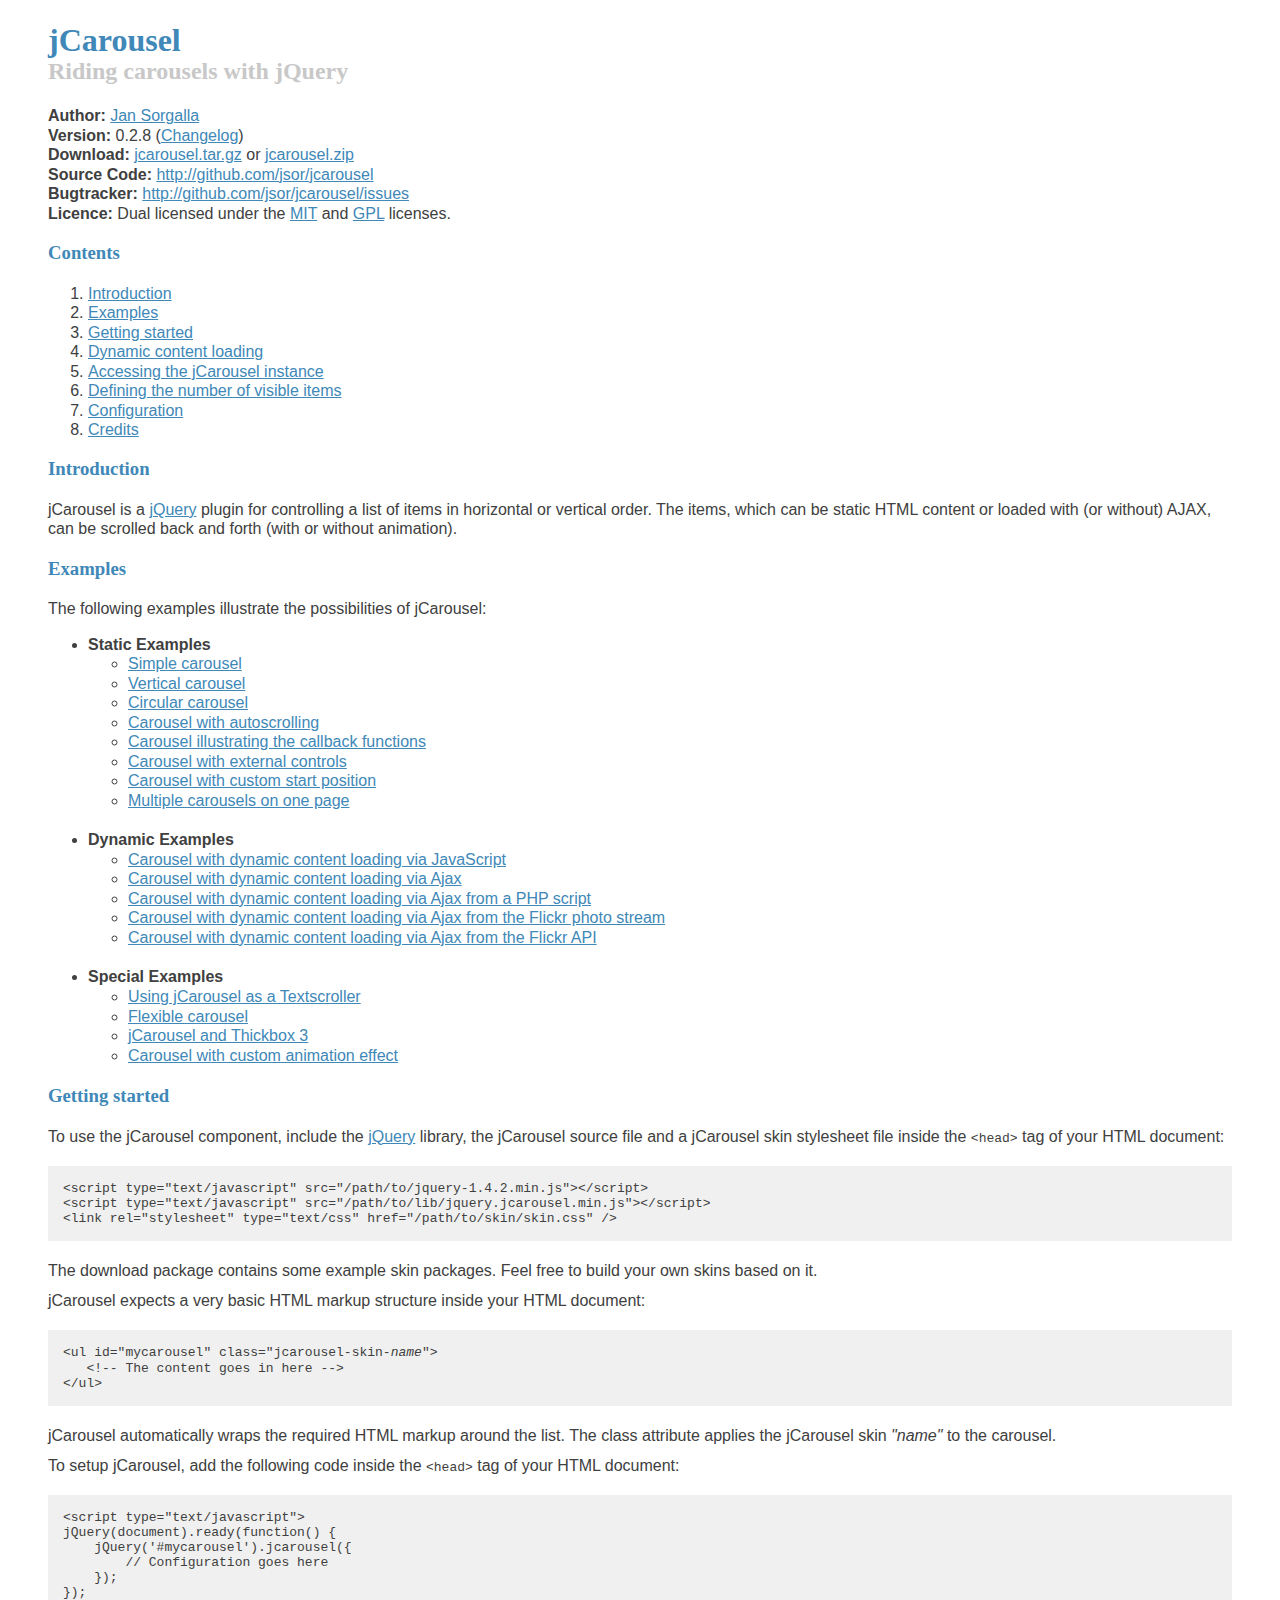
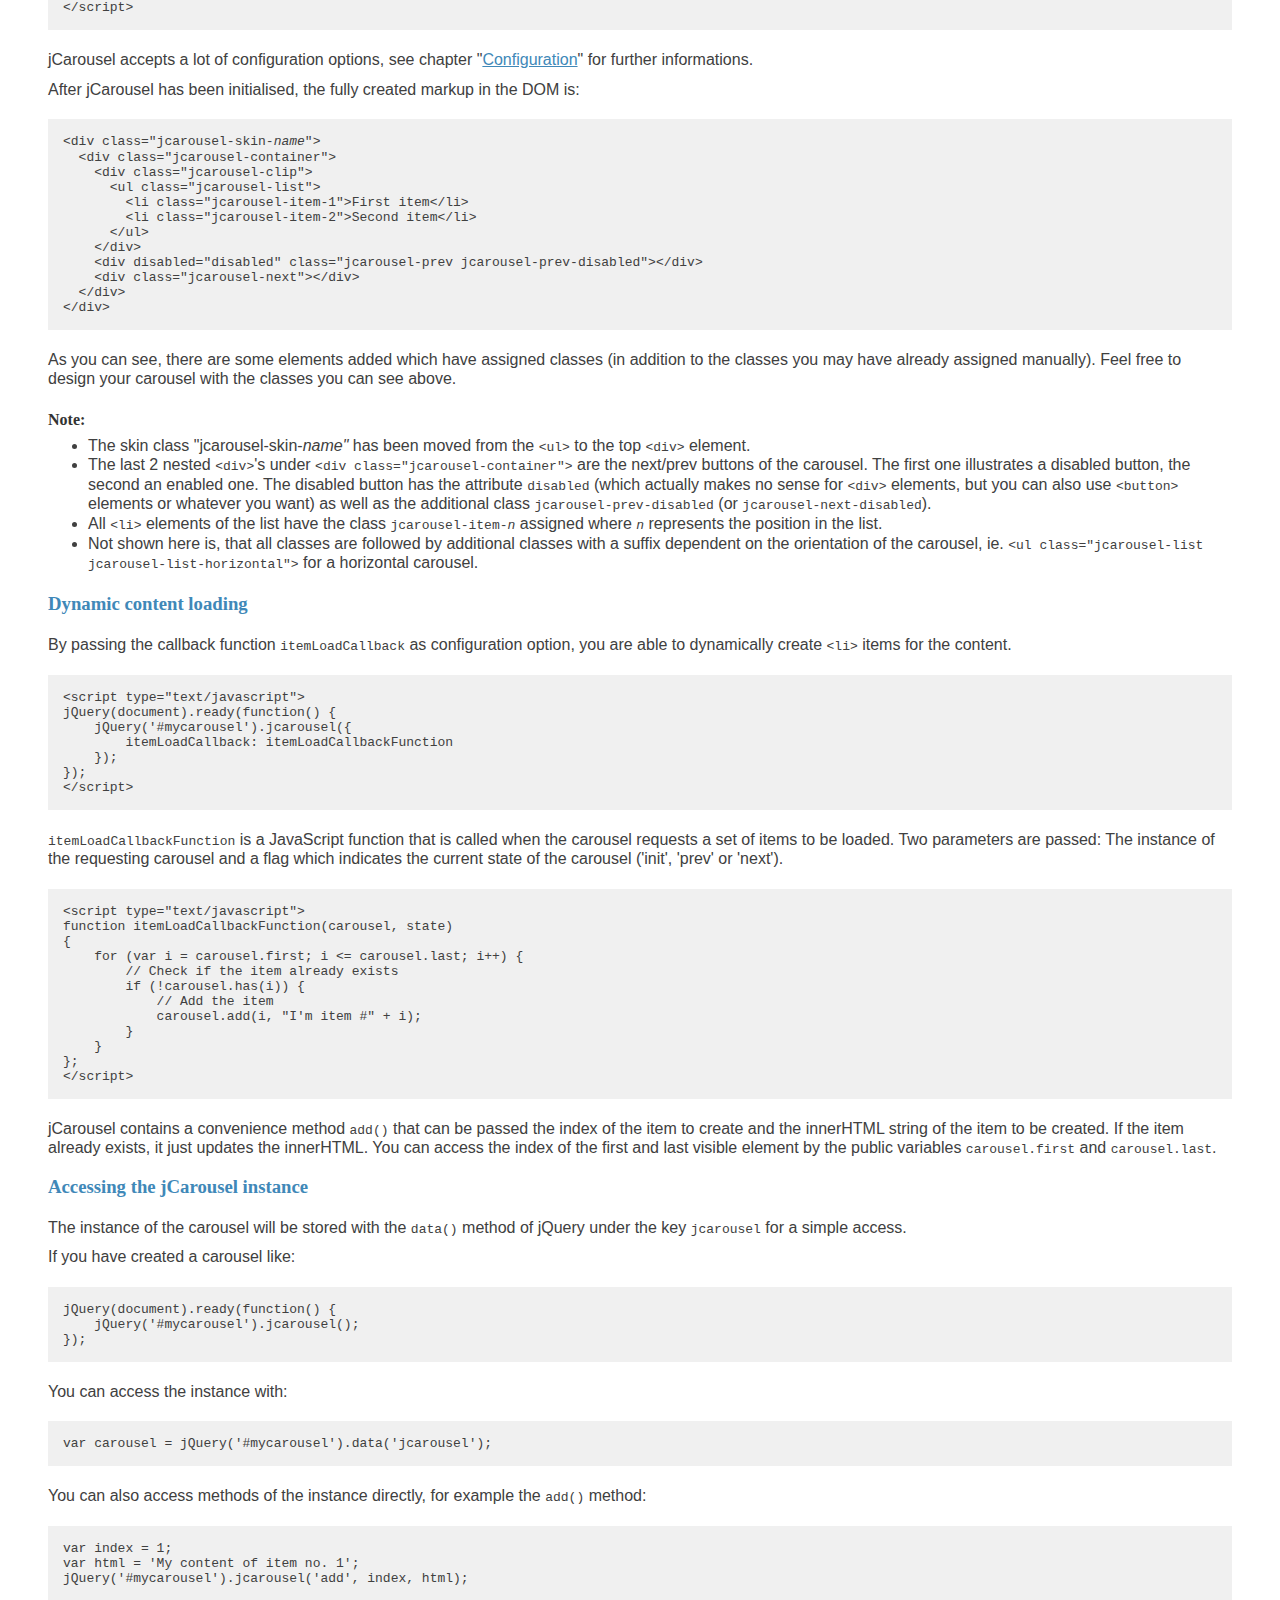
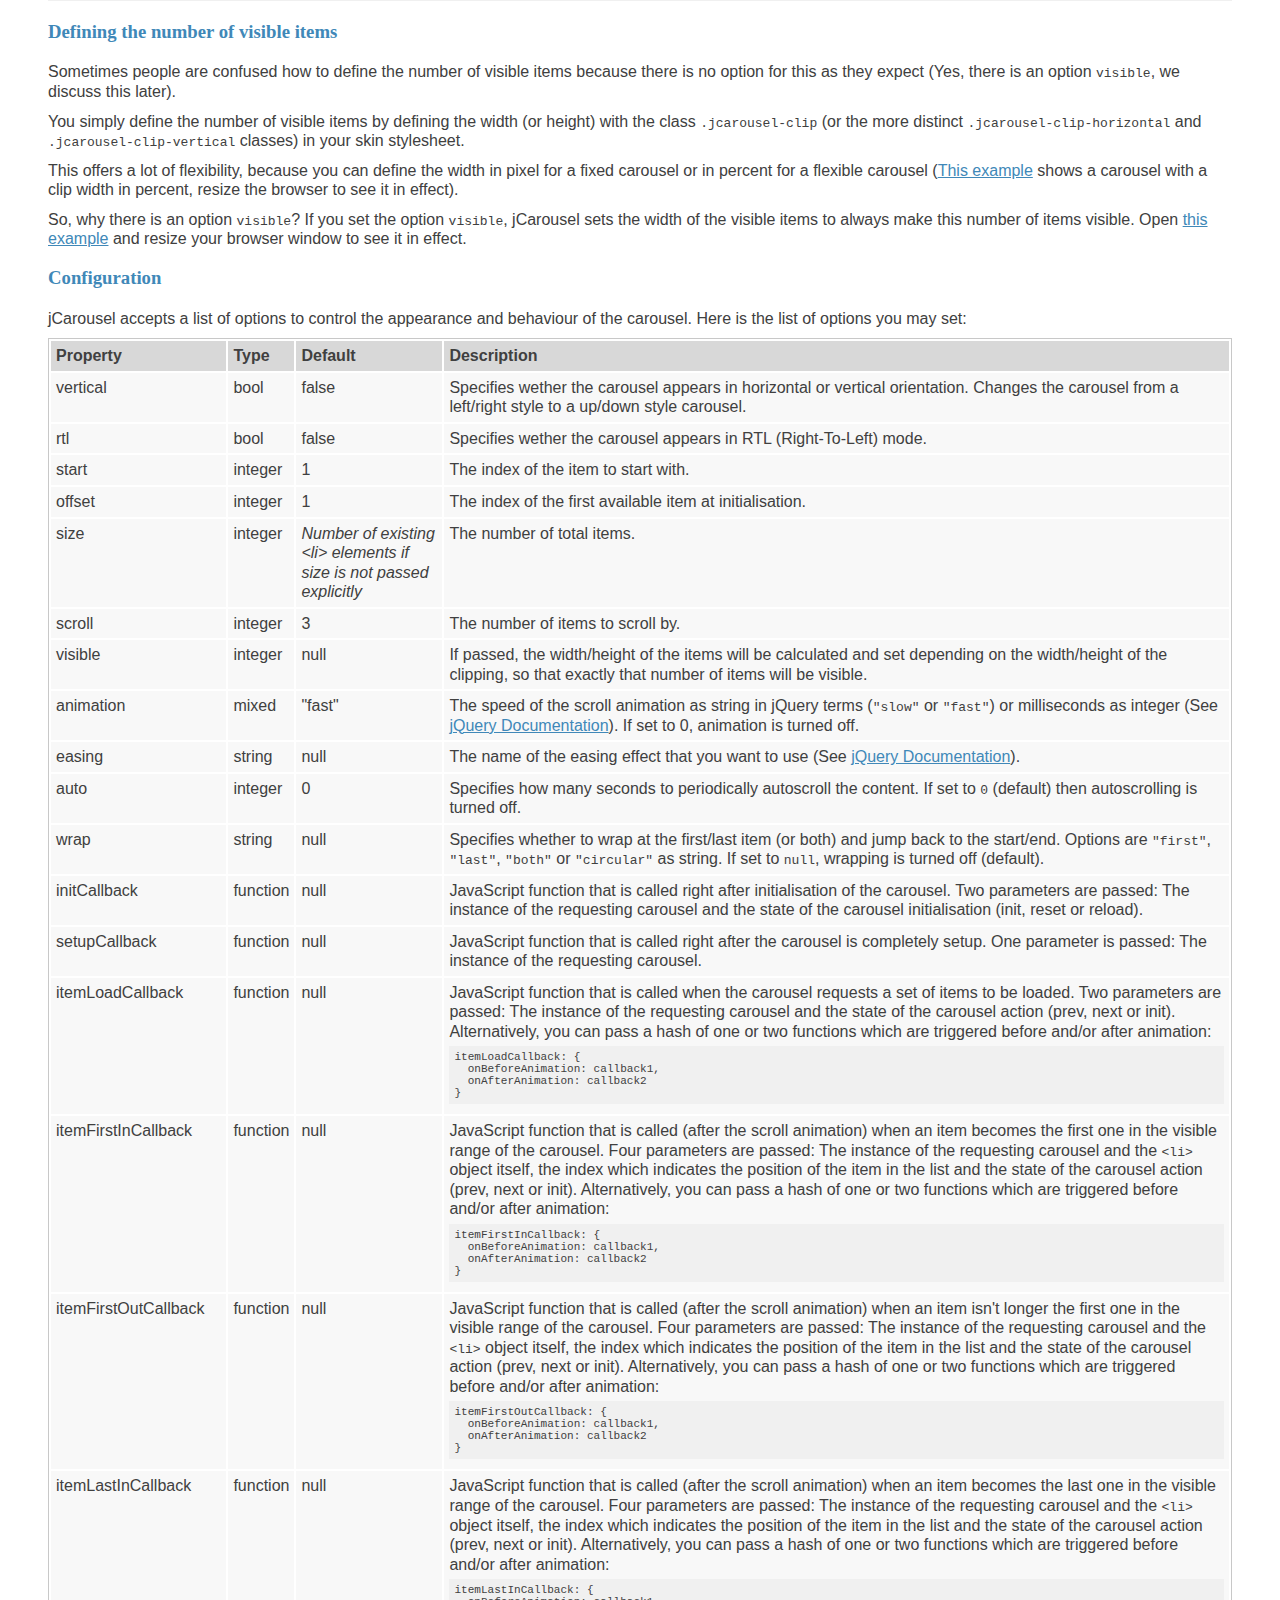
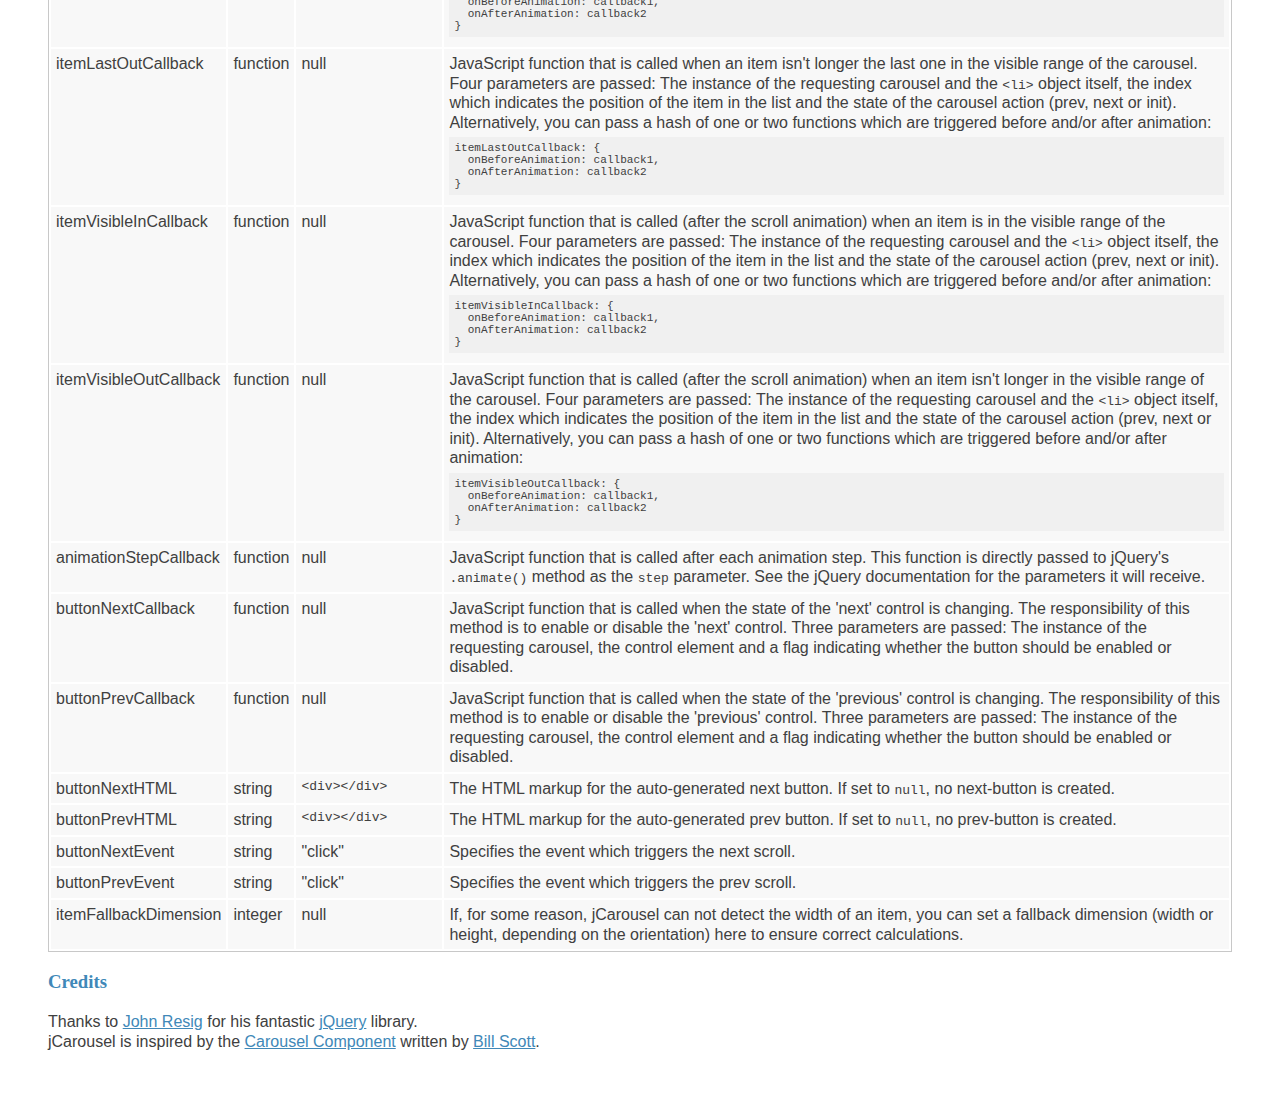
<file: js/jcarousel/index.html>
<!DOCTYPE html PUBLIC "-//W3C//DTD XHTML 1.0 Transitional//EN"
  "http://www.w3.org/TR/xhtml1/DTD/xhtml1-transitional.dtd">
<html xmlns="http://www.w3.org/1999/xhtml" xml:lang="en-us">
<head>
<title>jCarousel - Riding carousels with jQuery</title>
<meta http-equiv="Content-Type" content="text/html; charset=iso-8859-1">
<link href="style.css" rel="stylesheet" type="text/css">
</head>
<body>
<div id="wrap">
  <h1>jCarousel</h1>
  <h2>Riding carousels with jQuery</h2>
  <p><strong>Author:</strong> <a href="http://sorgalla.com">Jan Sorgalla</a><br />
    <strong>Version:</strong> 0.2.8 (<a href="changelog.html">Changelog</a>)<br />
    <strong>Download:</strong> <a href="http://sorgalla.com/projects/download.php?jcarousel">jcarousel.tar.gz</a> or <a href="http://sorgalla.com/projects/download-zip.php?jcarousel">jcarousel.zip</a><br />
    <strong>Source Code:</strong> <a href="http://github.com/jsor/jcarousel">http://github.com/jsor/jcarousel</a><br/>
    <strong>Bugtracker:</strong> <a href="http://github.com/jsor/jcarousel/issues">http://github.com/jsor/jcarousel/issues</a><br/>
    <strong>Licence:</strong> Dual licensed under the <a href="http://www.opensource.org/licenses/mit-license.php">MIT</a>
    and <a href="http://www.opensource.org/licenses/gpl-license.php">GPL</a> licenses.</p>

  <a name="Contents"></a>
  <h3>Contents</h3>
    <ol>
    <li><a href="#Introduction">Introduction</a></li>
    <li><a href="#Examples">Examples</a></li>
    <li><a href="#Getting-Started">Getting started</a></li>
    <li><a href="#Dynamic-Content-Loading">Dynamic content loading</a></li>
    <li><a href="#Accessing-The-Jcarousel-Instance">Accessing the jCarousel instance</a></li>
    <li><a href="#Defining-The-Number-Of-Visible-Items">Defining the number of visible items</a></li>
    <li><a href="#Configuration">Configuration</a></li>
    <li><a href="#Credits">Credits</a></li>
  </ol>

  <a name="Introduction"></a>
  <h3>Introduction</h3>
  <p>jCarousel is a <a href="http://jquery.com">jQuery</a> plugin for controlling
    a list of items in horizontal or vertical order. The items, which can be static
    HTML content or loaded with (or without) AJAX, can be scrolled back and forth
    (with or without animation).</p>

  <a name="Examples"></a>
    <h3>Examples</h3>
  <p>The following examples illustrate the possibilities of jCarousel:</p>
  <noscript>
  <p style="color:red">You need JavaScript enabled to see the carousel</p>
  </noscript>
  <ul>
    <li><strong>Static Examples</strong>
      <ul>
        <li><a href="examples/static_simple.html">Simple carousel</a></li>
        <li><a href="examples/static_vertical.html">Vertical carousel</a></li>
        <li><a href="examples/static_circular.html">Circular carousel</a></li>
        <li><a href="examples/static_auto.html">Carousel with autoscrolling</a></li>
        <li><a href="examples/static_callbacks.html">Carousel illustrating the
          callback functions</a></li>
        <li><a href="examples/static_controls.html">Carousel with external controls</a></li>
        <li><a href="examples/static_start.html">Carousel with custom start position</a></li>
        <li><a href="examples/static_multiple.html">Multiple carousels on one page</a></li>
      </ul>
    </li>
    <li><strong>Dynamic Examples</strong>
      <ul>
        <li><a href="examples/dynamic_javascript.html">Carousel with dynamic content
          loading via JavaScript</a></li>
        <li><a href="examples/dynamic_ajax.html">Carousel with dynamic content
          loading via Ajax</a></li>
        <li><a href="examples/dynamic_ajax_php.html">Carousel with dynamic content
          loading via Ajax from a PHP script</a></li>
        <li><a href="examples/dynamic_flickr_feed.html">Carousel with dynamic
          content loading via Ajax from the Flickr photo stream</a></li>
        <li><a href="examples/dynamic_flickr_api.html">Carousel with dynamic content
          loading via Ajax from the Flickr API</a></li>
      </ul>
    </li>
    <li><strong>Special Examples</strong>
      <ul>
        <li><a href="examples/special_textscroller.html">Using jCarousel as a
          Textscroller</a></li>
        <li><a href="examples/special_flexible.html">Flexible carousel</a></li>
        <li><a href="examples/special_thickbox.html">jCarousel and Thickbox 3</a></li>
        <li><a href="examples/special_easing.html">Carousel with custom animation
          effect</a></li>
      </ul>
    </li>
  </ul>

  <a name="Getting-Started"></a>
  <h3>Getting started</h3>
  <p>To use the jCarousel component, include the <a href="http://jquery.com">jQuery</a>
    library, the jCarousel source file and a jCarousel skin stylesheet file inside the <code>&lt;head&gt;</code> tag
    of your HTML document:</p>
  <pre>
&lt;script type=&quot;text/javascript&quot; src=&quot;/path/to/jquery-1.4.2.min.js&quot;&gt;&lt;/script&gt;
&lt;script type=&quot;text/javascript&quot; src=&quot;/path/to/lib/jquery.jcarousel.min.js&quot;&gt;&lt;/script&gt;
&lt;link rel=&quot;stylesheet&quot; type=&quot;text/css&quot; href=&quot;/path/to/skin/skin.css&quot; /&gt;
</pre>
  <p>The download package contains some example skin packages. Feel free to build your own skins based on it.</p>
	<p>jCarousel expects a very basic HTML markup structure inside your HTML document:</p>
  <pre>
&lt;ul id=&quot;mycarousel&quot; class=&quot;jcarousel-skin-<em>name</em>&quot;&gt
   &lt;!-- The content goes in here --&gt;
&lt;/ul&gt;
</pre>
  <p>jCarousel automatically wraps the required HTML markup around the list. The
    class attribute applies the jCarousel skin <em>&quot;name&quot;</em> to the
    carousel.</p>
    <p> To setup jCarousel, add the following code inside the <code>&lt;head&gt;</code>
    tag of your HTML document:</p>
    <pre>
&lt;script type=&quot;text/javascript&quot;&gt;
jQuery(document).ready(function() {
    jQuery('#mycarousel').jcarousel({
        // Configuration goes here
    });
});
&lt;/script&gt;
</pre>
    <p> jCarousel accepts a lot of configuration options, see chapter "<a href="#Configuration">Configuration</a>"
    for further informations.</p>
    <p>After jCarousel has been initialised, the fully created markup in
    the DOM is:</p>
    <pre>
&lt;div class=&quot;jcarousel-skin-<em>name</em>&quot;&gt;
  &lt;div class=&quot;jcarousel-container&quot;&gt;
    &lt;div class=&quot;jcarousel-clip&quot;&gt;
      &lt;ul class=&quot;jcarousel-list&quot;&gt;
        &lt;li class=&quot;jcarousel-item-1&quot;&gt;First item&lt;/li&gt;
        &lt;li class=&quot;jcarousel-item-2&quot;&gt;Second item&lt;/li&gt;
      &lt;/ul&gt;
    &lt;/div&gt;
    &lt;div disabled=&quot;disabled&quot; class=&quot;jcarousel-prev jcarousel-prev-disabled&quot;&gt;&lt;/div&gt;
    &lt;div class=&quot;jcarousel-next&quot;&gt;&lt;/div&gt;
  &lt;/div&gt;
&lt;/div&gt;
</pre>

  <p>As you can see, there are some elements added which have assigned classes
    (in addition to the classes you may have already assigned manually). Feel
    free to design your carousel with the classes you can see above.</p>
    <h4>Note:</h4>
  <ul>
    <li>The skin class &quot;jcarousel-skin-<em>name&quot;</em> has been moved
      from the <code>&lt;ul&gt;</code> to the top <code>&lt;div&gt;</code> element.</li>
    <li>The last 2 nested <code>&lt;div&gt;</code>'s under <code>&lt;div class=&quot;jcarousel-container&quot;&gt;</code>
        are the next/prev buttons of the carousel. The first one illustrates a disabled button, the second an enabled one. The disabled
        button has the attribute
      <code>disabled</code> (which actually makes no sense for <code>&lt;div&gt;</code>
      elements, but you can also use <code>&lt;button&gt;</code> elements or
      whatever  you want) as well as the additional class <code>jcarousel-prev-disabled</code>
      (or <code>jcarousel-next-disabled</code>).</li>
    <li>All <code>&lt;li&gt;</code> elements of the list have the class <code></code><code>jcarousel-item-<em>n</em></code>
      assigned where <code><em>n</em></code> represents the position in the list.</li>
    <li>Not shown here is, that all classes are followed by additional classes with a suffix
      dependent on the orientation of the carousel, ie. <code>&lt;ul class=&quot;jcarousel-list
      jcarousel-list-horizontal&quot;&gt;</code> for a horizontal carousel.</li>
  </ul>

  <a name="Dynamic-Content-Loading"></a>
  <h3>Dynamic content loading</h3>
  <p>By passing the callback function <code>itemLoadCallback</code> as configuration
    option, you are able to dynamically create <code>&lt;li&gt;</code> items for the content.</p>
  <pre>
&lt;script type=&quot;text/javascript&quot;&gt;
jQuery(document).ready(function() {
    jQuery('#mycarousel').jcarousel({
        itemLoadCallback: itemLoadCallbackFunction
    });
});
&lt;/script&gt;</pre>
  <p><code>itemLoadCallbackFunction</code> is a JavaScript function that is called
    when the carousel requests a set of items to be loaded. Two parameters are
    passed: The instance of the requesting carousel and a flag which indicates
    the current state of the carousel ('init', 'prev' or 'next').</p>
    <pre>
&lt;script type=&quot;text/javascript&quot;&gt;
function itemLoadCallbackFunction(carousel, state)
{
    for (var i = carousel.first; i &lt;= carousel.last; i++) {
        // Check if the item already exists
        if (!carousel.has(i)) {
            // Add the item
            carousel.add(i, &quot;I'm item #&quot; + i);
        }
    }
};
&lt;/script&gt;</pre>
    <p>jCarousel contains a convenience method <code>add()</code> that can be
      passed the index of the item to create and the innerHTML string of the
      item to be
      created. If the item already exists, it just updates the innerHTML. You can
      access the index of the first and last visible element by the public variables <code>carousel.first</code> and <code>carousel.last</code>.
    </p>

    <a name="Accessing-The-Jcarousel-Instance"></a>
    <h3>Accessing the jCarousel instance</h3>
    <p>The instance of the carousel will be stored with the <code>data()</code> method of jQuery under the key <code>jcarousel</code> for a simple access.</p>
    <p>If you have created a carousel like:</p>
    <pre>
jQuery(document).ready(function() {
    jQuery('#mycarousel').jcarousel();
});</pre>
    <p>You can access the instance with:</p>
    <pre>
var carousel = jQuery('#mycarousel').data('jcarousel');</pre>
    <p>You can also access methods of the instance directly, for example the <code>add()</code> method:
    <pre>
var index = 1;
var html = 'My content of item no. 1';
jQuery('#mycarousel').jcarousel('add', index, html);</pre>

    <a name="Defining-The-Number-Of-Visible-Items"></a>
    <h3>Defining the number of visible items</h3>

    <p>Sometimes people are confused how to define the number of visible items because there is no option for this as they expect (Yes, there is an option <code>visible</code>, we discuss this later).</p>
    <p>You simply define the number of visible items by defining the width (or height) with the class <code>.jcarousel-clip</code> (or the more distinct <code>.jcarousel-clip-horizontal</code> and <code>.jcarousel-clip-vertical</code> classes) in your skin stylesheet.</p>
    <p>This offers a lot of flexibility, because you can define the width in pixel for a fixed carousel or in percent for a flexible carousel (<a href="examples/static_callbacks.html">This example</a> shows a carousel with a clip width in percent, resize the browser to see it in effect).</p>
    <p>So, why there is an option <code>visible</code>? If you set the option <code>visible</code>, jCarousel sets the width of the visible items to always make this number of items visible. Open <a href="examples/special_flexible.html">this example</a> and resize your browser window to see it in effect.</p>

    <a name="Configuration"></a>
    <h3>Configuration</h3>
  <p> jCarousel accepts a list of options to control the appearance and behaviour
    of the carousel. Here is the list of options you may set: </p>
  <table>
    <thead>
      <tr>
        <th>Property</th>
        <th>Type</th>
        <th>Default</th>
        <th>Description</th>
      </tr>
      <tr>
        <td>vertical</td>
        <td>bool</td>
        <td>false</td>
        <td>Specifies wether the carousel appears in horizontal or vertical orientation.
          Changes the carousel from a left/right style to a up/down style carousel.</td>
      </tr>
      <tr>
        <td>rtl</td>
        <td>bool</td>
        <td>false</td>
        <td>Specifies wether the carousel appears in RTL (Right-To-Left) mode.</td>
      </tr>
      <tr>
        <td>start</td>
        <td>integer</td>
        <td>1</td>
        <td>The index of the item to start with.</td>
      </tr>
      <tr>
        <td>offset</td>
        <td>integer</td>
        <td>1</td>
        <td>The index of the first available item at initialisation.</td>
      </tr>
    </thead>
    <tbody>
      <tr>
        <td>size</td>
        <td>integer</td>
        <td><em>Number of existing &lt;li&gt; elements if size is not passed explicitly</em></td>
        <td>The number of total items.</td>
      </tr>
      <tr>
        <td>scroll</td>
        <td>integer</td>
        <td>3</td>
        <td>The number of items to scroll by.</td>
      </tr>
      <tr>
        <td>visible</td>
        <td>integer</td>
        <td>null</td>
        <td>If passed, the width/height of the items will be calculated and set
          depending on the width/height of the clipping, so that exactly that
          number of items will be visible.</td>
      </tr>
      <tr>
        <td>animation</td>
        <td>mixed</td>
        <td>&quot;fast&quot;</td>
        <td>The speed of the scroll animation as string in jQuery terms (<code>&quot;slow&quot;</code>
          or <code>&quot;fast&quot;</code>) or milliseconds as integer
           (See <a href="http://docs.jquery.com/effects/animate">jQuery Documentation</a>).
            If set to 0, animation is turned off.</td>
      </tr>
      <tr>
        <td>easing</td>
        <td>string</td>
        <td>null</td>
        <td>The name of the easing effect that you want to use (See <a href="http://docs.jquery.com/effects/animate">jQuery
          Documentation</a>).</td>
      </tr>
      <tr>
        <td>auto</td>
        <td>integer</td>
        <td>0</td>
        <td>Specifies how many seconds to periodically autoscroll the content.
          If set to <code>0</code> (default) then autoscrolling is turned off.
        </td>
      </tr>
      <tr>
        <td>wrap</td>
        <td>string</td>
        <td>null</td>
        <td>Specifies whether to wrap at the first/last item (or both) and jump
          back to the start/end. Options are <code>&quot;first&quot;</code>, <code>&quot;last&quot;</code>,
          <code>&quot;both&quot;</code> or <code>&quot;circular&quot;</code> as string. If set to <code>null</code>,
          wrapping is turned off (default).</td>
      </tr>
      <tr>
        <td>initCallback</td>
        <td>function</td>
        <td>null</td>
        <td>JavaScript function that is called right after initialisation of the
          carousel. Two parameters are passed: The instance of the requesting
          carousel and the state of the carousel initialisation (init, reset or
          reload).</td>
      </tr>
      <tr>
        <td>setupCallback</td>
        <td>function</td>
        <td>null</td>
        <td>JavaScript function that is called right after the carousel is completely setup.
          One parameter is passed: The instance of the requesting carousel.</td>
      </tr>
      <tr>
        <td>itemLoadCallback</td>
        <td>function</td>
        <td>null</td>
        <td>JavaScript function that is called when the carousel requests a set
          of items to be loaded. Two parameters are passed: The instance of the
          requesting carousel and the state of the carousel action (prev, next
          or init). Alternatively, you can pass a hash of one or two functions
          which are triggered before and/or after animation:
          <pre>
itemLoadCallback: {
  onBeforeAnimation: callback1,
  onAfterAnimation: callback2
}</pre> </td>
      </tr>
      <tr>
        <td>itemFirstInCallback </td>
        <td>function</td>
        <td>null</td>
        <td>JavaScript function that is called (after the scroll animation) when
          an item becomes the first one in the visible range of the carousel.
          Four parameters are passed: The instance of the requesting carousel
          and the <code>&lt;li&gt;</code> object itself, the index which indicates
          the position of the item in the list and the state of the carousel action
          (prev, next or init). Alternatively, you can pass a hash of one or two
          functions which are triggered before and/or after animation:
          <pre>
itemFirstInCallback: {
  onBeforeAnimation: callback1,
  onAfterAnimation: callback2
}</pre> </td>
      </tr>
      <tr>
        <td>itemFirstOutCallback</td>
        <td>function</td>
        <td>null</td>
        <td>JavaScript function that is called (after the scroll animation) when
          an item isn't longer the first one in the visible range of the carousel.
          Four parameters are passed: The instance of the requesting carousel
          and the <code>&lt;li&gt;</code> object itself, the index which indicates
          the position of the item in the list and the state of the carousel action
          (prev, next or init). Alternatively, you can pass a hash of one or two
          functions which are triggered before and/or after animation:
          <pre>
itemFirstOutCallback: {
  onBeforeAnimation: callback1,
  onAfterAnimation: callback2
}</pre> </td>
      </tr>
      <tr>
        <td>itemLastInCallback</td>
        <td>function</td>
        <td>null</td>
        <td>JavaScript function that is called (after the scroll animation) when
          an item becomes the last one in the visible range of the carousel. Four
          parameters are passed: The instance of the requesting carousel and the
          <code>&lt;li&gt;</code> object itself, the index which indicates the
          position of the item in the list and the state of the carousel action
          (prev, next or init). Alternatively, you can pass a hash of one or two
          functions which are triggered before and/or after animation:
          <pre>
itemLastInCallback: {
  onBeforeAnimation: callback1,
  onAfterAnimation: callback2
}</pre> </td>
      </tr>
      <tr>
        <td>itemLastOutCallback</td>
        <td>function</td>
        <td>null</td>
        <td>JavaScript function that is called when an item isn't longer the last
          one in the visible range of the carousel. Four parameters are passed:
          The instance of the requesting carousel and the <code>&lt;li&gt;</code>
          object itself, the index which indicates the position of the item in
          the list and the state of the carousel action (prev, next or init).
          Alternatively, you can pass a hash of one or two functions which are
          triggered before and/or after animation:
          <pre>
itemLastOutCallback: {
  onBeforeAnimation: callback1,
  onAfterAnimation: callback2
}</pre> </td>
      </tr>
      <tr>
        <td>itemVisibleInCallback</td>
        <td>function</td>
        <td>null</td>
        <td>JavaScript function that is called (after the scroll animation) when
          an item is in the visible range of the carousel. Four parameters are
          passed: The instance of the requesting carousel and the <code>&lt;li&gt;</code>
          object itself, the index which indicates the position of the item in
          the list and the state of the carousel action (prev, next or init).
          Alternatively, you can pass a hash of one or two functions which are
          triggered before and/or after animation:
          <pre>
itemVisibleInCallback: {
  onBeforeAnimation: callback1,
  onAfterAnimation: callback2
}</pre> </td>
      </tr>
      <tr>
        <td>itemVisibleOutCallback</td>
        <td>function</td>
        <td>null</td>
        <td>JavaScript function that is called (after the scroll animation) when
          an item isn't longer in the visible range of the carousel. Four parameters
          are passed: The instance of the requesting carousel and the <code>&lt;li&gt;</code>
          object itself, the index which indicates the position of the item in
          the list and the state of the carousel action (prev, next or init).
          Alternatively, you can pass a hash of one or two functions which are
          triggered before and/or after animation:
          <pre>
itemVisibleOutCallback: {
  onBeforeAnimation: callback1,
  onAfterAnimation: callback2
}</pre> </td>
      </tr>
      <tr>
        <td>animationStepCallback</td>
        <td>function</td>
        <td>null</td>
        <td>JavaScript function that is called after each animation step. This
          function is directly passed to jQuery's <code>.animate()</code> method
          as the <code>step</code> parameter. See the jQuery documentation for the
          parameters it will receive.</td>
      </tr>
      <tr>
        <td>buttonNextCallback</td>
        <td>function</td>
        <td>null</td>
        <td>JavaScript function that is called when the state of the 'next' control
          is changing. The responsibility of this method is to enable or disable
          the 'next' control. Three parameters are passed: The instance of the
          requesting carousel, the control element and a flag indicating whether
          the button should be enabled or disabled.</td>
      </tr>
      <tr>
        <td>buttonPrevCallback</td>
        <td>function</td>
        <td>null</td>
        <td>JavaScript function that is called when the state of the 'previous'
          control is changing. The responsibility of this method is to enable
          or disable the 'previous' control. Three parameters are passed: The
          instance of the requesting carousel, the control element and a flag
          indicating whether the button should be enabled or disabled.</td>
      </tr>
      <tr>
        <td>buttonNextHTML</td>
        <td>string</td>
        <td><code>&lt;div&gt;&lt;/div&gt;</code></td>
        <td>The HTML markup for the auto-generated next button. If set to <code>null</code>,
          no next-button is created.</td>
      </tr>
      <tr>
        <td>buttonPrevHTML</td>
        <td>string</td>
        <td><code>&lt;div&gt;&lt;/div&gt;</code></td>
        <td>The HTML markup for the auto-generated prev button. If set to <code>null</code>,
          no prev-button is created.</td>
      </tr>
      <tr>
        <td>buttonNextEvent</td>
        <td>string</td>
        <td>&quot;click&quot;</td>
        <td>Specifies the event which triggers the next scroll.</td>
      </tr>
      <tr>
        <td>buttonPrevEvent</td>
        <td>string</td>
        <td>&quot;click&quot;</td>
        <td>Specifies the event which triggers the prev scroll.</td>
      </tr>
      <tr>
        <td>itemFallbackDimension</td>
        <td>integer</td>
        <td>null</td>
        <td>If, for some reason, jCarousel can not detect the width of an item, you can set a fallback dimension (width or height, depending on the orientation) here to ensure correct calculations.</td>
      </tr>
    </tbody>
  </table>

  <a name="Credits"></a>
  <h3>Credits</h3>
  <p>Thanks to <a href="http://ejohn.org">John Resig</a> for his fantastic <a href="http://jquery.com">jQuery</a>
    library. <br>
    jCarousel is inspired by the <a href="http://billwscott.com/carousel/">Carousel
    Component</a> written by <a href="http://looksgoodworkswell.com">Bill Scott</a>.</p>
</div>
</body>
</html>
</file>
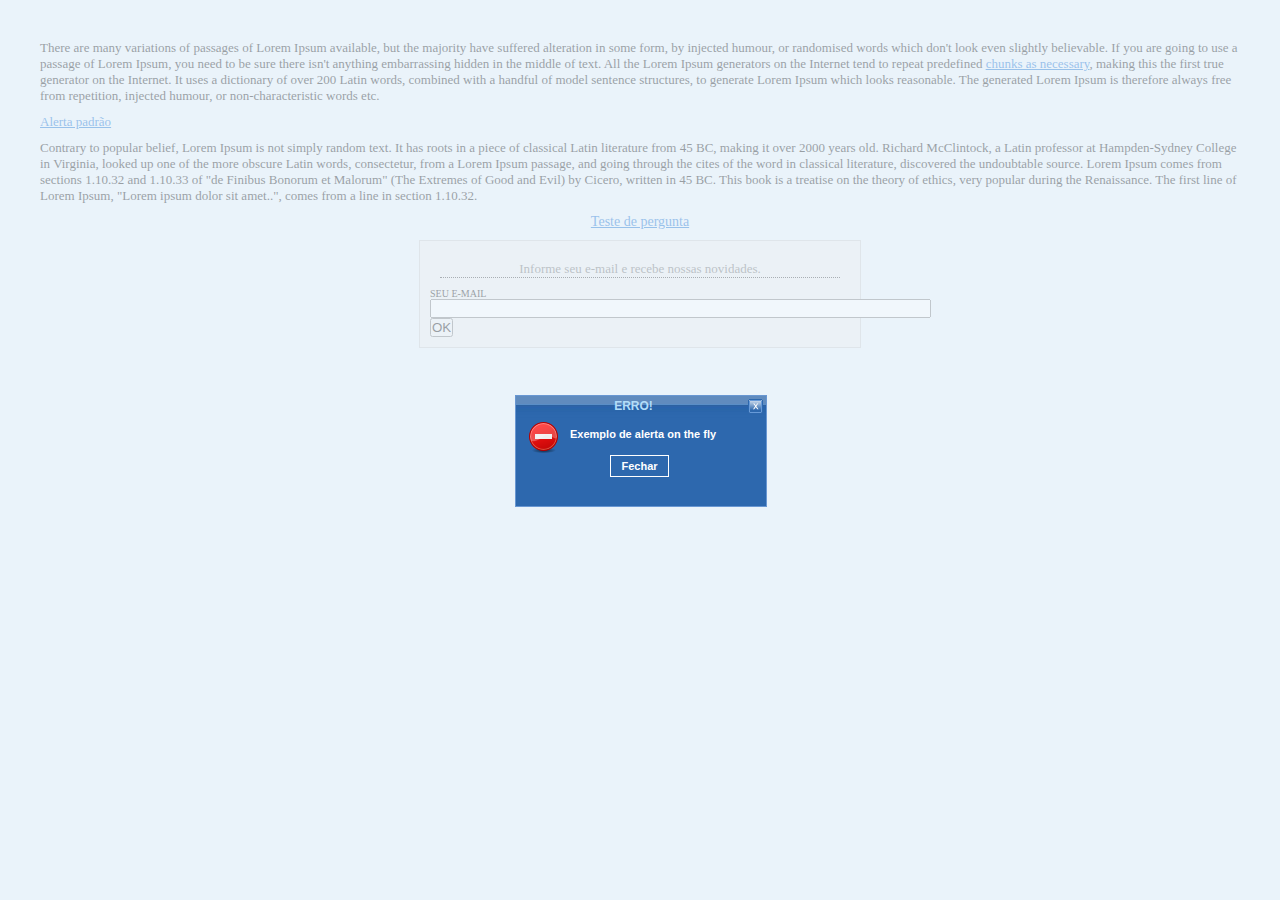
<file: painel/include/validaButton/index.html>
<!DOCTYPE html PUBLIC "-//W3C//DTD XHTML 1.0 Transitional//EN" "http://www.w3.org/TR/xhtml1/DTD/xhtml1-transitional.dtd">
<html xmlns="http://www.w3.org/1999/xhtml">
<head>
<meta http-equiv="Content-Type" content="text/html; charset=utf-8" />
<title>M2BRDialog | jQuery plugin para substituir alertas do sistema</title>

<script src="jquery.js" type="text/javascript"></script>
<script src="jquery-ui.js" type="text/javascript"></script>
<script src="m2br.dialog.pack.js" type="text/javascript"></script>

<link rel="stylesheet" type="text/css" href="m2br.dialog.css" />
<link rel="stylesheet" type="text/css" href="exemplo.css" />

</head>

<body>
	<div style="padding:30px">

		<p>There are many variations of passages of Lorem Ipsum available, but the majority have suffered alteration in some form, by injected humour, or randomised words which don't look even slightly believable. If you are going to use a passage of Lorem Ipsum, you need to be sure there isn't anything embarrassing hidden in the middle of text. All the Lorem Ipsum generators on the Internet tend to repeat predefined <a href="#" class="m2brdialog">chunks as necessary</a>, making this the first true generator on the Internet. It uses a dictionary of over 200 Latin words, combined with a handful of model sentence structures, to generate Lorem Ipsum which looks reasonable. The generated Lorem Ipsum is therefore always free from repetition, injected humour, or non-characteristic words etc.</p>

        <p><a href="#" class="m2brdialog">Alerta padrão</a></p>
        
        <p>Contrary to popular belief, Lorem Ipsum is not simply random text. It has roots in a piece of classical Latin literature from 45 BC, making it over 2000 years old. Richard McClintock, a Latin professor at Hampden-Sydney College in Virginia, looked up one of the more obscure Latin words, consectetur, from a Lorem Ipsum passage, and going through the cites of the word in classical literature, discovered the undoubtable source. Lorem Ipsum comes from sections 1.10.32 and 1.10.33 of "de Finibus Bonorum et Malorum" (The Extremes of Good and Evil) by Cicero, written in 45 BC. This book is a treatise on the theory of ethics, very popular during the Renaissance. The first line of Lorem Ipsum, "Lorem ipsum dolor sit amet..", comes from a line in section 1.10.32.</p>
        
        <p style="font-size:14px;text-align:center;"><a href="#" class="m2brdialog-pergunta">Teste de pergunta</a></p>
        
        <form name="frm-newsletter" id="frm-newsletter" method="post" action="index.html">
        	<p style="color:#666;text-align:center;border-bottom:1px dotted #333;margin-bottom:10px;">Informe seu e-mail e recebe nossas novidades.</p>
        	<label for="email" style="font-size:10px;text-transform:uppercase;">Seu e-mail</label>
            <input type="text" name="email" id="email" size="60" />
            <input type="button" id="btn-newsletter" value="OK" style="cursor:pointer;" />
        </form>

	</div>

<script type="text/javascript">
$(document).ready(function(){
	
	$('.m2brdialog').m2brDialog({texto:'PAM! O fim dos alertas!'});
	
	$('.m2brdialog-pergunta').m2brDialog({
		tipo: 		'pergunta',
		titulo:		'Confirme',
		texto:		'Tem certeza que deseja executar esta opera&ccedil;&atilde;o?',
		draggable: true,
		botoes: {
			1: {
				label: 'sim',
				tipo: 'link',
				endereco: 'http://www.daviferreira.com'
			},
			2: {
				label: 'n&atilde;o',
				tipo: 'fechar'
			}
		}
	});	
	
	$('#btn-newsletter').m2brDialog({
		tipo			: 'erro',
		titulo			: 'Erro!',
		texto			: 'Por favor, preencha o campo e-mail',
		condicao		: {
			origem		:	function() { return ($('#email').val() ? true : false); },
			retorno		:	function() { return true; }
		}
	});
	
	alertaPadrao('Erro!', 'Exemplo de alerta on the fly', 'erro', 110, 250);
	
});

// alerta padrão
// função que cria um <a> on the fly para exibir um alerta
// m2brDialog
var alertaPadrao = function(titulo, msg, tipo, altura, largura) {
		$('body').append('<a href="#" id="alerta-padrao"></a>');
		$('#alerta-padrao').m2brDialog({
				draggable: true,
				texto: msg,
				tipo: tipo,
				titulo: titulo,
				altura: altura,
				largura: largura,
				botoes: {
					1: {
						label: 'Fechar',
						tipo: 'fechar'
					}
				}									   
		});
		$('#alerta-padrao')
			.click()
			.remove();
}; // fim alertaPadrao

</script>

</body>
</html>
</file>
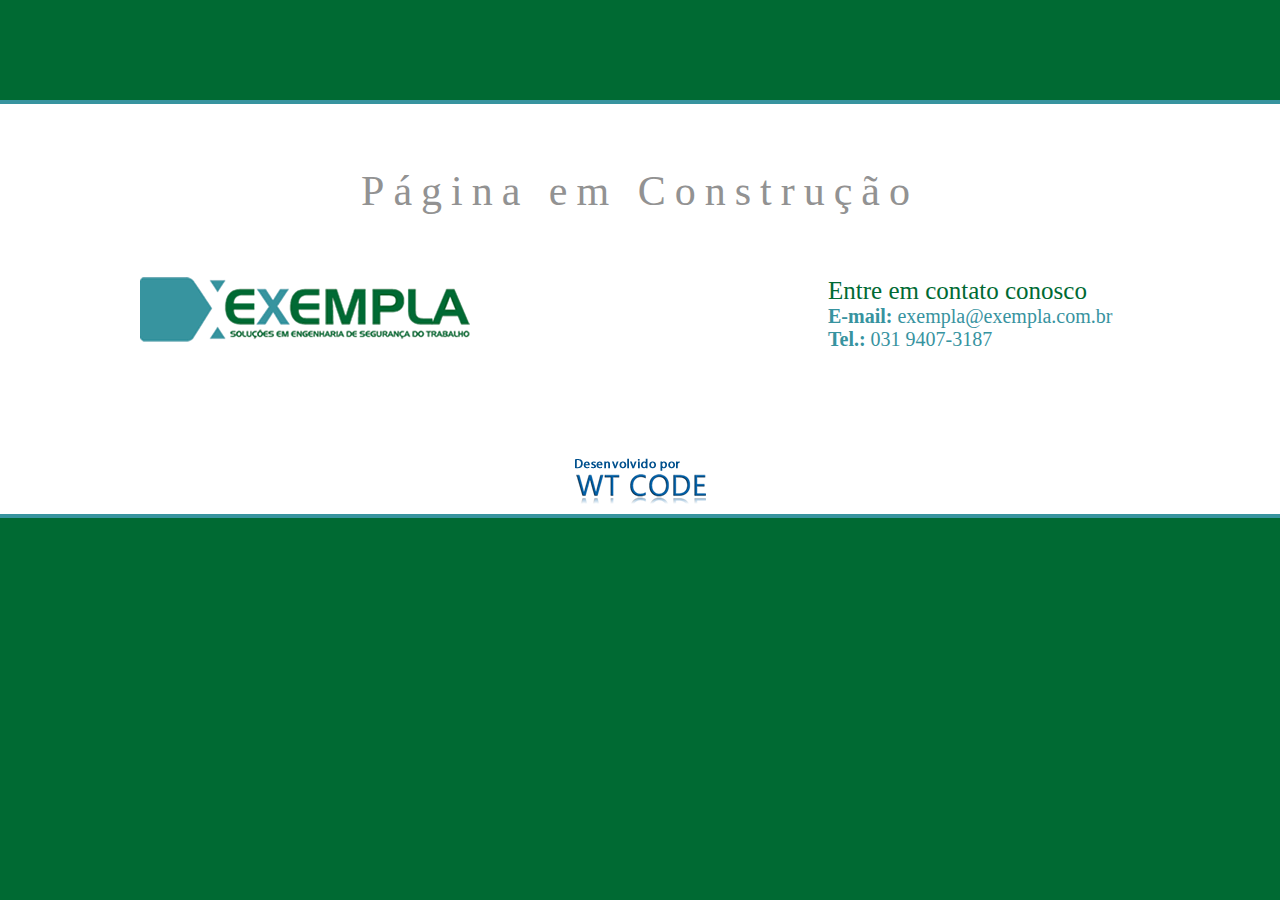
<file: index_.htm>
<!DOCTYPE html PUBLIC "-//W3C//DTD XHTML 1.0 Transitional//EN" "http://www.w3.org/TR/xhtml1/DTD/xhtml1-transitional.dtd">

<html xmlns="http://www.w3.org/1999/xhtml">

<head>



	<style type="text/css">

    	body{background-color:#006A33; margin:0 auto;}

		.tudoConteudo{

		 width:100%;

		 height:410px; 

		 background-color:#FFF;

		 margin-top:100px;

		 border-top:4px solid #37949F;

		 border-bottom:4px solid #37949F;

		 }

		 .conteudo{

			 width:1000px;

			 height:410px;

			 margin:0 auto;

		 }

		 .titulo{

			font-family:Myriad Pro;

			font-size:42px;

			letter-spacing:9px;

			width:100%;

			text-align:center; 

			margin-top:63px;

			float:left;

			color:#929292;

		 }

		 .segura{

			width:100%;

			height:86px;

			float:left;

			margin-top:62px;	 

		 }

		 .logo{

			 float:left;

		 }

		 .contato{

			float:right;

			width:312px;

			text-align:left;

			font-family:Myriad Pro;

		 }

		 .logoWT{

			float:left;

			width:100%;

			text-align:center;	

			margin-top:95px;

				 

	      }

    </style>

<meta http-equiv="Content-Type" content="text/html; charset=utf-8" />

<title>Em Construção</title>

</head>



<body>



	<div class="tudoConteudo">

    

    	<div class="conteudo">

        

        	<div class="titulo"> Página em Construção </div>

            

            <div class="segura">

            

            	<div class="logo"> <img src="logoexempla.png" /> </div>

                

                <div class="contato"> 

                    <span style="font-size:25px; color:#006A33"> Entre em contato conosco </span><br />

                    <span style="font-size:20px; color:#37939F"> <b> E-mail: </b> exempla@exempla.com.br </span><br />

                    <span style="font-size:20px; color:#37939F"> <b> Tel.: </b> 031 9407-3187 </span>

                 </div>

            

            </div>

            

            <div class="logoWT"> <img src="logoWT.png" /> </div>

        

        </div>	

        

    </div>

</body>

</html>
</file>
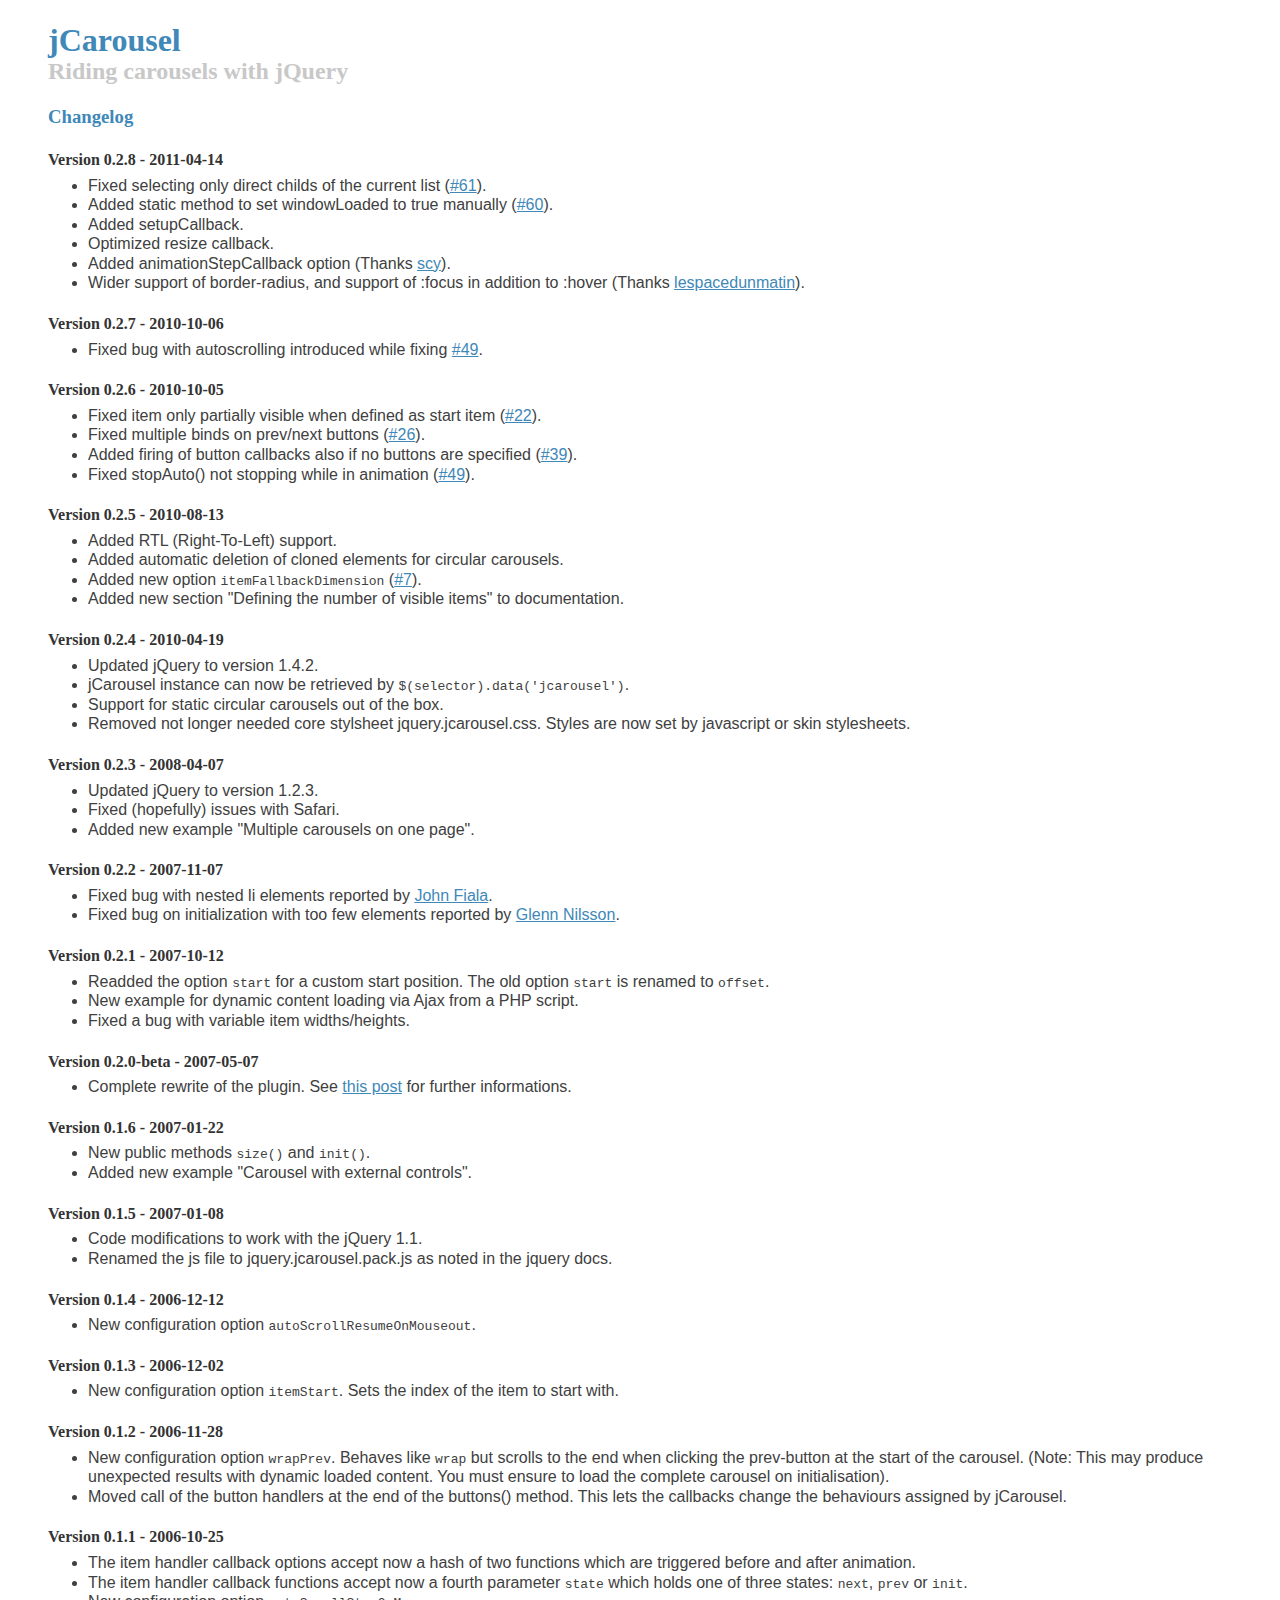
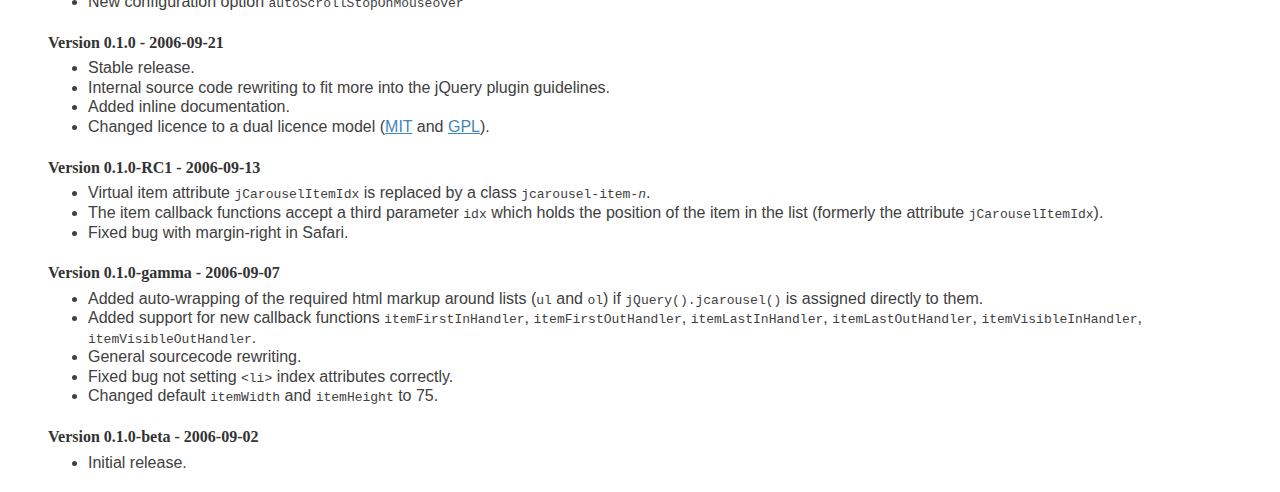
<file: js/jcarousel/changelog.html>
<!DOCTYPE html PUBLIC "-//W3C//DTD XHTML 1.0 Transitional//EN"
  "http://www.w3.org/TR/xhtml1/DTD/xhtml1-transitional.dtd">
<html xmlns="http://www.w3.org/1999/xhtml" xml:lang="en-us">
<head>
<title>jCarousel: Changelog</title>
<link href="style.css" rel="stylesheet" type="text/css">
</head>
<body>
<div id="wrap">
  <h1>jCarousel</h1>
  <h2>Riding carousels with jQuery</h2>
	<h3>Changelog</h3>
	<h4>Version 0.2.8 - 2011-04-14</h4>
    <ul>
    <li>Fixed selecting only direct childs of the current list (<a href="http://github.com/jsor/jcarousel/issues/issue/61">#61</a>).</li>
    <li>Added static method to set windowLoaded to true manually (<a href="http://github.com/jsor/jcarousel/issues/issue/60">#60</a>).</li>
    <li>Added setupCallback.</li>
    <li>Optimized resize callback.</li>
    <li>Added animationStepCallback option (Thanks <a href="https://github.com/scy">scy</a>).</li>
    <li>Wider support of border-radius, and support of :focus in addition to :hover (Thanks <a href="https://github.com/lespacedunmatin">lespacedunmatin</a>).</li>
  </ul>
	<h4>Version 0.2.7 - 2010-10-06</h4>
    <ul>
    <li>Fixed bug with autoscrolling introduced while fixing <a href="http://github.com/jsor/jcarousel/issues/issue/49">#49</a>.</li>
  </ul>
	<h4>Version 0.2.6 - 2010-10-05</h4>
    <ul>
    <li>Fixed item only partially visible when defined as start item (<a href="http://github.com/jsor/jcarousel/issues/issue/22">#22</a>).</li>
    <li>Fixed multiple binds on prev/next buttons (<a href="http://github.com/jsor/jcarousel/issues/issue/26">#26</a>).</li>
    <li>Added firing of button callbacks also if no buttons are specified (<a href="http://github.com/jsor/jcarousel/issues/issue/39">#39</a>).</li>
    <li>Fixed stopAuto() not stopping while in animation (<a href="http://github.com/jsor/jcarousel/issues/issue/49">#49</a>).</li>
  </ul>
  	<h4>Version 0.2.5 - 2010-08-13</h4>
    <ul>
    <li>Added RTL (Right-To-Left) support.</li>
    <li>Added automatic deletion of cloned elements for circular carousels.</li>
    <li>Added new option <code>itemFallbackDimension</code> (<a href="http://github.com/jsor/jcarousel/issues/issue/7">#7</a>).</li>
    <li>Added new section &quot;Defining the number of visible items&quot; to documentation.</li>
  </ul>
	<h4>Version 0.2.4 - 2010-04-19</h4>
    <ul>
    <li>Updated jQuery to version 1.4.2.</li>
    <li>jCarousel instance can now be retrieved by <code>$(selector).data('jcarousel')</code>.</li>
    <li>Support for static circular carousels out of the box.</li>
    <li>Removed not longer needed core stylsheet jquery.jcarousel.css. Styles are now set by javascript or skin stylesheets.</li>
  </ul>
	<h4>Version 0.2.3 - 2008-04-07</h4>
    <ul>
    <li>Updated  jQuery to version 1.2.3.</li>
    <li>Fixed (hopefully) issues with Safari<a href="http://sorgalla.com/2007/10/12/jcarousel-021/#comment-2222"></a>.</li>
    <li>Added new example &quot;Multiple carousels on one page&quot;.</li>
  </ul>
    <h4>Version 0.2.2 - 2007-11-07</h4>
  <ul>
    <li>Fixed bug with nested li elements reported by <a href="http://sorgalla.com/2007/10/12/jcarousel-021/#comment-2222">John
      Fiala</a>.</li>
    <li>Fixed bug on initialization with too few elements reported by <a href="http://groups.google.com/group/jquery-en/browse_thread/thread/455edd3814bf2d9c/86f35001bb483024">Glenn
      Nilsson</a>.</li>
  </ul>
	<h4>Version 0.2.1 - 2007-10-12</h4>
  <ul>
    <li>Readded the option <code>start</code> for a custom start position. The
      old option <code>start</code> is renamed to <code>offset</code>.</li>
    <li>New example for dynamic content loading via Ajax from a PHP script.</li>
    <li>Fixed a bug with variable item widths/heights.</li>
  </ul>

	<h4>Version 0.2.0-beta - 2007-05-07</h4>
  <ul>
    <li>Complete rewrite of the plugin. See <a href="http://sorgalla.com/2007/05/07/jcarousel-020-beta/">this post</a> for further informations.</li>
	</ul>
	<h4>Version 0.1.6 - 2007-01-22</h4>
  <ul>
    <li>New public methods <code>size()</code> and <code>init()</code>.</li>
		<li>Added new example &quot;Carousel with external controls&quot;.</li>
  </ul>
	<h4>Version 0.1.5 - 2007-01-08</h4>
  <ul>
    <li>Code modifications to work with the jQuery 1.1.</li>
    <li>Renamed the js file to jquery.jcarousel.pack.js as noted in the jquery docs.</li>
  </ul>
  <h4>Version 0.1.4 - 2006-12-12</h4>
  <ul>
    <li>New configuration option <code>autoScrollResumeOnMouseout</code>.</li>
  </ul>
	<h4>Version 0.1.3 - 2006-12-02</h4>
  <ul>
    <li>New configuration option <code>itemStart</code>. Sets the index of the
      item to start with.</li>
  </ul>
	<h4>Version 0.1.2 - 2006-11-28</h4>
  <ul>
    <li>New configuration option <code>wrapPrev</code>. Behaves like <code>wrap</code>
      but scrolls to the end when clicking the prev-button at the start of the
      carousel. (Note: This may produce unexpected results with dynamic loaded
      content. You must ensure to load the complete carousel on initialisation).</li>
    <li>Moved call of the button handlers at the end of the buttons() method.
      This lets the callbacks change the behaviours assigned by jCarousel.</li>
  </ul>
	<h4>Version 0.1.1 - 2006-10-25</h4>
  <ul>
		<li>The item handler callback options accept now a hash of two functions which
		  are triggered before and after animation.</li>
    <li>The item handler callback functions accept now a fourth parameter <code>state</code> which
      holds one of three states: <code>next</code>, <code>prev</code> or <code>init</code>.</li>
    <li>New configuration option <code>autoScrollStopOnMouseover</code></li>
  </ul>
	<h4>Version 0.1.0 - 2006-09-21</h4>
  <ul>
		<li>Stable release.</li>
    <li>Internal source code rewriting to fit more into the jQuery
      plugin guidelines.</li>
    <li>Added inline documentation.</li>
    <li>Changed licence to a dual licence model (<a href="http://www.opensource.org/licenses/mit-license.php">MIT</a> and <a href="http://www.opensource.org/licenses/gpl-license.php">GPL</a>).</li>
  </ul>
	<h4>Version 0.1.0-RC1 - 2006-09-13</h4>
  <ul>
		<li>Virtual item attribute <code>jCarouselItemIdx</code> is replaced by a class <code>jcarousel-item-<em>n</em></code>.</li>
    <li>The item callback functions accept a third parameter <code>idx</code> which
	    holds the position of the item in the list (formerly the attribute <code>jCarouselItemIdx</code>).</li>
	  <li>Fixed bug with margin-right in Safari.</li>
  </ul>
	<h4>Version 0.1.0-gamma - 2006-09-07</h4>
  <ul>
    <li>Added auto-wrapping of the required html markup around lists (<code>ul</code>
      and <code>ol</code>) if <code>jQuery().jcarousel()</code> is assigned directly to them.</li>
		<li>Added support for new callback functions <code>itemFirstInHandler</code>, <code>itemFirstOutHandler</code>, <code>itemLastInHandler</code>, <code>itemLastOutHandler</code>, <code>itemVisibleInHandler</code>, <code>itemVisibleOutHandler</code>.</li>
		<li>General sourcecode rewriting.</li>
		<li>Fixed bug not setting <code>&lt;li&gt;</code> index attributes correctly.</li>
		<li>Changed default <code>itemWidth</code> and <code>itemHeight</code> to 75.</li>
  </ul>
	<h4>Version 0.1.0-beta - 2006-09-02</h4>
  <ul>
	  <li>Initial release.</li>
	</ul>
</div>
</body>
</html>
</file>
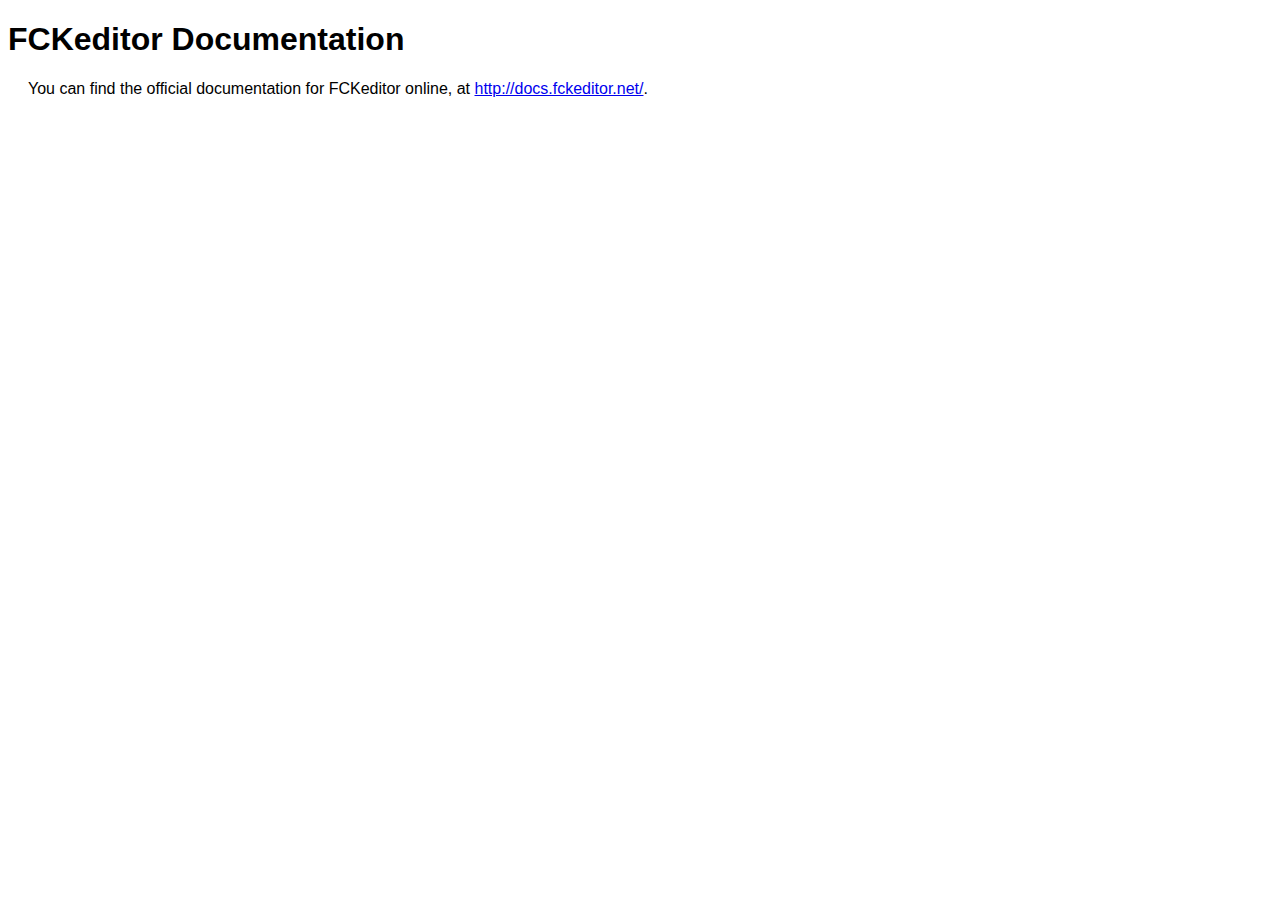
<file: painel/include/fckeditor/_documentation.html>
<!DOCTYPE html PUBLIC "-//W3C//DTD XHTML 1.0 Transitional//EN" "http://www.w3.org/TR/xhtml1/DTD/xhtml1-transitional.dtd">
<!--
 * FCKeditor - The text editor for Internet - http://www.fckeditor.net
 * Copyright (C) 2003-2009 Frederico Caldeira Knabben
 *
 * == BEGIN LICENSE ==
 *
 * Licensed under the terms of any of the following licenses at your
 * choice:
 *
 *  - GNU General Public License Version 2 or later (the "GPL")
 *    http://www.gnu.org/licenses/gpl.html
 *
 *  - GNU Lesser General Public License Version 2.1 or later (the "LGPL")
 *    http://www.gnu.org/licenses/lgpl.html
 *
 *  - Mozilla Public License Version 1.1 or later (the "MPL")
 *    http://www.mozilla.org/MPL/MPL-1.1.html
 *
 * == END LICENSE ==
-->
<html xmlns="http://www.w3.org/1999/xhtml">
<head>
	<title>FCKeditor - Documentation</title>
	<meta http-equiv="Content-Type" content="text/html; charset=utf-8" />
	<style type="text/css">
		body { font-family: arial, verdana, sans-serif }
		p { margin-left: 20px }
	</style>
</head>
<body>
	<h1>
		FCKeditor Documentation</h1>
	<p>
		You can find the official documentation for FCKeditor online, at <a href="http://docs.fckeditor.net/">
			http://docs.fckeditor.net/</a>.</p>
</body>
</html>
</file>
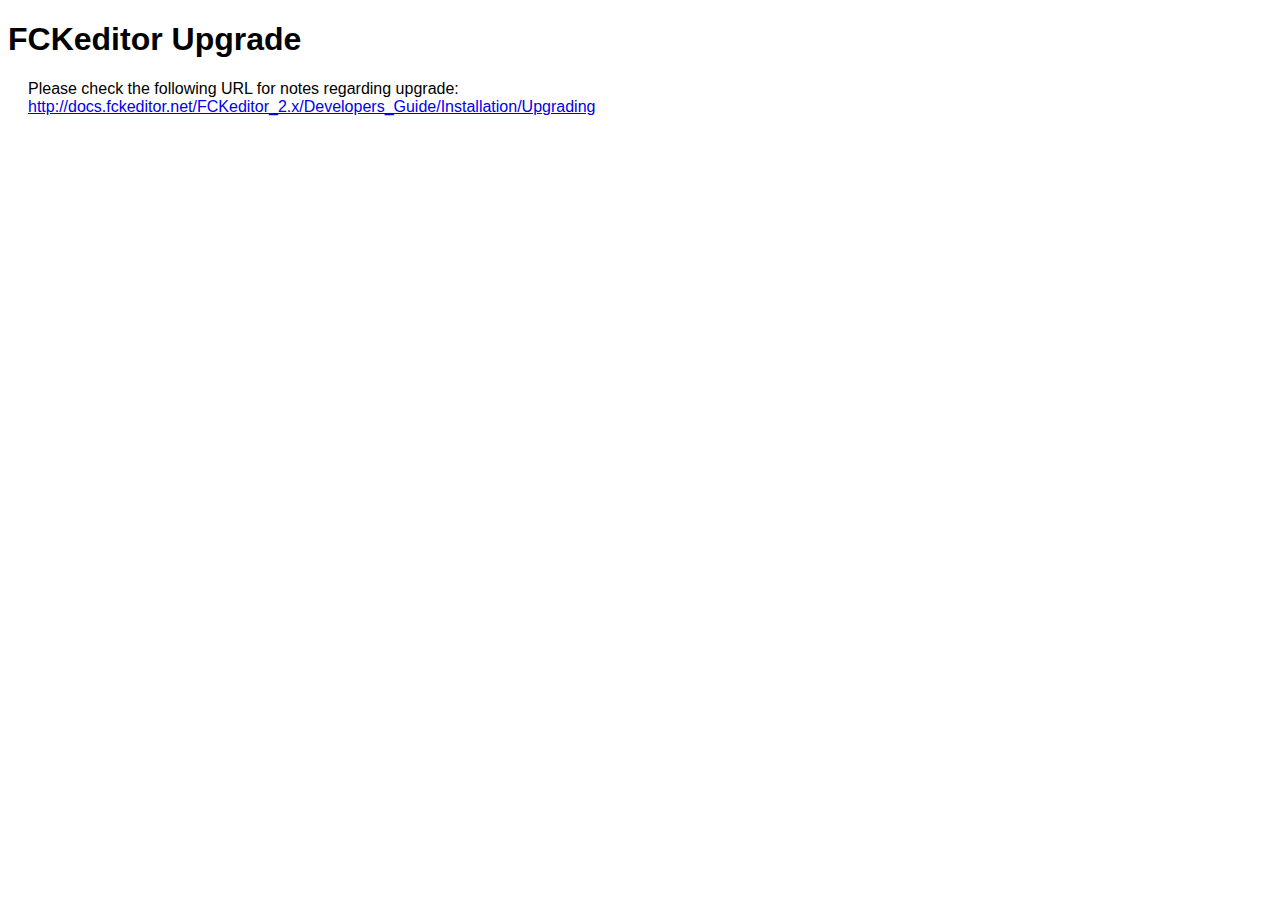
<file: painel/include/fckeditor/_upgrade.html>
<!DOCTYPE html PUBLIC "-//W3C//DTD XHTML 1.0 Transitional//EN" "http://www.w3.org/TR/xhtml1/DTD/xhtml1-transitional.dtd">
<!--
 * FCKeditor - The text editor for Internet - http://www.fckeditor.net
 * Copyright (C) 2003-2009 Frederico Caldeira Knabben
 *
 * == BEGIN LICENSE ==
 *
 * Licensed under the terms of any of the following licenses at your
 * choice:
 *
 *  - GNU General Public License Version 2 or later (the "GPL")
 *    http://www.gnu.org/licenses/gpl.html
 *
 *  - GNU Lesser General Public License Version 2.1 or later (the "LGPL")
 *    http://www.gnu.org/licenses/lgpl.html
 *
 *  - Mozilla Public License Version 1.1 or later (the "MPL")
 *    http://www.mozilla.org/MPL/MPL-1.1.html
 *
 * == END LICENSE ==
-->
<html xmlns="http://www.w3.org/1999/xhtml">
<head>
	<title>FCKeditor - Upgrade</title>
	<meta http-equiv="Content-Type" content="text/html; charset=utf-8" />
	<style type="text/css">
		body { font-family: arial, verdana, sans-serif }
		p { margin-left: 20px }
	</style>
</head>
<body>
	<h1>
		FCKeditor Upgrade</h1>
	<p>
		Please check the following URL for notes regarding upgrade:<br />
		<a href="http://docs.fckeditor.net/FCKeditor_2.x/Developers_Guide/Installation/Upgrading">
			http://docs.fckeditor.net/FCKeditor_2.x/Developers_Guide/Installation/Upgrading</a></p>
</body>
</html>
</file>
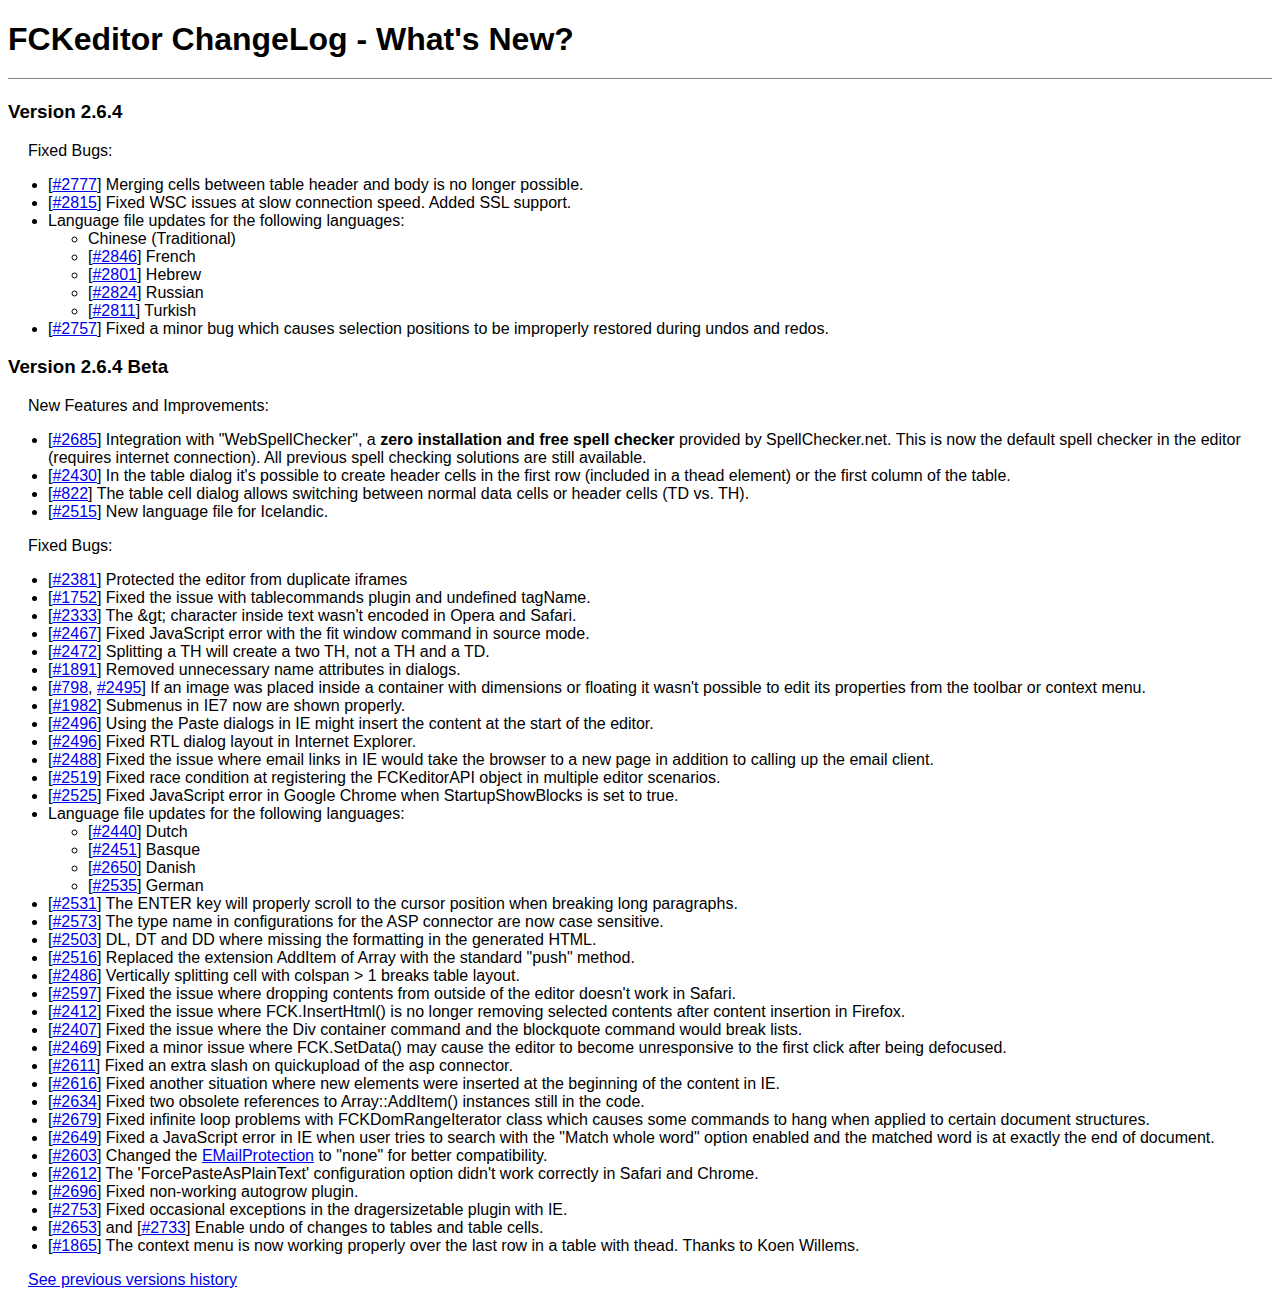
<file: painel/include/fckeditor/_whatsnew.html>
<!DOCTYPE html PUBLIC "-//W3C//DTD XHTML 1.0 Transitional//EN" "http://www.w3.org/TR/xhtml1/DTD/xhtml1-transitional.dtd">
<!--
 * FCKeditor - The text editor for Internet - http://www.fckeditor.net
 * Copyright (C) 2003-2009 Frederico Caldeira Knabben
 *
 * == BEGIN LICENSE ==
 *
 * Licensed under the terms of any of the following licenses at your
 * choice:
 *
 *  - GNU General Public License Version 2 or later (the "GPL")
 *    http://www.gnu.org/licenses/gpl.html
 *
 *  - GNU Lesser General Public License Version 2.1 or later (the "LGPL")
 *    http://www.gnu.org/licenses/lgpl.html
 *
 *  - Mozilla Public License Version 1.1 or later (the "MPL")
 *    http://www.mozilla.org/MPL/MPL-1.1.html
 *
 * == END LICENSE ==
-->
<html xmlns="http://www.w3.org/1999/xhtml">
<head>
	<title>FCKeditor ChangeLog - What's New?</title>
	<meta http-equiv="Content-Type" content="text/html; charset=utf-8" />
	<style type="text/css">
		body { font-family: arial, verdana, sans-serif }
		p { margin-left: 20px }
		h1 { border-bottom: solid 1px gray; padding-bottom: 20px }
	</style>
</head>
<body>
	<h1>
		FCKeditor ChangeLog - What's New?</h1>
	<h3>
		Version 2.6.4</h3>
	<p>
		Fixed Bugs:</p>
	<ul>
		<li>[<a target="_blank" href="http://dev.fckeditor.net/ticket/2777">#2777</a>] Merging
			cells between table header and body is no longer possible.</li>
		<li>[<a target="_blank" href="http://dev.fckeditor.net/ticket/2815">#2815</a>] Fixed
			WSC issues at slow connection speed. Added SSL support.</li>
		<li>Language file updates for the following languages:
			<ul>
				<li>Chinese (Traditional)</li>
				<li>[<a target="_blank" href="http://dev.fckeditor.net/ticket/2846">#2846</a>] French</li>
				<li>[<a target="_blank" href="http://dev.fckeditor.net/ticket/2801">#2801</a>] Hebrew</li>
				<li>[<a target="_blank" href="http://dev.fckeditor.net/ticket/2824">#2824</a>] Russian</li>
				<li>[<a target="_blank" href="http://dev.fckeditor.net/ticket/2811">#2811</a>] Turkish</li>
			</ul>
		</li>
		<li>[<a target="_blank" href="http://dev.fckeditor.net/ticket/2757">#2757</a>] Fixed
			a minor bug which causes selection positions to be improperly restored during undos
			and redos.</li>
	</ul>
	<h3>
		Version 2.6.4 Beta</h3>
	<p>
		New Features and Improvements:</p>
	<ul>
		<li>[<a target="_blank" href="http://dev.fckeditor.net/ticket/2685">#2685</a>] Integration
			with "WebSpellChecker", a <strong>zero installation and free spell checker</strong>
			provided by SpellChecker.net. This is now the default spell checker in the editor
			(requires internet connection). All previous spell checking solutions are still
			available.</li>
		<li>[<a target="_blank" href="http://dev.fckeditor.net/ticket/2430">#2430</a>] In the
			table dialog it's possible to create header cells in the first row (included in
			a thead element) or the first column of the table. </li>
		<li>[<a target="_blank" href="http://dev.fckeditor.net/ticket/822">#822</a>] The table
			cell dialog allows switching between normal data cells or header cells (TD vs. TH).
		</li>
		<li>[<a target="_blank" href="http://dev.fckeditor.net/ticket/2515">#2515</a>] New language
			file for Icelandic.</li>
	</ul>
	<p>
		Fixed Bugs:</p>
	<ul>
		<li>[<a target="_blank" href="http://dev.fckeditor.net/ticket/2381">#2381</a>] Protected
			the editor from duplicate iframes</li>
		<li>[<a target="_blank" href="http://dev.fckeditor.net/ticket/1752">#1752</a>] Fixed
			the issue with tablecommands plugin and undefined tagName.</li>
		<li>[<a target="_blank" href="http://dev.fckeditor.net/ticket/2333">#2333</a>] The &amp;gt;
			character inside text wasn't encoded in Opera and Safari.</li>
		<li>[<a target="_blank" href="http://dev.fckeditor.net/ticket/2467">#2467</a>] Fixed
			JavaScript error with the fit window command in source mode.</li>
		<li>[<a target="_blank" href="http://dev.fckeditor.net/ticket/2472">#2472</a>] Splitting
			a TH will create a two TH, not a TH and a TD.</li>
		<li>[<a target="_blank" href="http://dev.fckeditor.net/ticket/1891">#1891</a>] Removed
			unnecessary name attributes in dialogs. </li>
		<li>[<a target="_blank" href="http://dev.fckeditor.net/ticket/798">#798</a>, <a target="_blank"
			href="http://dev.fckeditor.net/ticket/2495">#2495</a>] If an image was placed inside
			a container with dimensions or floating it wasn't possible to edit its properties
			from the toolbar or context menu.</li>
		<li>[<a target="_blank" href="http://dev.fckeditor.net/ticket/1982">#1982</a>] Submenus
			in IE7 now are shown properly.</li>
		<li>[<a target="_blank" href="http://dev.fckeditor.net/ticket/2496">#2496</a>] Using
			the Paste dialogs in IE might insert the content at the start of the editor.</li>
		<li>[<a target="_blank" href="http://dev.fckeditor.net/ticket/2349">#2496</a>] Fixed
			RTL dialog layout in Internet Explorer.</li>
		<li>[<a target="_blank" href="http://dev.fckeditor.net/ticket/2488">#2488</a>] Fixed
			the issue where email links in IE would take the browser to a new page in addition
			to calling up the email client.</li>
		<li>[<a target="_blank" href="http://dev.fckeditor.net/ticket/2519">#2519</a>] Fixed
			race condition at registering the FCKeditorAPI object in multiple editor scenarios.</li>
		<li>[<a target="_blank" href="http://dev.fckeditor.net/ticket/2525">#2525</a>] Fixed
			JavaScript error in Google Chrome when StartupShowBlocks is set to true.</li>
		<li>Language file updates for the following languages:
			<ul>
				<li>[<a target="_blank" href="http://dev.fckeditor.net/ticket/2440">#2440</a>] Dutch</li>
				<li>[<a target="_blank" href="http://dev.fckeditor.net/ticket/2451">#2451</a>] Basque</li>
				<li>[<a target="_blank" href="http://dev.fckeditor.net/ticket/2451">#2650</a>] Danish</li>
				<li>[<a target="_blank" href="http://dev.fckeditor.net/ticket/2208">#2535</a>] German
				</li>
			</ul>
		</li>
		<li>[<a target="_blank" href="http://dev.fckeditor.net/ticket/2531">#2531</a>] The ENTER
			key will properly scroll to the cursor position when breaking long paragraphs.</li>
		<li>[<a target="_blank" href="http://dev.fckeditor.net/ticket/2573">#2573</a>] The type
			name in configurations for the ASP connector are now case sensitive.</li>
		<li>[<a target="_blank" href="http://dev.fckeditor.net/ticket/2503">#2503</a>] DL, DT
			and DD where missing the formatting in the generated HTML.</li>
		<li>[<a target="_blank" href="http://dev.fckeditor.net/ticket/2516">#2516</a>] Replaced
			the extension AddItem of Array with the standard "push" method.</li>
		<li>[<a target="_blank" href="http://dev.fckeditor.net/ticket/2486">#2486</a>] Vertically
			splitting cell with colspan &gt; 1 breaks table layout.</li>
		<li>[<a target="_blank" href="http://dev.fckeditor.net/ticket/2597">#2597</a>] Fixed
			the issue where dropping contents from outside of the editor doesn't work in Safari.</li>
		<li>[<a target="_blank" href="http://dev.fckeditor.net/ticket/2412">#2412</a>] Fixed
			the issue where FCK.InsertHtml() is no longer removing selected contents after content
			insertion in Firefox.</li>
		<li>[<a target="_blank" href="http://dev.fckeditor.net/ticket/2407">#2407</a>] Fixed
			the issue where the Div container command and the blockquote command would break
			lists.</li>
		<li>[<a target="_blank" href="http://dev.fckeditor.net/ticket/2469">#2469</a>] Fixed
			a minor issue where FCK.SetData() may cause the editor to become unresponsive to
			the first click after being defocused.</li>
		<li>[<a target="_blank" href="http://dev.fckeditor.net/ticket/2611">#2611</a>] Fixed
			an extra slash on quickupload of the asp connector.</li>
		<li>[<a target="_blank" href="http://dev.fckeditor.net/ticket/2616">#2616</a>] Fixed
			another situation where new elements were inserted at the beginning of the content
			in IE.</li>
		<li>[<a target="_blank" href="http://dev.fckeditor.net/ticket/2634">#2634</a>] Fixed
			two obsolete references to Array::AddItem() instances still in the code.</li>
		<li>[<a target="_blank" href="http://dev.fckeditor.net/ticket/2679">#2679</a>] Fixed
			infinite loop problems with FCKDomRangeIterator class which causes some commands
			to hang when applied to certain document structures.</li>
		<li>[<a target="_blank" href="http://dev.fckeditor.net/ticket/2649">#2649</a>] Fixed
			a JavaScript error in IE when user tries to search with the "Match whole word" option
			enabled and the matched word is at exactly the end of document.</li>
		<li>[<a target="_blank" href="http://dev.fckeditor.net/ticket/2603">#2603</a>] Changed
			the <a href="http://docs.fckeditor.net/EMailProtection">EMailProtection</a> to "none"
			for better compatibility.</li>
		<li>[<a target="_blank" href="http://dev.fckeditor.net/ticket/2612">#2612</a>] The 'ForcePasteAsPlainText'
			configuration option didn't work correctly in Safari and Chrome.</li>
		<li>[<a target="_blank" href="http://dev.fckeditor.net/ticket/2696">#2696</a>] Fixed
			non-working autogrow plugin.</li>
		<li>[<a target="_blank" href="http://dev.fckeditor.net/ticket/2753">#2753</a>] Fixed
			occasional exceptions in the dragersizetable plugin with IE.</li>
		<li>[<a target="_blank" href="http://dev.fckeditor.net/ticket/2653">#2653</a>] and [<a
			target="_blank" href="http://dev.fckeditor.net/ticket/2733">#2733</a>] Enable undo
			of changes to tables and table cells.</li>
		<li>[<a target="_blank" href="http://dev.fckeditor.net/ticket/1865">#1865</a>] The context
			menu is now working properly over the last row in a table with thead. Thanks to
			Koen Willems.</li>
	</ul>
	<p>
		<a href="_whatsnew_history.html">See previous versions history</a></p>
</body>
</html>
</file>
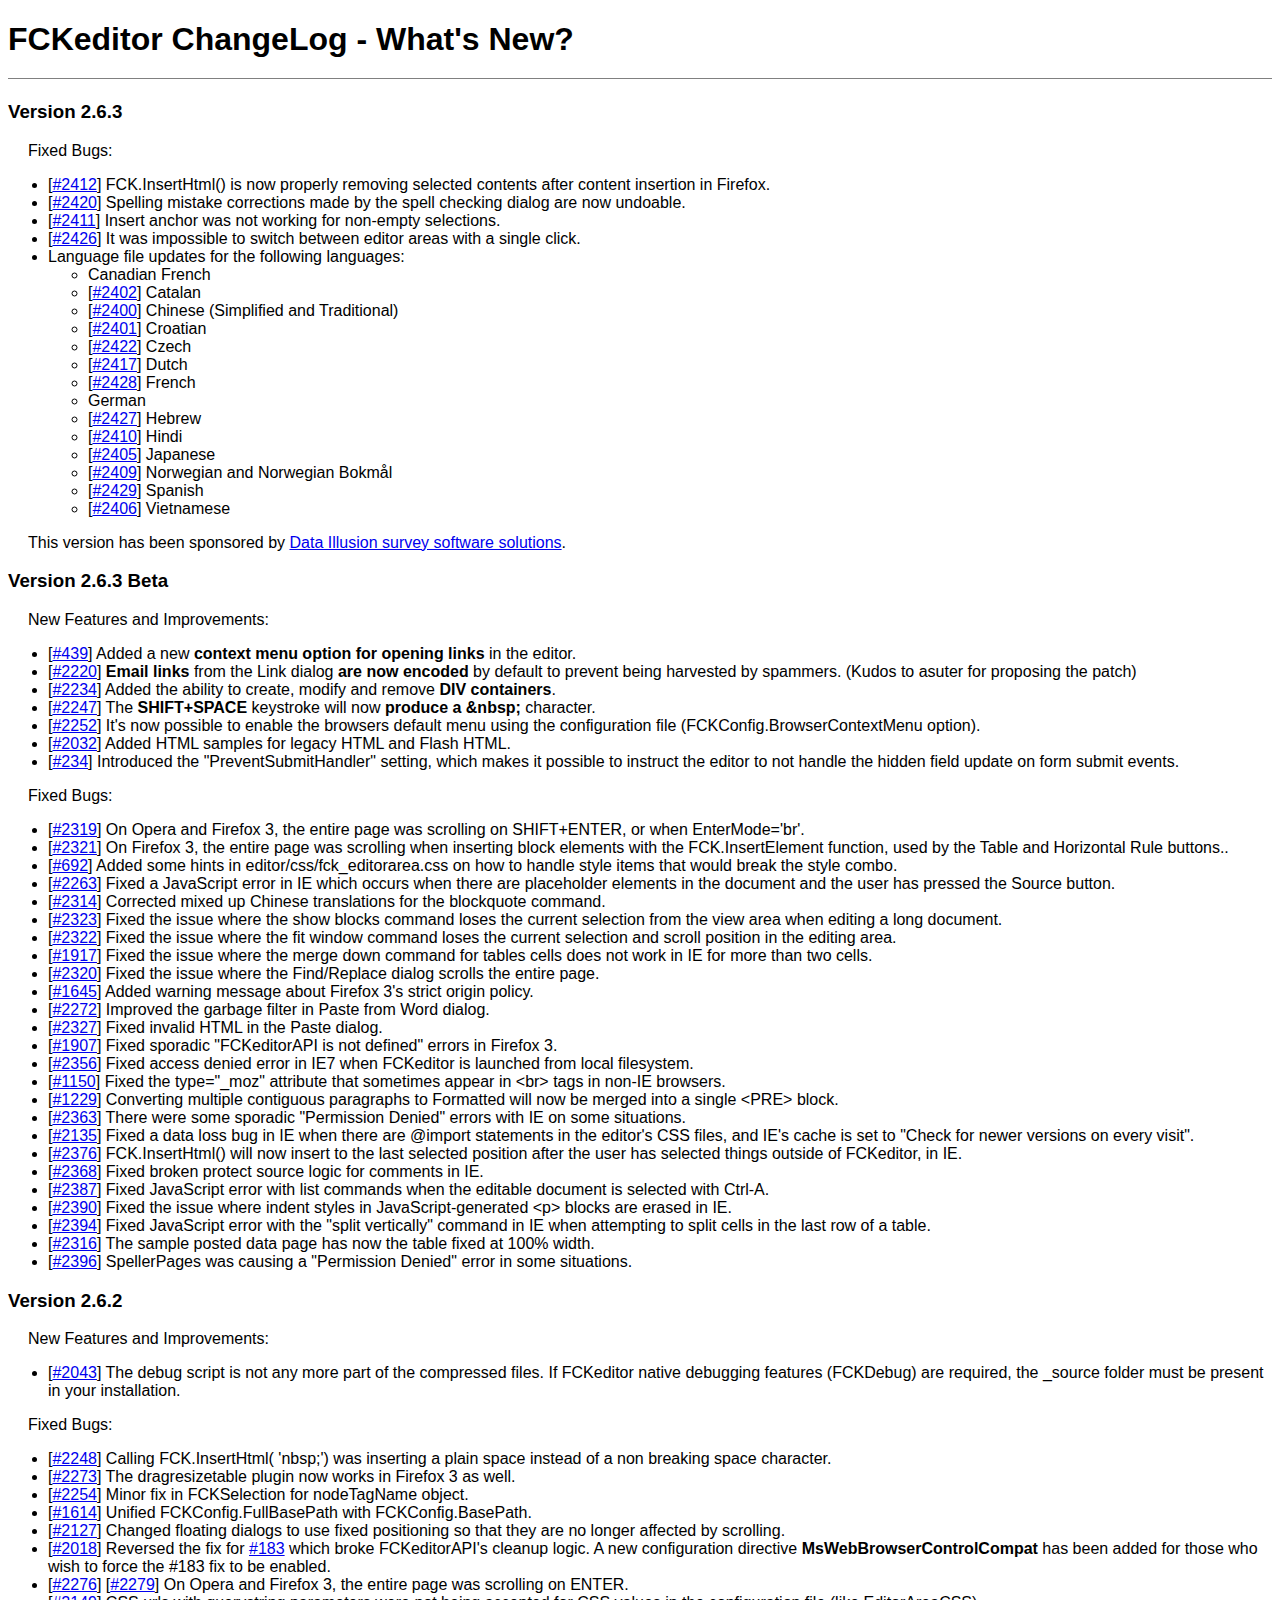
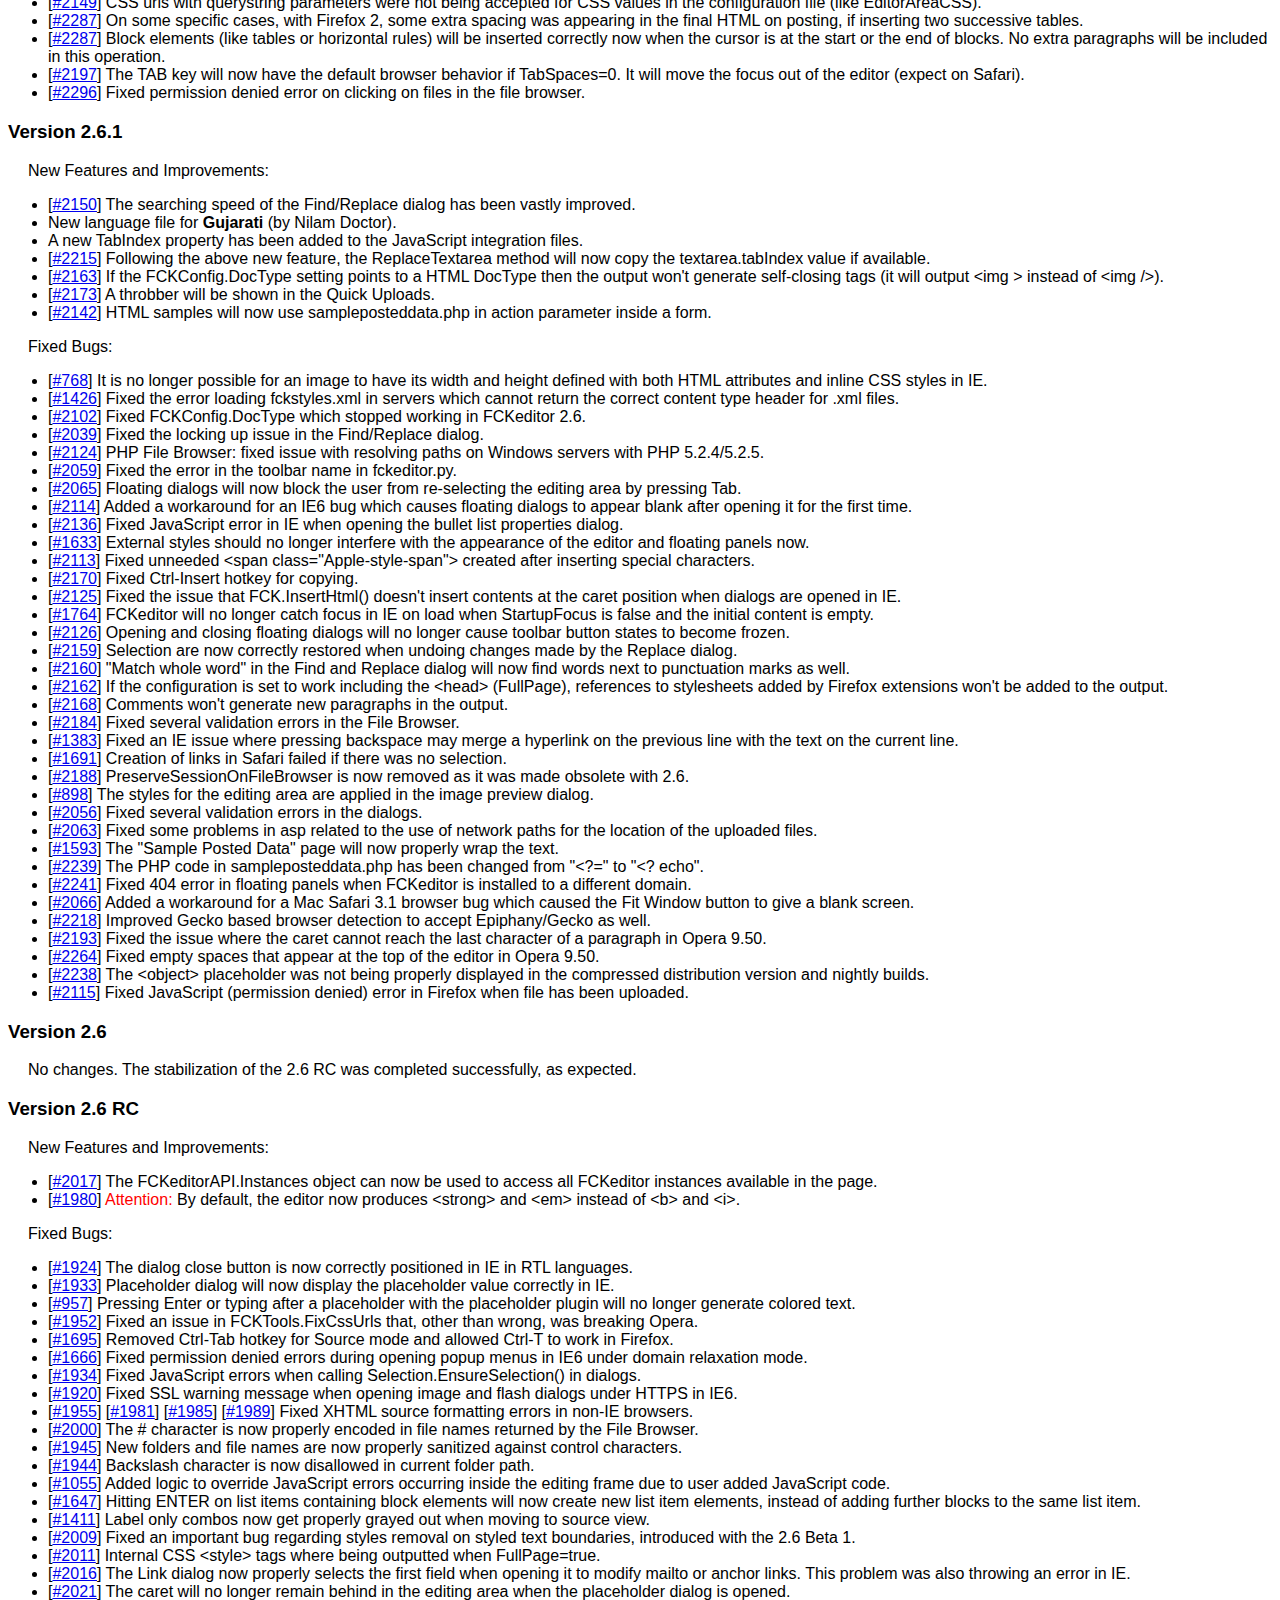
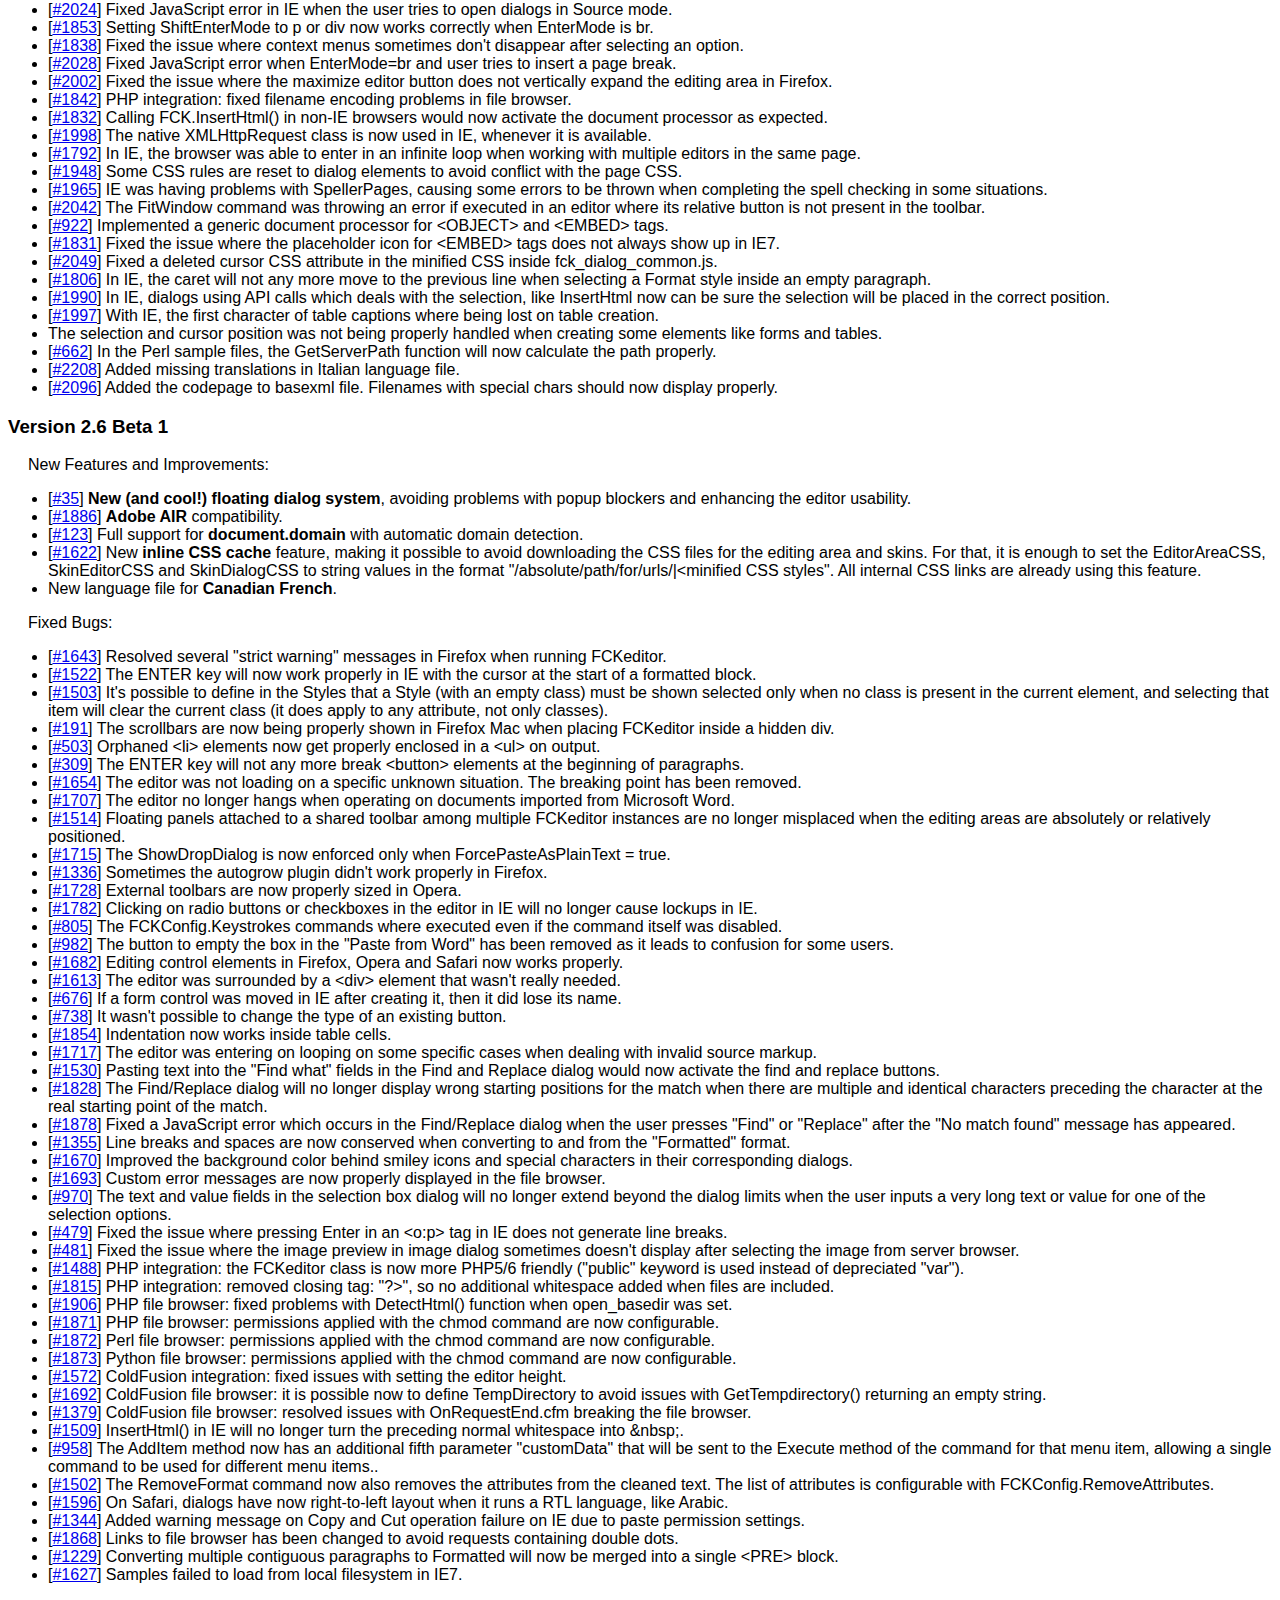
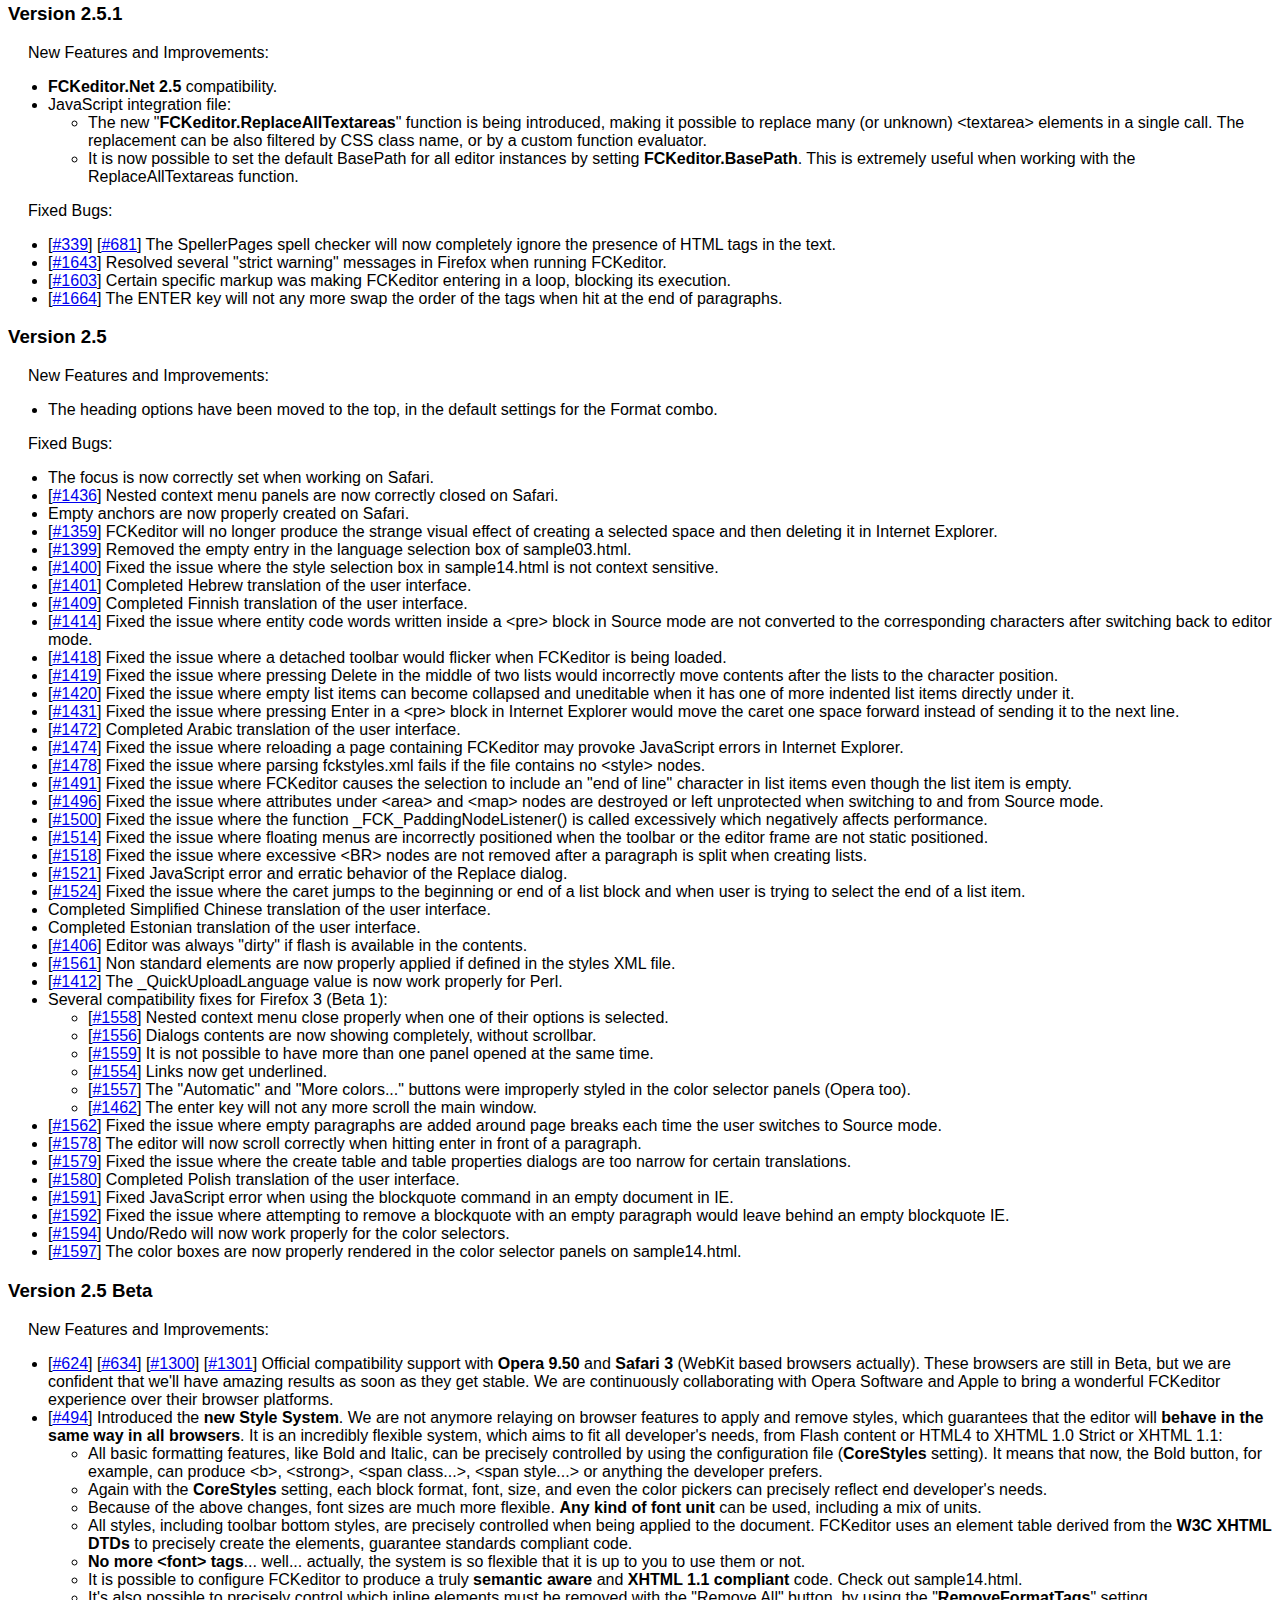
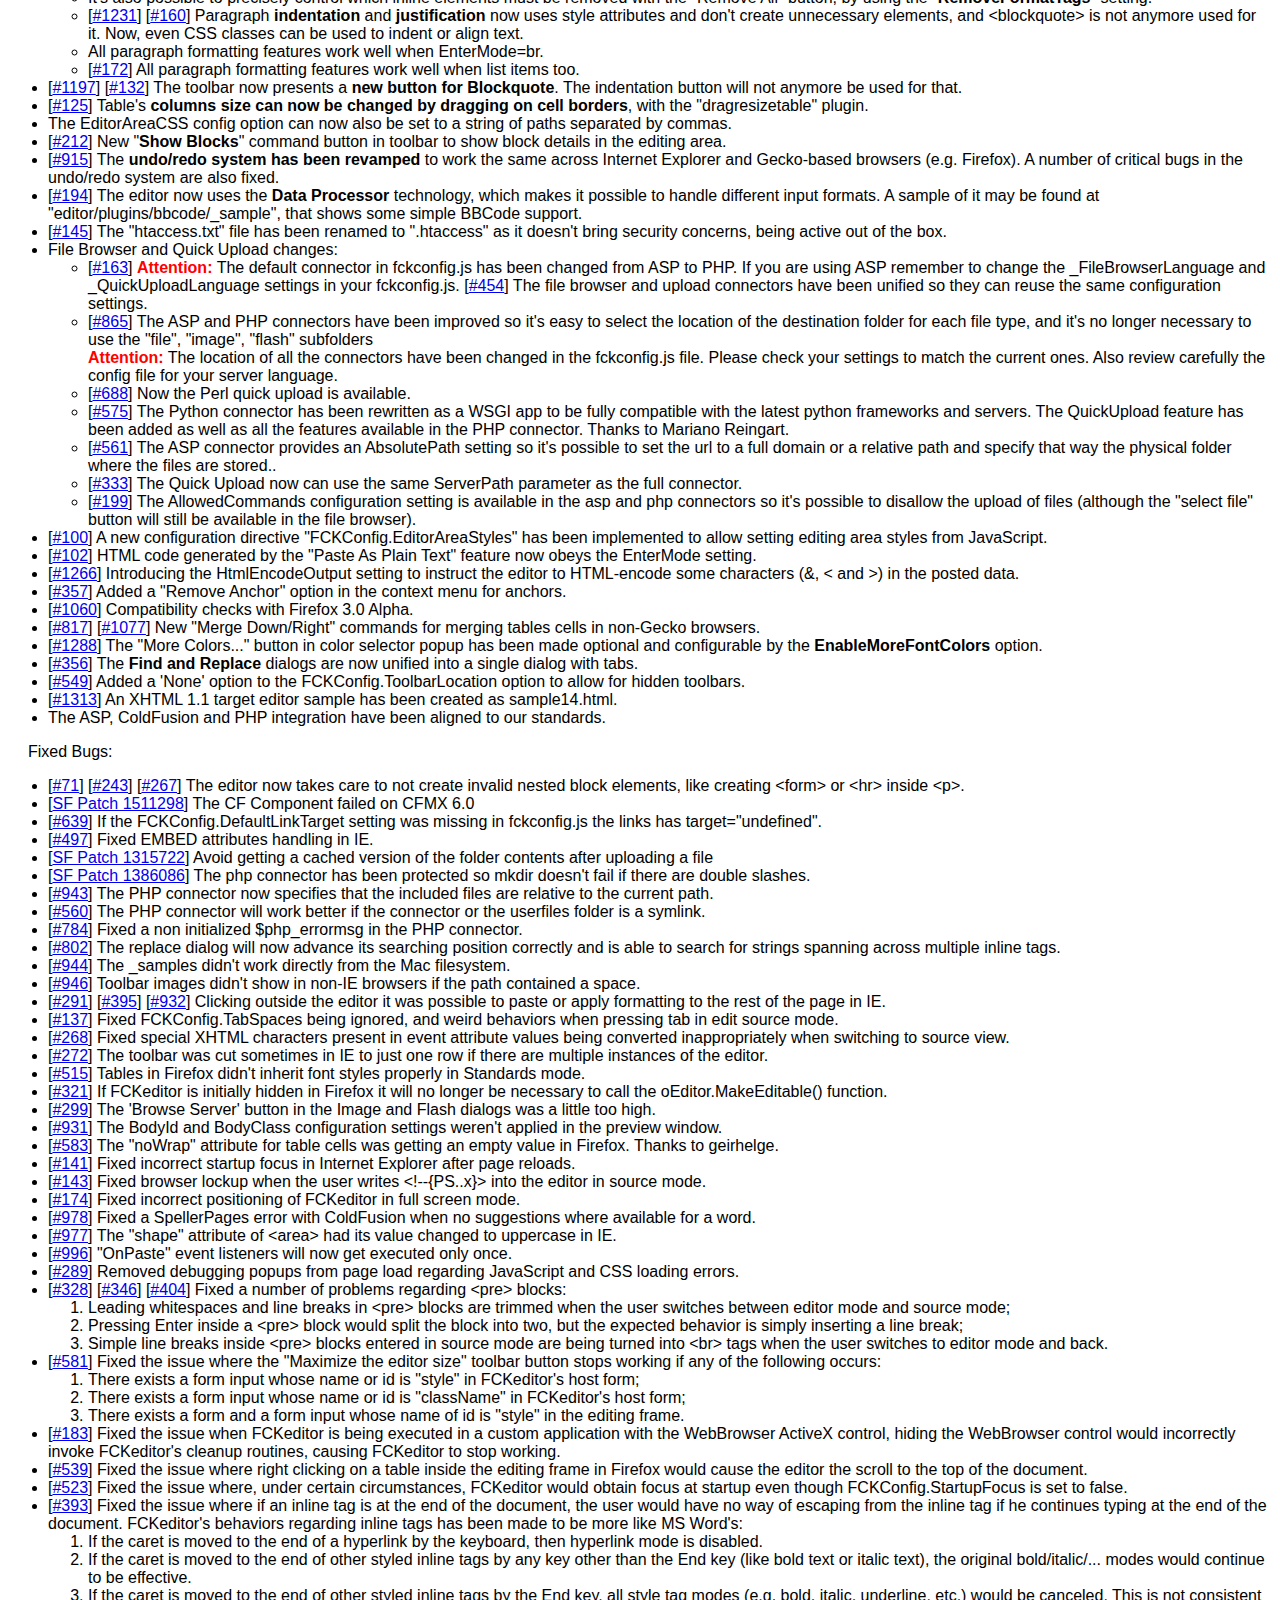
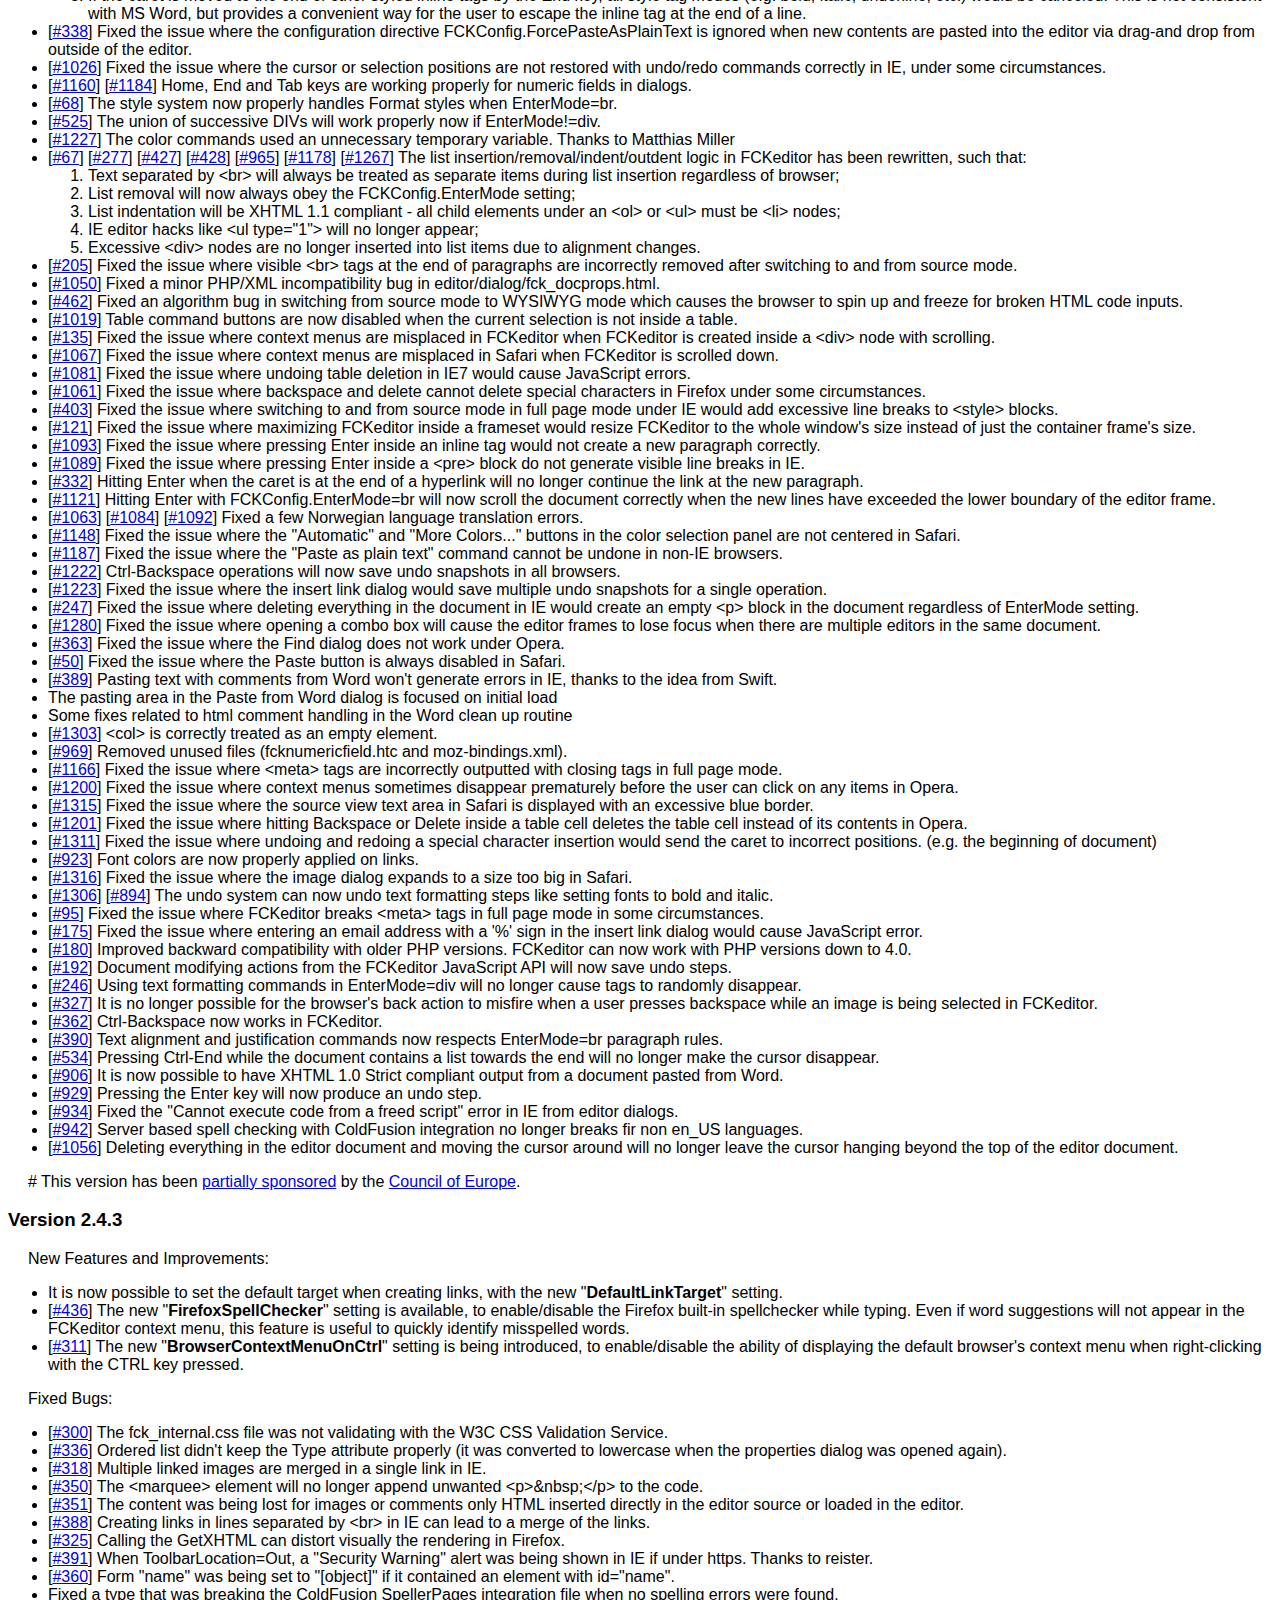
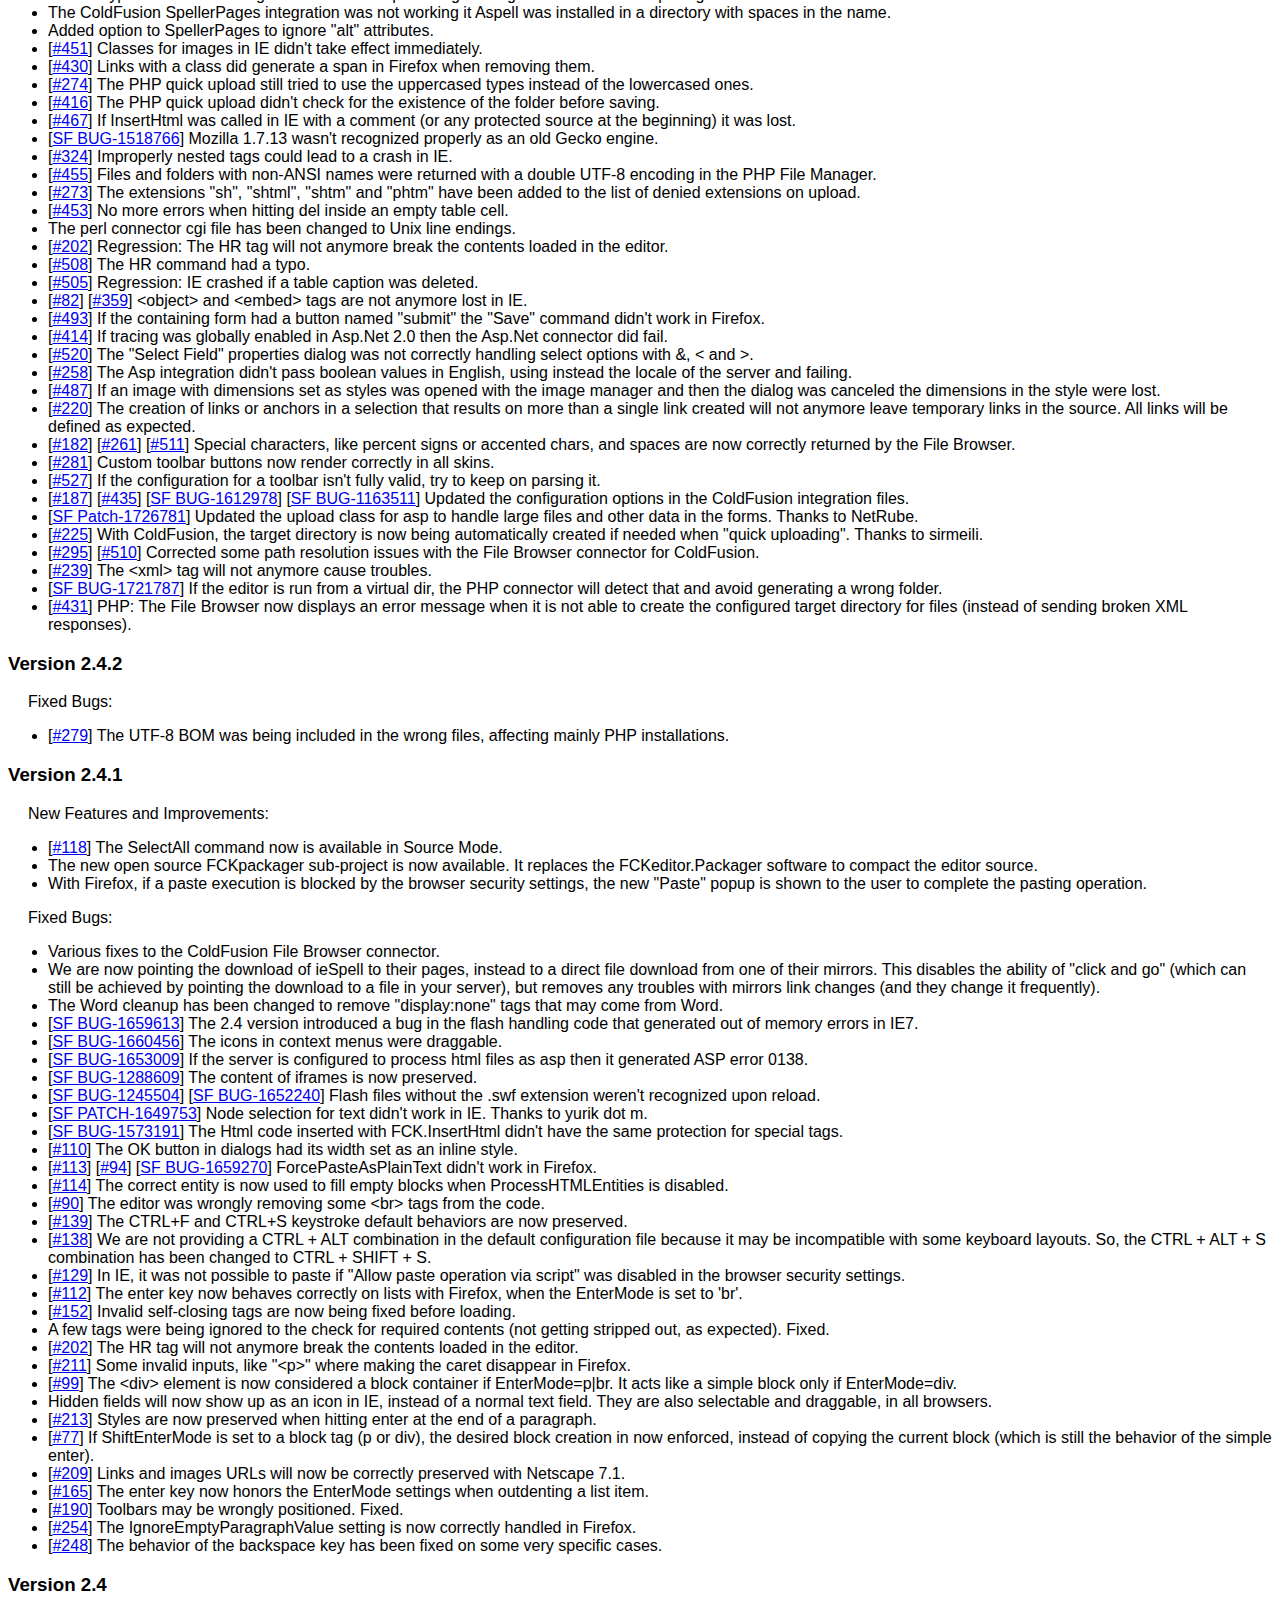
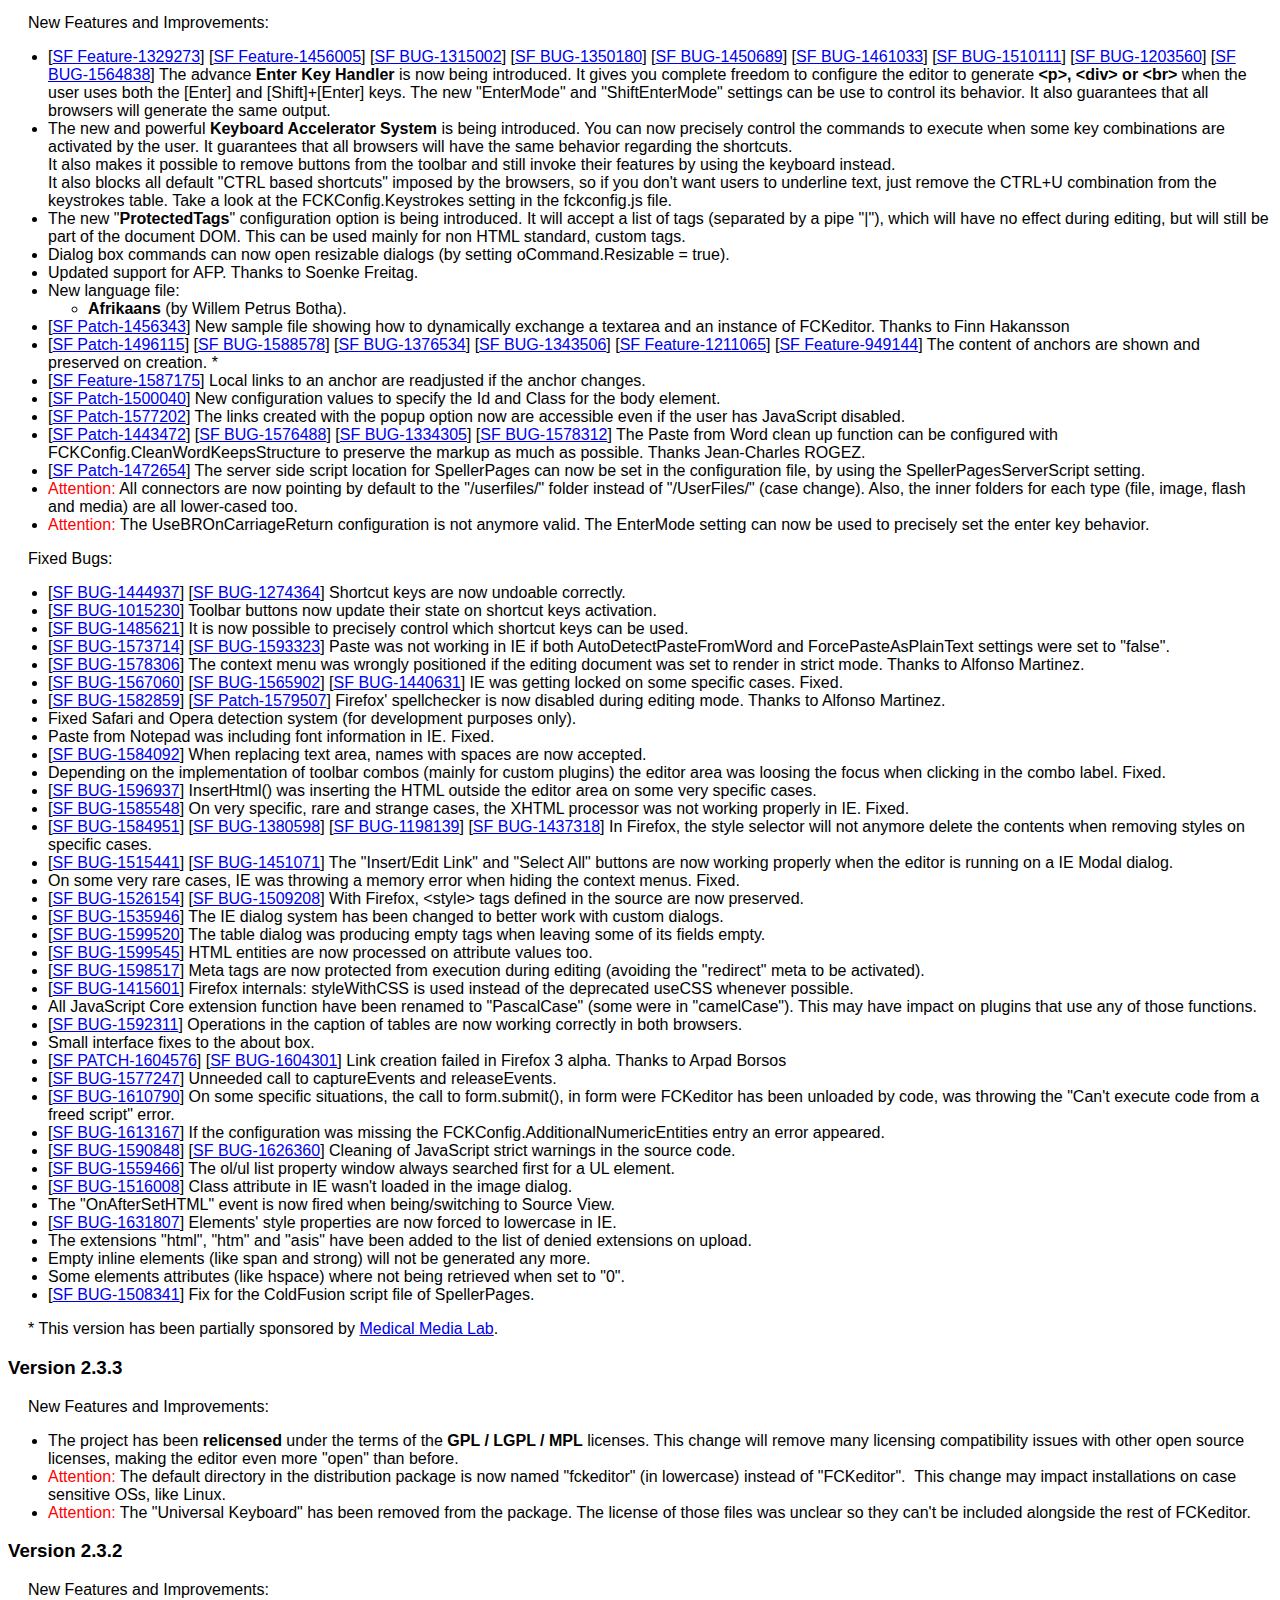
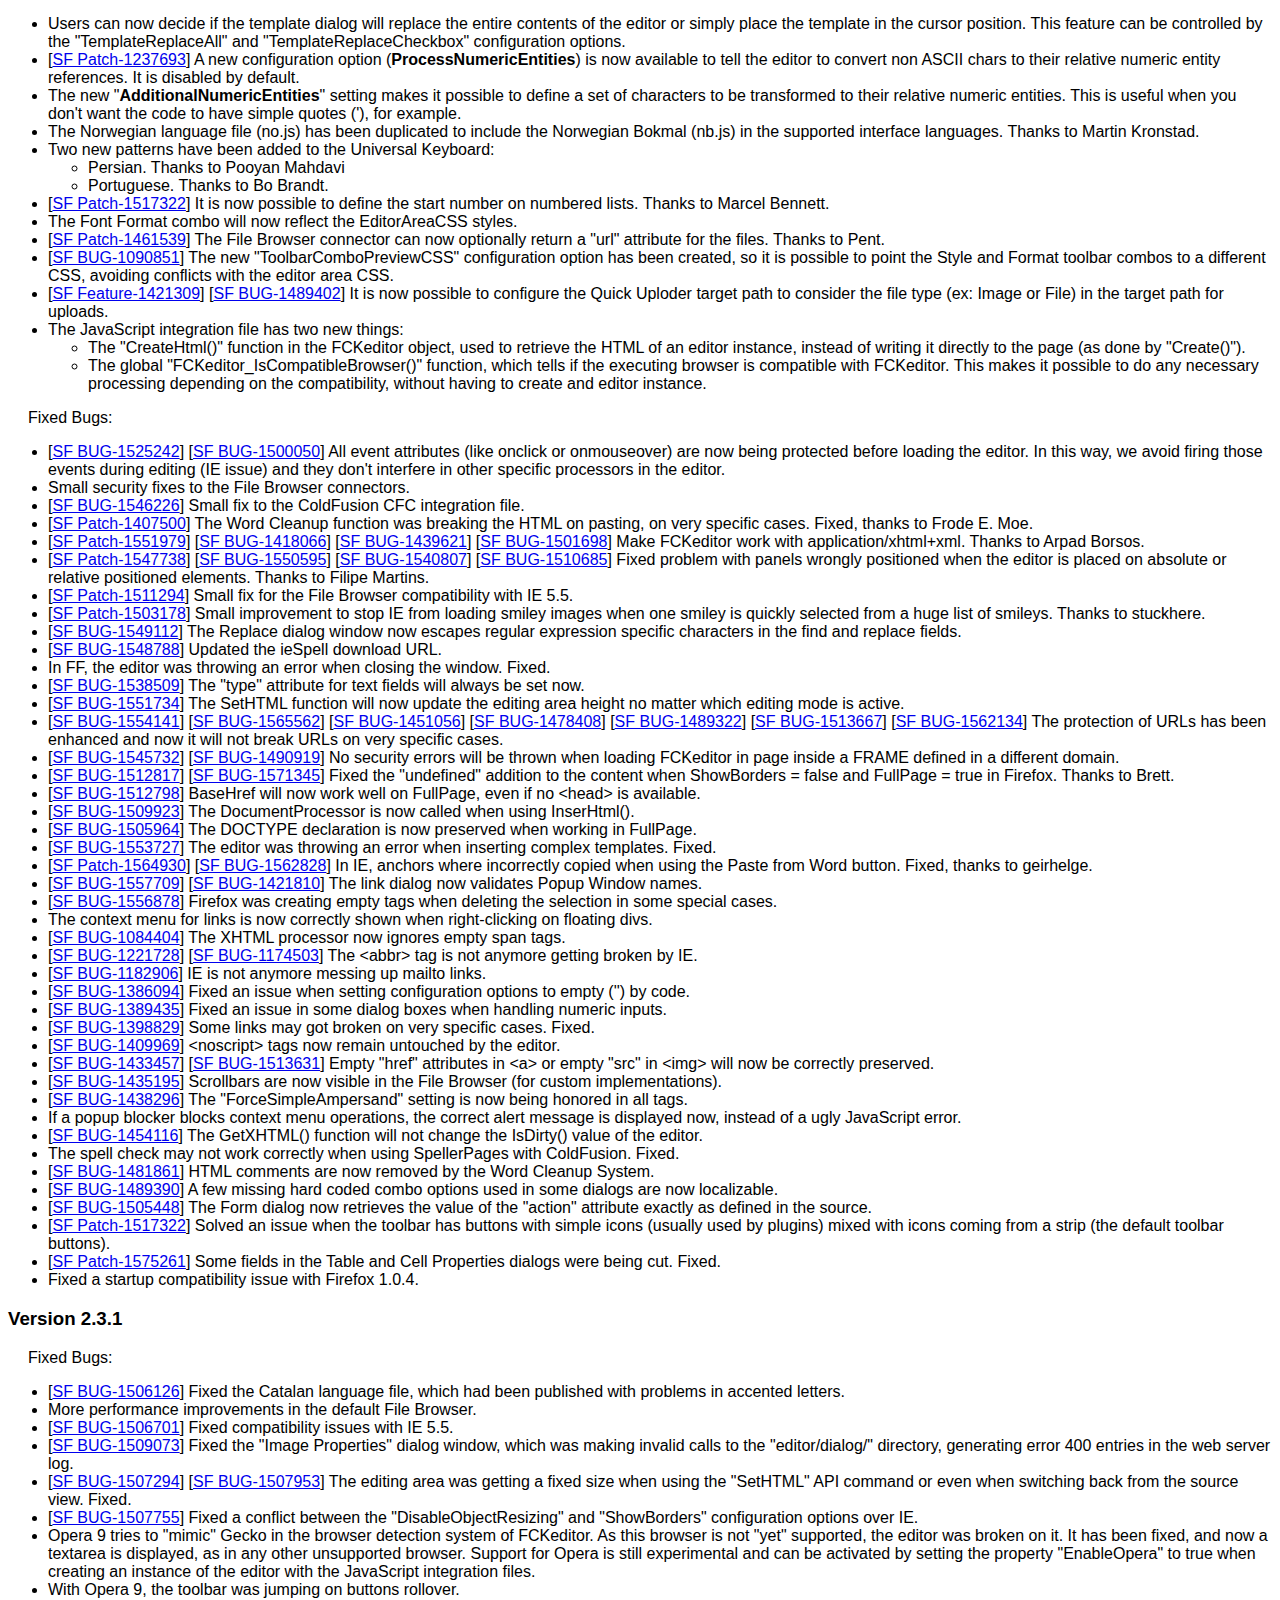
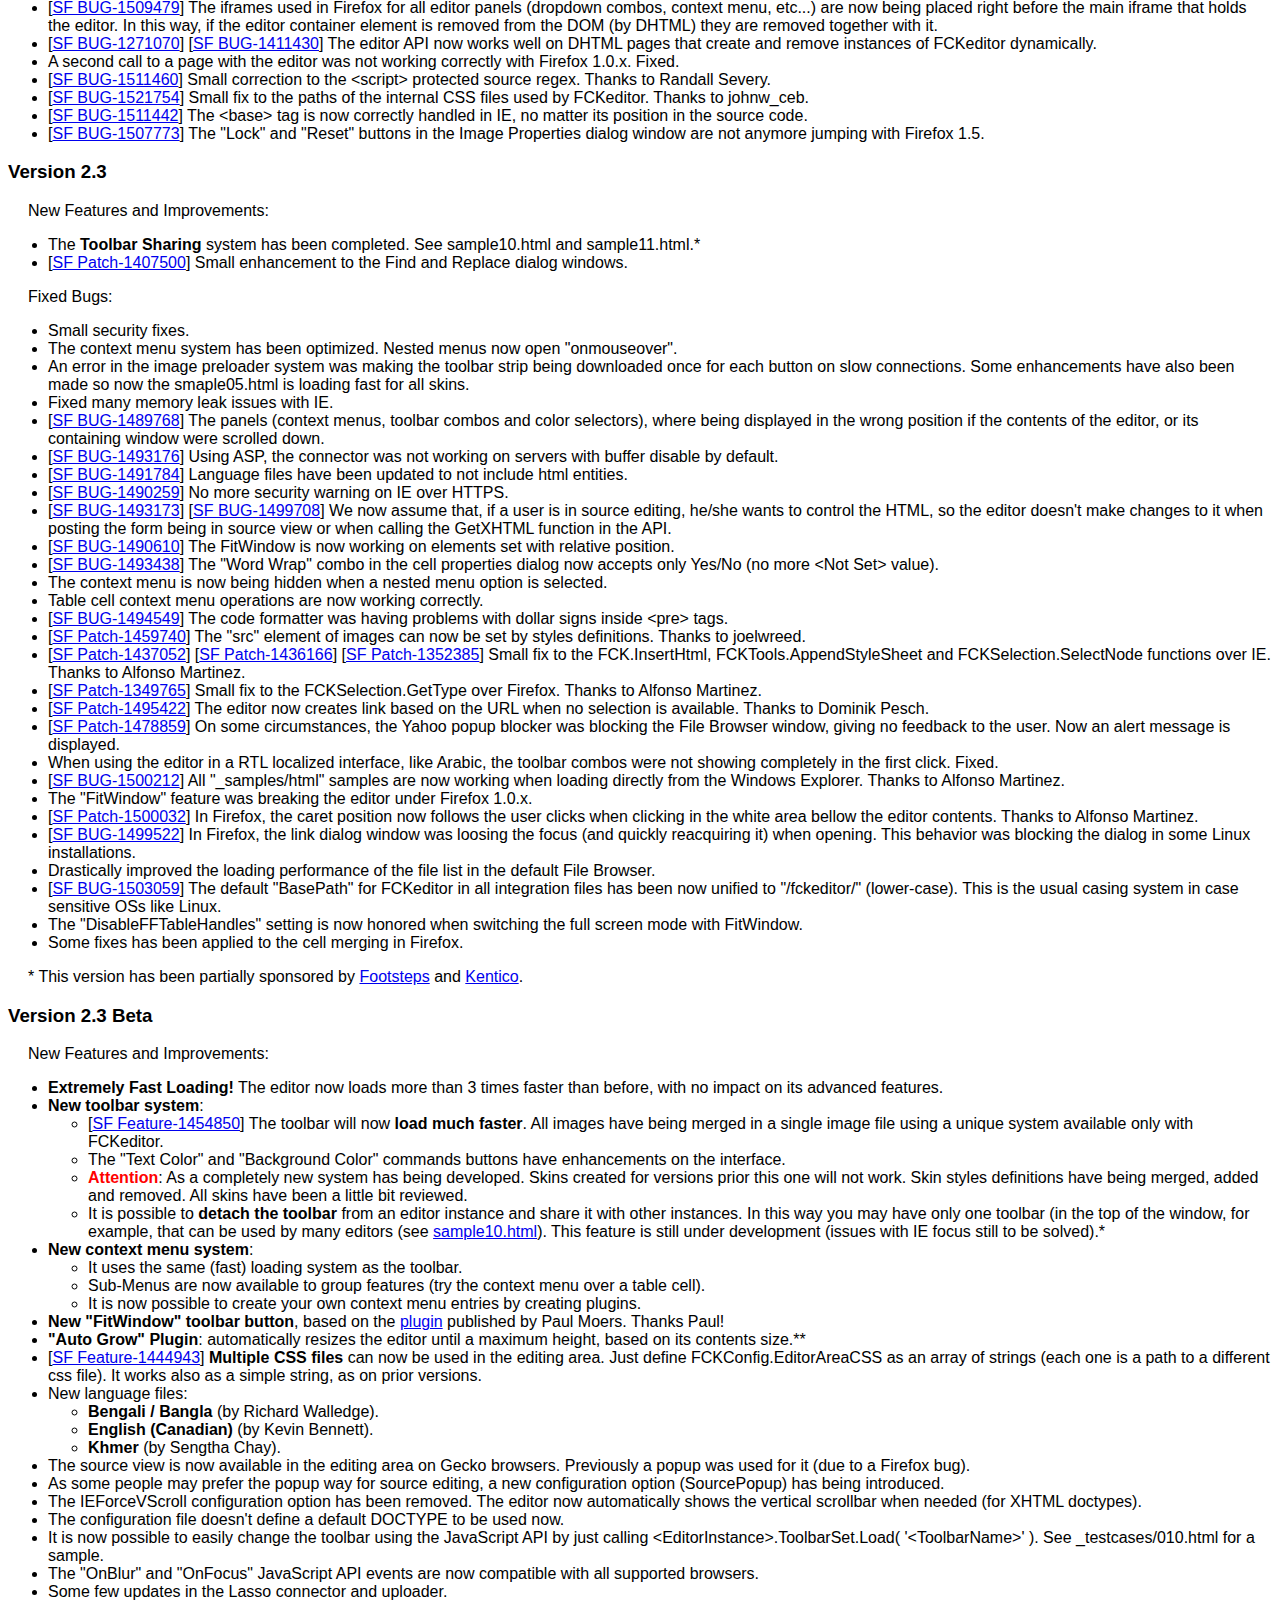
<file: painel/include/fckeditor/_whatsnew_history.html>
<!DOCTYPE html PUBLIC "-//W3C//DTD XHTML 1.0 Transitional//EN" "http://www.w3.org/TR/xhtml1/DTD/xhtml1-transitional.dtd">
<!--
 * FCKeditor - The text editor for Internet - http://www.fckeditor.net
 * Copyright (C) 2003-2009 Frederico Caldeira Knabben
 *
 * == BEGIN LICENSE ==
 *
 * Licensed under the terms of any of the following licenses at your
 * choice:
 *
 *  - GNU General Public License Version 2 or later (the "GPL")
 *    http://www.gnu.org/licenses/gpl.html
 *
 *  - GNU Lesser General Public License Version 2.1 or later (the "LGPL")
 *    http://www.gnu.org/licenses/lgpl.html
 *
 *  - Mozilla Public License Version 1.1 or later (the "MPL")
 *    http://www.mozilla.org/MPL/MPL-1.1.html
 *
 * == END LICENSE ==
-->
<html xmlns="http://www.w3.org/1999/xhtml">
<head>
	<title>FCKeditor ChangeLog - What's New?</title>
	<meta http-equiv="Content-Type" content="text/html; charset=utf-8" />
	<style type="text/css">
		body { font-family: arial, verdana, sans-serif }
		p { margin-left: 20px }
		h1 { border-bottom: solid 1px gray; padding-bottom: 20px }
	</style>
</head>
<body>
	<h1>
		FCKeditor ChangeLog - What's New?</h1>
	<h3>
		Version 2.6.3</h3>
	<p>
		Fixed Bugs:</p>
	<ul>
		<li>[<a target="_blank" href="http://dev.fckeditor.net/ticket/2412">#2412</a>] FCK.InsertHtml()
			is now properly removing selected contents after content insertion in Firefox.</li>
		<li>[<a target="_blank" href="http://dev.fckeditor.net/ticket/2420">#2420</a>] Spelling
			mistake corrections made by the spell checking dialog are now undoable. </li>
		<li>[<a target="_blank" href="http://dev.fckeditor.net/ticket/2411">#2411</a>] Insert
			anchor was not working for non-empty selections.</li>
		<li>[<a target="_blank" href="http://dev.fckeditor.net/ticket/2426">#2426</a>] It was
			impossible to switch between editor areas with a single click.</li>
		<li>Language file updates for the following languages:
			<ul>
				<li>Canadian French</li>
				<li>[<a target="_blank" href="http://dev.fckeditor.net/ticket/2402">#2402</a>] Catalan
				</li>
				<li>[<a target="_blank" href="http://dev.fckeditor.net/ticket/2400">#2400</a>] Chinese
					(Simplified and Traditional)</li>
				<li>[<a target="_blank" href="http://dev.fckeditor.net/ticket/2401">#2401</a>] Croatian</li>
				<li>[<a target="_blank" href="http://dev.fckeditor.net/ticket/2422">#2422</a>] Czech</li>
				<li>[<a target="_blank" href="http://dev.fckeditor.net/ticket/2417">#2417</a>] Dutch</li>
				<li>[<a target="_blank" href="http://dev.fckeditor.net/ticket/2428">#2428</a>] French</li>
				<li>German</li>
				<li>[<a target="_blank" href="http://dev.fckeditor.net/ticket/2427">#2427</a>] Hebrew</li>
				<li>[<a target="_blank" href="http://dev.fckeditor.net/ticket/2410">#2410</a>] Hindi</li>
				<li>[<a target="_blank" href="http://dev.fckeditor.net/ticket/2405">#2405</a>] Japanese</li>
				<li>[<a target="_blank" href="http://dev.fckeditor.net/ticket/2409">#2409</a>] Norwegian
					and Norwegian Bokmål</li>
				<li>[<a target="_blank" href="http://dev.fckeditor.net/ticket/2429">#2429</a>] Spanish</li>
				<li>[<a target="_blank" href="http://dev.fckeditor.net/ticket/2406">#2406</a>] Vietnamese</li>
			</ul>
		</li>
	</ul>
	<p>
		This version has been sponsored by <a href="http://www.dataillusion.com/fs/">Data Illusion
			survey software solutions</a>.</p>
	<h3>
		Version 2.6.3 Beta</h3>
	<p>
		New Features and Improvements:</p>
	<ul>
		<li>[<a target="_blank" href="http://dev.fckeditor.net/ticket/439">#439</a>] Added a
			new <strong>context menu option for opening links</strong> in the editor.</li>
		<li>[<a target="_blank" href="http://dev.fckeditor.net/ticket/2220">#2220</a>] <strong>
			Email links</strong> from the Link dialog <strong>are now encoded</strong> by default
			to prevent being harvested by spammers. (Kudos to asuter for proposing the patch)
		</li>
		<li>[<a target="_blank" href="http://dev.fckeditor.net/ticket/2234">#2234</a>] Added
			the ability to create, modify and remove <strong>DIV containers</strong>. </li>
		<li>[<a target="_blank" href="http://dev.fckeditor.net/ticket/2247">#2247</a>] The <strong>
			SHIFT+SPACE</strong> keystroke will now <strong>produce a &amp;nbsp;</strong> character.
		</li>
		<li>[<a target="_blank" href="http://dev.fckeditor.net/ticket/2252">#2252</a>] It's
			now possible to enable the browsers default menu using the configuration file (FCKConfig.BrowserContextMenu
			option). </li>
		<li>[<a target="_blank" href="http://dev.fckeditor.net/ticket/2032">#2032</a>] Added
			HTML samples for legacy HTML and Flash HTML. </li>
		<li>[<a target="_blank" href="http://dev.fckeditor.net/ticket/234">#234</a>] Introduced
			the "PreventSubmitHandler" setting, which makes it possible to instruct the editor
			to not handle the hidden field update on form submit events.</li>
	</ul>
	<p>
		Fixed Bugs:</p>
	<ul>
		<li>[<a target="_blank" href="http://dev.fckeditor.net/ticket/2319">#2319</a>] On Opera
			and Firefox 3, the entire page was scrolling on SHIFT+ENTER, or when EnterMode='br'.</li>
		<li>[<a target="_blank" href="http://dev.fckeditor.net/ticket/2321">#2321</a>] On Firefox
			3, the entire page was scrolling when inserting block elements with the FCK.InsertElement
			function, used by the Table and Horizontal Rule buttons.. </li>
		<li>[<a target="_blank" href="http://dev.fckeditor.net/ticket/692">#692</a>] Added some
			hints in editor/css/fck_editorarea.css on how to handle style items that would break
			the style combo. </li>
		<li>[<a target="_blank" href="http://dev.fckeditor.net/ticket/2263">#2263</a>] Fixed
			a JavaScript error in IE which occurs when there are placeholder elements in the
			document and the user has pressed the Source button.</li>
		<li>[<a target="_blank" href="http://dev.fckeditor.net/ticket/2314">#2314</a>] Corrected
			mixed up Chinese translations for the blockquote command.</li>
		<li>[<a target="_blank" href="http://dev.fckeditor.net/ticket/2323">#2323</a>] Fixed
			the issue where the show blocks command loses the current selection from the view
			area when editing a long document.</li>
		<li>[<a target="_blank" href="http://dev.fckeditor.net/ticket/2322">#2322</a>] Fixed
			the issue where the fit window command loses the current selection and scroll position
			in the editing area.</li>
		<li>[<a target="_blank" href="http://dev.fckeditor.net/ticket/1917">#1917</a>] Fixed
			the issue where the merge down command for tables cells does not work in IE for
			more than two cells.</li>
		<li>[<a target="_blank" href="http://dev.fckeditor.net/ticket/2320">#2320</a>] Fixed
			the issue where the Find/Replace dialog scrolls the entire page.</li>
		<li>[<a target="_blank" href="http://dev.fckeditor.net/ticket/1645">#1645</a>] Added
			warning message about Firefox 3's strict origin policy.</li>
		<li>[<a target="_blank" href="http://dev.fckeditor.net/ticket/2272">#2272</a>] Improved
			the garbage filter in Paste from Word dialog.</li>
		<li>[<a target="_blank" href="http://dev.fckeditor.net/ticket/2327">#2327</a>] Fixed
			invalid HTML in the Paste dialog.</li>
		<li>[<a target="_blank" href="http://dev.fckeditor.net/ticket/1907">#1907</a>] Fixed
			sporadic "FCKeditorAPI is not defined" errors in Firefox 3.</li>
		<li>[<a target="_blank" href="http://dev.fckeditor.net/ticket/2356">#2356</a>] Fixed
			access denied error in IE7 when FCKeditor is launched from local filesystem.</li>
		<li>[<a target="_blank" href="http://dev.fckeditor.net/ticket/1150">#1150</a>] Fixed
			the type="_moz" attribute that sometimes appear in &lt;br&gt; tags in non-IE browsers.</li>
		<li>[<a target="_blank" href="http://dev.fckeditor.net/ticket/1229">#1229</a>] Converting
			multiple contiguous paragraphs to Formatted will now be merged into a single &lt;PRE&gt;
			block.</li>
		<li>[<a target="_blank" href="http://dev.fckeditor.net/ticket/2363">#2363</a>] There
			were some sporadic "Permission Denied" errors with IE on some situations.</li>
		<li>[<a target="_blank" href="http://dev.fckeditor.net/ticket/2135">#2135</a>] Fixed
			a data loss bug in IE when there are @import statements in the editor's CSS files,
			and IE's cache is set to "Check for newer versions on every visit".</li>
		<li>[<a target="_blank" href="http://dev.fckeditor.net/ticket/2376">#2376</a>] FCK.InsertHtml()
			will now insert to the last selected position after the user has selected things
			outside of FCKeditor, in IE.</li>
		<li>[<a target="_blank" href="http://dev.fckeditor.net/ticket/2368">#2368</a>] Fixed
			broken protect source logic for comments in IE.</li>
		<li>[<a target="_blank" href="http://dev.fckeditor.net/ticket/2387">#2387</a>] Fixed
			JavaScript error with list commands when the editable document is selected with
			Ctrl-A.</li>
		<li>[<a target="_blank" href="http://dev.fckeditor.net/ticket/2390">#2390</a>] Fixed
			the issue where indent styles in JavaScript-generated &lt;p&gt; blocks are erased
			in IE.</li>
		<li>[<a target="_blank" href="http://dev.fckeditor.net/ticket/2394">#2394</a>] Fixed
			JavaScript error with the "split vertically" command in IE when attempting to split
			cells in the last row of a table.</li>
		<li>[<a target="_blank" href="http://dev.fckeditor.net/ticket/2316">#2316</a>] The sample
			posted data page has now the table fixed at 100% width. </li>
		<li>[<a target="_blank" href="http://dev.fckeditor.net/ticket/2396">#2396</a>] SpellerPages
			was causing a "Permission Denied" error in some situations. </li>
	</ul>
	<h3>
		Version 2.6.2</h3>
	<p>
		New Features and Improvements:</p>
	<ul>
		<li>[<a target="_blank" href="http://dev.fckeditor.net/ticket/2043">#2043</a>] The debug
			script is not any more part of the compressed files. If FCKeditor native debugging
			features (FCKDebug) are required, the _source folder must be present in your installation.</li>
	</ul>
	<p>
		Fixed Bugs:</p>
	<ul>
		<li>[<a target="_blank" href="http://dev.fckeditor.net/ticket/2248">#2248</a>] Calling
			FCK.InsertHtml( 'nbsp;') was inserting a plain space instead of a non breaking space
			character.</li>
		<li>[<a target="_blank" href="http://dev.fckeditor.net/ticket/2273">#2273</a>] The dragresizetable
			plugin now works in Firefox 3 as well.</li>
		<li>[<a target="_blank" href="http://dev.fckeditor.net/ticket/2254">#2254</a>] Minor
			fix in FCKSelection for nodeTagName object.</li>
		<li>[<a target="_blank" href="http://dev.fckeditor.net/ticket/1614">#1614</a>] Unified
			FCKConfig.FullBasePath with FCKConfig.BasePath.</li>
		<li>[<a target="_blank" href="http://dev.fckeditor.net/ticket/2127">#2127</a>] Changed
			floating dialogs to use fixed positioning so that they are no longer affected by
			scrolling.</li>
		<li>[<a target="_blank" href="http://dev.fckeditor.net/ticket/2018">#2018</a>] Reversed
			the fix for <a target="_blank" href="http://dev.fckeditor.net/ticket/183">#183</a>
			which broke FCKeditorAPI's cleanup logic. A new configuration directive <strong>MsWebBrowserControlCompat</strong>
			has been added for those who wish to force the #183 fix to be enabled.</li>
		<li>[<a target="_blank" href="http://dev.fckeditor.net/ticket/2276">#2276</a>] [<a
			target="_blank" href="http://dev.fckeditor.net/ticket/2279">#2279</a>] On Opera
			and Firefox 3, the entire page was scrolling on ENTER.</li>
		<li>[<a target="_blank" href="http://dev.fckeditor.net/ticket/2149">#2149</a>] CSS urls
			with querystring parameters were not being accepted for CSS values in the configuration
			file (like EditorAreaCSS).</li>
		<li>[<a target="_blank" href="http://dev.fckeditor.net/ticket/2287">#2287</a>] On some
			specific cases, with Firefox 2, some extra spacing was appearing in the final HTML
			on posting, if inserting two successive tables.</li>
		<li>[<a target="_blank" href="http://dev.fckeditor.net/ticket/2287">#2287</a>] Block
			elements (like tables or horizontal rules) will be inserted correctly now when the
			cursor is at the start or the end of blocks. No extra paragraphs will be included
			in this operation.</li>
		<li>[<a target="_blank" href="http://dev.fckeditor.net/ticket/2149">#2197</a>] The TAB
			key will now have the default browser behavior if TabSpaces=0. It will move the
			focus out of the editor (expect on Safari).</li>
		<li>[<a target="_blank" href="http://dev.fckeditor.net/ticket/2296">#2296</a>] Fixed
			permission denied error on clicking on files in the file browser.</li>
	</ul>
	<h3>
		Version 2.6.1</h3>
	<p>
		New Features and Improvements:</p>
	<ul>
		<li>[<a target="_blank" href="http://dev.fckeditor.net/ticket/2150">#2150</a>] The searching
			speed of the Find/Replace dialog has been vastly improved.</li>
		<li>New language file for <strong>Gujarati</strong> (by Nilam Doctor).</li>
		<li>A new TabIndex property has been added to the JavaScript integration files.</li>
		<li>[<a target="_blank" href="http://dev.fckeditor.net/ticket/2215">#2215</a>] Following
			the above new feature, the ReplaceTextarea method will now copy the textarea.tabIndex
			value if available.</li>
		<li>[<a target="_blank" href="http://dev.fckeditor.net/ticket/2163">#2163</a>] If the
			FCKConfig.DocType setting points to a HTML DocType then the output won't generate
			self-closing tags (it will output &lt;img &gt; instead of &lt;img /&gt;).</li>
		<li>[<a target="_blank" href="http://dev.fckeditor.net/ticket/2173">#2173</a>] A throbber
			will be shown in the Quick Uploads.</li>
		<li>[<a target="_blank" href="http://dev.fckeditor.net/ticket/2142">#2142</a>] HTML
			samples will now use sampleposteddata.php in action parameter inside a form.</li>
	</ul>
	<p>
		Fixed Bugs:</p>
	<ul>
		<li>[<a target="_blank" href="http://dev.fckeditor.net/ticket/768">#768</a>] It is no
			longer possible for an image to have its width and height defined with both HTML
			attributes and inline CSS styles in IE.</li>
		<li>[<a target="_blank" href="http://dev.fckeditor.net/ticket/1426">#1426</a>] Fixed
			the error loading fckstyles.xml in servers which cannot return the correct content
			type header for .xml files.</li>
		<li>[<a target="_blank" href="http://dev.fckeditor.net/ticket/2102">#2102</a>] Fixed
			FCKConfig.DocType which stopped working in FCKeditor 2.6.</li>
		<li>[<a target="_blank" href="http://dev.fckeditor.net/ticket/2039">#2039</a>] Fixed
			the locking up issue in the Find/Replace dialog.</li>
		<li>[<a target="_blank" href="http://dev.fckeditor.net/ticket/2124">#2124</a>] PHP File
			Browser: fixed issue with resolving paths on Windows servers with PHP 5.2.4/5.2.5.</li>
		<li>[<a target="_blank" href="http://dev.fckeditor.net/ticket/2059">#2059</a>] Fixed
			the error in the toolbar name in fckeditor.py.</li>
		<li>[<a target="_blank" href="http://dev.fckeditor.net/ticket/2065">#2065</a>] Floating
			dialogs will now block the user from re-selecting the editing area by pressing Tab.</li>
		<li>[<a target="_blank" href="http://dev.fckeditor.net/ticket/2114">#2114</a>] Added
			a workaround for an IE6 bug which causes floating dialogs to appear blank after
			opening it for the first time.</li>
		<li>[<a target="_blank" href="http://dev.fckeditor.net/ticket/2136">#2136</a>] Fixed
			JavaScript error in IE when opening the bullet list properties dialog.</li>
		<li>[<a target="_blank" href="http://dev.fckeditor.net/ticket/1633">#1633</a>] External
			styles should no longer interfere with the appearance of the editor and floating
			panels now.</li>
		<li>[<a target="_blank" href="http://dev.fckeditor.net/ticket/2113">#2113</a>] Fixed
			unneeded &lt;span class=&quot;Apple-style-span&quot;&gt; created after inserting
			special characters.</li>
		<li>[<a target="_blank" href="http://dev.fckeditor.net/ticket/2170">#2170</a>] Fixed
			Ctrl-Insert hotkey for copying.</li>
		<li>[<a target="_blank" href="http://dev.fckeditor.net/ticket/2125">#2125</a>] Fixed
			the issue that FCK.InsertHtml() doesn't insert contents at the caret position when
			dialogs are opened in IE. </li>
		<li>[<a target="_blank" href="http://dev.fckeditor.net/ticket/1764">#1764</a>] FCKeditor
			will no longer catch focus in IE on load when StartupFocus is false and the initial
			content is empty.</li>
		<li>[<a target="_blank" href="http://dev.fckeditor.net/ticket/2126">#2126</a>] Opening
			and closing floating dialogs will no longer cause toolbar button states to become
			frozen.</li>
		<li>[<a target="_blank" href="http://dev.fckeditor.net/ticket/2159">#2159</a>] Selection
			are now correctly restored when undoing changes made by the Replace dialog.</li>
		<li>[<a target="_blank" href="http://dev.fckeditor.net/ticket/2160">#2160</a>] "Match
			whole word" in the Find and Replace dialog will now find words next to punctuation
			marks as well.</li>
		<li>[<a target="_blank" href="http://dev.fckeditor.net/ticket/2162">#2162</a>] If the
			configuration is set to work including the &lt;head&gt; (FullPage), references to
			stylesheets added by Firefox extensions won't be added to the output.</li>
		<li>[<a target="_blank" href="http://dev.fckeditor.net/ticket/2168">#2168</a>] Comments
			won't generate new paragraphs in the output.</li>
		<li>[<a target="_blank" href="http://dev.fckeditor.net/ticket/2184">#2184</a>] Fixed
			several validation errors in the File Browser.</li>
		<li>[<a target="_blank" href="http://dev.fckeditor.net/ticket/1383">#1383</a>] Fixed
			an IE issue where pressing backspace may merge a hyperlink on the previous line
			with the text on the current line.</li>
		<li>[<a target="_blank" href="http://dev.fckeditor.net/ticket/1691">#1691</a>] Creation
			of links in Safari failed if there was no selection.</li>
		<li>[<a target="_blank" href="http://dev.fckeditor.net/ticket/2188">#2188</a>] PreserveSessionOnFileBrowser
			is now removed as it was made obsolete with 2.6.</li>
		<li>[<a target="_blank" href="http://dev.fckeditor.net/ticket/898">#898</a>] The styles
			for the editing area are applied in the image preview dialog.</li>
		<li>[<a target="_blank" href="http://dev.fckeditor.net/ticket/2056">#2056</a>] Fixed
			several validation errors in the dialogs.</li>
		<li>[<a target="_blank" href="http://dev.fckeditor.net/ticket/2063">#2063</a>] Fixed
			some problems in asp related to the use of network paths for the location of the
			uploaded files.</li>
		<li>[<a target="_blank" href="http://dev.fckeditor.net/ticket/1593">#1593</a>] The "Sample
			Posted Data" page will now properly wrap the text.</li>
		<li>[<a target="_blank" href="http://dev.fckeditor.net/ticket/2239">#2239</a>] The PHP
			code in sampleposteddata.php has been changed from "&lt;?=" to "&lt;? echo".</li>
		<li>[<a target="_blank" href="http://dev.fckeditor.net/ticket/2241">#2241</a>] Fixed
			404 error in floating panels when FCKeditor is installed to a different domain.</li>
		<li>[<a target="_blank" href="http://dev.fckeditor.net/ticket/2066">#2066</a>] Added
			a workaround for a Mac Safari 3.1 browser bug which caused the Fit Window button
			to give a blank screen.</li>
		<li>[<a target="_blank" href="http://dev.fckeditor.net/ticket/2218">#2218</a>] Improved
			Gecko based browser detection to accept Epiphany/Gecko as well.</li>
		<li>[<a target="_blank" href="http://dev.fckeditor.net/ticket/2193">#2193</a>] Fixed
			the issue where the caret cannot reach the last character of a paragraph in Opera
			9.50.</li>
		<li>[<a target="_blank" href="http://dev.fckeditor.net/ticket/2264">#2264</a>] Fixed
			empty spaces that appear at the top of the editor in Opera 9.50.</li>
		<li>[<a target="_blank" href="http://dev.fckeditor.net/ticket/2238">#2238</a>] The &lt;object&gt;
			placeholder was not being properly displayed in the compressed distribution version
			and nightly builds.</li>
		<li>[<a target="_blank" href="http://dev.fckeditor.net/ticket/2115">#2115</a>] Fixed
			JavaScript (permission denied) error in Firefox when file has been uploaded.</li>
	</ul>
	<h3>
		Version 2.6</h3>
	<p>
		No changes. The stabilization of the 2.6 RC was completed successfully, as expected.</p>
	<h3>
		Version 2.6 RC</h3>
	<p>
		New Features and Improvements:</p>
	<ul>
		<li>[<a target="_blank" href="http://dev.fckeditor.net/ticket/2017">#2017</a>] The FCKeditorAPI.Instances
			object can now be used to access all FCKeditor instances available in the page.</li>
		<li>[<a target="_blank" href="http://dev.fckeditor.net/ticket/1980">#1980</a>] <span
			style="color: #ff0000">Attention:</span> By default, the editor now produces &lt;strong&gt;
			and &lt;em&gt; instead of &lt;b&gt; and &lt;i&gt;.</li>
	</ul>
	<p>
		Fixed Bugs:</p>
	<ul>
		<li>[<a target="_blank" href="http://dev.fckeditor.net/ticket/1924">#1924</a>] The dialog
			close button is now correctly positioned in IE in RTL languages.</li>
		<li>[<a target="_blank" href="http://dev.fckeditor.net/ticket/1933">#1933</a>] Placeholder
			dialog will now display the placeholder value correctly in IE.</li>
		<li>[<a target="_blank" href="http://dev.fckeditor.net/ticket/957">#957</a>] Pressing
			Enter or typing after a placeholder with the placeholder plugin will no longer generate
			colored text.</li>
		<li>[<a target="_blank" href="http://dev.fckeditor.net/ticket/1952">#1952</a>] Fixed
			an issue in FCKTools.FixCssUrls that, other than wrong, was breaking Opera.</li>
		<li>[<a target="_blank" href="http://dev.fckeditor.net/ticket/1695">#1695</a>] Removed
			Ctrl-Tab hotkey for Source mode and allowed Ctrl-T to work in Firefox.</li>
		<li>[<a target="_blank" href="http://dev.fckeditor.net/ticket/1666">#1666</a>] Fixed
			permission denied errors during opening popup menus in IE6 under domain relaxation
			mode.</li>
		<li>[<a target="_blank" href="http://dev.fckeditor.net/ticket/1934">#1934</a>] Fixed
			JavaScript errors when calling Selection.EnsureSelection() in dialogs.</li>
		<li>[<a target="_blank" href="http://dev.fckeditor.net/ticket/1920">#1920</a>] Fixed
			SSL warning message when opening image and flash dialogs under HTTPS in IE6.</li>
		<li>[<a target="_blank" href="http://dev.fckeditor.net/ticket/1955">#1955</a>] [<a
			target="_blank" href="http://dev.fckeditor.net/ticket/1981">#1981</a>] [<a target="_blank"
				href="http://dev.fckeditor.net/ticket/1985">#1985</a>] [<a target="_blank" href="http://dev.fckeditor.net/ticket/1989">#1989</a>]
			Fixed XHTML source formatting errors in non-IE browsers.</li>
		<li>[<a target="_blank" href="http://dev.fckeditor.net/ticket/2000">#2000</a>] The #
			character is now properly encoded in file names returned by the File Browser.</li>
		<li>[<a target="_blank" href="http://dev.fckeditor.net/ticket/1945">#1945</a>] New folders
			and file names are now properly sanitized against control characters. </li>
		<li>[<a target="_blank" href="http://dev.fckeditor.net/ticket/1944">#1944</a>] Backslash
			character is now disallowed in current folder path.</li>
		<li>[<a target="_blank" href="http://dev.fckeditor.net/ticket/1055">#1055</a>] Added
			logic to override JavaScript errors occurring inside the editing frame due to user
			added JavaScript code.</li>
		<li>[<a target="_blank" href="http://dev.fckeditor.net/ticket/1647">#1647</a>] Hitting
			ENTER on list items containing block elements will now create new list item elements,
			instead of adding further blocks to the same list item.</li>
		<li>[<a target="_blank" href="http://dev.fckeditor.net/ticket/1411">#1411</a>] Label
			only combos now get properly grayed out when moving to source view.</li>
		<li>[<a target="_blank" href="http://dev.fckeditor.net/ticket/2009">#2009</a>] Fixed
			an important bug regarding styles removal on styled text boundaries, introduced
			with the 2.6 Beta 1. </li>
		<li>[<a target="_blank" href="http://dev.fckeditor.net/ticket/2011">#2011</a>] Internal
			CSS &lt;style&gt; tags where being outputted when FullPage=true.</li>
		<li>[<a target="_blank" href="http://dev.fckeditor.net/ticket/2016">#2016</a>] The Link
			dialog now properly selects the first field when opening it to modify mailto or
			anchor links. This problem was also throwing an error in IE.</li>
		<li>[<a target="_blank" href="http://dev.fckeditor.net/ticket/2021">#2021</a>] The caret
			will no longer remain behind in the editing area when the placeholder dialog is
			opened.</li>
		<li>[<a target="_blank" href="http://dev.fckeditor.net/ticket/2024">#2024</a>] Fixed
			JavaScript error in IE when the user tries to open dialogs in Source mode.</li>
		<li>[<a target="_blank" href="http://dev.fckeditor.net/ticket/1853">#1853</a>] Setting
			ShiftEnterMode to p or div now works correctly when EnterMode is br.</li>
		<li>[<a target="_blank" href="http://dev.fckeditor.net/ticket/1838">#1838</a>] Fixed
			the issue where context menus sometimes don't disappear after selecting an option.
		</li>
		<li>[<a target="_blank" href="http://dev.fckeditor.net/ticket/2028">#2028</a>] Fixed
			JavaScript error when EnterMode=br and user tries to insert a page break.</li>
		<li>[<a target="_blank" href="http://dev.fckeditor.net/ticket/2002">#2002</a>] Fixed
			the issue where the maximize editor button does not vertically expand the editing
			area in Firefox.</li>
		<li>[<a target="_blank" href="http://dev.fckeditor.net/ticket/1842">#1842</a>] PHP integration:
			fixed filename encoding problems in file browser.</li>
		<li>[<a target="_blank" href="http://dev.fckeditor.net/ticket/1832">#1832</a>] Calling
			FCK.InsertHtml() in non-IE browsers would now activate the document processor as
			expected.</li>
		<li>[<a target="_blank" href="http://dev.fckeditor.net/ticket/1998">#1998</a>] The native
			XMLHttpRequest class is now used in IE, whenever it is available.</li>
		<li>[<a target="_blank" href="http://dev.fckeditor.net/ticket/1792">#1792</a>] In IE,
			the browser was able to enter in an infinite loop when working with multiple editors
			in the same page. </li>
		<li>[<a target="_blank" href="http://dev.fckeditor.net/ticket/1948">#1948</a>] Some
			CSS rules are reset to dialog elements to avoid conflict with the page CSS.</li>
		<li>[<a target="_blank" href="http://dev.fckeditor.net/ticket/1965">#1965</a>] IE was
			having problems with SpellerPages, causing some errors to be thrown when completing
			the spell checking in some situations.</li>
		<li>[<a target="_blank" href="http://dev.fckeditor.net/ticket/2042">#2042</a>] The FitWindow
			command was throwing an error if executed in an editor where its relative button
			is not present in the toolbar.</li>
		<li>[<a target="_blank" href="http://dev.fckeditor.net/ticket/922">#922</a>] Implemented
			a generic document processor for &lt;OBJECT&gt; and &lt;EMBED&gt; tags.</li>
		<li>[<a target="_blank" href="http://dev.fckeditor.net/ticket/1831">#1831</a>] Fixed
			the issue where the placeholder icon for &lt;EMBED&gt; tags does not always show
			up in IE7.</li>
		<li>[<a target="_blank" href="http://dev.fckeditor.net/ticket/2049">#2049</a>] Fixed
			a deleted cursor CSS attribute in the minified CSS inside fck_dialog_common.js.</li>
		<li>[<a target="_blank" href="http://dev.fckeditor.net/ticket/1806">#1806</a>] In IE,
			the caret will not any more move to the previous line when selecting a Format style
			inside an empty paragraph.</li>
		<li>[<a target="_blank" href="http://dev.fckeditor.net/ticket/1990">#1990</a>] In IE,
			dialogs using API calls which deals with the selection, like InsertHtml now can
			be sure the selection will be placed in the correct position.</li>
		<li>[<a target="_blank" href="http://dev.fckeditor.net/ticket/1997">#1997</a>] With
			IE, the first character of table captions where being lost on table creation.</li>
		<li>The selection and cursor position was not being properly handled when creating some
			elements like forms and tables.</li>
		<li>[<a target="_blank" href="http://dev.fckeditor.net/ticket/662">#662</a>] In the
			Perl sample files, the GetServerPath function will now calculate the path properly.</li>
		<li>[<a target="_blank" href="http://dev.fckeditor.net/ticket/2208">#2208</a>] Added
			missing translations in Italian language file.</li>
		<li>[<a target="_blank" href="http://dev.fckeditor.net/ticket/2096">#2096</a>] Added
			the codepage to basexml file. Filenames with special chars should now display properly.</li>
	</ul>
	<h3>
		Version 2.6 Beta 1</h3>
	<p>
		New Features and Improvements:</p>
	<ul>
		<li>[<a target="_blank" href="http://dev.fckeditor.net/ticket/35">#35</a>] <strong>New
			(and cool!) floating dialog system</strong>, avoiding problems with popup blockers
			and enhancing the editor usability.</li>
		<li>[<a target="_blank" href="http://dev.fckeditor.net/ticket/1886">#1886</a>] <strong>
			Adobe AIR</strong> compatibility.</li>
		<li>[<a target="_blank" href="http://dev.fckeditor.net/ticket/123">#123</a>] Full support
			for <strong>document.domain</strong> with automatic domain detection.</li>
		<li>[<a target="_blank" href="http://dev.fckeditor.net/ticket/1622">#1622</a>] New <strong>
			inline CSS cache</strong> feature, making it possible to avoid downloading the CSS
			files for the editing area and skins. For that, it is enough to set the EditorAreaCSS,
			SkinEditorCSS and SkinDialogCSS to string values in the format "/absolute/path/for/urls/|&lt;minified
			CSS styles". All internal CSS links are already using this feature. </li>
		<li>New language file for <strong>Canadian French</strong>.</li>
	</ul>
	<p>
		Fixed Bugs:</p>
	<ul>
		<li>[<a target="_blank" href="http://dev.fckeditor.net/ticket/1643">#1643</a>] Resolved
			several "strict warning" messages in Firefox when running FCKeditor.</li>
		<li>[<a target="_blank" href="http://dev.fckeditor.net/ticket/1522">#1522</a>] The ENTER
			key will now work properly in IE with the cursor at the start of a formatted block.</li>
		<li>[<a target="_blank" href="http://dev.fckeditor.net/ticket/1503">#1503</a>] It's
			possible to define in the Styles that a Style (with an empty class) must be shown
			selected only when no class is present in the current element, and selecting that
			item will clear the current class (it does apply to any attribute, not only classes).</li>
		<li>[<a target="_blank" href="http://dev.fckeditor.net/ticket/191">#191</a>] The scrollbars
			are now being properly shown in Firefox Mac when placing FCKeditor inside a hidden
			div.</li>
		<li>[<a target="_blank" href="http://dev.fckeditor.net/ticket/503">#503</a>] Orphaned
			&lt;li&gt; elements now get properly enclosed in a &lt;ul&gt; on output.</li>
		<li>[<a target="_blank" href="http://dev.fckeditor.net/ticket/309">#309</a>] The ENTER
			key will not any more break &lt;button&gt; elements at the beginning of paragraphs.</li>
		<li>[<a target="_blank" href="http://dev.fckeditor.net/ticket/1654">#1654</a>] The editor
			was not loading on a specific unknown situation. The breaking point has been removed.</li>
		<li>[<a target="_blank" href="http://dev.fckeditor.net/ticket/1707">#1707</a>] The editor
			no longer hangs when operating on documents imported from Microsoft Word.</li>
		<li>[<a target="_blank" href="http://dev.fckeditor.net/ticket/1514">#1514</a>] Floating
			panels attached to a shared toolbar among multiple FCKeditor instances are no longer
			misplaced when the editing areas are absolutely or relatively positioned.</li>
		<li>[<a target="_blank" href="http://dev.fckeditor.net/ticket/1715">#1715</a>] The ShowDropDialog
			is now enforced only when ForcePasteAsPlainText = true.</li>
		<li>[<a target="_blank" href="http://dev.fckeditor.net/ticket/1336">#1336</a>] Sometimes
			the autogrow plugin didn't work properly in Firefox.</li>
		<li>[<a target="_blank" href="http://dev.fckeditor.net/ticket/1728">#1728</a>] External
			toolbars are now properly sized in Opera.</li>
		<li>[<a target="_blank" href="http://dev.fckeditor.net/ticket/1782">#1782</a>] Clicking
			on radio buttons or checkboxes in the editor in IE will no longer cause lockups
			in IE.</li>
		<li>[<a target="_blank" href="http://dev.fckeditor.net/ticket/805">#805</a>] The FCKConfig.Keystrokes
			commands where executed even if the command itself was disabled.</li>
		<li>[<a target="_blank" href="http://dev.fckeditor.net/ticket/982">#982</a>] The button
			to empty the box in the "Paste from Word" has been removed as it leads to confusion
			for some users.</li>
		<li>[<a target="_blank" href="http://dev.fckeditor.net/ticket/1682">#1682</a>] Editing
			control elements in Firefox, Opera and Safari now works properly.</li>
		<li>[<a target="_blank" href="http://dev.fckeditor.net/ticket/1613">#1613</a>] The editor
			was surrounded by a &lt;div&gt; element that wasn't really needed.</li>
		<li>[<a target="_blank" href="http://dev.fckeditor.net/ticket/676">#676</a>] If a form
			control was moved in IE after creating it, then it did lose its name.</li>
		<li>[<a target="_blank" href="http://dev.fckeditor.net/ticket/738">#738</a>] It wasn't
			possible to change the type of an existing button.</li>
		<li>[<a target="_blank" href="http://dev.fckeditor.net/ticket/1854">#1854</a>] Indentation
			now works inside table cells.</li>
		<li>[<a target="_blank" href="http://dev.fckeditor.net/ticket/1717">#1717</a>] The editor
			was entering on looping on some specific cases when dealing with invalid source
			markup.</li>
		<li>[<a target="_blank" href="http://dev.fckeditor.net/ticket/1530">#1530</a>] Pasting
			text into the "Find what" fields in the Find and Replace dialog would now activate
			the find and replace buttons.</li>
		<li>[<a target="_blank" href="http://dev.fckeditor.net/ticket/1828">#1828</a>] The Find/Replace
			dialog will no longer display wrong starting positions for the match when there
			are multiple and identical characters preceding the character at the real starting
			point of the match.</li>
		<li>[<a target="_blank" href="http://dev.fckeditor.net/ticket/1878">#1878</a>] Fixed
			a JavaScript error which occurs in the Find/Replace dialog when the user presses
			"Find" or "Replace" after the "No match found" message has appeared.</li>
		<li>[<a target="_blank" href="http://dev.fckeditor.net/ticket/1355">#1355</a>] Line
			breaks and spaces are now conserved when converting to and from the "Formatted"
			format.</li>
		<li>[<a target="_blank" href="http://dev.fckeditor.net/ticket/1670">#1670</a>] Improved
			the background color behind smiley icons and special characters in their corresponding
			dialogs.</li>
		<li>[<a target="_blank" href="http://dev.fckeditor.net/ticket/1693">#1693</a>] Custom
			error messages are now properly displayed in the file browser.</li>
		<li>[<a target="_blank" href="http://dev.fckeditor.net/ticket/970">#970</a>] The text
			and value fields in the selection box dialog will no longer extend beyond the dialog
			limits when the user inputs a very long text or value for one of the selection options.</li>
		<li>[<a target="_blank" href="http://dev.fckeditor.net/ticket/479">#479</a>] Fixed the
			issue where pressing Enter in an &lt;o:p&gt; tag in IE does not generate line breaks.</li>
		<li>[<a target="_blank" href="http://dev.fckeditor.net/ticket/481">#481</a>] Fixed the
			issue where the image preview in image dialog sometimes doesn't display after selecting
			the image from server browser.</li>
		<li>[<a target="_blank" href="http://dev.fckeditor.net/ticket/1488">#1488</a>] PHP integration:
			the FCKeditor class is now more PHP5/6 friendly ("public" keyword is used instead
			of depreciated "var").</li>
		<li>[<a target="_blank" href="http://dev.fckeditor.net/ticket/1815">#1815</a>] PHP integration:
			removed closing tag: "?&gt;", so no additional whitespace added when files are included.</li>
		<li>[<a target="_blank" href="http://dev.fckeditor.net/ticket/1906">#1906</a>] PHP file
			browser: fixed problems with DetectHtml() function when open_basedir was set.</li>
		<li>[<a target="_blank" href="http://dev.fckeditor.net/ticket/1871">#1871</a>] PHP file
			browser: permissions applied with the chmod command are now configurable.</li>
		<li>[<a target="_blank" href="http://dev.fckeditor.net/ticket/1872">#1872</a>] Perl
			file browser: permissions applied with the chmod command are now configurable.</li>
		<li>[<a target="_blank" href="http://dev.fckeditor.net/ticket/1873">#1873</a>] Python
			file browser: permissions applied with the chmod command are now configurable.</li>
		<li>[<a target="_blank" href="http://dev.fckeditor.net/ticket/1572">#1572</a>] ColdFusion
			integration: fixed issues with setting the editor height.</li>
		<li>[<a target="_blank" href="http://dev.fckeditor.net/ticket/1692">#1692</a>] ColdFusion
			file browser: it is possible now to define TempDirectory to avoid issues with GetTempdirectory()
			returning an empty string.</li>
		<li>[<a target="_blank" href="http://dev.fckeditor.net/ticket/1379">#1379</a>] ColdFusion
			file browser: resolved issues with OnRequestEnd.cfm breaking the file browser.</li>
		<li>[<a target="_blank" href="http://dev.fckeditor.net/ticket/1509">#1509</a>] InsertHtml()
			in IE will no longer turn the preceding normal whitespace into &amp;nbsp;.</li>
		<li>[<a target="_blank" href="http://dev.fckeditor.net/ticket/958">#958</a>] The AddItem
			method now has an additional fifth parameter "customData" that will be sent to the
			Execute method of the command for that menu item, allowing a single command to be
			used for different menu items..</li>
		<li>[<a target="_blank" href="http://dev.fckeditor.net/ticket/1502">#1502</a>] The RemoveFormat
			command now also removes the attributes from the cleaned text. The list of attributes
			is configurable with FCKConfig.RemoveAttributes.</li>
		<li>[<a target="_blank" href="http://dev.fckeditor.net/ticket/1596">#1596</a>] On Safari,
			dialogs have now right-to-left layout when it runs a RTL language, like Arabic.</li>
		<li>[<a target="_blank" href="http://dev.fckeditor.net/ticket/1344">#1344</a>] Added
			warning message on Copy and Cut operation failure on IE due to paste permission
			settings.</li>
		<li>[<a target="_blank" href="http://dev.fckeditor.net/ticket/1868">#1868</a>] Links
			to file browser has been changed to avoid requests containing double dots.</li>
		<li>[<a target="_blank" href="http://dev.fckeditor.net/ticket/1229">#1229</a>] Converting
			multiple contiguous paragraphs to Formatted will now be merged into a single &lt;PRE&gt;
			block.</li>
		<li>[<a target="_blank" href="http://dev.fckeditor.net/ticket/1627">#1627</a>] Samples
			failed to load from local filesystem in IE7.</li>
	</ul>
	<h3>
		Version 2.5.1</h3>
	<p>
		New Features and Improvements:</p>
	<ul>
		<li><strong>FCKeditor.Net 2.5</strong> compatibility.</li>
		<li>JavaScript integration file:
			<ul>
				<li>The new "<strong>FCKeditor.ReplaceAllTextareas</strong>" function is being introduced,
					making it possible to replace many (or unknown) &lt;textarea&gt; elements in a single
					call. The replacement can be also filtered by CSS class name, or by a custom function
					evaluator. </li>
				<li>It is now possible to set the default BasePath for all editor instances by setting
					<strong>FCKeditor.BasePath</strong>. This is extremely useful when working with
					the ReplaceAllTextareas function. </li>
			</ul>
		</li>
	</ul>
	<p>
		Fixed Bugs:</p>
	<ul>
		<li>[<a href="http://dev.fckeditor.net/ticket/339" target="_blank">#339</a>] [<a
			href="http://dev.fckeditor.net/ticket/681" target="_blank">#681</a>] The SpellerPages
			spell checker will now completely ignore the presence of HTML tags in the text.
		</li>
		<li>[<a href="http://dev.fckeditor.net/ticket/1643" target="_blank">#1643</a>] Resolved
			several "strict warning" messages in Firefox when running FCKeditor. </li>
		<li>[<a href="http://dev.fckeditor.net/ticket/1603" target="_blank">#1603</a>] Certain
			specific markup was making FCKeditor entering in a loop, blocking its execution.
		</li>
		<li>[<a href="http://dev.fckeditor.net/ticket/1664" target="_blank">#1664</a>] The ENTER
			key will not any more swap the order of the tags when hit at the end of paragraphs.
		</li>
	</ul>
	<h3>
		Version 2.5</h3>
	<p>
		New Features and Improvements:</p>
	<ul>
		<li>The heading options have been moved to the top, in the default settings for the
			Format combo.</li>
	</ul>
	<p>
		Fixed Bugs:</p>
	<ul>
		<li>The focus is now correctly set when working on Safari.</li>
		<li>[<a target="_blank" href="http://dev.fckeditor.net/ticket/1436">#1436</a>] Nested
			context menu panels are now correctly closed on Safari.</li>
		<li>Empty anchors are now properly created on Safari.</li>
		<li>[<a target="_blank" href="http://dev.fckeditor.net/ticket/1359">#1359</a>] FCKeditor
			will no longer produce the strange visual effect of creating a selected space and
			then deleting it in Internet Explorer.</li>
		<li>[<a target="_blank" href="http://dev.fckeditor.net/ticket/1399">#1399</a>] Removed
			the empty entry in the language selection box of sample03.html.</li>
		<li>[<a target="_blank" href="http://dev.fckeditor.net/ticket/1400">#1400</a>] Fixed
			the issue where the style selection box in sample14.html is not context sensitive.</li>
		<li>[<a target="_blank" href="http://dev.fckeditor.net/ticket/1401">#1401</a>] Completed
			Hebrew translation of the user interface.</li>
		<li>[<a target="_blank" href="http://dev.fckeditor.net/ticket/1409">#1409</a>] Completed
			Finnish translation of the user interface.</li>
		<li>[<a target="_blank" href="http://dev.fckeditor.net/ticket/1414">#1414</a>] Fixed
			the issue where entity code words written inside a &lt;pre&gt; block in Source mode
			are not converted to the corresponding characters after switching back to editor
			mode.</li>
		<li>[<a target="_blank" href="http://dev.fckeditor.net/ticket/1418">#1418</a>] Fixed
			the issue where a detached toolbar would flicker when FCKeditor is being loaded.</li>
		<li>[<a target="_blank" href="http://dev.fckeditor.net/ticket/1419">#1419</a>] Fixed
			the issue where pressing Delete in the middle of two lists would incorrectly move
			contents after the lists to the character position.</li>
		<li>[<a target="_blank" href="http://dev.fckeditor.net/ticket/1420">#1420</a>] Fixed
			the issue where empty list items can become collapsed and uneditable when it has
			one of more indented list items directly under it. </li>
		<li>[<a target="_blank" href="http://dev.fckeditor.net/ticket/1431">#1431</a>] Fixed
			the issue where pressing Enter in a &lt;pre&gt; block in Internet Explorer would
			move the caret one space forward instead of sending it to the next line.</li>
		<li>[<a target="_blank" href="http://dev.fckeditor.net/ticket/1472">#1472</a>] Completed
			Arabic translation of the user interface.</li>
		<li>[<a target="_blank" href="http://dev.fckeditor.net/ticket/1474">#1474</a>] Fixed
			the issue where reloading a page containing FCKeditor may provoke JavaScript errors
			in Internet Explorer.</li>
		<li>[<a target="_blank" href="http://dev.fckeditor.net/ticket/1478">#1478</a>] Fixed
			the issue where parsing fckstyles.xml fails if the file contains no &lt;style&gt;
			nodes.</li>
		<li>[<a target="_blank" href="http://dev.fckeditor.net/ticket/1491">#1491</a>] Fixed
			the issue where FCKeditor causes the selection to include an "end of line" character
			in list items even though the list item is empty.</li>
		<li>[<a target="_blank" href="http://dev.fckeditor.net/ticket/1496">#1496</a>] Fixed
			the issue where attributes under &lt;area&gt; and &lt;map&gt; nodes are destroyed
			or left unprotected when switching to and from Source mode.</li>
		<li>[<a target="_blank" href="http://dev.fckeditor.net/ticket/1500">#1500</a>] Fixed
			the issue where the function _FCK_PaddingNodeListener() is called excessively which
			negatively affects performance.</li>
		<li>[<a target="_blank" href="http://dev.fckeditor.net/ticket/1514">#1514</a>] Fixed
			the issue where floating menus are incorrectly positioned when the toolbar or the
			editor frame are not static positioned.</li>
		<li>[<a target="_blank" href="http://dev.fckeditor.net/ticket/1518">#1518</a>] Fixed
			the issue where excessive &lt;BR&gt; nodes are not removed after a paragraph is
			split when creating lists.</li>
		<li>[<a target="_blank" href="http://dev.fckeditor.net/ticket/1521">#1521</a>] Fixed
			JavaScript error and erratic behavior of the Replace dialog.</li>
		<li>[<a target="_blank" href="http://dev.fckeditor.net/ticket/1524">#1524</a>] Fixed
			the issue where the caret jumps to the beginning or end of a list block and when
			user is trying to select the end of a list item.</li>
		<li>Completed Simplified Chinese translation of the user interface.</li>
		<li>Completed Estonian translation of the user interface.</li>
		<li>[<a target="_blank" href="http://dev.fckeditor.net/ticket/1406">#1406</a>] Editor
			was always "dirty" if flash is available in the contents.</li>
		<li>[<a target="_blank" href="http://dev.fckeditor.net/ticket/1561">#1561</a>] Non standard
			elements are now properly applied if defined in the styles XML file.</li>
		<li>[<a target="_blank" href="http://dev.fckeditor.net/ticket/1412">#1412</a>] The _QuickUploadLanguage
			value is now work properly for Perl.</li>
		<li>Several compatibility fixes for Firefox 3 (Beta 1):
			<ul>
				<li>[<a target="_blank" href="http://dev.fckeditor.net/ticket/1558">#1558</a>] Nested
					context menu close properly when one of their options is selected.</li>
				<li>[<a target="_blank" href="http://dev.fckeditor.net/ticket/1556">#1556</a>] Dialogs
					contents are now showing completely, without scrollbar.</li>
				<li>[<a target="_blank" href="http://dev.fckeditor.net/ticket/1559">#1559</a>] It is
					not possible to have more than one panel opened at the same time.</li>
				<li>[<a target="_blank" href="http://dev.fckeditor.net/ticket/1554">#1554</a>] Links
					now get underlined.</li>
				<li>[<a target="_blank" href="http://dev.fckeditor.net/ticket/1557">#1557</a>] The "Automatic"
					and "More colors..." buttons were improperly styled in the color selector panels
					(Opera too).</li>
				<li>[<a target="_blank" href="http://dev.fckeditor.net/ticket/1462">#1462</a>] The enter
					key will not any more scroll the main window.</li>
			</ul>
		</li>
		<li>[<a target="_blank" href="http://dev.fckeditor.net/ticket/1562">#1562</a>] Fixed
			the issue where empty paragraphs are added around page breaks each time the user
			switches to Source mode.</li>
		<li>[<a target="_blank" href="http://dev.fckeditor.net/ticket/1578">#1578</a>] The editor
			will now scroll correctly when hitting enter in front of a paragraph.</li>
		<li>[<a target="_blank" href="http://dev.fckeditor.net/ticket/1579">#1579</a>] Fixed
			the issue where the create table and table properties dialogs are too narrow for
			certain translations.</li>
		<li>[<a target="_blank" href="http://dev.fckeditor.net/ticket/1580">#1580</a>] Completed
			Polish translation of the user interface.</li>
		<li>[<a target="_blank" href="http://dev.fckeditor.net/ticket/1591">#1591</a>] Fixed
			JavaScript error when using the blockquote command in an empty document in IE.</li>
		<li>[<a target="_blank" href="http://dev.fckeditor.net/ticket/1592">#1592</a>] Fixed
			the issue where attempting to remove a blockquote with an empty paragraph would
			leave behind an empty blockquote IE.</li>
		<li>[<a target="_blank" href="http://dev.fckeditor.net/ticket/1594">#1594</a>] Undo/Redo
			will now work properly for the color selectors.</li>
		<li>[<a target="_blank" href="http://dev.fckeditor.net/ticket/1597">#1597</a>] The color
			boxes are now properly rendered in the color selector panels on sample14.html.</li>
	</ul>
	<h3>
		Version 2.5 Beta</h3>
	<p>
		New Features and Improvements:</p>
	<ul>
		<li>[<a target="_blank" href="http://dev.fckeditor.net/ticket/624">#624</a>] [<a
			target="_blank" href="http://dev.fckeditor.net/ticket/634">#634</a>] [<a target="_blank"
				href="http://dev.fckeditor.net/ticket/1300">#1300</a>] [<a target="_blank" href="http://dev.fckeditor.net/ticket/1301">#1301</a>]
			Official compatibility support with <strong>Opera 9.50</strong> and <strong>Safari 3</strong>
			(WebKit based browsers actually). These browsers are still in Beta, but we are confident
			that we'll have amazing results as soon as they get stable. We are continuously
			collaborating with Opera Software and Apple to bring a wonderful FCKeditor experience
			over their browser platforms.</li>
		<li>[<a target="_blank" href="http://dev.fckeditor.net/ticket/494">#494</a>] Introduced
			the <strong>new Style System</strong>. We are not anymore relaying on browser features
			to apply and remove styles, which guarantees that the editor will <strong>behave in
				the same way in all browsers</strong>. It is an incredibly flexible system,
			which aims to fit all developer's needs, from Flash content or HTML4 to XHTML 1.0
			Strict or XHTML 1.1:
			<ul>
				<li>All basic formatting features, like Bold and Italic, can be precisely controlled
					by using the configuration file (<b>CoreStyles</b> setting). It means that now,
					the Bold button, for example, can produce &lt;b&gt;, &lt;strong&gt;, &lt;span class...&gt;,
					&lt;span style...&gt; or anything the developer prefers.</li>
				<li>Again with the <b>CoreStyles</b> setting, each block format, font, size, and even
					the color pickers can precisely reflect end developer's needs.</li>
				<li>Because of the above changes, font sizes are much more flexible. <b>Any kind of
					font unit</b> can be used, including a mix of units.</li>
				<li>All styles, including toolbar bottom styles, are precisely controlled when being
					applied to the document. FCKeditor uses an element table derived from the <b>W3C XHTML
						DTDs</b> to precisely create the elements, guarantee standards compliant code.</li>
				<li><b>No more &lt;font&gt; tags</b>... well... actually, the system is so flexible
					that it is up to you to use them or not.</li>
				<li>It is possible to configure FCKeditor to produce a truly <b>semantic aware </b>and<b>
					XHTML 1.1 compliant </b>code. Check out sample14.html.</li>
				<li>It's also possible to precisely control which inline elements must be removed with
					the &quot;Remove All&quot; button, by using the &quot;<b>RemoveFormatTags</b>&quot;
					setting.</li>
				<li>[<a target="_blank" href="http://dev.fckeditor.net/ticket/1231">#1231</a>] [<a
					target="_blank" href="http://dev.fckeditor.net/ticket/160">#160</a>] Paragraph <b>indentation</b>
					and <b>justification</b> now uses style attributes and don't create unnecessary
					elements, and &lt;blockquote&gt; is not anymore used for it. Now, even CSS classes
					can be used to indent or align text.</li>
				<li>All paragraph formatting features work well when EnterMode=br.</li>
				<li>[<a target="_blank" href="http://dev.fckeditor.net/ticket/172">#172</a>] All paragraph
					formatting features work well when list items too.</li>
			</ul>
		</li>
		<li>[<a target="_blank" href="http://dev.fckeditor.net/ticket/1197">#1197</a>] [<a
			target="_blank" href="http://dev.fckeditor.net/ticket/132">#132</a>] The toolbar
			now presents a <strong>new button for Blockquote</strong>. The indentation button
			will not anymore be used for that.</li>
		<li>[<a target="_blank" href="http://dev.fckeditor.net/ticket/125">#125</a>] Table's
			<strong>columns size can now be changed by dragging on cell borders</strong>, with
			the "dragresizetable" plugin. </li>
		<li>The EditorAreaCSS config option can now also be set to a string of paths separated
			by commas.</li>
		<li>[<a target="_blank" href="http://dev.fckeditor.net/ticket/212">#212</a>] New "<strong>Show
			Blocks</strong>" command button in toolbar to show block details in the editing
			area. </li>
		<li>[<a target="_blank" href="http://dev.fckeditor.net/ticket/915">#915</a>] The <strong>
			undo/redo system has been revamped</strong> to work the same across Internet Explorer
			and Gecko-based browsers (e.g. Firefox). A number of critical bugs in the undo/redo
			system are also fixed. </li>
		<li>[<a target="_blank" href="http://dev.fckeditor.net/ticket/194">#194</a>] The editor
			now uses the <strong>Data Processor</strong> technology, which makes it possible
			to handle different input formats. A sample of it may be found at "editor/plugins/bbcode/_sample",
			that shows some simple BBCode support. </li>
		<li>[<a target="_blank" href="http://dev.fckeditor.net/ticket/145">#145</a>] The "htaccess.txt"
			file has been renamed to ".htaccess" as it doesn't bring security concerns, being
			active out of the box.</li>
		<li>File Browser and Quick Upload changes:
			<ul>
				<li>[<a target="_blank" href="http://dev.fckeditor.net/ticket/163">#163</a>] <span
					style="color: #ff0000"><strong>Attention:</strong></span> The default connector
					in fckconfig.js has been changed from ASP to PHP. If you are using ASP remember
					to change the _FileBrowserLanguage and _QuickUploadLanguage settings in your fckconfig.js.
					[<a target="_blank" href="http://dev.fckeditor.net/ticket/454">#454</a>] The file
					browser and upload connectors have been unified so they can reuse the same configuration
					settings.</li>
				<li>[<a target="_blank" href="http://dev.fckeditor.net/ticket/865">#865</a>] The ASP
					and PHP connectors have been improved so it's easy to select the location of the
					destination folder for each file type, and it's no longer necessary to use the "file",
					"image", "flash" subfolders<br />
					<span style="color: #ff0000"><strong>Attention:</strong></span> The location of
					all the connectors have been changed in the fckconfig.js file. Please check your
					settings to match the current ones. Also review carefully the config file for your
					server language. </li>
				<li>[<a target="_blank" href="http://dev.fckeditor.net/ticket/688">#688</a>] Now the
					Perl quick upload is available. </li>
				<li>[<a target="_blank" href="http://dev.fckeditor.net/ticket/575">#575</a>] The Python
					connector has been rewritten as a WSGI app to be fully compatible with the latest
					python frameworks and servers. The QuickUpload feature has been added as well as
					all the features available in the PHP connector. Thanks to Mariano Reingart.</li>
				<li>[<a target="_blank" href="http://dev.fckeditor.net/ticket/561">#561</a>] The ASP
					connector provides an AbsolutePath setting so it's possible to set the url to a
					full domain or a relative path and specify that way the physical folder where the
					files are stored..</li>
				<li>[<a target="_blank" href="http://dev.fckeditor.net/ticket/333">#333</a>] The Quick
					Upload now can use the same ServerPath parameter as the full connector.</li>
				<li>[<a target="_blank" href="http://dev.fckeditor.net/ticket/199">#199</a>] The AllowedCommands
					configuration setting is available in the asp and php connectors so it's possible
					to disallow the upload of files (although the "select file" button will still be
					available in the file browser).</li>
			</ul>
		</li>
		<li>[<a target="_blank" href="http://dev.fckeditor.net/ticket/100">#100</a>] A new configuration
			directive "FCKConfig.EditorAreaStyles" has been implemented to allow setting editing
			area styles from JavaScript. </li>
		<li>[<a target="_blank" href="http://dev.fckeditor.net/ticket/102">#102</a>] HTML code
			generated by the "Paste As Plain Text" feature now obeys the EnterMode setting.</li>
		<li>[<a target="_blank" href="http://dev.fckeditor.net/ticket/1266">#1266</a>] Introducing
			the HtmlEncodeOutput setting to instruct the editor to HTML-encode some characters
			(&amp;, &lt; and &gt;) in the posted data.</li>
		<li>[<a target="_blank" href="http://dev.fckeditor.net/ticket/357">#357</a>] Added a
			"Remove Anchor" option in the context menu for anchors. </li>
		<li>[<a target="_blank" href="http://dev.fckeditor.net/ticket/1060">#1060</a>] Compatibility
			checks with Firefox 3.0 Alpha. </li>
		<li>[<a target="_blank" href="http://dev.fckeditor.net/ticket/817">#817</a>] [<a
			target="_blank" href="http://dev.fckeditor.net/ticket/1077">#1077</a>] New "Merge
			Down/Right" commands for merging tables cells in non-Gecko browsers.</li>
		<li>[<a target="_blank" href="http://dev.fckeditor.net/ticket/1288">#1288</a>] The "More
			Colors..." button in color selector popup has been made optional and configurable
			by the <strong>EnableMoreFontColors</strong> option. </li>
		<li>[<a target="_blank" href="http://dev.fckeditor.net/ticket/356">#356</a>] The <strong>
			Find and Replace</strong> dialogs are now unified into a single dialog with tabs.</li>
		<li>[<a target="_blank" href="http://dev.fckeditor.net/ticket/549">#549</a>] Added a
			'None' option to the FCKConfig.ToolbarLocation option to allow for hidden toolbars.
		</li>
		<li>[<a target="_blank" href="http://dev.fckeditor.net/ticket/1313">#1313</a>] An XHTML
			1.1 target editor sample has been created as sample14.html. </li>
		<li>The ASP, ColdFusion and PHP integration have been aligned to our standards.</li>
	</ul>
	<p>
		Fixed Bugs:</p>
	<ul>
		<li>[<a target="_blank" href="http://dev.fckeditor.net/ticket/71">#71</a>] [<a target="_blank"
			href="http://dev.fckeditor.net/ticket/243">#243</a>] [<a target="_blank" href="http://dev.fckeditor.net/ticket/267">#267</a>]
			The editor now takes care to not create invalid nested block elements, like creating
			&lt;form&gt; or &lt;hr&gt; inside &lt;p&gt;. &nbsp;</li>
		<li>[<a target="_blank" href="https://sourceforge.net/tracker/?func=detail&aid=1511298&group_id=75348&atid=543655">SF
			Patch 1511298</a>] The CF Component failed on CFMX 6.0</li>
		<li>[<a target="_blank" href="http://dev.fckeditor.net/ticket/639">#639</a>] If the
			FCKConfig.DefaultLinkTarget setting was missing in fckconfig.js the links has target="undefined".</li>
		<li>[<a target="_blank" href="http://dev.fckeditor.net/ticket/497">#497</a>] Fixed EMBED
			attributes handling in IE.</li>
		<li>[<a target="_blank" href="https://sourceforge.net/tracker/?func=detail&aid=1315722&group_id=75348&atid=543655">SF
			Patch 1315722</a>] Avoid getting a cached version of the folder contents after uploading
			a file</li>
		<li>[<a target="_blank" href="https://sourceforge.net/tracker/?func=detail&aid=1386086&group_id=75348&atid=543655">SF
			Patch 1386086</a>] The php connector has been protected so mkdir doesn't fail if
			there are double slashes.</li>
		<li>[<a target="_blank" href="http://dev.fckeditor.net/ticket/943">#943</a>] The PHP
			connector now specifies that the included files are relative to the current path.</li>
		<li>[<a target="_blank" href="http://dev.fckeditor.net/ticket/560">#560</a>] The PHP
			connector will work better if the connector or the userfiles folder is a symlink.</li>
		<li>[<a target="_blank" href="http://dev.fckeditor.net/ticket/784">#784</a>] Fixed a
			non initialized $php_errormsg in the PHP connector.</li>
		<li>[<a target="_blank" href="http://dev.fckeditor.net/ticket/802">#802</a>] The replace
			dialog will now advance its searching position correctly and is able to search for
			strings spanning across multiple inline tags.</li>
		<li>[<a target="_blank" href="http://dev.fckeditor.net/ticket/944">#944</a>] The _samples
			didn't work directly from the Mac filesystem.</li>
		<li>[<a target="_blank" href="http://dev.fckeditor.net/ticket/946">#946</a>] Toolbar
			images didn't show in non-IE browsers if the path contained a space.</li>
		<li>[<a target="_blank" href="http://dev.fckeditor.net/ticket/291">#291</a>] [<a
			target="_blank" href="http://dev.fckeditor.net/ticket/395">#395</a>] [<a target="_blank"
				href="http://dev.fckeditor.net/ticket/932">#932</a>] Clicking outside the editor
			it was possible to paste or apply formatting to the rest of the page in IE.</li>
		<li>[<a target="_blank" href="http://dev.fckeditor.net/ticket/137">#137</a>] Fixed FCKConfig.TabSpaces
			being ignored, and weird behaviors when pressing tab in edit source mode.</li>
		<li>[<a target="_blank" href="http://dev.fckeditor.net/ticket/268">#268</a>] Fixed special
			XHTML characters present in event attribute values being converted inappropriately
			when switching to source view.</li>
		<li>[<a target="_blank" href="http://dev.fckeditor.net/ticket/272">#272</a>] The toolbar
			was cut sometimes in IE to just one row if there are multiple instances of the editor.</li>
		<li>[<a target="_blank" href="http://dev.fckeditor.net/ticket/515">#515</a>] Tables
			in Firefox didn't inherit font styles properly in Standards mode.</li>
		<li>[<a target="_blank" href="http://dev.fckeditor.net/ticket/321">#321</a>] If FCKeditor
			is initially hidden in Firefox it will no longer be necessary to call the oEditor.MakeEditable()
			function.</li>
		<li>[<a target="_blank" href="http://dev.fckeditor.net/ticket/299">#299</a>] The 'Browse
			Server' button in the Image and Flash dialogs was a little too high.</li>
		<li>[<a target="_blank" href="http://dev.fckeditor.net/ticket/931">#931</a>] The BodyId
			and BodyClass configuration settings weren't applied in the preview window.</li>
		<li>[<a target="_blank" href="http://dev.fckeditor.net/ticket/583">#583</a>] The "noWrap"
			attribute for table cells was getting an empty value in Firefox. Thanks to geirhelge.</li>
		<li>[<a target="_blank" href="http://dev.fckeditor.net/ticket/141">#141</a>] Fixed incorrect
			startup focus in Internet Explorer after page reloads. </li>
		<li>[<a target="_blank" href="http://dev.fckeditor.net/ticket/143">#143</a>] Fixed browser
			lockup when the user writes &lt;!--{PS..x}&gt; into the editor in source mode. </li>
		<li>[<a target="_blank" href="http://dev.fckeditor.net/ticket/174">#174</a>] Fixed incorrect
			positioning of FCKeditor in full screen mode. </li>
		<li>[<a target="_blank" href="http://dev.fckeditor.net/ticket/978">#978</a>] Fixed a
			SpellerPages error with ColdFusion when no suggestions where available for a word.</li>
		<li>[<a target="_blank" href="http://dev.fckeditor.net/ticket/977">#977</a>] The "shape"
			attribute of &lt;area&gt; had its value changed to uppercase in IE.</li>
		<li>[<a target="_blank" href="http://dev.fckeditor.net/ticket/996">#996</a>] "OnPaste"
			event listeners will now get executed only once.</li>
		<li>[<a target="_blank" href="http://dev.fckeditor.net/ticket/289">#289</a>] Removed
			debugging popups from page load regarding JavaScript and CSS loading errors.</li>
		<li>[<a target="_blank" href="http://dev.fckeditor.net/ticket/328">#328</a>] [<a
			target="_blank" href="http://dev.fckeditor.net/ticket/346">#346</a>] [<a target="_blank"
				href="http://dev.fckeditor.net/ticket/404">#404</a>] Fixed a number of problems
			regarding &lt;pre&gt; blocks:
			<ol>
				<li>Leading whitespaces and line breaks in &lt;pre&gt; blocks are trimmed when the user
					switches between editor mode and source mode;</li>
				<li>Pressing Enter inside a &lt;pre&gt; block would split the block into two, but the
					expected behavior is simply inserting a line break;</li>
				<li>Simple line breaks inside &lt;pre&gt; blocks entered in source mode are being turned
					into &lt;br&gt; tags when the user switches to editor mode and back.</li>
			</ol>
		</li>
		<li>[<a target="_blank" href="http://dev.fckeditor.net/ticket/581">#581</a>] Fixed the
			issue where the "Maximize the editor size" toolbar button stops working if any of
			the following occurs:
			<ol>
				<li>There exists a form input whose name or id is "style" in FCKeditor's host form;</li>
				<li>There exists a form input whose name or id is "className" in FCKeditor's host form;</li>
				<li>There exists a form and a form input whose name of id is "style" in the editing
					frame.</li>
			</ol>
		</li>
		<li>[<a target="_blank" href="http://dev.fckeditor.net/ticket/183">#183</a>] Fixed the
			issue when FCKeditor is being executed in a custom application with the WebBrowser
			ActiveX control, hiding the WebBrowser control would incorrectly invoke FCKeditor's
			cleanup routines, causing FCKeditor to stop working.</li>
		<li>[<a target="_blank" href="http://dev.fckeditor.net/ticket/539">#539</a>] Fixed the
			issue where right clicking on a table inside the editing frame in Firefox would
			cause the editor the scroll to the top of the document.</li>
		<li>[<a target="_blank" href="http://dev.fckeditor.net/ticket/523">#523</a>] Fixed the
			issue where, under certain circumstances, FCKeditor would obtain focus at startup
			even though FCKConfig.StartupFocus is set to false. </li>
		<li>[<a target="_blank" href="http://dev.fckeditor.net/ticket/393">#393</a>] Fixed the
			issue where if an inline tag is at the end of the document, the user would have
			no way of escaping from the inline tag if he continues typing at the end of the
			document. FCKeditor's behaviors regarding inline tags has been made to be more like
			MS Word's:
			<ol>
				<li>If the caret is moved to the end of a hyperlink by the keyboard, then hyperlink
					mode is disabled. </li>
				<li>If the caret is moved to the end of other styled inline tags by any key other than
					the End key (like bold text or italic text), the original bold/italic/... modes
					would continue to be effective. </li>
				<li>If the caret is moved to the end of other styled inline tags by the End key, all
					style tag modes (e.g. bold, italic, underline, etc.) would be canceled. This is
					not consistent with MS Word, but provides a convenient way for the user to escape
					the inline tag at the end of a line.</li>
			</ol>
		</li>
		<li>[<a target="_blank" href="http://dev.fckeditor.net/ticket/338">#338</a>] Fixed the
			issue where the configuration directive FCKConfig.ForcePasteAsPlainText is ignored
			when new contents are pasted into the editor via drag-and drop from outside of the
			editor. </li>
		<li>[<a target="_blank" href="http://dev.fckeditor.net/ticket/1026">#1026</a>] Fixed
			the issue where the cursor or selection positions are not restored with undo/redo
			commands correctly in IE, under some circumstances. </li>
		<li>[<a target="_blank" href="http://dev.fckeditor.net/ticket/1160">#1160</a>] [<a
			target="_blank" href="http://dev.fckeditor.net/ticket/1184">#1184</a>] Home, End
			and Tab keys are working properly for numeric fields in dialogs. </li>
		<li>[<a target="_blank" href="http://dev.fckeditor.net/ticket/68">#68</a>] The style
			system now properly handles Format styles when EnterMode=br.</li>
		<li>[<a target="_blank" href="http://dev.fckeditor.net/ticket/525">#525</a>] The union
			of successive DIVs will work properly now if EnterMode!=div.</li>
		<li>[<a target="_blank" href="http://dev.fckeditor.net/ticket/1227">#1227</a>] The color
			commands used an unnecessary temporary variable. Thanks to Matthias Miller</li>
		<li>[<a target="_blank" href="http://dev.fckeditor.net/ticket/67">#67</a>] [<a target="_blank"
			href="http://dev.fckeditor.net/ticket/277">#277</a>] [<a target="_blank" href="http://dev.fckeditor.net/ticket/427">#427</a>]
			[<a target="_blank" href="http://dev.fckeditor.net/ticket/428">#428</a>] [<a target="_blank"
				href="http://dev.fckeditor.net/ticket/965">#965</a>] [<a target="_blank" href="http://dev.fckeditor.net/ticket/1178">#1178</a>]
			[<a target="_blank" href="http://dev.fckeditor.net/ticket/1267">#1267</a>] The list
			insertion/removal/indent/outdent logic in FCKeditor has been rewritten, such that:
			<ol>
				<li>Text separated by &lt;br&gt; will always be treated as separate items during list
					insertion regardless of browser;</li>
				<li>List removal will now always obey the FCKConfig.EnterMode setting;</li>
				<li>List indentation will be XHTML 1.1 compliant - all child elements under an &lt;ol&gt;
					or &lt;ul&gt; must be &lt;li&gt; nodes;</li>
				<li>IE editor hacks like &lt;ul type=&quot;1&quot;&gt; will no longer appear;</li>
				<li>Excessive &lt;div&gt; nodes are no longer inserted into list items due to alignment
					changes.</li>
			</ol>
		</li>
		<li>[<a target="_blank" href="http://dev.fckeditor.net/ticket/205">#205</a>] Fixed the
			issue where visible &lt;br&gt; tags at the end of paragraphs are incorrectly removed
			after switching to and from source mode.</li>
		<li>[<a target="_blank" href="http://dev.fckeditor.net/ticket/1050">#1050</a>] Fixed
			a minor PHP/XML incompatibility bug in editor/dialog/fck_docprops.html.</li>
		<li>[<a target="_blank" href="http://dev.fckeditor.net/ticket/462">#462</a>] Fixed an
			algorithm bug in switching from source mode to WYSIWYG mode which causes the browser
			to spin up and freeze for broken HTML code inputs.</li>
		<li>[<a target="_blank" href="http://dev.fckeditor.net/ticket/1019">#1019</a>] Table
			command buttons are now disabled when the current selection is not inside a table.</li>
		<li>[<a target="_blank" href="http://dev.fckeditor.net/ticket/135">#135</a>] Fixed the
			issue where context menus are misplaced in FCKeditor when FCKeditor is created inside
			a &lt;div&gt; node with scrolling. </li>
		<li>[<a target="_blank" href="http://dev.fckeditor.net/ticket/1067">#1067</a>] Fixed
			the issue where context menus are misplaced in Safari when FCKeditor is scrolled
			down.</li>
		<li>[<a target="_blank" href="http://dev.fckeditor.net/ticket/1081">#1081</a>] Fixed
			the issue where undoing table deletion in IE7 would cause JavaScript errors.</li>
		<li>[<a target="_blank" href="http://dev.fckeditor.net/ticket/1061">#1061</a>] Fixed
			the issue where backspace and delete cannot delete special characters in Firefox
			under some circumstances.</li>
		<li>[<a target="_blank" href="http://dev.fckeditor.net/ticket/403">#403</a>] Fixed the
			issue where switching to and from source mode in full page mode under IE would add
			excessive line breaks to &lt;style&gt; blocks.</li>
		<li>[<a target="_blank" href="http://dev.fckeditor.net/ticket/121">#121</a>] Fixed the
			issue where maximizing FCKeditor inside a frameset would resize FCKeditor to the
			whole window's size instead of just the container frame's size.</li>
		<li>[<a target="_blank" href="http://dev.fckeditor.net/ticket/1093">#1093</a>] Fixed
			the issue where pressing Enter inside an inline tag would not create a new paragraph
			correctly.</li>
		<li>[<a target="_blank" href="http://dev.fckeditor.net/ticket/1089">#1089</a>] Fixed
			the issue where pressing Enter inside a &lt;pre&gt; block do not generate visible
			line breaks in IE.</li>
		<li>[<a target="_blank" href="http://dev.fckeditor.net/ticket/332">#332</a>] Hitting
			Enter when the caret is at the end of a hyperlink will no longer continue the link
			at the new paragraph.</li>
		<li>[<a target="_blank" href="http://dev.fckeditor.net/ticket/1121">#1121</a>] Hitting
			Enter with FCKConfig.EnterMode=br will now scroll the document correctly when the
			new lines have exceeded the lower boundary of the editor frame.</li>
		<li>[<a target="_blank" href="http://dev.fckeditor.net/ticket/1063">#1063</a>] [<a
			target="_blank" href="http://dev.fckeditor.net/ticket/1084">#1084</a>] [<a target="_blank"
				href="http://dev.fckeditor.net/ticket/1092">#1092</a>] Fixed a few Norwegian
			language translation errors.</li>
		<li>[<a target="_blank" href="http://dev.fckeditor.net/ticket/1148">#1148</a>] Fixed
			the issue where the &quot;Automatic&quot; and &quot;More Colors...&quot; buttons
			in the color selection panel are not centered in Safari.</li>
		<li>[<a target="_blank" href="http://dev.fckeditor.net/ticket/1187">#1187</a>] Fixed
			the issue where the &quot;Paste as plain text&quot; command cannot be undone in
			non-IE browsers.</li>
		<li>[<a target="_blank" href="http://dev.fckeditor.net/ticket/1222">#1222</a>] Ctrl-Backspace
			operations will now save undo snapshots in all browsers.</li>
		<li>[<a target="_blank" href="http://dev.fckeditor.net/ticket/1223">#1223</a>] Fixed
			the issue where the insert link dialog would save multiple undo snapshots for a
			single operation.</li>
		<li>[<a target="_blank" href="http://dev.fckeditor.net/ticket/247">#247</a>] Fixed the
			issue where deleting everything in the document in IE would create an empty &lt;p&gt;
			block in the document regardless of EnterMode setting. </li>
		<li>[<a target="_blank" href="http://dev.fckeditor.net/ticket/1280">#1280</a>] Fixed
			the issue where opening a combo box will cause the editor frames to lose focus when
			there are multiple editors in the same document.</li>
		<li>[<a target="_blank" href="http://dev.fckeditor.net/ticket/363">#363</a>] Fixed the
			issue where the Find dialog does not work under Opera.</li>
		<li>[<a target="_blank" href="http://dev.fckeditor.net/ticket/50">#50</a>] Fixed the
			issue where the Paste button is always disabled in Safari.</li>
		<li>[<a target="_blank" href="http://dev.fckeditor.net/ticket/389">#389</a>] Pasting
			text with comments from Word won't generate errors in IE, thanks to the idea from
			Swift.</li>
		<li>The pasting area in the Paste from Word dialog is focused on initial load</li>
		<li>Some fixes related to html comment handling in the Word clean up routine</li>
		<li>[<a target="_blank" href="http://dev.fckeditor.net/ticket/1303">#1303</a>] &lt;col&gt;
			is correctly treated as an empty element.</li>
		<li>[<a target="_blank" href="http://dev.fckeditor.net/ticket/969">#969</a>] Removed
			unused files (fcknumericfield.htc and moz-bindings.xml).</li>
		<li>[<a target="_blank" href="http://dev.fckeditor.net/ticket/1166">#1166</a>] Fixed
			the issue where &lt;meta&gt; tags are incorrectly outputted with closing tags in
			full page mode.</li>
		<li>[<a target="_blank" href="http://dev.fckeditor.net/ticket/1200">#1200</a>] Fixed
			the issue where context menus sometimes disappear prematurely before the user can
			click on any items in Opera.</li>
		<li>[<a target="_blank" href="http://dev.fckeditor.net/ticket/1315">#1315</a>] Fixed
			the issue where the source view text area in Safari is displayed with an excessive
			blue border.</li>
		<li>[<a target="_blank" href="http://dev.fckeditor.net/ticket/1201">#1201</a>] Fixed
			the issue where hitting Backspace or Delete inside a table cell deletes the table
			cell instead of its contents in Opera.</li>
		<li>[<a target="_blank" href="http://dev.fckeditor.net/ticket/1311">#1311</a>] Fixed
			the issue where undoing and redoing a special character insertion would send the
			caret to incorrect positions. (e.g. the beginning of document)</li>
		<li>[<a target="_blank" href="http://dev.fckeditor.net/ticket/923">#923</a>] Font colors
			are now properly applied on links.</li>
		<li>[<a target="_blank" href="http://dev.fckeditor.net/ticket/1316">#1316</a>] Fixed
			the issue where the image dialog expands to a size too big in Safari.</li>
		<li>[<a target="_blank" href="http://dev.fckeditor.net/ticket/1306">#1306</a>] [<a
			target="_blank" href="http://dev.fckeditor.net/ticket/894">#894</a>] The undo system
			can now undo text formatting steps like setting fonts to bold and italic.</li>
		<li>[<a target="_blank" href="http://dev.fckeditor.net/ticket/95">#95</a>] Fixed the
			issue where FCKeditor breaks &lt;meta&gt; tags in full page mode in some circumstances.</li>
		<li>[<a target="_blank" href="http://dev.fckeditor.net/ticket/175">#175</a>] Fixed the
			issue where entering an email address with a '%' sign in the insert link dialog
			would cause JavaScript error.</li>
		<li>[<a target="_blank" href="http://dev.fckeditor.net/ticket/180">#180</a>] Improved
			backward compatibility with older PHP versions. FCKeditor can now work with PHP
			versions down to 4.0.</li>
		<li>[<a target="_blank" href="http://dev.fckeditor.net/ticket/192">#192</a>] Document
			modifying actions from the FCKeditor JavaScript API will now save undo steps.</li>
		<li>[<a target="_blank" href="http://dev.fckeditor.net/ticket/246">#246</a>] Using text
			formatting commands in EnterMode=div will no longer cause tags to randomly disappear.</li>
		<li>[<a target="_blank" href="http://dev.fckeditor.net/ticket/327">#327</a>] It is no
			longer possible for the browser's back action to misfire when a user presses backspace
			while an image is being selected in FCKeditor.</li>
		<li>[<a target="_blank" href="http://dev.fckeditor.net/ticket/362">#362</a>] Ctrl-Backspace
			now works in FCKeditor.</li>
		<li>[<a target="_blank" href="http://dev.fckeditor.net/ticket/390">#390</a>] Text alignment
			and justification commands now respects EnterMode=br paragraph rules.</li>
		<li>[<a target="_blank" href="http://dev.fckeditor.net/ticket/534">#534</a>] Pressing
			Ctrl-End while the document contains a list towards the end will no longer make
			the cursor disappear.</li>
		<li>[<a target="_blank" href="http://dev.fckeditor.net/ticket/906">#906</a>] It is now
			possible to have XHTML 1.0 Strict compliant output from a document pasted from Word.</li>
		<li>[<a target="_blank" href="http://dev.fckeditor.net/ticket/929">#929</a>] Pressing
			the Enter key will now produce an undo step.</li>
		<li>[<a target="_blank" href="http://dev.fckeditor.net/ticket/934">#934</a>] Fixed the
			"Cannot execute code from a freed script" error in IE from editor dialogs.</li>
		<li>[<a target="_blank" href="http://dev.fckeditor.net/ticket/942">#942</a>] Server
			based spell checking with ColdFusion integration no longer breaks fir non en_US
			languages.</li>
		<li>[<a target="_blank" href="http://dev.fckeditor.net/ticket/942">#1056</a>] Deleting
			everything in the editor document and moving the cursor around will no longer leave
			the cursor hanging beyond the top of the editor document.</li>
	</ul>
	<p>
		# This version has been <a href="http://dev.fckeditor.net/wiki/SD/COE">partially sponsored</a>
		by the <a href="http://www.coe.int/">Council of Europe</a>.
	</p>
	<h3>
		Version 2.4.3</h3>
	<p>
		New Features and Improvements:</p>
	<ul>
		<li>It is now possible to set the default target when creating links, with the new "<strong>DefaultLinkTarget</strong>"
			setting. </li>
		<li>[<a target="_blank" href="http://dev.fckeditor.net/ticket/436">#436</a>] The new
			"<strong>FirefoxSpellChecker</strong>" setting is available, to enable/disable the
			Firefox built-in spellchecker while typing. Even if word suggestions will not appear
			in the FCKeditor context menu, this feature is useful to quickly identify misspelled
			words.</li>
		<li>[<a target="_blank" href="http://dev.fckeditor.net/ticket/311">#311</a>] The new
			"<strong>BrowserContextMenuOnCtrl</strong>" setting is being introduced, to enable/disable
			the ability of displaying the default browser's context menu when right-clicking
			with the CTRL key pressed.</li>
	</ul>
	<p>
		Fixed Bugs:</p>
	<ul>
		<li>[<a target="_blank" href="http://dev.fckeditor.net/ticket/300">#300</a>] The fck_internal.css
			file was not validating with the W3C CSS Validation Service.</li>
		<li>[<a target="_blank" href="http://dev.fckeditor.net/ticket/336">#336</a>] Ordered
			list didn't keep the Type attribute properly (it was converted to lowercase when
			the properties dialog was opened again).</li>
		<li>[<a target="_blank" href="http://dev.fckeditor.net/ticket/318">#318</a>] Multiple
			linked images are merged in a single link in IE.</li>
		<li>[<a target="_blank" href="http://dev.fckeditor.net/ticket/350">#350</a>] The &lt;marquee&gt;
			element will no longer append unwanted &lt;p&gt;&amp;nbsp;&lt;/p&gt; to the code.</li>
		<li>[<a target="_blank" href="http://dev.fckeditor.net/ticket/351">#351</a>] The content
			was being lost for images or comments only HTML inserted directly in the editor
			source or loaded in the editor.</li>
		<li>[<a target="_blank" href="http://dev.fckeditor.net/ticket/388">#388</a>] Creating
			links in lines separated by &lt;br&gt; in IE can lead to a merge of the links.</li>
		<li>[<a target="_blank" href="http://dev.fckeditor.net/ticket/325">#325</a>] Calling
			the GetXHTML can distort visually the rendering in Firefox.</li>
		<li>[<a target="_blank" href="http://dev.fckeditor.net/ticket/391">#391</a>] When ToolbarLocation=Out,
			a "Security Warning" alert was being shown in IE if under https. Thanks to reister.</li>
		<li>[<a target="_blank" href="http://dev.fckeditor.net/ticket/360">#360</a>] Form "name"
			was being set to "[object]" if it contained an element with id="name".</li>
		<li>Fixed a type that was breaking the ColdFusion SpellerPages integration file when
			no spelling errors were found.</li>
		<li>The ColdFusion SpellerPages integration was not working it Aspell was installed
			in a directory with spaces in the name.</li>
		<li>Added option to SpellerPages to ignore "alt" attributes.</li>
		<li>[<a target="_blank" href="http://dev.fckeditor.net/ticket/451">#451</a>] Classes
			for images in IE didn't take effect immediately.</li>
		<li>[<a target="_blank" href="http://dev.fckeditor.net/ticket/430">#430</a>] Links with
			a class did generate a span in Firefox when removing them.</li>
		<li>[<a target="_blank" href="http://dev.fckeditor.net/ticket/274">#274</a>] The PHP
			quick upload still tried to use the uppercased types instead of the lowercased ones.
		</li>
		<li>[<a target="_blank" href="http://dev.fckeditor.net/ticket/416">#416</a>] The PHP
			quick upload didn't check for the existence of the folder before saving.</li>
		<li>[<a target="_blank" href="http://dev.fckeditor.net/ticket/467">#467</a>] If InsertHtml
			was called in IE with a comment (or any protected source at the beginning) it was
			lost.</li>
		<li>[<a target="_blank" href="https://sourceforge.net/tracker/?func=detail&aid=1518766&group_id=75348&atid=543653">SF
			BUG-1518766</a>] Mozilla 1.7.13 wasn't recognized properly as an old Gecko engine.</li>
		<li>[<a target="_blank" href="http://dev.fckeditor.net/ticket/324">#324</a>] Improperly
			nested tags could lead to a crash in IE.</li>
		<li>[<a target="_blank" href="http://dev.fckeditor.net/ticket/455">#455</a>] Files and
			folders with non-ANSI names were returned with a double UTF-8 encoding in the PHP
			File Manager.</li>
		<li>[<a target="_blank" href="http://dev.fckeditor.net/ticket/273">#273</a>] The extensions
			"sh", "shtml", "shtm" and "phtm" have been added to the list of denied extensions
			on upload.</li>
		<li>[<a target="_blank" href="http://dev.fckeditor.net/ticket/453">#453</a>] No more
			errors when hitting del inside an empty table cell.</li>
		<li>The perl connector cgi file has been changed to Unix line endings.</li>
		<li>[<a target="_blank" href="http://dev.fckeditor.net/ticket/202">#202</a>] Regression:
			The HR tag will not anymore break the contents loaded in the editor. </li>
		<li>[<a target="_blank" href="http://dev.fckeditor.net/ticket/508">#508</a>] The HR
			command had a typo.</li>
		<li>[<a target="_blank" href="http://dev.fckeditor.net/ticket/505">#505</a>] Regression:
			IE crashed if a table caption was deleted.</li>
		<li>[<a target="_blank" href="http://dev.fckeditor.net/ticket/82">#82</a>] [<a target="_blank"
			href="http://dev.fckeditor.net/ticket/359">#359</a>] &lt;object&gt; and &lt;embed&gt;
			tags are not anymore lost in IE.</li>
		<li>[<a target="_blank" href="http://dev.fckeditor.net/ticket/493">#493</a>] If the
			containing form had a button named "submit" the "Save" command didn't work in Firefox.</li>
		<li>[<a target="_blank" href="http://dev.fckeditor.net/ticket/414">#414</a>] If tracing
			was globally enabled in Asp.Net 2.0 then the Asp.Net connector did fail.</li>
		<li>[<a target="_blank" href="http://dev.fckeditor.net/ticket/520">#520</a>] The "Select
			Field" properties dialog was not correctly handling select options with &amp;, &lt;
			and &gt;.</li>
		<li>[<a target="_blank" href="http://dev.fckeditor.net/ticket/258">#258</a>] The Asp
			integration didn't pass boolean values in English, using instead the locale of the
			server and failing.</li>
		<li>[<a target="_blank" href="http://dev.fckeditor.net/ticket/487">#487</a>] If an image
			with dimensions set as styles was opened with the image manager and then the dialog
			was canceled the dimensions in the style were lost.</li>
		<li>[<a target="_blank" href="http://dev.fckeditor.net/ticket/220">#220</a>] The creation
			of links or anchors in a selection that results on more than a single link created
			will not anymore leave temporary links in the source. All links will be defined
			as expected.</li>
		<li>[<a target="_blank" href="http://dev.fckeditor.net/ticket/220">#182</a>] [<a
			target="_blank" href="http://dev.fckeditor.net/ticket/220">#261</a>] [<a target="_blank"
				href="http://dev.fckeditor.net/ticket/220">#511</a>] Special characters, like
			percent signs or accented chars, and spaces are now correctly returned by the File
			Browser.</li>
		<li>[<a target="_blank" href="http://dev.fckeditor.net/ticket/281">#281</a>] Custom
			toolbar buttons now render correctly in all skins.</li>
		<li>[<a target="_blank" href="http://dev.fckeditor.net/ticket/527">#527</a>] If the
			configuration for a toolbar isn't fully valid, try to keep on parsing it.</li>
		<li>[<a target="_blank" href="http://dev.fckeditor.net/ticket/187">#187</a>] [<a
			target="_blank" href="http://dev.fckeditor.net/ticket/435">#435</a>] [<a target="_blank"
				href="https://sourceforge.net/tracker/?func=detail&aid=1612978&group_id=75348&atid=543653">SF
				BUG-1612978</a>] [<a target="_blank" href="https://sourceforge.net/tracker/?func=detail&aid=1163511&group_id=75348&atid=543653">SF
					BUG-1163511</a>] Updated the configuration options in the ColdFusion integration
			files.</li>
		<li>[<a target="_blank" href="https://sourceforge.net/tracker/?func=detail&aid=1726781&group_id=75348&atid=543655">SF
			Patch-1726781</a>] Updated the upload class for asp to handle large files and other
			data in the forms. Thanks to NetRube.</li>
		<li>[<a target="_blank" href="http://dev.fckeditor.net/ticket/225">#225</a>] With ColdFusion,
			the target directory is now being automatically created if needed when "quick uploading".
			Thanks to sirmeili.</li>
		<li>[<a target="_blank" href="http://dev.fckeditor.net/ticket/295">#295</a>] [<a
			target="_blank" href="http://dev.fckeditor.net/ticket/510">#510</a>] Corrected some
			path resolution issues with the File Browser connector for ColdFusion.</li>
		<li>[<a target="_blank" href="http://dev.fckeditor.net/ticket/239">#239</a>] The &lt;xml&gt;
			tag will not anymore cause troubles.</li>
		<li>[<a target="_blank" href="https://sourceforge.net/tracker/?func=detail&aid=1721787&group_id=75348&atid=543653">SF
			BUG-1721787</a>] If the editor is run from a virtual dir, the PHP connector will
			detect that and avoid generating a wrong folder.</li>
		<li>[<a target="_blank" href="http://dev.fckeditor.net/ticket/431">#431</a>] PHP: The
			File Browser now displays an error message when it is not able to create the configured
			target directory for files (instead of sending broken XML responses).</li>
	</ul>
	<h3>
		Version 2.4.2</h3>
	<p>
		Fixed Bugs:</p>
	<ul>
		<li>[<a target="_blank" href="http://dev.fckeditor.net/ticket/279">#279</a>] The UTF-8
			BOM was being included in the wrong files, affecting mainly PHP installations.</li>
	</ul>
	<h3>
		Version 2.4.1</h3>
	<p>
		New Features and Improvements:</p>
	<ul>
		<li>[<a target="_blank" href="http://dev.fckeditor.net/ticket/118">#118</a>] The SelectAll
			command now is available in Source Mode.</li>
		<li>The new open source FCKpackager sub-project is now available. It replaces the FCKeditor.Packager
			software to compact the editor source.</li>
		<li>With Firefox, if a paste execution is blocked by the browser security settings,
			the new "Paste" popup is shown to the user to complete the pasting operation. </li>
	</ul>
	<p>
		Fixed Bugs:</p>
	<ul>
		<li>Various fixes to the ColdFusion File Browser connector.</li>
		<li>We are now pointing the download of ieSpell to their pages, instead to a direct
			file download from one of their mirrors. This disables the ability of "click and
			go" (which can still be achieved by pointing the download to a file in your server),
			but removes any troubles with mirrors link changes (and they change it frequently).</li>
		<li>The Word cleanup has been changed to remove "display:none" tags that may come from
			Word.</li>
		<li>[<a target="_blank" href="https://sourceforge.net/tracker/?func=detail&atid=543653&aid=1659613&group_id=75348">SF
			BUG-1659613</a>] The 2.4 version introduced a bug in the flash handling code that
			generated out of memory errors in IE7.</li>
		<li>[<a target="_blank" href="https://sourceforge.net/tracker/?func=detail&atid=543653&aid=1660456&group_id=75348">SF
			BUG-1660456</a>] The icons in context menus were draggable.</li>
		<li>[<a target="_blank" href="https://sourceforge.net/tracker/?func=detail&atid=543653&aid=1653009&group_id=75348">SF
			BUG-1653009</a>] If the server is configured to process html files as asp then it
			generated ASP error 0138.</li>
		<li>[<a target="_blank" href="https://sourceforge.net/tracker/?func=detail&atid=543653&aid=1288609&group_id=75348">SF
			BUG-1288609</a>] The content of iframes is now preserved.</li>
		<li>[<a target="_blank" href="https://sourceforge.net/tracker/?func=detail&atid=543653&aid=1245504&group_id=75348">SF
			BUG-1245504</a>] [<a target="_blank" href="https://sourceforge.net/tracker/?func=detail&atid=543653&aid=1652240&group_id=75348">SF
				BUG-1652240</a>] Flash files without the .swf extension weren't recognized upon
			reload.</li>
		<li>[<a target="_blank" href="https://sourceforge.net/tracker/?func=detail&aid=1649753&group_id=75348&atid=543655">SF
			PATCH-1649753</a>] Node selection for text didn't work in IE. Thanks to yurik dot
			m.</li>
		<li>[<a target="_blank" href="https://sourceforge.net/tracker/?func=detail&aid=1573191&group_id=75348&atid=543653">SF
			BUG-1573191</a>] The Html code inserted with FCK.InsertHtml didn't have the same
			protection for special tags.</li>
		<li>[<a target="_blank" href="http://dev.fckeditor.net/ticket/110">#110</a>] The OK
			button in dialogs had its width set as an inline style.</li>
		<li>[<a target="_blank" href="http://dev.fckeditor.net/ticket/113">#113</a>] [<a
			target="_blank" href="http://dev.fckeditor.net/ticket/94">#94</a>] [<a target="_blank"
				href="https://sourceforge.net/tracker/?func=detail&aid=1659270&group_id=75348&atid=543653">SF
				BUG-1659270</a>] ForcePasteAsPlainText didn't work in Firefox.</li>
		<li>[<a target="_blank" href="http://dev.fckeditor.net/ticket/114">#114</a>] The correct
			entity is now used to fill empty blocks when ProcessHTMLEntities is disabled.</li>
		<li>[<a target="_blank" href="http://dev.fckeditor.net/ticket/90">#90</a>] The editor
			was wrongly removing some &lt;br&gt; tags from the code.</li>
		<li>[<a target="_blank" href="http://dev.fckeditor.net/ticket/139">#139</a>] The CTRL+F
			and CTRL+S keystroke default behaviors are now preserved.</li>
		<li>[<a target="_blank" href="http://dev.fckeditor.net/ticket/138">#138</a>] We are
			not providing a CTRL + ALT combination in the default configuration file because
			it may be incompatible with some keyboard layouts. So, the CTRL + ALT + S combination
			has been changed to CTRL + SHIFT + S.</li>
		<li>[<a target="_blank" href="http://dev.fckeditor.net/ticket/129">#129</a>] In IE,
			it was not possible to paste if "Allow paste operation via script" was disabled
			in the browser security settings.</li>
		<li>[<a target="_blank" href="http://dev.fckeditor.net/ticket/112">#112</a>] The enter
			key now behaves correctly on lists with Firefox, when the EnterMode is set to 'br'.</li>
		<li>[<a target="_blank" href="http://dev.fckeditor.net/ticket/152">#152</a>] Invalid
			self-closing tags are now being fixed before loading. </li>
		<li>A few tags were being ignored to the check for required contents (not getting stripped
			out, as expected). Fixed.</li>
		<li>[<a target="_blank" href="http://dev.fckeditor.net/ticket/202">#202</a>] The HR
			tag will not anymore break the contents loaded in the editor.</li>
		<li>[<a target="_blank" href="http://dev.fckeditor.net/ticket/211">#211</a>] Some invalid
			inputs, like "&lt;p&gt;" where making the caret disappear in Firefox.</li>
		<li>[<a target="_blank" href="http://dev.fckeditor.net/ticket/99">#99</a>] The &lt;div&gt;
			element is now considered a block container if EnterMode=p|br. It acts like a simple
			block only if EnterMode=div.</li>
		<li>Hidden fields will now show up as an icon in IE, instead of a normal text field.
			They are also selectable and draggable, in all browsers.</li>
		<li>[<a target="_blank" href="http://dev.fckeditor.net/ticket/213">#213</a>] Styles
			are now preserved when hitting enter at the end of a paragraph.</li>
		<li>[<a target="_blank" href="http://dev.fckeditor.net/ticket/77">#77</a>] If ShiftEnterMode
			is set to a block tag (p or div), the desired block creation in now enforced, instead
			of copying the current block (which is still the behavior of the simple enter).</li>
		<li>[<a target="_blank" href="http://dev.fckeditor.net/ticket/209">#209</a>] Links and
			images URLs will now be correctly preserved with Netscape 7.1.</li>
		<li>[<a target="_blank" href="http://dev.fckeditor.net/ticket/165">#165</a>] The enter
			key now honors the EnterMode settings when outdenting a list item.</li>
		<li>[<a target="_blank" href="http://dev.fckeditor.net/ticket/190">#190</a>] Toolbars
			may be wrongly positioned. Fixed.</li>
		<li>[<a target="_blank" href="http://dev.fckeditor.net/ticket/254">#254</a>] The IgnoreEmptyParagraphValue
			setting is now correctly handled in Firefox.</li>
		<li>[<a target="_blank" href="http://dev.fckeditor.net/ticket/254">#248</a>] The behavior
			of the backspace key has been fixed on some very specific cases.</li>
	</ul>
	<h3>
		Version 2.4</h3>
	<p>
		New Features and Improvements:</p>
	<ul>
		<li>[<a target="_blank" href="https://sourceforge.net/tracker/?func=detail&aid=1329273&group_id=75348&atid=543656">SF
			Feature-1329273</a>] [<a target="_blank" href="https://sourceforge.net/tracker/?func=detail&aid=1456005&group_id=75348&atid=543656">SF
				Feature-1456005</a>] [<a target="_blank" href="https://sourceforge.net/tracker/?func=detail&aid=1315002&group_id=75348&atid=543653">SF
					BUG-1315002</a>] [<a target="_blank" href="https://sourceforge.net/tracker/?func=detail&aid=1350180&group_id=75348&atid=543653">SF
						BUG-1350180</a>] [<a target="_blank" href="https://sourceforge.net/tracker/?func=detail&aid=1450689&group_id=75348&atid=543653">SF
							BUG-1450689</a>] [<a target="_blank" href="https://sourceforge.net/tracker/?func=detail&aid=1461033&group_id=75348&atid=543653">SF
								BUG-1461033</a>] [<a target="_blank" href="https://sourceforge.net/tracker/?func=detail&aid=1510111&group_id=75348&atid=543653">SF
									BUG-1510111</a>] [<a target="_blank" href="https://sourceforge.net/tracker/?func=detail&aid=1203560&group_id=75348&atid=543653">SF
										BUG-1203560</a>] [<a target="_blank" href="https://sourceforge.net/tracker/?func=detail&aid=1564838&group_id=75348&atid=543653">SF
											BUG-1564838</a>] The advance <strong>Enter Key Handler</strong>
			is now being introduced. It gives you complete freedom to configure the editor to
			generate <strong>&lt;p&gt;, &lt;div&gt; or &lt;br&gt;</strong> when the user uses
			both the [Enter] and [Shift]+[Enter] keys. The new "EnterMode" and "ShiftEnterMode"
			settings can be use to control its behavior. It also guarantees that all browsers
			will generate the same output. </li>
		<li>The new and powerful <strong>Keyboard Accelerator System</strong> is being introduced.
			You can now precisely control the commands to execute when some key combinations
			are activated by the user. It guarantees that all browsers will have the same behavior
			regarding the shortcuts.<br />
			It also makes it possible to remove buttons from the toolbar and still invoke their
			features by using the keyboard instead.
			<br />
			It also blocks all default "CTRL based shortcuts" imposed by the browsers, so if
			you don't want users to underline text, just remove the CTRL+U combination from
			the keystrokes table. Take a look at the FCKConfig.Keystrokes setting in the fckconfig.js
			file. </li>
		<li>The new "<strong>ProtectedTags</strong>" configuration option is being introduced.
			It will accept a list of tags (separated by a pipe "|"), which will have no effect
			during editing, but will still be part of the document DOM. This can be used mainly
			for non HTML standard, custom tags.</li>
		<li>Dialog box commands can now open resizable dialogs (by setting oCommand.Resizable
			= true).</li>
		<li>Updated support for AFP. Thanks to Soenke Freitag.</li>
		<li>New language file:<ul>
			<li><strong>Afrikaans</strong> (by Willem Petrus Botha). </li>
		</ul>
		</li>
		<li>[<a target="_blank" href="https://sourceforge.net/tracker/?func=detail&aid=1456343&group_id=75348&atid=543655">SF
			Patch-1456343</a>] New sample file showing how to dynamically exchange a textarea
			and an instance of FCKeditor. Thanks to Finn Hakansson</li>
		<li>[<a target="_blank" href="https://sourceforge.net/tracker/?func=detail&aid=1496115&group_id=75348&atid=543655">SF
			Patch-1496115</a>] [<a target="_blank" href="https://sourceforge.net/tracker/?func=detail&aid=1588578&group_id=75348&atid=543653">SF
				BUG-1588578</a>] [<a target="_blank" href="https://sourceforge.net/tracker/?func=detail&aid=1376534&group_id=75348&atid=543653">SF
					BUG-1376534</a>] [<a target="_blank" href="https://sourceforge.net/tracker/?func=detail&aid=1343506&group_id=75348&atid=543653">SF
						BUG-1343506</a>] [<a target="_blank" href="https://sourceforge.net/tracker/?func=detail&aid=1211065&group_id=75348&atid=543656">SF
							Feature-1211065</a>] [<a target="_blank" href="https://sourceforge.net/tracker/?func=detail&aid=949144&group_id=75348&atid=543656">SF
								Feature-949144</a>] The content of anchors are shown and preserved
			on creation. * </li>
		<li>[<a target="_blank" href="https://sourceforge.net/tracker/?func=detail&aid=1587175&group_id=75348&atid=543656">SF
			Feature-1587175</a>] Local links to an anchor are readjusted if the anchor changes.</li>
		<li>[<a target="_blank" href="https://sourceforge.net/tracker/?func=detail&aid=1500040&group_id=75348&atid=543655">SF
			Patch-1500040</a>] New configuration values to specify the Id and Class for the
			body element.</li>
		<li>[<a target="_blank" href="https://sourceforge.net/tracker/?func=detail&aid=1577202&group_id=75348&atid=543655">SF
			Patch-1577202</a>] The links created with the popup option now are accessible even
			if the user has JavaScript disabled.</li>
		<li>[<a target="_blank" href="https://sourceforge.net/tracker/?func=detail&aid=1443472&group_id=75348&atid=543655">SF
			Patch-1443472</a>] [<a target="_blank" href="https://sourceforge.net/tracker/?func=detail&aid=1576488&group_id=75348&atid=543653">SF
				BUG-1576488</a>] [<a target="_blank" href="https://sourceforge.net/tracker/?func=detail&aid=1334305&group_id=75348&atid=543653">SF
					BUG-1334305</a>] [<a target="_blank" href="https://sourceforge.net/tracker/?func=detail&aid=1578312&group_id=75348&atid=543653">SF
						BUG-1578312</a>] The Paste from Word clean up function can be configured
			with FCKConfig.CleanWordKeepsStructure to preserve the markup as much as possible.
			Thanks Jean-Charles ROGEZ. </li>
		<li>[<a target="_blank" href="https://sourceforge.net/tracker/?func=detail&aid=1472654&group_id=75348&atid=543655">SF
			Patch-1472654</a>] The server side script location for SpellerPages can now be set
			in the configuration file, by using the SpellerPagesServerScript setting.</li>
		<li><span style="color: #ff0000">Attention:</span> All connectors are now pointing by
			default to the "/userfiles/" folder instead of "/UserFiles/" (case change). Also,
			the inner folders for each type (file, image, flash and media) are all lower-cased
			too.</li>
		<li><span style="color: #ff0000">Attention:</span> The UseBROnCarriageReturn configuration
			is not anymore valid. The EnterMode setting can now be used to precisely set the
			enter key behavior.</li>
	</ul>
	<p>
		Fixed Bugs:</p>
	<ul>
		<li>[<a target="_blank" href="https://sourceforge.net/tracker/?func=detail&atid=543653&aid=1444937&group_id=75348">SF
			BUG-1444937</a>] [<a target="_blank" href="https://sourceforge.net/tracker/?func=detail&atid=543653&aid=1274364&group_id=75348">SF
				BUG-1274364</a>] Shortcut keys are now undoable correctly.</li>
		<li>[<a target="_blank" href="https://sourceforge.net/tracker/?func=detail&atid=543653&aid=1015230&group_id=75348">SF
			BUG-1015230</a>] Toolbar buttons now update their state on shortcut keys activation.</li>
		<li>[<a target="_blank" href="https://sourceforge.net/tracker/?func=detail&atid=543653&aid=1485621&group_id=75348">SF
			BUG-1485621</a>] It is now possible to precisely control which shortcut keys can
			be used.</li>
		<li>[<a target="_blank" href="https://sourceforge.net/tracker/?func=detail&atid=543653&aid=1573714&group_id=75348">SF
			BUG-1573714</a>] [<a target="_blank" href="https://sourceforge.net/tracker/?func=detail&atid=543653&aid=1593323&group_id=75348">SF
				BUG-1593323</a>] Paste was not working in IE if both AutoDetectPasteFromWord
			and ForcePasteAsPlainText settings were set to "false". </li>
		<li>[<a target="_blank" href="https://sourceforge.net/tracker/?func=detail&atid=543653&aid=1578306&group_id=75348">SF
			BUG-1578306</a>] The context menu was wrongly positioned if the editing document
			was set to render in strict mode. Thanks to Alfonso Martinez.</li>
		<li>[<a target="_blank" href="https://sourceforge.net/tracker/?func=detail&atid=543653&aid=1567060&group_id=75348">SF
			BUG-1567060</a>] [<a target="_blank" href="https://sourceforge.net/tracker/?func=detail&atid=543653&aid=1565902&group_id=75348">SF
				BUG-1565902</a>] [<a target="_blank" href="https://sourceforge.net/tracker/?func=detail&atid=543653&aid=1440631&group_id=75348">SF
					BUG-1440631</a>] IE was getting locked on some specific cases. Fixed.</li>
		<li>[<a target="_blank" href="https://sourceforge.net/tracker/?func=detail&atid=543653&aid=1582859&group_id=75348">SF
			BUG-1582859</a>] [<a target="_blank" href="http://sourceforge.net/tracker/index.php?func=detail&aid=1579507&group_id=75348&atid=543655">SF
				Patch-1579507</a>] Firefox' spellchecker is now disabled during editing mode.
			Thanks to Alfonso Martinez.</li>
		<li>Fixed Safari and Opera detection system (for development purposes only).</li>
		<li>Paste from Notepad was including font information in IE. Fixed.</li>
		<li>[<a target="_blank" href="https://sourceforge.net/tracker/?func=detail&atid=543653&aid=1584092&group_id=75348">SF
			BUG-1584092</a>] When replacing text area, names with spaces are now accepted.</li>
		<li>Depending on the implementation of toolbar combos (mainly for custom plugins) the
			editor area was loosing the focus when clicking in the combo label. Fixed.</li>
		<li>[<a target="_blank" href="https://sourceforge.net/tracker/?func=detail&aid=1596937&group_id=75348&atid=543653">SF
			BUG-1596937</a>] InsertHtml() was inserting the HTML outside the editor area on
			some very specific cases.</li>
		<li>[<a target="_blank" href="https://sourceforge.net/tracker/?func=detail&atid=543653&aid=1585548&group_id=75348">SF
			BUG-1585548</a>] On very specific, rare and strange cases, the XHTML processor was
			not working properly in IE. Fixed.</li>
		<li>[<a target="_blank" href="https://sourceforge.net/tracker/?func=detail&atid=543653&aid=1584951&group_id=75348">SF
			BUG-1584951</a>] [<a target="_blank" href="https://sourceforge.net/tracker/?func=detail&atid=543653&aid=1380598&group_id=75348">SF
				BUG-1380598</a>] [<a target="_blank" href="https://sourceforge.net/tracker/?func=detail&atid=543653&aid=1198139&group_id=75348">SF
					BUG-1198139</a>] [<a target="_blank" href="https://sourceforge.net/tracker/?func=detail&atid=543653&aid=1437318&group_id=75348">SF
						BUG-1437318</a>] In Firefox, the style selector will not anymore delete
			the contents when removing styles on specific cases.</li>
		<li>[<a target="_blank" href="https://sourceforge.net/tracker/?func=detail&atid=543653&aid=1515441&group_id=75348">SF
			BUG-1515441</a>] [<a target="_blank" href="https://sourceforge.net/tracker/?func=detail&atid=543653&aid=1451071&group_id=75348">SF
				BUG-1451071</a>] The "Insert/Edit Link" and "Select All" buttons are now working
			properly when the editor is running on a IE Modal dialog.</li>
		<li>On some very rare cases, IE was throwing a memory error when hiding the context
			menus. Fixed.</li>
		<li>[<a target="_blank" href="https://sourceforge.net/tracker/?func=detail&atid=543653&aid=1526154&group_id=75348">SF
			BUG-1526154</a>] [<a target="_blank" href="https://sourceforge.net/tracker/?func=detail&aid=1509208&group_id=75348&atid=543653">SF
				BUG-1509208</a>] With Firefox, &lt;style&gt; tags defined in the source are
			now preserved.</li>
		<li>[<a target="_blank" href="https://sourceforge.net/tracker/?func=detail&atid=543653&aid=1535946&group_id=75348">SF
			BUG-1535946</a>] The IE dialog system has been changed to better work with custom
			dialogs.</li>
		<li>[<a target="_blank" href="https://sourceforge.net/tracker/?func=detail&atid=543653&aid=1599520&group_id=75348">SF
			BUG-1599520</a>] The table dialog was producing empty tags when leaving some of
			its fields empty.</li>
		<li>[<a target="_blank" href="https://sourceforge.net/tracker/?func=detail&atid=543653&aid=1599545&group_id=75348">SF
			BUG-1599545</a>] HTML entities are now processed on attribute values too.</li>
		<li>[<a target="_blank" href="https://sourceforge.net/tracker/?func=detail&atid=543653&aid=1598517&group_id=75348">SF
			BUG-1598517</a>] Meta tags are now protected from execution during editing (avoiding
			the "redirect" meta to be activated).</li>
		<li>[<a target="_blank" href="https://sourceforge.net/tracker/?func=detail&atid=543653&aid=1415601&group_id=75348">SF
			BUG-1415601</a>] Firefox internals: styleWithCSS is used instead of the deprecated
			useCSS whenever possible.</li>
		<li>All JavaScript Core extension function have been renamed to "PascalCase" (some were
			in "camelCase"). This may have impact on plugins that use any of those functions.</li>
		<li>[<a target="_blank" href="https://sourceforge.net/tracker/?func=detail&atid=543653&aid=1592311&group_id=75348">SF
			BUG-1592311</a>] Operations in the caption of tables are now working correctly in
			both browsers.</li>
		<li>Small interface fixes to the about box.</li>
		<li>[<a target="_blank" href="https://sourceforge.net/tracker/?func=detail&aid=1604576&group_id=75348&atid=543655">SF
			PATCH-1604576</a>] [<a target="_blank" href="https://sourceforge.net/tracker/?func=detail&atid=543653&aid=1604301&group_id=75348">SF
				BUG-1604301</a>] Link creation failed in Firefox 3 alpha. Thanks to Arpad Borsos</li>
		<li>[<a target="_blank" href="https://sourceforge.net/tracker/?func=detail&aid=1577247&group_id=75348&atid=543653">SF
			BUG-1577247</a>] Unneeded call to captureEvents and releaseEvents.</li>
		<li>[<a target="_blank" href="https://sourceforge.net/tracker/?func=detail&atid=543653&aid=1610790&group_id=75348">SF
			BUG-1610790</a>] On some specific situations, the call to form.submit(), in form
			were FCKeditor has been unloaded by code, was throwing the "Can't execute code from
			a freed script" error.</li>
		<li>[<a target="_blank" href="https://sourceforge.net/tracker/?func=detail&aid=1613167&group_id=75348&atid=543653">SF
			BUG-1613167</a>] If the configuration was missing the FCKConfig.AdditionalNumericEntities
			entry an error appeared.</li>
		<li>[<a target="_blank" href="https://sourceforge.net/tracker/?func=detail&aid=1590848&group_id=75348&atid=543653">SF
			BUG-1590848</a>] [<a target="_blank" href="https://sourceforge.net/tracker/?func=detail&aid=1626360&group_id=75348&atid=543653">SF
				BUG-1626360</a>] Cleaning of JavaScript strict warnings in the source code.</li>
		<li>[<a target="_blank" href="https://sourceforge.net/tracker/?func=detail&aid=1559466&group_id=75348&atid=543653">SF
			BUG-1559466</a>] The ol/ul list property window always searched first for a UL element.</li>
		<li>[<a target="_blank" href="https://sourceforge.net/tracker/?func=detail&aid=1516008&group_id=75348&atid=543653">SF
			BUG-1516008</a>] Class attribute in IE wasn't loaded in the image dialog.</li>
		<li>The "OnAfterSetHTML" event is now fired when being/switching to Source View.</li>
		<li>[<a target="_blank" href="https://sourceforge.net/tracker/?func=detail&aid=1631807&group_id=75348&atid=543653">SF
			BUG-1631807</a>] Elements' style properties are now forced to lowercase in IE.</li>
		<li>The extensions "html", "htm" and "asis" have been added to the list of denied extensions
			on upload.</li>
		<li>Empty inline elements (like span and strong) will not be generated any more.</li>
		<li>Some elements attributes (like hspace) where not being retrieved when set to "0".</li>
		<li>[<a target="_blank" href="https://sourceforge.net/tracker/?func=detail&aid=1508341&group_id=75348&atid=543653">SF
			BUG-1508341</a>] Fix for the ColdFusion script file of SpellerPages.</li>
	</ul>
	<p>
		* This version has been partially sponsored by <a href="http://www.imedi.org/">Medical
			Media Lab</a>.</p>
	<h3>
		Version 2.3.3</h3>
	<p>
		New Features and Improvements:</p>
	<ul>
		<li>The project has been <strong>relicensed</strong> under the terms of the <strong>
			GPL / LGPL / MPL</strong> licenses. This change will remove many licensing compatibility
			issues with other open source licenses, making the editor even more "open" than
			before. </li>
		<li><font color="#ff0000">Attention:</font> The default directory in the distribution
			package is now named "fckeditor" (in lowercase) instead of "FCKeditor".&nbsp; This
			change may impact installations on case sensitive OSs, like Linux. </li>
		<li><font color="#ff0000">Attention:</font> The "Universal Keyboard" has been removed
			from the package. The license of those files was unclear so they can't be included
			alongside the rest of FCKeditor.</li>
	</ul>
	<h3>
		Version 2.3.2</h3>
	<p>
		New Features and Improvements:</p>
	<ul>
		<li>Users can now decide if the template dialog will replace the entire contents of
			the editor or simply place the template in the cursor position. This feature can
			be controlled by the "TemplateReplaceAll" and "TemplateReplaceCheckbox" configuration
			options.</li>
		<li>[<a target="_blank" href="http://sourceforge.net/tracker/index.php?func=detail&aid=1237693&group_id=75348&atid=543655">SF
			Patch-1237693</a>] A new configuration option (<strong>ProcessNumericEntities</strong>)
			is now available to tell the editor to convert non ASCII chars to their relative
			numeric entity references. It is disabled by default.</li>
		<li>The new "<strong>AdditionalNumericEntities</strong>" setting makes it possible to
			define a set of characters to be transformed to their relative numeric entities.
			This is useful when you don't want the code to have simple quotes ('), for example.</li>
		<li>The Norwegian language file (no.js) has been duplicated to include the Norwegian
			Bokmal (nb.js) in the supported interface languages. Thanks to Martin Kronstad.
		</li>
		<li>Two new patterns have been added to the Universal Keyboard:
			<ul>
				<li>Persian. Thanks to Pooyan Mahdavi</li>
				<li>Portuguese. Thanks to Bo Brandt.</li>
			</ul>
		</li>
		<li>[<a target="_blank" href="http://sourceforge.net/tracker/index.php?func=detail&aid=1517322&group_id=75348&atid=543655">SF
			Patch-1517322</a>] It is now possible to define the start number on numbered lists.
			Thanks to Marcel Bennett.</li>
		<li>The Font Format combo will now reflect the EditorAreaCSS styles.</li>
		<li>[<a target="_blank" href="https://sourceforge.net/tracker/index.php?func=detail&aid=1461539&group_id=75348&atid=543655">SF
			Patch-1461539</a>] The File Browser connector can now optionally return a "url"
			attribute for the files. Thanks to Pent.</li>
		<li>[<a target="_blank" href="https://sourceforge.net/tracker/?func=detail&atid=543653&aid=1090851&group_id=75348">SF
			BUG-1090851</a>] The new "ToolbarComboPreviewCSS" configuration option has been
			created, so it is possible to point the Style and Format toolbar combos to a different
			CSS, avoiding conflicts with the editor area CSS.</li>
		<li>[<a target="_blank" href="https://sourceforge.net/tracker/index.php?func=detail&amp;aid=1421309&amp;group_id=75348&amp;atid=543656">SF
			Feature-1421309</a>] [<a target="_blank" href="https://sourceforge.net/tracker/?func=detail&atid=543653&aid=1489402&group_id=75348">SF
				BUG-1489402</a>] It is now possible to configure the Quick Uploder target path
			to consider the file type (ex: Image or File) in the target path for uploads.</li>
		<li>The JavaScript integration file has two new things:
			<ul>
				<li>The "CreateHtml()" function in the FCKeditor object, used to retrieve the HTML of
					an editor instance, instead of writing it directly to the page (as done by "Create()").</li>
				<li>The global "FCKeditor_IsCompatibleBrowser()" function, which tells if the executing
					browser is compatible with FCKeditor. This makes it possible to do any necessary
					processing depending on the compatibility, without having to create and editor instance.</li>
			</ul>
		</li>
	</ul>
	<p>
		Fixed Bugs:</p>
	<ul>
		<li>[<a target="_blank" href="https://sourceforge.net/tracker/?func=detail&atid=543653&aid=1525242&group_id=75348">SF
			BUG-1525242</a>] [<a target="_blank" href="https://sourceforge.net/tracker/?func=detail&atid=543653&aid=1500050&group_id=75348">SF
				BUG-1500050</a>] All event attributes (like onclick or onmouseover) are now
			being protected before loading the editor. In this way, we avoid firing those events
			during editing (IE issue) and they don't interfere in other specific processors
			in the editor.</li>
		<li>Small security fixes to the File Browser connectors. </li>
		<li>[<a target="_blank" href="https://sourceforge.net/tracker/?func=detail&atid=543653&aid=1546226&group_id=75348">SF
			BUG-1546226</a>] Small fix to the ColdFusion CFC integration file.</li>
		<li>[<a target="_blank" href="http://sourceforge.net/tracker/index.php?func=detail&atid=543655&aid=1547768&group_id=75348">SF
			Patch-1407500</a>] The Word Cleanup function was breaking the HTML on pasting, on
			very specific cases. Fixed, thanks to Frode E. Moe.</li>
		<li>[<a target="_blank" href="http://sourceforge.net/tracker/index.php?func=detail&aid=1551979&group_id=75348&atid=543655">SF
			Patch-1551979</a>] [<a target="_blank" href="https://sourceforge.net/tracker/?func=detail&atid=543653&aid=1418066&group_id=75348">SF
				BUG-1418066</a>] [<a target="_blank" href="https://sourceforge.net/tracker/?func=detail&atid=543653&aid=1439621&group_id=75348">SF
					BUG-1439621</a>] [<a target="_blank" href="http://sourceforge.net/tracker/index.php?func=detail&aid=1501698&group_id=75348&atid=543653">SF
						BUG-1501698</a>] Make FCKeditor work with application/xhtml+xml. Thanks
			to Arpad Borsos.</li>
		<li>[<a target="_blank" href="http://sourceforge.net/tracker/index.php?func=detail&aid=1547738&group_id=75348&atid=543655">SF
			Patch-1547738</a>] [<a target="_blank" href="http://sourceforge.net/tracker/index.php?func=detail&aid=1550595&group_id=75348&atid=543653">SF
				BUG-1550595</a>] [<a target="_blank" href="http://sourceforge.net/tracker/index.php?func=detail&aid=1540807&group_id=75348&atid=543653">SF
					BUG-1540807</a>] [<a target="_blank" href="http://sourceforge.net/tracker/index.php?func=detail&aid=1510685&group_id=75348&atid=543653">SF
						BUG-1510685</a>] Fixed problem with panels wrongly positioned when the
			editor is placed on absolute or relative positioned elements. Thanks to Filipe Martins.</li>
		<li>[<a target="_blank" href="http://sourceforge.net/tracker/index.php?func=detail&aid=1511294&group_id=75348&atid=543655">SF
			Patch-1511294</a>] Small fix for the File Browser compatibility with IE 5.5.</li>
		<li>[<a target="_blank" href="http://sourceforge.net/tracker/index.php?func=detail&aid=1503178&group_id=75348&atid=543655">SF
			Patch-1503178</a>] Small improvement to stop IE from loading smiley images when
			one smiley is quickly selected from a huge list of smileys. Thanks to stuckhere.</li>
		<li>[<a target="_blank" href="http://sourceforge.net/tracker/index.php?func=detail&aid=1549112&group_id=75348&atid=543653">SF
			BUG-1549112</a>] The Replace dialog window now escapes regular expression specific
			characters in the find and replace fields.</li>
		<li>[<a target="_blank" href="http://sourceforge.net/tracker/index.php?func=detail&aid=1548788&group_id=75348&atid=543653">SF
			BUG-1548788</a>] Updated the ieSpell download URL.</li>
		<li>In FF, the editor was throwing an error when closing the window. Fixed.</li>
		<li>[<a target="_blank" href="http://sourceforge.net/tracker/index.php?func=detail&aid=1538509&group_id=75348&atid=543653">SF
			BUG-1538509</a>] The "type" attribute for text fields will always be set now.</li>
		<li>[<a target="_blank" href="http://sourceforge.net/tracker/index.php?func=detail&aid=1551734&group_id=75348&atid=543653">SF
			BUG-1551734</a>] The SetHTML function will now update the editing area height no
			matter which editing mode is active.</li>
		<li>[<a target="_blank" href="http://sourceforge.net/tracker/index.php?func=detail&aid=1554141&group_id=75348&atid=543653">SF
			BUG-1554141</a>] [<a target="_blank" href="http://sourceforge.net/tracker/index.php?func=detail&aid=1565562&group_id=75348&atid=543653">SF
				BUG-1565562</a>] [<a target="_blank" href="http://sourceforge.net/tracker/index.php?func=detail&aid=1451056&group_id=75348&atid=543653">SF
					BUG-1451056</a>] [<a target="_blank" href="http://sourceforge.net/tracker/index.php?func=detail&aid=1478408&group_id=75348&atid=543653">SF
						BUG-1478408</a>] [<a target="_blank" href="http://sourceforge.net/tracker/index.php?func=detail&aid=1489322&group_id=75348&atid=543653">SF
							BUG-1489322</a>] [<a target="_blank" href="http://sourceforge.net/tracker/index.php?func=detail&aid=1513667&group_id=75348&atid=543653">SF
								BUG-1513667</a>] [<a target="_blank" href="http://sourceforge.net/tracker/index.php?func=detail&aid=1562134&group_id=75348&atid=543653">SF
									BUG-1562134</a>] The protection of URLs has been enhanced
			and now it will not break URLs on very specific cases.</li>
		<li>[<a target="_blank" href="http://sourceforge.net/tracker/index.php?func=detail&aid=1545732&group_id=75348&atid=543653">SF
			BUG-1545732</a>] [<a target="_blank" href="http://sourceforge.net/tracker/index.php?func=detail&aid=1490919&group_id=75348&atid=543653">SF
				BUG-1490919</a>] No security errors will be thrown when loading FCKeditor in
			page inside a FRAME defined in a different domain.</li>
		<li>[<a target="_blank" href="http://sourceforge.net/tracker/index.php?func=detail&aid=1512817&group_id=75348&atid=543653">SF
			BUG-1512817</a>] [<a target="_blank" href="http://sourceforge.net/tracker/index.php?func=detail&aid=1571345&group_id=75348&atid=543653">SF
				BUG-1571345</a>] Fixed the "undefined" addition to the content when ShowBorders
			= false and FullPage = true in Firefox. Thanks to Brett.</li>
		<li>[<a target="_blank" href="http://sourceforge.net/tracker/index.php?func=detail&aid=1512798&group_id=75348&atid=543653">SF
			BUG-1512798</a>] BaseHref will now work well on FullPage, even if no &lt;head&gt;
			is available.</li>
		<li>[<a target="_blank" href="http://sourceforge.net/tracker/index.php?func=detail&aid=1509923&group_id=75348&atid=543653">SF
			BUG-1509923</a>] The DocumentProcessor is now called when using InserHtml().</li>
		<li>[<a target="_blank" href="http://sourceforge.net/tracker/index.php?func=detail&aid=1505964&group_id=75348&atid=543653">SF
			BUG-1505964</a>] The DOCTYPE declaration is now preserved when working in FullPage.</li>
		<li>[<a target="_blank" href="http://sourceforge.net/tracker/index.php?func=detail&aid=1553727&group_id=75348&atid=543653">SF
			BUG-1553727</a>] The editor was throwing an error when inserting complex templates.
			Fixed.</li>
		<li>[<a target="_blank" href="http://sourceforge.net/tracker/index.php?func=detail&aid=1564930&group_id=75348&atid=543655">SF
			Patch-1564930</a>] [<a target="_blank" href="https://sourceforge.net/tracker/?func=detail&atid=543653&aid=1562828&group_id=75348">SF
				BUG-1562828</a>] In IE, anchors where incorrectly copied when using the Paste
			from Word button. Fixed, thanks to geirhelge.</li>
		<li>[<a target="_blank" href="http://sourceforge.net/tracker/index.php?func=detail&aid=1557709&group_id=75348&atid=543653">SF
			BUG-1557709</a>] [<a target="_blank" href="http://sourceforge.net/tracker/index.php?func=detail&aid=1421810&group_id=75348&atid=543653">SF
				BUG-1421810</a>] The link dialog now validates Popup Window names.</li>
		<li>[<a target="_blank" href="http://sourceforge.net/tracker/index.php?func=detail&aid=1556878&group_id=75348&atid=543653">SF
			BUG-1556878</a>] Firefox was creating empty tags when deleting the selection in
			some special cases.</li>
		<li>The context menu for links is now correctly shown when right-clicking on floating
			divs.</li>
		<li>[<a target="_blank" href="http://sourceforge.net/tracker/index.php?func=detail&aid=1084404&group_id=75348&atid=543653">SF
			BUG-1084404</a>] The XHTML processor now ignores empty span tags.</li>
		<li>[<a target="_blank" href="http://sourceforge.net/tracker/index.php?func=detail&aid=1221728&group_id=75348&atid=543653">SF
			BUG-1221728</a>] [<a target="_blank" href="http://sourceforge.net/tracker/index.php?func=detail&aid=1174503&group_id=75348&atid=543653">SF
				BUG-1174503</a>] The &lt;abbr&gt; tag is not anymore getting broken by IE.</li>
		<li>[<a target="_blank" href="http://sourceforge.net/tracker/index.php?func=detail&aid=1182906&group_id=75348&atid=543653">SF
			BUG-1182906</a>] IE is not anymore messing up mailto links.</li>
		<li>[<a target="_blank" href="http://sourceforge.net/tracker/index.php?func=detail&aid=1386094&group_id=75348&atid=543653">SF
			BUG-1386094</a>] Fixed an issue when setting configuration options to empty ('')
			by code.</li>
		<li>[<a target="_blank" href="http://sourceforge.net/tracker/index.php?func=detail&aid=1389435&group_id=75348&atid=543653">SF
			BUG-1389435</a>] Fixed an issue in some dialog boxes when handling numeric inputs.</li>
		<li>[<a target="_blank" href="http://sourceforge.net/tracker/index.php?func=detail&aid=1398829&group_id=75348&atid=543653">SF
			BUG-1398829</a>] Some links may got broken on very specific cases. Fixed.</li>
		<li>[<a target="_blank" href="http://sourceforge.net/tracker/index.php?func=detail&aid=1409969&group_id=75348&atid=543653">SF
			BUG-1409969</a>] &lt;noscript&gt; tags now remain untouched by the editor.</li>
		<li>[<a target="_blank" href="http://sourceforge.net/tracker/index.php?func=detail&aid=1433457&group_id=75348&atid=543653">SF
			BUG-1433457</a>] [<a target="_blank" href="http://sourceforge.net/tracker/index.php?func=detail&aid=1513631&group_id=75348&atid=543653">SF
				BUG-1513631</a>] Empty "href" attributes in &lt;a&gt; or empty "src" in &lt;img&gt;
			will now be correctly preserved.</li>
		<li>[<a target="_blank" href="http://sourceforge.net/tracker/index.php?func=detail&aid=1435195&group_id=75348&atid=543653">SF
			BUG-1435195</a>] Scrollbars are now visible in the File Browser (for custom implementations).</li>
		<li>[<a target="_blank" href="http://sourceforge.net/tracker/index.php?func=detail&aid=1438296&group_id=75348&atid=543653">SF
			BUG-1438296</a>] The "ForceSimpleAmpersand" setting is now being honored in all
			tags.</li>
		<li>If a popup blocker blocks context menu operations, the correct alert message is
			displayed now, instead of a ugly JavaScript error.</li>
		<li>[<a target="_blank" href="http://sourceforge.net/tracker/index.php?func=detail&aid=1454116&group_id=75348&atid=543653">SF
			BUG-1454116</a>] The GetXHTML() function will not change the IsDirty() value of
			the editor.</li>
		<li>The spell check may not work correctly when using SpellerPages with ColdFusion.
			Fixed.</li>
		<li>[<a target="_blank" href="http://sourceforge.net/tracker/index.php?func=detail&aid=1481861&group_id=75348&atid=543653">SF
			BUG-1481861</a>] HTML comments are now removed by the Word Cleanup System.</li>
		<li>[<a target="_blank" href="http://sourceforge.net/tracker/index.php?func=detail&aid=1489390&group_id=75348&atid=543653">SF
			BUG-1489390</a>] A few missing hard coded combo options used in some dialogs are
			now localizable.</li>
		<li>[<a target="_blank" href="http://sourceforge.net/tracker/index.php?func=detail&aid=1505448&group_id=75348&atid=543653">SF
			BUG-1505448</a>] The Form dialog now retrieves the value of the "action" attribute
			exactly as defined in the source.</li>
		<li>[<a target="_blank" href="http://sourceforge.net/tracker/index.php?func=detail&aid=1517322&group_id=75348&atid=543655">SF
			Patch-1517322</a>] Solved an issue when the toolbar has buttons with simple icons
			(usually used by plugins) mixed with icons coming from a strip (the default toolbar
			buttons).</li>
		<li>[<a target="_blank" href="http://sourceforge.net/tracker/index.php?func=detail&aid=1575261&group_id=75348&atid=543655">SF
			Patch-1575261</a>] Some fields in the Table and Cell Properties dialogs were being
			cut. Fixed.</li>
		<li>Fixed a startup compatibility issue with Firefox 1.0.4.</li>
	</ul>
	<h3>
		Version 2.3.1</h3>
	<p>
		Fixed Bugs:</p>
	<ul>
		<li>[<a target="_blank" href="https://sourceforge.net/support/tracker.php?aid=1506126">SF
			BUG-1506126</a>] Fixed the Catalan language file, which had been published with
			problems in accented letters. </li>
		<li>More performance improvements in the default File Browser.</li>
		<li>[<a target="_blank" href="https://sourceforge.net/tracker/index.php?func=detail&aid=1506701&group_id=75348&atid=543653">SF
			BUG-1506701</a>] Fixed compatibility issues with IE 5.5.</li>
		<li>[<a target="_blank" href="https://sourceforge.net/tracker/index.php?func=detail&aid=1509073&group_id=75348&atid=543653">SF
			BUG-1509073</a>] Fixed the "Image Properties" dialog window, which was making invalid
			calls to the "editor/dialog/" directory, generating error 400 entries in the web
			server log.</li>
		<li>[<a target="_blank" href="https://sourceforge.net/tracker/index.php?func=detail&aid=1507294&group_id=75348&atid=543653">SF
			BUG-1507294</a>] [<a target="_blank" href="https://sourceforge.net/tracker/index.php?func=detail&aid=1507953&group_id=75348&atid=543653">SF
				BUG-1507953</a>] The editing area was getting a fixed size when using the "SetHTML"
			API command or even when switching back from the source view. Fixed.</li>
		<li>[<a target="_blank" href="https://sourceforge.net/tracker/?func=detail&atid=543653&aid=1507755&group_id=75348">SF
			BUG-1507755</a>] Fixed a conflict between the "DisableObjectResizing" and "ShowBorders"
			configuration options over IE.</li>
		<li>Opera 9 tries to "mimic" Gecko in the browser detection system of FCKeditor. As
			this browser is not "yet" supported, the editor was broken on it. It has been fixed,
			and now a textarea is displayed, as in any other unsupported browser. Support for
			Opera is still experimental and can be activated by setting the property "EnableOpera"
			to true when creating an instance of the editor with the JavaScript integration
			files.</li>
		<li>With Opera 9, the toolbar was jumping on buttons rollover. </li>
		<li>[<a target="_blank" href="https://sourceforge.net/tracker/index.php?func=detail&aid=1509479&group_id=75348&atid=543656">SF
			BUG-1509479</a>] The iframes used in Firefox for all editor panels (dropdown combos,
			context menu, etc...) are now being placed right before the main iframe that holds
			the editor. In this way, if the editor container element is removed from the DOM
			(by DHTML) they are removed together with it.</li>
		<li>[<a target="_blank" href="https://sourceforge.net/tracker/index.php?func=detail&aid=1271070&group_id=75348&atid=543653">SF
			BUG-1271070</a>] [<a target="_blank" href="https://sourceforge.net/tracker/index.php?func=detail&aid=1411430&group_id=75348&atid=543653">SF
				BUG-1411430</a>] The editor API now works well on DHTML pages that create and
			remove instances of FCKeditor dynamically. </li>
		<li>A second call to a page with the editor was not working correctly with Firefox 1.0.x.
			Fixed.</li>
		<li>[<a target="_blank" href="https://sourceforge.net/tracker/index.php?func=detail&aid=1511460&group_id=75348&atid=543653">SF
			BUG-1511460</a>] Small correction to the &lt;script&gt; protected source regex.
			Thanks to Randall Severy.</li>
		<li>[<a target="_blank" href="https://sourceforge.net/tracker/?func=detail&atid=543653&aid=1521754&group_id=75348">SF
			BUG-1521754</a>] Small fix to the paths of the internal CSS files used by FCKeditor.
			Thanks to johnw_ceb.</li>
		<li>[<a target="_blank" href="https://sourceforge.net/tracker/index.php?func=detail&aid=1511442&group_id=75348&atid=543653">SF
			BUG-1511442</a>] The &lt;base&gt; tag is now correctly handled in IE, no matter
			its position in the source code.</li>
		<li>[<a target="_blank" href="https://sourceforge.net/tracker/index.php?func=detail&aid=1507773&group_id=75348&atid=543653">SF
			BUG-1507773</a>] The "Lock" and "Reset" buttons in the Image Properties dialog window
			are not anymore jumping with Firefox 1.5.</li>
	</ul>
	<h3>
		Version 2.3</h3>
	<p>
		New Features and Improvements:</p>
	<ul>
		<li>The <strong>Toolbar Sharing</strong> system has been completed. See sample10.html
			and sample11.html.*</li>
		<li>[<a target="_blank" href="https://sourceforge.net/tracker/index.php?func=detail&aid=1407500&group_id=75348&atid=543655">SF
			Patch-1407500</a>] Small enhancement to the Find and Replace dialog windows.</li>
	</ul>
	<p>
		Fixed Bugs:</p>
	<ul>
		<li>Small security fixes.</li>
		<li>The context menu system has been optimized. Nested menus now open "onmouseover".
		</li>
		<li>An error in the image preloader system was making the toolbar strip being downloaded
			once for each button on slow connections. Some enhancements have also been made
			so now the smaple05.html is loading fast for all skins.</li>
		<li>Fixed many memory leak issues with IE.</li>
		<li>[<a target="_blank" href="https://sourceforge.net/tracker/index.php?func=detail&aid=1489768&group_id=75348&atid=543653">SF
			BUG-1489768</a>] The panels (context menus, toolbar combos and color selectors),
			where being displayed in the wrong position if the contents of the editor, or its
			containing window were scrolled down. </li>
		<li>[<a target="_blank" href="https://sourceforge.net/tracker/?func=detail&atid=543653&aid=1493176&group_id=75348">SF
			BUG-1493176</a>] Using ASP, the connector was not working on servers with buffer
			disable by default.</li>
		<li>[<a target="_blank" href="https://sourceforge.net/tracker/index.php?func=detail&aid=1491784&group_id=75348&atid=543653">SF
			BUG-1491784</a>] Language files have been updated to not include html entities.</li>
		<li>[<a target="_blank" href="https://sourceforge.net/tracker/index.php?func=detail&aid=1490259&group_id=75348&atid=543653">SF
			BUG-1490259</a>] No more security warning on IE over HTTPS.</li>
		<li>[<a target="_blank" href="https://sourceforge.net/tracker/index.php?func=detail&aid=1493173&group_id=75348&atid=543653">SF
			BUG-1493173</a>] [<a target="_blank" href="https://sourceforge.net/tracker/?func=detail&atid=543653&aid=1499708&group_id=75348">SF
				BUG-1499708</a>] We now assume that, if a user is in source editing, he/she
			wants to control the HTML, so the editor doesn't make changes to it when posting
			the form being in source view or when calling the GetXHTML function in the API.
		</li>
		<li>[<a target="_blank" href="https://sourceforge.net/tracker/index.php?func=detail&aid=1490610&group_id=75348&atid=543653">SF
			BUG-1490610</a>] The FitWindow is now working on elements set with relative position.</li>
		<li>[<a target="_blank" href="https://sourceforge.net/tracker/index.php?func=detail&aid=1493438&group_id=75348&atid=543653">SF
			BUG-1493438</a>] The "Word Wrap" combo in the cell properties dialog now accepts
			only Yes/No (no more &lt;Not Set&gt; value).</li>
		<li>The context menu is now being hidden when a nested menu option is selected.</li>
		<li>Table cell context menu operations are now working correctly.</li>
		<li>[<a target="_blank" href="https://sourceforge.net/tracker/index.php?func=detail&aid=1494549&group_id=75348&atid=543653">SF
			BUG-1494549</a>] The code formatter was having problems with dollar signs inside
			&lt;pre&gt; tags.</li>
		<li>[<a target="_blank" href="https://sourceforge.net/tracker/index.php?func=detail&aid=1459740&group_id=75348&atid=543655">SF
			Patch-1459740</a>] The "src" element of images can now be set by styles definitions.
			Thanks to joelwreed.</li>
		<li>[<a target="_blank" href="https://sourceforge.net/tracker/index.php?func=detail&aid=1437052&group_id=75348&atid=543655">SF
			Patch-1437052</a>] [<a target="_blank" href="https://sourceforge.net/tracker/index.php?func=detail&aid=1436166&group_id=75348&atid=543655">SF
				Patch-1436166</a>] [<a target="_blank" href="https://sourceforge.net/tracker/index.php?func=detail&aid=1352385&group_id=75348&atid=543655">SF
					Patch-1352385</a>] Small fix to the FCK.InsertHtml, FCKTools.AppendStyleSheet
			and FCKSelection.SelectNode functions over IE. Thanks to Alfonso Martinez.</li>
		<li>[<a target="_blank" href="https://sourceforge.net/tracker/index.php?func=detail&aid=1349765&group_id=75348&atid=543655">SF
			Patch-1349765</a>] Small fix to the FCKSelection.GetType over Firefox. Thanks to
			Alfonso Martinez.</li>
		<li>[<a target="_blank" href="https://sourceforge.net/tracker/?func=detail&atid=543655&aid=1495422&group_id=75348">SF
			Patch-1495422</a>] The editor now creates link based on the URL when no selection
			is available. Thanks to Dominik Pesch.</li>
		<li>[<a target="_blank" href="https://sourceforge.net/tracker/?func=detail&atid=543655&aid=1478859&group_id=75348">SF
			Patch-1478859</a>] On some circumstances, the Yahoo popup blocker was blocking the
			File Browser window, giving no feedback to the user. Now an alert message is displayed.</li>
		<li>When using the editor in a RTL localized interface, like Arabic, the toolbar combos
			were not showing completely in the first click. Fixed.</li>
		<li>[<a target="_blank" href="https://sourceforge.net/tracker/?func=detail&atid=543653&aid=1500212&group_id=75348">SF
			BUG-1500212</a>] All "_samples/html" samples are now working when loading directly
			from the Windows Explorer. Thanks to Alfonso Martinez.</li>
		<li>The "FitWindow" feature was breaking the editor under Firefox 1.0.x.</li>
		<li>[<a target="_blank" href="https://sourceforge.net/tracker/index.php?func=detail&aid=1500032&group_id=75348&atid=543655">SF
			Patch-1500032</a>] In Firefox, the caret position now follows the user clicks when
			clicking in the white area bellow the editor contents. Thanks to Alfonso Martinez.</li>
		<li>[<a target="_blank" href="https://sourceforge.net/tracker/?func=detail&atid=543653&aid=1499522&group_id=75348">SF
			BUG-1499522</a>] In Firefox, the link dialog window was loosing the focus (and quickly
			reacquiring it) when opening. This behavior was blocking the dialog in some Linux
			installations. </li>
		<li>Drastically improved the loading performance of the file list in the default File
			Browser.</li>
		<li>[<a target="_blank" href="https://sourceforge.net/tracker/?func=detail&atid=543653&aid=1503059&group_id=75348">SF
			BUG-1503059</a>] The default "BasePath" for FCKeditor in all integration files has
			been now unified to "/fckeditor/" (lower-case). This is the usual casing system
			in case sensitive OSs like Linux.</li>
		<li>The "DisableFFTableHandles" setting is now honored when switching the full screen
			mode with FitWindow.</li>
		<li>Some fixes has been applied to the cell merging in Firefox.</li>
	</ul>
	<p>
		* This version has been partially sponsored by <a href="http://www.footsteps.nl/">Footsteps</a>
		and <a href="http://www.kentico.com/">Kentico</a>.</p>
	<h3>
		Version 2.3 Beta</h3>
	<p>
		New Features and Improvements:</p>
	<ul>
		<li><span><strong>Extremely Fast Loading!</strong> The editor now loads more than 3
			times faster than before, with no impact on its advanced features.</span> </li>
		<li><span><strong>New toolbar system</strong>:</span>
			<ul>
				<li>[<a target="_blank" href="https://sourceforge.net/tracker/index.php?func=detail&amp;aid=1454850&amp;group_id=75348&amp;atid=543656">SF
					Feature-1454850</a>] The toolbar will now <strong>load much faster</strong>. All
					images have being merged in a single image file using a unique system available
					only with FCKeditor. </li>
				<li>The &quot;Text Color&quot; and &quot;Background Color&quot; commands buttons have
					enhancements on the interface.</li>
				<li><strong><span style="color: #ff0000">Attention</span></strong>: As a completely
					new system has being developed. Skins created for versions prior this one will not
					work. Skin styles definitions have being merged, added and removed. All skins have
					been a little bit reviewed. </li>
				<li>It is possible to <strong>detach the toolbar</strong> from an editor instance and
					share it with other instances. In this way you may have only one toolbar (in the
					top of the window, for example, that can be used by many editors (see <a href="_samples/html/sample10.html">
						sample10.html</a>). This feature is still under development (issues with IE
					focus still to be solved).* </li>
			</ul>
		</li>
		<li><strong><span>New context menu system</span></strong>:
			<ul>
				<li>It uses the same (fast) loading system as the toolbar. </li>
				<li>Sub-Menus are now available to group features (try the context menu over a table
					cell). </li>
				<li>It is now possible to create your own context menu entries by creating plugins.
				</li>
			</ul>
		</li>
		<li><strong>New "FitWindow" toolbar button</strong>, based on the <a href="https://sourceforge.net/tracker/index.php?func=detail&aid=1431638&group_id=75348&atid=737639">
			plugin</a> published by Paul Moers. Thanks Paul!</li>
		<li><strong>&quot;Auto Grow&quot; Plugin</strong>: automatically resizes the editor
			until a maximum height, based on its contents size.** </li>
		<li>[<a target="_blank" href="https://sourceforge.net/tracker/index.php?func=detail&amp;aid=1444943&amp;group_id=75348&amp;atid=543656">SF
			Feature-1444943</a>] <strong>Multiple CSS files</strong> can now be used in the
			editing area. Just define FCKConfig.EditorAreaCSS as an array of strings (each one
			is a path to a different css file). It works also as a simple string, as on prior
			versions. </li>
		<li>New language files:<ul>
			<li><strong>Bengali / Bangla</strong> (by Richard Walledge).</li>
			<li><strong>English (Canadian)</strong> (by Kevin Bennett). </li>
			<li><strong>Khmer</strong> (by Sengtha Chay).</li>
		</ul>
		</li>
		<li>The source view is now available in the editing area on Gecko browsers. Previously
			a popup was used for it (due to a Firefox bug). </li>
		<li><span>As some people may prefer the popup way for source editing, a new configuration
			option (SourcePopup) has being introduced.</span> </li>
		<li>The IEForceVScroll configuration option has been removed. The editor now automatically
			shows the vertical scrollbar when needed (for XHTML doctypes). </li>
		<li>The configuration file doesn't define a default DOCTYPE to be used now. </li>
		<li>It is now possible to easily change the toolbar using the JavaScript API by just
			calling &lt;EditorInstance&gt;.ToolbarSet.Load( '&lt;ToolbarName&gt;' ). See _testcases/010.html
			for a sample. </li>
		<li>The &quot;OnBlur&quot; and &quot;OnFocus&quot; JavaScript API events are now compatible
			with all supported browsers. </li>
		<li>Some few updates in the Lasso connector and uploader. </li>
		<li>The GeckoUseSPAN setting is now set to "false" by default. In this way, the code
			produced by the bold, italic and underline commands are the same on all browsers.</li>
	</ul>
	<p>
		Fixed Bugs:</p>
	<ul>
		<li><strong>Important security fixes have been applied to the File Manager, Uploader
			and Connectors. Upgrade is highly recommended.</strong> Thanks to Alberto Moro,
			Baudouin Lamourere and James Bercegay.</li>
		<li>[<a target="_blank" href="https://sourceforge.net/tracker/index.php?func=detail&amp;aid=1399966&amp;group_id=75348&amp;atid=543653">SF
			BUG-1399966</a>] [<a target="_blank" href="https://sourceforge.net/tracker/index.php?func=detail&amp;aid=1249853&amp;group_id=75348&amp;atid=543653">SF
				BUG-1249853</a>] The &quot;BaseHref&quot; configuration is now working with
			Firefox in both normal and full page modes.</li>
		<li>[<a target="_blank" href="https://sourceforge.net/tracker/index.php?func=detail&amp;aid=1405263&amp;group_id=75348&amp;atid=543653">SF
			BUG-1405263</a>] A typo in the configuration file was impacting the Quick Upload
			feature. </li>
		<li>Nested &lt;ul&gt; and &lt;ol&gt; tags are now generating valid html.</li>
		<li>The &quot;wmode&quot; and &quot;quality&quot; attributes are now preserved for Flash
			embed tags, in case they are entered manually in the source view. Also, empty attributes
			are removed from that tag. </li>
		<li>Tables where not being created correctly on Opera. </li>
		<li>The XHTML processor will ignore invalid tags with names ending with &quot;:&quot;,
			like http:. </li>
		<li><span>On Firefox, the scrollbar is not anymore displayed on toolbar dropdown commands
			when not needed.</span> </li>
		<li><span>Some small fixes have being done to the dropdown commands rendering for FF</span>.
		</li>
		<li>The table dialog window has been a little bit enlarged to avoid contents being cropped
			on some languages, like Russian. </li>
		<li>[<a target="_blank" href="https://sourceforge.net/tracker/index.php?func=detail&amp;aid=1465203&amp;group_id=75348&amp;atid=543653">SF
			BUG-1465203</a>] The ieSpell download URL has been updated. The problem is that
			they don't have a fixed URL for it, so let's hope the mirror will be up for it.
		</li>
		<li>[<a target="_blank" href="https://sourceforge.net/tracker/index.php?func=detail&amp;aid=1456332&amp;group_id=75348&amp;atid=543653">SF
			BUG-1456332</a>] Small fix in the Spanish language file. </li>
		<li>[<a target="_blank" href="https://sourceforge.net/tracker/index.php?func=detail&amp;aid=1457078&amp;group_id=75348&amp;atid=543653">SF
			BUG-1457078</a>] The File Manager was generating 404 calls in the server. </li>
		<li>[<a target="_blank" href="https://sourceforge.net/tracker/index.php?func=detail&amp;aid=1459846&amp;group_id=75348&amp;atid=543653">SF
			BUG-1459846</a>] Fixed a problem with the config file if PHP is set to parse .js
			files. </li>
		<li>[<a target="_blank" href="https://sourceforge.net/tracker/index.php?func=detail&amp;aid=1432120&amp;group_id=75348&amp;atid=543653">SF
			BUG-1432120</a>] The &quot;UserFilesAbsolutePath&quot; setting is not correctly
			used in the PHP uploader. </li>
		<li>[<a target="_blank" href="https://sourceforge.net/tracker/index.php?func=detail&amp;aid=1432120&amp;group_id=75348&amp;atid=543653">SF
			BUG-1408869</a>] The collapse handler is now rendering correctly in Firefox 1.5.
		</li>
		<li>[<a target="_blank" href="https://sourceforge.net/tracker/index.php?func=detail&amp;aid=1410082&amp;group_id=75348&amp;atid=543653">SF
			BUG-1410082</a>] [<a target="_blank" href="https://sourceforge.net/tracker/index.php?func=detail&amp;aid=1424240&amp;group_id=75348&amp;atid=543653">SF
				BUG-1424240</a>] The &quot;moz-bindings.xml&quot; file is now well formed. </li>
		<li>[<a target="_blank" href="https://sourceforge.net/tracker/index.php?func=detail&amp;aid=1413980&amp;group_id=75348&amp;atid=543653">SF
			BUG-1413980</a>] All frameborder &quot;yes/no&quot; values have been changes to
			&quot;1/0&quot;. </li>
		<li>[<a target="_blank" href="https://sourceforge.net/tracker/index.php?func=detail&amp;aid=1414101&amp;group_id=75348&amp;atid=543653">SF
			BUG-1414101</a>] The fake table borders are now showing correctly when running under
			the &quot;file://&quot; protocol. </li>
		<li>[<a target="_blank" href="https://sourceforge.net/tracker/index.php?func=detail&amp;aid=1414155&amp;group_id=75348&amp;atid=543653">SF
			BUG-1414155</a>] Small typo in the cell properties dialog window.</li>
		<li>Fixed a problem in the File Manager. It was not working well with folder or file
			names with apostrophes ('). Thanks to René de Jong.</li>
		<li>Small "lenght" type corrected in the select dialog window. Thanks to Bernd Nussbaumer.</li>
		<li>The about box is now showing correctly in Firefox 1.5.</li>
		<li>[<a target="_blank" href="https://sourceforge.net/tracker/index.php?func=detail&aid=1464020&group_id=75348&atid=543655">SF
			Patch-1464020</a>] [<a target="_blank" href="http://sourceforge.net/tracker/index.php?func=detail&aid=1155793&group_id=75348&atid=543653">SF
				BUG-1155793</a>] The "Unlink" command is now working correctly under Firefox
			if you don't have a complete link selection. Thanks to Johnny Egeland.</li>
		<li>In the File Manager, it was not possible to upload files to folders with ampersands
			in the name. Thanks to Mike Pone.</li>
		<li>[<a target="_blank" href="https://sourceforge.net/tracker/index.php?func=detail&aid=1178359&group_id=75348&atid=543653">SF
			BUG-1178359</a>] Elements from the toolbar are not anymore draggable in the editing
			area.</li>
		<li>[<a target="_blank" href="http://sourceforge.net/tracker/index.php?func=detail&aid=1487544&group_id=75348&atid=543653">SF
			BUG-1487544</a>] Fixed a small issue in the code formatter for &lt;br /&gt; and
			&lt;hr /&gt; tags.</li>
		<li>The "Background Color" command now works correctly when the GeckoUseSPAN setting
			is disabled (default).</li>
		<li>Links are now rendered in blue with Firefox (they were black before). Actually,
			an entry for it has been added to the editing area CSS, so you can customize with
			the color you prefer. </li>
	</ul>
	<p>
		* This version has been partially sponsored by <a href="http://www.footsteps.nl/">Footsteps</a>
		and <a href="http://www.kentico.com/">Kentico</a>.
		<br />
		** This version has been partially sponsored by <a href="http://www.nextide.ca/">Nextide</a>.</p>
	<h3>
		Version 2.2</h3>
	<p>
		New Features and Improvements:</p>
	<ul>
		<li>Let's welcome Wim Lemmens (didgiman). He's our new responsible for the ColdFusion
			integration. In this version we are introducing his new files with the following
			changes:
			<ul>
				<li>The &quot;<strong>Uploader</strong>&quot;, used for quick uploads,&nbsp;is now available
					<strong>natively for ColdFusion</strong>. </li>
				<li>Small bugs have been corrected in the <strong>File Browser connector</strong>. </li>
				<li>The samples now work as is, even if you don't install the editor in the &quot;/FCKeditor&quot;
					directory.</li>
			</ul>
		</li>
		<li>And a big welcome also to &quot;Andrew Liu&quot;, our responsible for the <strong>
			Python</strong> integration. This version is bringing <strong>native support for Python</strong>
			, including the File Browser connector and Quick Upload. </li>
		<li>The &quot;<strong>IsDirty()</strong>&quot; and &quot;<strong>ResetIsDirty()</strong>&quot;
			functions have been&nbsp;added to the&nbsp;JavaScript API&nbsp;to check if the editor
			content has been changed.* </li>
		<li>New language files:
			<ul>
				<li><strong>Hindi</strong> (by Utkarshraj Atmaram) </li>
				<li><strong>Latvian </strong>(by Janis Klavin&scaron;)</li>
			</ul>
		</li>
		<li>For&nbsp;the interface, now we have complete <strong>RTL support</strong> also for
			the drop-down toolbar commands, color selectors and context menu. </li>
		<li>[<a target="_blank" href="https://sourceforge.net/tracker/index.php?func=detail&amp;aid=1325113&amp;group_id=75348&amp;atid=543653">SF
			BUG-1325113</a>] [<a target="_blank" href="https://sourceforge.net/tracker/index.php?func=detail&amp;aid=1277661&amp;group_id=75348&amp;atid=543653">SF
				BUG-1277661</a>] The new &quot;Delete Table&quot; command is available in the
			Context Menu when right-clicking inside a table. </li>
		<li>The &quot;FCKConfig.DisableTableHandles&quot; configuration option is now working
			on Firefox 1.5. </li>
		<li>The new &quot;<strong>OnBlur</strong>&quot; and &quot;<strong>OnFocus</strong>&quot;
			events have been added to the JavaScript API (IE only). See&nbsp;&quot;_samples/html/sample09.html&quot;&nbsp;*
		</li>
		<li><strong><font color="#ff0000">Attention</font></strong>: The &quot;<strong>GetHTML</strong>&quot;
			function has been deprecated. It now returns the same value as &quot;<strong>GetXHTML</strong>&quot;.
			The same is valid for the &quot;EnableXHTML&quot; and &quot;EnableSourceXHTML&quot;
			that have no effects now. The editor now works with XHTML output only. </li>
		<li><strong><font color="#ff0000">Attention</font></strong>: A new &quot;<strong>PreserveSessionOnFileBrowser</strong>&quot;
			configuration option has been introduced. It makes it possible to set whenever is
			needed to maintain the user session in the File Browser. It is disabled by default,
			as it has very specific usage and may cause the File Browser to be blocked by popup
			blockers. If you have custom File Browsers that depends on session information,
			remember to activate it. </li>
		<li><strong><font color="#ff0000">Attention</font></strong>: The &quot;<strong>fun</strong>&quot;
			smileys set has been removed from the package. If you are using it, you must manually
			copy it to newer installations and upgrades. </li>
		<li><strong><font color="#ff0000">Attention</font></strong>: The &quot;<strong>mcpuk</strong>&quot;
			file browser has been removed from the package. We have no ways to support it. There
			were also some licensing issues with it. Its web site can still be found at <a href="http://mcpuk.net/fbxp/">
				http://mcpuk.net/fbxp/</a>. </li>
		<li>It is now possible to set different CSS styles for the chars in the Special Chars
			dialog window by adding the &quot;SpecialCharsOut&quot; and &quot;SpecialCharsOver&quot;
			in the &quot;fck_dialog.css&quot; skin file.* </li>
		<li>[<a target="_blank" href="https://sourceforge.net/tracker/index.php?func=detail&amp;aid=1268726&amp;group_id=75348&amp;atid=543655">SF
			Patch-1268726</a>] Added table &quot;summary&quot; support in the table dialog.
			Thanks to Sebastien-Mahe. </li>
		<li>[<a target="_blank" href="https://sourceforge.net/tracker/index.php?func=detail&amp;aid=1284380&amp;group_id=75348&amp;atid=543655">SF
			Patch-1284380</a>] It is now possible to define the icon of a FCKToolbarPanelButton
			object without being tied to the skin path (just like FCKToolbarButton). Thanks
			to Ian Sullivan. </li>
		<li>[<a target="_blank" href="https://sourceforge.net/tracker/index.php?func=detail&amp;aid=1338610&amp;group_id=75348&amp;atid=543655">SF
			Patch-1338610</a>] [<a target="_blank" href="https://sourceforge.net/tracker/index.php?func=detail&amp;aid=1263009&amp;group_id=75348&amp;atid=543656">SF
				Patch-1263009</a>] New characters have been added to the &quot;Special Characters&quot;
			dialog window. Thanks to Deian. </li>
		<li>You can set the QueryString value &quot;fckdebug=true&quot; to activate &quot;debug
			mode&quot; in the editor (showing the debug window), overriding the configurations.
			The &quot;AllowQueryStringDebug&quot; configuration option is also available so
			you can disable this feature.</li>
	</ul>
	<p>
		Fixed Bugs:</p>
	<ul>
		<li>[<a target="_blank" href="https://sourceforge.net/tracker/index.php?func=detail&amp;aid=1363548&amp;group_id=75348&amp;atid=543653">SF
			BUG-1363548</a>] [<a target="_blank" href="https://sourceforge.net/tracker/index.php?func=detail&amp;aid=1364425&amp;group_id=75348&amp;atid=543653">SF
				BUG-1364425</a>] [<a target="_blank" href="https://sourceforge.net/tracker/index.php?func=detail&amp;aid=1335045&amp;group_id=75348&amp;atid=543653">SF
					BUG-1335045</a>] [<a target="_blank" href="https://sourceforge.net/tracker/index.php?func=detail&amp;aid=1289661&amp;group_id=75348&amp;atid=543653">SF
						BUG-1289661</a>] [<a target="_blank" href="https://sourceforge.net/tracker/index.php?func=detail&amp;aid=1225370&amp;group_id=75348&amp;atid=543653">SF
							BUG-1225370</a>] [<a target="_blank" href="https://sourceforge.net/tracker/index.php?func=detail&amp;aid=1156291&amp;group_id=75348&amp;atid=543653">SF
								BUG-1156291</a>] [<a target="_blank" href="https://sourceforge.net/tracker/index.php?func=detail&amp;aid=1165914&amp;group_id=75348&amp;atid=543653">SF
									BUG-1165914</a>] [<a target="_blank" href="https://sourceforge.net/tracker/index.php?func=detail&amp;aid=1111877&amp;group_id=75348&amp;atid=543653">SF
										BUG-1111877</a>] [<a target="_blank" href="https://sourceforge.net/tracker/index.php?func=detail&amp;aid=1092373&amp;group_id=75348&amp;atid=543653">SF
											BUG-1092373</a>] [<a target="_blank" href="https://sourceforge.net/tracker/index.php?func=detail&amp;aid=1101596&amp;group_id=75348&amp;atid=543653">SF
												BUG-1101596</a>] [<a target="_blank" href="https://sourceforge.net/tracker/index.php?func=detail&amp;aid=1246952&amp;group_id=75348&amp;atid=543653">SF
													BUG-1246952</a>] The URLs for links and
			images are now correctly preserved as entered, no matter if you are using relative
			or absolute paths. </li>
		<li>[<a target="_blank" href="https://sourceforge.net/tracker/index.php?func=detail&amp;aid=1162809&amp;group_id=75348&amp;atid=543653">SF
			BUG-1162809</a>] [<a target="_blank" href="https://sourceforge.net/tracker/index.php?func=detail&amp;aid=1205638&amp;group_id=75348&amp;atid=543653">SF
				BUG-1205638</a>] The &quot;Image&quot; and &quot;Flash&quot;&nbsp;dialog windows
			now loads the preview correctly if the &quot;BaseHref&quot; configuration option
			is set. </li>
		<li>[<a target="_blank" href="https://sourceforge.net/tracker/index.php?func=detail&amp;aid=1329807&amp;group_id=75348&amp;atid=543653">SF
			BUG-1329807</a>] The alert boxes are now showing correctly when doing cut/copy/paste
			operations on Firefox installations when it is not possible to execute that operations
			due to security settings. </li>
		<li>A new &quot;Panel&quot; system (used in the drop-dowm toolbar commands, color selectors
			and context menu) has been developed. The following bugs have been fixed with it:
			<ul>
				<li>[<a target="_blank" href="https://sourceforge.net/tracker/index.php?func=detail&amp;aid=1186927&amp;group_id=75348&amp;atid=543653">SF
					BUG-1186927</a>] On IE, sometimes the context menu was being partially hidden.*
				</li>
				<li>On Firefox, the context menu was flashing in the wrong position before showing.
				</li>
				<li>On Firefox 1.5, the Color Selector was not working. </li>
				<li>On Firefox 1.5, the fonts in the panels were too big. </li>
				<li>[<a target="_blank" href="https://sourceforge.net/tracker/index.php?func=detail&amp;aid=1076435&amp;group_id=75348&amp;atid=543653">SF
					BUG-1076435</a>] [<a target="_blank" href="https://sourceforge.net/tracker/index.php?func=detail&amp;aid=1200631&amp;group_id=75348&amp;atid=543653">SF
						BUG-1200631</a>] On Firefox, sometimes the context menu was being shown in the
					wrong position.</li>
			</ul>
		</li>
		<li>[<a target="_blank" href="https://sourceforge.net/tracker/?func=detail&amp;atid=543653&amp;aid=1364094&amp;group_id=75348">SF
			BUG-1364094</a>] Font families were <a target="_blank" href="https://bugzilla.mozilla.org/show_bug.cgi?id=317572">
				not being rendered correctly on Firefox</a> . </li>
		<li>[<a target="_blank" href="https://sourceforge.net/tracker/?func=detail&amp;atid=543653&amp;aid=1315954&amp;group_id=75348">SF
			BUG-1315954</a>] No error is thrown when pasting some case specific code from editor
			to editor. </li>
		<li>[<a target="_blank" href="https://sourceforge.net/tracker/index.php?func=detail&amp;aid=1341553&amp;group_id=75348&amp;atid=543653">SF
			BUG-1341553</a>] A small fix for a security alert in the File&nbsp;Browser has been
			applied. </li>
		<li>[<a target="_blank" href="https://sourceforge.net/tracker/index.php?func=detail&amp;aid=1370953&amp;group_id=75348&amp;atid=543653">SF
			BUG-1370953</a>] [<a target="_blank" href="https://sourceforge.net/tracker/index.php?func=detail&amp;aid=1339898&amp;group_id=75348&amp;atid=543653">SF
				BUG-1339898</a>] [<a target="_blank" href="https://sourceforge.net/tracker/index.php?func=detail&amp;aid=1323319&amp;group_id=75348&amp;atid=543653">SF
					BUG-1323319</a>] A message will be shown to the user (instead of a JS error)&nbsp;if
			a &quot;popup blocker&quot; blocks the &quot;Browser Server&quot; button. Thanks
			to Erwin Verdonk. </li>
		<li>[<a target="_blank" href="https://sourceforge.net/tracker/index.php?func=detail&amp;aid=1370355&amp;group_id=75348&amp;atid=543653">SF
			BUG-1370355</a>] Anchor links that points to a single character anchor, like &quot;#A&quot;,
			are now correctly detected in the Link dialog window. Thanks to Ricky Casey. </li>
		<li>[<a target="_blank" href="https://sourceforge.net/tracker/index.php?func=detail&amp;aid=1368998&amp;group_id=75348&amp;atid=543653">SF
			BUG-1368998</a>] Custom error processing has been added to the file upload on the
			File Browser. </li>
		<li>[<a target="_blank" href="https://sourceforge.net/tracker/index.php?func=detail&amp;aid=1367802&amp;group_id=75348&amp;atid=543653">SF
			BUG-1367802</a>] [<a target="_blank" href="https://sourceforge.net/tracker/index.php?func=detail&amp;aid=1207740&amp;group_id=75348&amp;atid=543653">SF
				BUG-1207740</a>] A message is shown to the user if a dialog box is blocked by
			a popup blocker in Firefox. </li>
		<li>[<a target="_blank" href="https://sourceforge.net/tracker/index.php?func=detail&amp;aid=1358891&amp;group_id=75348&amp;atid=543653">SF
			BUG-1358891</a>] [<a target="_blank" href="https://sourceforge.net/tracker/index.php?func=detail&amp;aid=1340960&amp;group_id=75348&amp;atid=543653">SF
				BUG-1340960</a>] The editor not works locally (without a web server) on directories
			where the path contains spaces. </li>
		<li>[<a target="_blank" href="https://sourceforge.net/tracker/index.php?func=detail&amp;aid=1357247&amp;group_id=75348&amp;atid=543653">SF
			BUG-1357247</a>] The editor now intercepts SHIFT + INS keystrokes when needed. </li>
		<li>[<a target="_blank" href="https://sourceforge.net/tracker/index.php?func=detail&amp;aid=1328488&amp;group_id=75348&amp;atid=543653">SF
			BUG-1328488</a>] <strong><font color="#ff0000">Attention</font></strong>: The Page
			Break command now produces different tags&nbsp;to avoid&nbsp;XHTML compatibility
			issues. Any Page Break previously applied to content produced with previous versions
			of FCKeditor will not me rendered now, even if&nbsp;they will still be working correctly.
		</li>
		<li>It is now possible to allow cut/copy/past operations on Firefox using the <a
			href="http://kb.mozillazine.org/Granting_JavaScript_access_to_the_clipboard"
			target="_blank">user.js</a> file. </li>
		<li>[<a target="_blank" href="https://sourceforge.net/tracker/index.php?func=detail&amp;aid=1336792&amp;group_id=75348&amp;atid=543653">SF
			BUG-1336792</a>] A fix has been applied to the XHTML processor to allow tag names
			with the &quot;minus&quot; char (-). </li>
		<li>[<a target="_blank" href="https://sourceforge.net/tracker/index.php?func=detail&amp;aid=1339560&amp;group_id=75348&amp;atid=543653">SF
			BUG-1339560</a>] The editor now correctly removes the &quot;selected&quot; option
			for checkboxes and radio buttons. </li>
		<li>The Table dialog box now selects the table correctly when right-clicking on objects
			(like images) placed inside the table. </li>
		<li><strong><font color="#ff0000">Attention</font></strong>: A few changes have been
			made in the skins. If you have a custom skin, it is recommended you to make a diff
			of the fck_contextmenu.css file of the default skin with your implementation. </li>
		<li>Mouse select (marking&nbsp;things in blue, like selecting text) has been disabled
			on panels (drop-down menu commands, color selector and context menu) and toolbar,
			for both IE and Firefox. </li>
		<li>On Gecko, fake borders will not be applied to tables with the border attribute set
			to more than 0, but placed inside tables with border set to 0. </li>
		<li>[<a target="_blank" href="https://sourceforge.net/tracker/index.php?func=detail&amp;aid=1360717&amp;group_id=75348&amp;atid=543653">SF
			BUG-1360717</a>] A wrapping issue in the &quot;Silver&quot; skin has been corrected.
			Thanks to Ricky Casey. </li>
		<li>[<a target="_blank" href="https://sourceforge.net/tracker/index.php?func=detail&amp;aid=1251145&amp;group_id=75348&amp;atid=543653">SF
			BUG-1251145</a>] In IE, the focus is now maintained in the text when clicking in
			the empty area&nbsp;following it. </li>
		<li>[<a target="_blank" href="https://sourceforge.net/tracker/index.php?func=detail&amp;aid=1181386&amp;group_id=75348&amp;atid=543653">SF
			BUG-1181386</a>] [<a target="_blank" href="https://sourceforge.net/tracker/index.php?func=detail&amp;aid=1237791&amp;group_id=75348&amp;atid=543653">SF
				BUG-1237791</a>] The &quot;Stylesheet Classes&quot; field in the Link dialog
			window in now applied correctly on IE. Thanks to Andrew Crowe. </li>
		<li>The &quot;Past from Word&quot; dialog windows is now showing correctly on Firefox
			on some languages. </li>
		<li>[<a target="_blank" href="https://sourceforge.net/tracker/index.php?func=detail&amp;aid=1315008&amp;group_id=75348&amp;atid=543653">SF
			BUG-1315008</a>] [<a target="_blank" href="https://sourceforge.net/tracker/index.php?func=detail&amp;aid=1241992&amp;group_id=75348&amp;atid=543653">SF
				BUG-1241992</a>] IE, when selecting objects (like images) and hitting the &quot;Backspace&quot;
			button, the browser's &quot;back&quot; will not get executed anymore and the object
			will be correctly deleted. </li>
		<li>The &quot;AutoDetectPasteFromWord&quot; is now working correctly in IE. Thanks to
			Juan Ant. G&oacute;mez. </li>
		<li>A small enhancement has been made in the Word pasting detection. Thanks to Juan
			Ant. G&oacute;mez. </li>
		<li>[<a target="_blank" href="https://sourceforge.net/tracker/index.php?func=detail&amp;aid=1090686&amp;group_id=75348&amp;atid=543653">SF
			BUG-1090686</a>] No more conflict with Firefox &quot;Type-Ahead Find&quot; feature.
		</li>
		<li>[<a target="_blank" href="https://sourceforge.net/tracker/index.php?func=detail&amp;aid=942653&amp;group_id=75348&amp;atid=543653">SF
			BUG-942653</a>] [<a target="_blank" href="https://sourceforge.net/tracker/index.php?func=detail&amp;aid=1155856&amp;group_id=75348&amp;atid=543653">SF
				BUG-1155856</a>] The &quot;width&quot; and &quot;height&quot; of images sized
			using the inline handlers are now correctly loaded in the image dialog box. </li>
		<li>[<a target="_blank" href="https://sourceforge.net/tracker/index.php?func=detail&amp;aid=1209093&amp;group_id=75348&amp;atid=543653">SF
			BUG-1209093</a>] When &quot;Full Page Editing&quot; is active, in the &quot;Document
			Properties&quot; dialog, the &quot;Browse Server&quot; button for the page background
			is now correctly hidden if &quot;ImageBrowser&quot; is set to &quot;false&quot;
			in the configurations file. Thanks to Richard. </li>
		<li>[<a target="_blank" href="https://sourceforge.net/tracker/index.php?func=detail&amp;aid=1120266&amp;group_id=75348&amp;atid=543653">SF
			BUG-1120266</a>] [<a target="_blank" href="https://sourceforge.net/tracker/index.php?func=detail&amp;aid=1186196&amp;group_id=75348&amp;atid=543653">SF
				BUG-1186196</a>] The editor now retains the focus when selecting commands in
			the toolbar. </li>
		<li>[<a target="_blank" href="https://sourceforge.net/tracker/index.php?func=detail&amp;aid=1244480&amp;group_id=75348&amp;atid=543653">SF
			BUG-1244480</a>] The editor now will look first to linked fields &quot;ids&quot;
			and&nbsp;second to &quot;names&quot;. </li>
		<li>[<a target="_blank" href="https://sourceforge.net/tracker/index.php?func=detail&amp;aid=1252905&amp;group_id=75348&amp;atid=543653">SF
			BUG-1252905</a>] The &quot;InsertHtml&quot; function now preserves URLs as entered.
		</li>
		<li>[<a target="_blank" href="https://sourceforge.net/tracker/index.php?func=detail&amp;aid=1266317&amp;group_id=75348&amp;atid=543653">SF
			BUG-1266317</a>] Toolbar commands are not anymore executed outside the editor. </li>
		<li>[<a target="_blank" href="https://sourceforge.net/tracker/index.php?func=detail&amp;aid=1365664&amp;group_id=75348&amp;atid=543653">SF
			BUG-1365664</a>] The &quot;wrap=virtual&quot; attribute has been removed from the
			integration files for validation purposes. No big impact. </li>
		<li>[<a target="_blank" href="https://sourceforge.net/tracker/index.php?func=detail&amp;aid=972193&amp;group_id=75348&amp;atid=543653">SF
			BUG-972193</a>] Now just one click is needed to active the cursor inside the editor.
		</li>
		<li>The hidden fields used by the editor are now protected from changes using the &quot;Web
			Developer Add-On &gt; Forms &gt; Display Forms Details&quot; extension. Thanks to
			Jean-Marie Griess. </li>
		<li>On IE, the &quot;Format&quot; toolbar dropdown now reflects the current paragraph
			type on IE. Because of a bug in the browser, it is quite dependent on the browser
			language and the editor interface language (both must be the same). Also, as the
			&quot;Normal (DIV)&quot; type is seen by IE as &quot;Normal&quot;, to avoid confusion,
			both types are ignored by this fix. </li>
		<li>On some very rare cases, IE was loosing the &quot;align&quot; attribute for DIV
			tags. Fixed. </li>
		<li>[<a target="_blank" href="https://sourceforge.net/tracker/?func=detail&amp;atid=543653&amp;aid=1388799&amp;group_id=75348">SF
			BUG-1388799</a>] The code formatter was removing spaces on the beginning of lines
			inside PRE tags. Fixed. </li>
		<li>[<a target="_blank" href="https://sourceforge.net/tracker/index.php?func=detail&amp;aid=1387135&amp;group_id=75348&amp;atid=543653">SF
			BUG-1387135</a>] No more &quot;NaN&quot; values in the image dialog, when changing
			the sizes in some situations. </li>
		<li>Corrected a small type in the table handler. </li>
		<li>You can now set the &quot;z-index&quot; for floating panels (toolbar dropdowns,
			color selectors, context menu) in Firefox, avoiding having them hidden under another
			objects. By default it is set to 10,000. Use the FloatingPanelsZIndex configuration
			option to change this value.</li>
	</ul>
	<p>
		<strong>Special thanks</strong> to <a target="_blank" href="https://sourceforge.net/users/alfonsoml/">
			Alfonso Martinez</a>, who have provided many patches and suggestions for the
		following features / fixes present in this version. I encourage all you to <a href="https://sourceforge.net/donate/index.php?user_id=1356422">
			donate</a> to Alfonso, as a way to say thanks for his nice open source approach.
		Thanks Alfonso!. Check out his contributions:</p>
	<ul>
		<li>[<a target="_blank" href="https://sourceforge.net/tracker/?func=detail&amp;atid=543653&amp;aid=1364094&amp;group_id=75348">SF
			BUG-1352539</a>] [<a target="_blank" href="https://sourceforge.net/tracker/index.php?func=detail&amp;aid=1208348&amp;group_id=75348&amp;atid=543653">SF
				BUG-1208348</a>] With Firefox, no more &quot;fake&quot; selections are appearing
			when inserting images, tables, special chars or when using the &quot;insertHtml&quot;
			function. </li>
		<li>[<a target="_blank" href="https://sourceforge.net/tracker/?func=detail&amp;atid=543655&amp;aid=1382588&amp;group_id=75348">SF
			Patch-1382588</a>] The &quot;FCKConfig.DisableImageHandles&quot; configuration option
			is not working on Firefox 1.5. </li>
		<li>[<a target="_blank" href="https://sourceforge.net/tracker/index.php?func=detail&amp;aid=1368586&amp;group_id=75348&amp;atid=543655">SF
			Patch-1368586</a>] Some fixes have been applied to the Flash dialog box and the
			Flash pre-processor. </li>
		<li>[<a target="_blank" href="https://sourceforge.net/tracker/index.php?func=detail&amp;aid=1360253&amp;group_id=75348&amp;atid=543655">SF
			Patch-1360253</a>] [<a target="_blank" href="https://sourceforge.net/tracker/index.php?func=detail&amp;aid=1378782&amp;group_id=75348&amp;atid=543653">SF
				BUG-1378782</a>] [<a target="_blank" href="https://sourceforge.net/tracker/index.php?func=detail&amp;aid=1305899&amp;group_id=75348&amp;atid=543653">SF
					BUG-1305899</a>] [<a target="_blank" href="https://sourceforge.net/tracker/index.php?func=detail&amp;aid=1344738&amp;group_id=75348&amp;atid=543653">SF
						BUG-1344738</a>] [<a target="_blank" href="https://sourceforge.net/tracker/index.php?func=detail&amp;aid=1347808&amp;group_id=75348&amp;atid=543653">SF
							BUG-1347808</a>] On dialogs, some fields&nbsp;became impossible
			to select or change when using Firefox. It has been fixed. </li>
		<li>[<a target="_blank" href="https://sourceforge.net/tracker/index.php?func=detail&amp;aid=1357445&amp;group_id=75348&amp;atid=543655">SF
			Patch-1357445</a>] Add support for DIV in the Format drop-down combo for Firefox.
		</li>
		<li>[<a target="_blank" href="https://sourceforge.net/tracker/index.php?func=detail&amp;aid=1350465&amp;group_id=75348&amp;atid=543653">SF
			BUG-1350465</a>] [<a target="_blank" href="https://sourceforge.net/tracker/index.php?func=detail&amp;aid=1376175&amp;group_id=75348&amp;atid=543653">SF
				BUG-1376175</a>] The &quot;Cell Properties&quot; dialog now works correctly
			when right-clicking in an object (image, for example) placed inside the cell itself.
		</li>
		<li>[<a target="_blank" href="https://sourceforge.net/tracker/index.php?func=detail&amp;aid=1349166&amp;group_id=75348&amp;atid=543655">SF
			Patch-1349166</a>] On IE, there is now support for namespaces on tags names. </li>
		<li>[<a target="_blank" href="https://sourceforge.net/tracker/index.php?func=detail&amp;aid=1350552&amp;group_id=75348&amp;atid=543655">SF
			Patch-1350552</a>] Fix the display issue when applying styles on tables. </li>
		<li>[<a target="_blank" href="https://sourceforge.net/tracker/index.php?func=detail&amp;aid=1352320&amp;group_id=75348&amp;atid=543655">SF
			Patch-1352320</a> ] Fixed&nbsp;a wrong&nbsp;usage of the &quot;parentElement&quot;
			property on Gecko. </li>
		<li>[<a target="_blank" href="https://sourceforge.net/tracker/index.php?func=detail&amp;aid=1355007&amp;group_id=75348&amp;atid=543655">SF
			Patch-1355007</a>] The new &quot;FCKDebug.OutputObject&quot; function is available
			to dump all object information in the debug window. </li>
		<li>[<a target="_blank" href="https://sourceforge.net/tracker/index.php?func=detail&amp;aid=1329500&amp;group_id=75348&amp;atid=543655">SF
			Patch-1329500</a>] It is now possible to delete table columns when clicking on a
			TH cell of the column. </li>
		<li>[<a target="_blank" href="https://sourceforge.net/tracker/index.php?func=detail&amp;aid=1315351&amp;group_id=75348&amp;atid=543655">SF
			Patch-1315351</a>] It is now possible to pass the image width and height to the
			&quot;SetUrl&quot; function of the Flash dialog box. </li>
		<li>[<a target="_blank" href="https://sourceforge.net/tracker/index.php?func=detail&amp;aid=1327384&amp;group_id=75348&amp;atid=543655">SF
			Patch-1327384</a>] TH tags are now correctly handled by the source code formatter
			and the &quot;FillEmptyBlocks&quot; configuration option. </li>
		<li>[<a target="_blank" href="https://sourceforge.net/tracker/index.php?func=detail&amp;aid=1327406&amp;group_id=75348&amp;atid=543655">SF
			Patch-1327406</a>] Fake borders are now displayed for TH elements on tables with
			border set to 0. Also, on Firefox, it will now work even if the border attribute
			is not defined and the borders are not dotted. </li>
		<li>Hidden fields now get rendered on Firefox. </li>
		<li>The BasePath is now included in the debugger URL to avoid problems when calling
			it from plugins.</li>
	</ul>
	<p>
		* This version has been partially sponsored by <a target="_blank" href="http://www.alkacon.com">
			Alkacon Software</a>.</p>
	<h3>
		Version 2.1.1</h3>
	<p>
		New Features and Improvements:</p>
	<ul>
		<li>The new &quot;<strong>Insert Page Break</strong>&quot;&nbsp;command (for printing)&nbsp;has
			been introduced.* </li>
		<li>The editor package now has a root directory called &quot;FCKeditor&quot;.</li>
	</ul>
	<p>
		Fixed Bugs:</p>
	<ul>
		<li>[<a target="_blank" href="https://sourceforge.net/tracker/index.php?func=detail&amp;aid=1326285&amp;group_id=75348&amp;atid=543653">SF
			BUG-1326285</a>] [<a target="_blank" href="https://sourceforge.net/tracker/index.php?func=detail&amp;aid=1316430&amp;group_id=75348&amp;atid=543653">SF
				BUG-1316430</a>] [<a target="_blank" href="https://sourceforge.net/tracker/index.php?func=detail&amp;aid=1323662&amp;group_id=75348&amp;atid=543653">SF
					BUG-1323662</a>] [<a target="_blank" href="https://sourceforge.net/tracker/index.php?func=detail&amp;aid=1326223&amp;group_id=75348&amp;atid=543653">SF
						BUG-1326223</a>] We are doing a little step back with this version.
			The ENTER and BACKSPACE behavior changes for Firefox have been remove. It is a nice
			feature, but we need much more testing&nbsp;on it. It introduced some bugs and so
			its preferable to not have that feature, avoiding problems (even if that feature
			was intended to solve some issues). </li>
		<li>[<a target="_blank" href="https://sourceforge.net/tracker/index.php?func=detail&amp;aid=1289372&amp;group_id=75348&amp;atid=543653">SF
			BUG-1275714</a>] Comments in the beginning of the source are now preserved when
			using the &quot;undo&quot; and &quot;redo&quot; commands. </li>
		<li>The &quot;undo&quot; and &quot;redo&quot; commands now work for the Style command.
		</li>
		<li>An error in the execution of the pasting commands on Firefox has been fixed. </li>
		<li>[<a target="_blank" href="https://sourceforge.net/tracker/?func=detail&amp;atid=543653&amp;aid=1326184&amp;group_id=75348">SF
			BUG-1326184</a>] No strange (invalid) entities are created when using Firefox. Also,
			the &amp;nbsp; used by the FillEmptyBlocks setting is maintained even if you disable
			the ProcessHTMLEntities setting.</li>
	</ul>
	<p>
		* This version has been partially sponsored by <a target="_blank" href="http://www.acttive.com.br/">
			Acctive Software&nbsp;S.A.</a>.</p>
	<h3>
		Version 2.1</h3>
	<p>
		New Features and Improvements:</p>
	<ul>
		<li>[<a target="_blank" href="https://sourceforge.net/tracker/index.php?func=detail&amp;aid=1200328&amp;group_id=75348&amp;atid=543653">SF
			BUG-1200328</a>] The editor now offers a way to &quot;protect&quot; part of the
			source to remain untouched while editing or changing views.&nbsp;Just use the &quot;FCKConfig.ProtectedSource&quot;
			object to configure it and customize to your needs. It is based on regular expressions.
			See fckconfig.js for some samples. </li>
		<li>The editor now offers native support for <strong>Lasso</strong>. Thanks and welcome&nbsp;to
			our new developer Jason Huck. </li>
		<li>New language files are available:
			<ul>
				<li><strong>Faraose</strong> (by S&iacute;min Lassaberg and&nbsp;Helgi Arnthorsson)
				</li>
				<li><strong>Malay</strong> (by Fairul Izham Mohd Mokhlas) </li>
				<li><strong>Mongolian</strong> (by Lkamtseren Odonbaatar) </li>
				<li><strong>Vietnamese</strong> (by Phan Binh Giang)</li>
			</ul>
		</li>
		<li>A new configurable&nbsp;ColdFusion connector is available. Thanks to Mark Woods.
			Many enhancements has been introduced with it. </li>
		<li>The PHP connector for the default File Browser now sorts the folders and files names.
		</li>
		<li>[<a target="_blank" href="https://sourceforge.net/tracker/index.php?func=detail&amp;aid=1289372&amp;group_id=75348&amp;atid=543653">SF
			BUG-1289372</a>] [<a target="_blank" href="https://sourceforge.net/tracker/index.php?func=detail&amp;aid=1282758&amp;group_id=75348&amp;atid=543653">SF
				BUG-1282758</a>] In the PHP connector it is now possible to set the absolute
			(server) path to the User Files directory, avoiding problems with Virtual Directories,
			Symbolic Links or Aliases. Take a look at the config.php file. </li>
		<li>The ASP.Net uploader (for Quick Uploads) has been added to the package. </li>
		<li>A new way to define <strong>simple &quot;combo&quot; toolbar items</strong> , like
			Style and Font, has been introduced.&nbsp;Thanks&nbsp;to Steve Lineberry.&nbsp;See
			sample06.html and the &quot;simplecommands&quot; plugin&nbsp;to fully understand
			it. </li>
		<li>A new test case has been added that shows how to set the editor background dynamically
			without using a CSS. </li>
		<li>[<a target="_blank" href="http://sourceforge.net/tracker/index.php?func=detail&amp;aid=1155906&amp;group_id=75348&amp;atid=543653">SF
			BUG-1155906</a>] [<a target="_blank" href="http://sourceforge.net/tracker/index.php?func=detail&amp;aid=1110116&amp;group_id=75348&amp;atid=543653">SF
				BUG-1110116</a>] [<a target="_blank" href="https://sourceforge.net/tracker/index.php?func=detail&amp;aid=1216332&amp;group_id=75348&amp;atid=543653">SF
					BUG-1216332</a>] The &quot;AutoDetectPasteFromWord&quot; configuration option
			is back (IE only feature). </li>
		<li>The&nbsp;new &quot;OnAfterLinkedFieldUpdate&quot; event has been introduced. If
			is fired when the editor updates its hidden associated field. </li>
		<li>Attention: The color of the right border of the toolbar (left on RTL interfaces)
			has been moved from code to the CSS (TB_SideBorder class). Update your custom skins.
		</li>
		<li>A&nbsp;sample &quot;htaccess.txt&quot; file has been added to the editor's package
			to show how to configure some Linux sites that could present problems on Firefox
			with &quot;Illegal characters&quot; errors. Respectively the &quot;&iuml;&raquo;&iquest;&quot;
			chars. </li>
		<li>With the JavaScript, ASP and PHP integration files, you can set the QueryString
			value &quot;fcksource=true&quot; to load the editor using the source files (located
			in the _source directory) instead of the compressed ones. Thanks to Kae Verens for
			the suggestion. </li>
		<li>[<a target="_blank" href="https://sourceforge.net/tracker/index.php?func=detail&amp;aid=1246623&amp;group_id=75348&amp;atid=543656">SF
			Feature-1246623</a>] The new configuration option &quot;ForceStrongEm&quot; has
			been introduced so you can force the editor to convert all &lt;B&gt; and &lt;I&gt;
			tags to &lt;STRONG&gt; and &lt;EM&gt; respectively. </li>
		<li>A nice contribution has been done by Goss Interactive Ltd:
			<ul>
				<li>[<a target="_blank" href="https://sourceforge.net/tracker/index.php?func=detail&amp;aid=1246949&amp;group_id=75348&amp;atid=543653">SF
					BUG-1246949</a>] Implemented ENTER key and BACKSPACE key handlers for Gecko so that
					P tags (or an appropriate block element) get inserted instead of BR tags when not
					in the UseBROnCarriageReturn config mode.
					<br />
					The ENTER key handling has been written to function much the same as the ENTER key
					handling on IE : as soon as the ENTER key is pressed, existing content will be wrapped
					with a suitable block element (P tag) as appropriate and a new block element (P
					tag) will be started.
					<br />
					The ENTER key handler also caters for pressing ENTER within empty list items - ENTER
					in an empty item at the top of a list will remove that list item and start a new
					P tag above the list; ENTER in an empty item at the bottom of a list will remove
					that list item and start a new P tag below the list; ENTER in an empty item in the
					middle of a list will remove that list item, split the list into two, and start
					a new P tag between the two lists. </li>
				<li>Any tables that are found to be incorrectly nested within a block element (P tag)
					will be moved out of the block element when loaded into the editor. This is required
					for the new ENTER/BACKSPACE key handlers and it also avoids non-compliant HTML.&nbsp;
				</li>
				<li>The InsertOrderedList and InsertUnorderedList commands have been overridden on Gecko
					to ensure that block elements (P tags) are placed around a list item's content when
					it is moved out of the list due to clicking on the editor's list toolbar buttons
					(when not in the UseBROnCarriageReturn config mode). </li>
			</ul>
		</li>
	</ul>
	<p>
		Fixed Bugs:</p>
	<ul>
		<li>[<a target="_blank" href="http://sourceforge.net/tracker/index.php?func=detail&amp;aid=1253255&amp;group_id=75348&amp;atid=543653">SF
			BUG-1253255</a>] [<a target="_blank" href="http://sourceforge.net/tracker/index.php?func=detail&amp;aid=1253255&amp;group_id=75348&amp;atid=543653">SF
				BUG-1265520</a>] Due to changes on version 2.0, the anchor list was not anymore
			visible in the link dialog window. It has been fixed. </li>
		<li>[<a target="_blank" href="https://sourceforge.net/tracker/?func=detail&amp;atid=543653&amp;aid=1242979&amp;group_id=75348">SF
			BUG-1242979</a>] [<a target="_blank" href="http://sourceforge.net/tracker/index.php?func=detail&amp;aid=1251354&amp;group_id=75348&amp;atid=543653">SF
				BUG-1251354</a>] [<a target="_blank" href="https://sourceforge.net/tracker/index.php?func=detail&amp;aid=1256178&amp;group_id=75348&amp;atid=543653">SF
					BUG-1256178</a>] [<a target="_blank" href="https://sourceforge.net/tracker/index.php?func=detail&amp;aid=1274841&amp;group_id=75348&amp;atid=543653">SF
						BUG-1274841</a>] [<a target="_blank" href="https://sourceforge.net/tracker/index.php?func=detail&amp;aid=1303949&amp;group_id=75348&amp;atid=543653">SF
							BUG-1303949</a>] Due to a bug on Firefox, some keys stopped working
			on startup over Firefox. It has been fixed. </li>
		<li>[<a target="_blank" href="https://sourceforge.net/tracker/index.php?func=detail&amp;aid=1251373&amp;group_id=75348&amp;atid=543653">SF
			BUG-1251373</a> ] The above fix also has&nbsp;corrected some strange behaviors on
			Firefox. </li>
		<li>[<a target="_blank" href="https://sourceforge.net/tracker/?group_id=75348&amp;atid=543653&amp;func=detail&amp;aid=1144258">SF
			BUG-1144258</a>] [<a target="_blank" href="https://sourceforge.net/tracker/?group_id=75348&amp;atid=543653&amp;func=detail&amp;aid=1092081">SF
				BUG-1092081</a>] The File Browsers now run on the&nbsp;same server session used
			in the page where the editor is placed in (IE issue). Thanks to Simone Chiaretta.
		</li>
		<li>[<a target="_blank" href="https://sourceforge.net/tracker/index.php?func=detail&amp;aid=1305619&amp;group_id=75348&amp;atid=543653">SF
			BUG-1305619</a> ] No more repeated login dialogs when running the editor with Windows
			Integrated Security with IIS. </li>
		<li>[<a target="_blank" href="https://sourceforge.net/tracker/index.php?func=detail&amp;aid=1245304&amp;group_id=75348&amp;atid=543655">SF
			Patch-1245304</a>] The Test Case 004 is now working correctly. It has been changed
			to set the editor hidden at startup. </li>
		<li>[<a target="_blank" href="https://sourceforge.net/tracker/index.php?func=detail&amp;aid=1290610&amp;group_id=75348&amp;atid=543653">SF
			BUG-1290610</a> ] Over HTTPS, there were some warnings when loading the Images,
			Flash and Link dialogs. Fixed. </li>
		<li>Due to Gecko bugs, two errors were thrown when loading the editor in a hidden div.
			Workarounds have been introduced. In any case, the testcase 004 hack is needed when
			showing the editor (as in a tabbed interface). </li>
		<li>An invalid path in the dialogs CSS file has been corrected. </li>
		<li>On IE, the Undo/Redo can now be controlled using the Ctrl+Z and Ctrl+Y shortcut
			keys. </li>
		<li>[<a target="_blank" href="https://sourceforge.net/tracker/index.php?func=detail&amp;aid=1295538&amp;group_id=75348&amp;atid=543653">SF
			BUG-1295538</a> ] A few Undo/Redo fixes for IE have been done. </li>
		<li>[<a target="_blank" href="https://sourceforge.net/tracker/index.php?func=detail&amp;aid=1247070&amp;group_id=75348&amp;atid=543653">SF
			BUG-1247070</a>] On Gecko, it is now possible to use the shortcut keys for Bold
			(CTRL+B), Italic (CTRL+I) and Underline (CTRL+U), like in IE. </li>
		<li>[<a target="_blank" href="https://sourceforge.net/tracker/index.php?func=detail&amp;aid=1274303&amp;group_id=75348&amp;atid=543653">SF
			BUG-1274303</a>] The &quot;Insert Column&quot; command is now working correctly
			on TH cells. It also copies any attribute applied to the source cells. </li>
		<li>[<a target="_blank" href="https://sourceforge.net/tracker/index.php?func=detail&amp;aid=1287070&amp;group_id=75348&amp;atid=543655">SF
			Patch-1287070</a> ] In the Universal Keyboard, the Arabic keystrokes translator
			is now working with Firefox. Thanks again to Abdul-Aziz Al-Oraij. </li>
		<li>The editor now handles AJAX requests with HTTP status 304. </li>
		<li>[<a target="_blank" href="http://sourceforge.net/tracker/index.php?func=detail&amp;aid=1157780&amp;group_id=75348&amp;atid=543653">SF
			BUG-1157780</a>] [<a target="_blank" href="http://sourceforge.net/tracker/index.php?func=detail&amp;aid=1229077&amp;group_id=75348&amp;atid=543653">SF
				BUG-1229077</a>] Weird comments are now handled correctly (ignored on some cases).
		</li>
		<li>[<a target="_blank" href="http://sourceforge.net/tracker/index.php?func=detail&amp;aid=1155774&amp;group_id=75348&amp;atid=543653">SF
			BUG-1155774</a>] A spelling error in the Bulleted List Properties dialog has been
			corrected. </li>
		<li>[<a target="_blank" href="https://sourceforge.net/tracker/index.php?func=detail&amp;aid=1272018&amp;group_id=75348&amp;atid=543653">SF
			BUG-1272018</a>] The ampersand character can now be added from the Special Chars
			dialog. </li>
		<li>[<a target="_blank" href="https://sourceforge.net/tracker/index.php?func=detail&amp;aid=1263161&amp;group_id=75348&amp;atid=543653">SF
			BUG-1263161</a>] A small fix has been applied to the sampleposteddata.php file.
			Thanks to Mike Wallace. </li>
		<li>[<a target="_blank" href="http://sourceforge.net/tracker/index.php?func=detail&amp;aid=1241504&amp;group_id=75348&amp;atid=543653">SF
			BUG-1241504</a>] The editor now looks also for the ID of the hidden linked field.
		</li>
		<li>The caption property on tables is now working on Gecko. Thanks to Helen Somers (Goss
			Interactive Ltd). </li>
		<li>[<a target="_blank" href="https://sourceforge.net/tracker/index.php?func=detail&amp;aid=1297431&amp;group_id=75348&amp;atid=543653">SF
			BUG-1297431</a>] With IE, the editor now works locally when its files are placed
			in a directory path that contains spaces. </li>
		<li>[<a target="_blank" href="https://sourceforge.net/tracker/index.php?func=detail&amp;aid=1279551&amp;group_id=75348&amp;atid=543653">SF
			BUG-1279551</a>] [<a target="_blank" href="https://sourceforge.net/tracker/index.php?func=detail&amp;aid=1242105&amp;group_id=75348&amp;atid=543653">SF
				BUG-1242105</a>] On IE, some features are dependant of ActiveX components (secure...
			distributed&nbsp;with IE itself). Some security setting could avoid the usage of
			those components and the editor would stop working. Now a message is shown, indicating
			the use the minimum necessary settings need&nbsp;by the editor to run. </li>
		<li>[<a target="_blank" href="https://sourceforge.net/tracker/index.php?func=detail&amp;aid=1298880&amp;group_id=75348&amp;atid=543653">SF
			BUG-1298880</a>] Firefox can't handle the STRONG and EM tags. Those tags are now
			converted to B and I so it works accordingly. </li>
		<li>[<a target="_blank" href="https://sourceforge.net/tracker/index.php?func=detail&amp;aid=1271723&amp;group_id=75348&amp;atid=543653">SF
			BUG-1271723</a>] On IE, it is now possible to select the text and work correctly
			in the contents of absolute positioned/dimensioned divs. </li>
		<li>On IE, there is no need to click twice in the editor to&nbsp;activate the cursor
			in the editing area. </li>
		<li>[<a target="_blank" href="https://sourceforge.net/tracker/?func=detail&amp;atid=543653&amp;aid=1221621&amp;group_id=75348">SF
			BUG-1221621</a>] Many &quot;warnings&quot; in the Firefox console are not thrown
			anymore. </li>
		<li>[<a target="_blank" href="https://sourceforge.net/tracker/index.php?func=detail&amp;aid=1295526&amp;group_id=75348&amp;atid=543653">SF
			BUG-1295526</a>] While&nbsp;editing on &quot;FullPage&quot; mode the basehref is
			now active for CSS &quot;link&quot; tags. </li>
		<li>[<a target="_blank" href="https://sourceforge.net/tracker/index.php?func=detail&amp;aid=1222584&amp;group_id=75348&amp;atid=543655">SF
			Patch-1222584</a>] A small fix to the PHP connector has been applied. </li>
		<li>[<a target="_blank" href="https://sourceforge.net/tracker/index.php?func=detail&amp;aid=1281313&amp;group_id=75348&amp;atid=543655">SF
			Patch-1281313</a>] A few small changes to avoid problems with Plone. Thanks to Jean-mat.
		</li>
		<li>[<a target="_blank" href="https://sourceforge.net/tracker/index.php?func=detail&amp;aid=1275911&amp;group_id=75348&amp;atid=543653">SF
			BUG-1275911</a>] A check for double dots sequences on directory names on creation
			has been introduced to the PHP and ASP connectors.</li>
	</ul>
	<h3>
		Version 2.0</h3>
	<p>
		New Features and Improvements:</p>
	<ul>
		<li>The&nbsp;new &quot;<strong>Flash</strong>&quot; command is available. Now you can
			easily handle Flash content, over IE and Gecko, including server browser integration
			and context menu support. Due to limitations of the browsers, it is not possible
			to see the preview of the movie while editing, so a nice &quot;placeholder&quot;
			is used instead. * </li>
		<li>A&nbsp;&quot;<strong>Quick Upload</strong> &quot; option is now available in the
			link, image and flash dialog windows, so the user don't need to go (or have) the
			File Browser for this operations. The ASP and PHP uploader&nbsp;are included.&nbsp;Take
			a look at the configuration file.*** </li>
		<li>Added support for <strong>Active FoxPro Pages</strong> . Thanks to our new developer,
			S&ouml;nke Freitag. </li>
		<li>It is now possible to <strong>disable the size handles</strong> for images and tables
			(IE only feature). Take a look at the DisableImageHandles and DisableTableHandles
			configuration options. </li>
		<li>The handles on form fields&nbsp;(small squares around them) and the inline editing
			of&nbsp;its contents&nbsp;have been disabled. This makes it easier to users to use
			the controls. </li>
		<li>A much better support for Word pasting operations has been introduced. Now it uses
			a dialog box, in this way we have better results and more control.** </li>
		<li>[<a target="_blank" href="http://sourceforge.net/tracker/index.php?func=detail&amp;aid=1225372&amp;group_id=75348&amp;atid=543655">SF
			Patch-1225372</a>] A small change has been done to the PHP integration file. The
			generic __construct constructor has been added for better PHP 5 sub-classing&nbsp;compatibility
			(backward compatible). Thanks to Marcus Bointon.</li>
	</ul>
	<p>
		Fixed Bugs:</p>
	<ul>
		<li>ATTENTION: Some security changes have been made to the connectors. Now you must
			explicitly enable the connector you want to use. Please test your application before
			deploying this update. </li>
		<li>[<a target="_blank" href="http://sourceforge.net/tracker/?group_id=75348&amp;atid=543653&amp;func=detail&amp;aid=1211591">SF
			BUG-1211591</a>] [<a target="_blank" href="http://sourceforge.net/tracker/index.php?func=detail&amp;aid=1204273&amp;group_id=75348&amp;atid=543653">SF
				BUG-1204273</a>] The connectors have been changed so it is not possible to use
			&quot;..&quot; on directory names. </li>
		<li>[<a target="_blank" href="http://sourceforge.net/tracker/index.php?func=detail&amp;aid=1219734&amp;group_id=75348&amp;atid=543655">SF
			Patch-1219734</a>] [<a target="_blank" href="http://sourceforge.net/tracker/index.php?func=detail&amp;aid=1219728&amp;group_id=75348&amp;atid=543653">SF
				BUG-1219728</a>] [<a target="_blank" href="http://sourceforge.net/tracker/index.php?func=detail&amp;aid=1208654&amp;group_id=75348&amp;atid=543653">SF
					BUG-1208654</a>] [<a target="_blank" href="http://sourceforge.net/tracker/index.php?func=detail&amp;aid=1205442&amp;group_id=75348&amp;atid=543653">SF
						BUG-1205442</a>] There was an error in the page unload on some cases
			that has been fixed. </li>
		<li>[<a target="_blank" href="http://sourceforge.net/tracker/?group_id=75348&amp;atid=543653&amp;func=detail&amp;aid=1209708">SF
			BUG-1209708</a>] [<a target="_blank" href="http://sourceforge.net/tracker/?group_id=75348&amp;atid=543653&amp;func=detail&amp;aid=1214125">SF
				BUG-1214125</a>] The undo on IE is now working correctly when the user starts
			typing. </li>
		<li>The preview now loads &quot;Full Page&quot; editing correctly. It also uses the
			same XHTML code produced by the final output. </li>
		<li>The &quot;Templates&quot; dialog was not working on some very specific (and strange)
			occasions over IE. </li>
		<li>[<a target="_blank" href="https://sourceforge.net/tracker/?func=detail&amp;atid=543653&amp;aid=1199631&amp;group_id=75348">SF
			BUG-1199631</a>] [<a target="_blank" href="http://sourceforge.net/tracker/index.php?func=detail&amp;aid=1171944&amp;group_id=75348&amp;atid=543653">SF
				BUG-1171944</a>] A new option is available to avoid a bad IE behavior that shows
			the horizontal scrollbar even when not needed. You can now force the vertical scrollbar
			to be always visible. Just set the &quot;IEForceVScroll&quot; configuration option
			to &quot;true&quot;. Thanks to Grant Bartlett. </li>
		<li>[<a target="_blank" href="https://sourceforge.net/tracker/index.php?func=detail&amp;aid=1212026&amp;group_id=75348&amp;atid=543655">SF
			Patch-1212026</a>] [<a target="_blank" href="https://sourceforge.net/tracker/index.php?func=detail&amp;aid=1228860&amp;group_id=75348&amp;atid=543653">SF
				BUG-1228860</a>] [<a target="_blank" href="http://sourceforge.net/tracker/index.php?func=detail&amp;aid=1211775&amp;group_id=75348&amp;atid=543653">SF
					BUG-1211775</a>] [<a target="_blank" href="http://sourceforge.net/tracker/?group_id=75348&amp;atid=543653&amp;func=detail&amp;aid=1199824">SF
						BUG-1199824</a>] An error in the Packager has been corrected. </li>
		<li>[<a target="_blank" href="http://sourceforge.net/tracker/?group_id=75348&amp;atid=543653&amp;func=detail&amp;aid=1163669">SF
			BUG-1163669</a>] The XHTML processor now adds a space before the closing slash of
			tags that don't have a closing tag, like &lt;br /&gt;. </li>
		<li>[<a target="_blank" href="http://sourceforge.net/tracker/index.php?func=detail&amp;aid=1213733&amp;group_id=75348&amp;atid=543653">SF
			BUG-1213733</a>] [<a target="_blank" href="http://sourceforge.net/tracker/index.php?func=detail&amp;aid=1216866&amp;group_id=75348&amp;atid=543653">SF
				BUG-1216866</a>]&nbsp;[<a target="_blank" href="http://sourceforge.net/tracker/index.php?func=detail&amp;aid=1209673&amp;group_id=75348&amp;atid=543653">SF
					BUG-1209673</a>]&nbsp;[<a target="_blank" href="http://sourceforge.net/tracker/index.php?func=detail&amp;aid=1155454&amp;group_id=75348&amp;atid=543653">SF
						BUG-1155454</a>]&nbsp;[<a target="_blank" href="http://sourceforge.net/tracker/index.php?func=detail&amp;aid=1187936&amp;group_id=75348&amp;atid=543653">SF
							BUG-1187936</a> ]&nbsp;Now, on Gecko, the source is opened in a
			dialog window to avoid fatal errors (Gecko bugs). </li>
		<li>Some pages have been changed to avoid importing errors on Plone. Thanks to Arthur
			Kalmenson. </li>
		<li>[<a target="_blank" href="http://sourceforge.net/tracker/index.php?func=detail&amp;aid=1171606&amp;group_id=75348&amp;atid=543653">SF
			BUG-1171606</a>] There&nbsp;is a bug on IE that makes the editor to not work if
			the instance name matches a meta tag name. Fixed. </li>
		<li>On Firefox, the source code is now opened in a dialog box, to avoid error on pages
			with more than one editor. </li>
		<li>[<a target="_blank" href="https://sourceforge.net/tracker/index.php?func=detail&amp;aid=1225703&amp;group_id=75348&amp;atid=543655">SF
			Patch-1225703</a>] [<a target="_blank" href="http://sourceforge.net/tracker/index.php?func=detail&amp;aid=1214941&amp;group_id=75348&amp;atid=543653">SF
				BUG-1214941</a>] The &quot;ForcePasteAsPlainText&quot; configuration option
			is now working correctly on Gecko browsers. Thanks to Manuel Polo. </li>
		<li>[<a target="_blank" href="http://sourceforge.net/tracker/index.php?func=detail&amp;aid=1228836&amp;group_id=75348&amp;atid=543653">SF
			BUG-1228836</a>] The &quot;Show Table Borders&quot; feature is now working on Gecko
			browsers. </li>
		<li>[<a target="_blank" href="https://sourceforge.net/tracker/index.php?func=detail&amp;aid=1212529&amp;group_id=75348&amp;atid=543655">SF
			Patch-1212529</a>] [<a target="_blank" href="http://sourceforge.net/tracker/index.php?func=detail&amp;aid=1212517&amp;group_id=75348&amp;atid=543653">SF
				BUG-1212517</a>] The default File Browser now accepts connectors with querystring
			parameters (with &quot;?&quot;). Thanks to Tomas Jucius. </li>
		<li>[<a target="_blank" href="http://sourceforge.net/tracker/index.php?func=detail&amp;aid=1233318&amp;group_id=75348&amp;atid=543653">SF
			BUG-1233318</a>] A JavaScript error thrown when using the Print command has been
			fixed. </li>
		<li>[<a target="_blank" href="http://sourceforge.net/tracker/index.php?func=detail&amp;aid=1229696&amp;group_id=75348&amp;atid=543653">SF
			BUG-1229696</a>] A regular expression has been escaped to avoid problems when opening
			the code in some editors. It has been moved to a&nbsp;dialog window. </li>
		<li>[<a target="_blank" href="http://sourceforge.net/tracker/index.php?func=detail&amp;aid=1231978&amp;group_id=75348&amp;atid=543653">SF
			BUG-1231978</a>] [<a target="_blank" href="http://sourceforge.net/tracker/index.php?func=detail&amp;aid=1228939&amp;group_id=75348&amp;atid=543653">SF
				BUG-1228939</a>] The Preview window is now using the Content Type and Base href.
		</li>
		<li>[<a target="_blank" href="http://sourceforge.net/tracker/index.php?func=detail&amp;aid=1232056&amp;group_id=75348&amp;atid=543653">SF
			BUG-1232056</a>] The&nbsp;anchor icon is now working correctly on IE. </li>
		<li>[<a target="_blank" href="http://sourceforge.net/tracker/index.php?func=detail&amp;aid=1232056&amp;group_id=75348&amp;atid=543653">SF
			BUG-1202468</a>] The anchor icon is now available on Gecko too. </li>
		<li>[<a target="_blank" href="http://sourceforge.net/tracker/index.php?func=detail&amp;aid=1236279&amp;group_id=75348&amp;atid=543653">SF
			BUG-1236279</a>] A security warning has been corrected when using the File Browser
			over HTTPS. </li>
		<li>The ASP implementation now avoid errors when setting the editor value to null values.
		</li>
		<li>[<a target="_blank" href="http://sourceforge.net/tracker/index.php?func=detail&amp;aid=1237359&amp;group_id=75348&amp;atid=543653">SF
			BUG-1237359</a>] The trailing &lt;BR&gt; added by Gecko at the end of the source
			is now removed. </li>
		<li>[<a target="_blank" href="http://sourceforge.net/tracker/?group_id=75348&amp;atid=543653&amp;func=detail&amp;aid=1170828">SF
			BUG-1170828</a>] No more &amp;nbsp; is added to the source when using the &quot;New
			Page&quot; button. </li>
		<li>[<a target="_blank" href="http://sourceforge.net/tracker/index.php?func=detail&amp;aid=1165264&amp;group_id=75348&amp;atid=543653">SF
			BUG-1165264</a>] A&nbsp;new configuration option has been included to force the
			editor to ignore empty paragraph values&nbsp;(&lt;p&gt;&amp;nbsp;&lt;/p&gt;), returning
			empty (&quot;&quot;). </li>
		<li>No more &amp;nbsp; is added when creating a table or adding columns, rows or cells.
		</li>
		<li>The &lt;TD&gt; tags are now included in the FillEmptyBlocks configuration handling.
		</li>
		<li>[<a target="_blank" href="http://sourceforge.net/tracker/index.php?func=detail&amp;aid=1224829&amp;group_id=75348&amp;atid=543653">SF
			BUG-1224829</a>] A small bug in the &quot;Find&quot; dialog has been fixed. </li>
		<li>[<a target="_blank" href="http://sourceforge.net/tracker/index.php?func=detail&amp;aid=1221307&amp;group_id=75348&amp;atid=543653">SF
			BUG-1221307</a>] A small bug in the &quot;Image&quot; dialog has been fixed. </li>
		<li>[<a target="_blank" href="http://sourceforge.net/tracker/index.php?func=detail&amp;aid=1219981&amp;group_id=75348&amp;atid=543653">SF
			BUG-1219981</a>] [<a target="_blank" href="http://sourceforge.net/tracker/index.php?func=detail&amp;aid=1155726&amp;group_id=75348&amp;atid=543653">SF
				BUG-1155726</a>] [<a target="_blank" href="http://sourceforge.net/tracker/index.php?func=detail&amp;aid=1178473&amp;group_id=75348&amp;atid=543653">SF
					BUG-1178473</a>] It is handling the &lt;FORM&gt;, &lt;TEXTAREA&gt; and &lt;SELECT&gt;
			tags &quot;name&quot; attribute correctly. Thanks to thc33. </li>
		<li>[<a target="_blank" href="http://sourceforge.net/tracker/index.php?func=detail&amp;aid=1205403&amp;group_id=75348&amp;atid=543653">SF
			BUG-1205403</a>] The checkbox and radio button values are now handled correctly
			in their dialog windows. Thanks to thc33. </li>
		<li>[<a target="_blank" href="http://sourceforge.net/tracker/index.php?func=detail&amp;aid=1236626&amp;group_id=75348&amp;atid=543653">SF
			BUG-1236626</a>] The toolbar now doesn't need to collapse when unloading the page
			(IE only). </li>
		<li>[<a target="_blank" href="http://sourceforge.net/tracker/index.php?func=detail&amp;aid=1212559&amp;group_id=75348&amp;atid=543653">SF
			BUG-1212559</a>] [<a target="_blank" href="http://sourceforge.net/tracker/index.php?func=detail&amp;aid=1017231&amp;group_id=75348&amp;atid=543653">SF
				BUG-1017231</a>] The &quot;Save&quot; button now calls the &quot;onsubmit&quot;
			event before posting the form. The submit can be cancelled if the onsubmit returns
			&quot;false&quot;. </li>
		<li>[<a target="_blank" href="http://sourceforge.net/tracker/index.php?func=detail&amp;aid=1215823&amp;group_id=75348&amp;atid=543653">SF
			BUG-1215823</a>] The editor now works correctly on Firefox if it values is set to
			&quot;&lt;p&gt;&lt;/p&gt;&quot;. </li>
		<li>[<a target="_blank" href="http://sourceforge.net/tracker/index.php?func=detail&amp;aid=1217546&amp;group_id=75348&amp;atid=543653">SF
			BUG-1217546</a>] No error is thrown when &quot;pasting as plain text&quot; and no
			text is available for pasting (as an image for example). </li>
		<li>[<a target="_blank" href="http://sourceforge.net/tracker/index.php?func=detail&amp;aid=1207031&amp;group_id=75348&amp;atid=543653">SF
			BUG-1207031</a>] [<a target="_blank" href="http://sourceforge.net/tracker/?group_id=75348&amp;atid=543653&amp;func=detail&amp;aid=1223978">SF
				BUG-1223978</a>] The context menu is now available in the source view. </li>
		<li>[<a target="_blank" href="http://sourceforge.net/tracker/?group_id=75348&amp;atid=543653&amp;func=detail&amp;aid=1213871">SF
			BUG-1213871</a>] Undo has been added to table creation and table operation commands.
		</li>
		<li>[<a target="_blank" href="http://sourceforge.net/tracker/index.php?func=detail&amp;aid=1205211&amp;group_id=75348&amp;atid=543653">SF
			BUG-1205211</a>] [<a target="_blank" href="http://sourceforge.net/tracker/index.php?func=detail&amp;aid=1229941&amp;group_id=75348&amp;atid=543653">SF
				BUG-1229941</a>] Small bug in the mcpuk file browser&nbsp;have been corrected.</li>
	</ul>
	<p>
		* This version has been partially sponsored by <a target="_blank" href="http://www.infineon.com/">
			Infineon Technologies AG</a>.<br />
		** This version has been partially sponsored by <a href="http://www.visualsoft.co.uk">
			Visualsoft</a> <a href="http://www.visualsoft.co.uk/websolutions.html">Web Solutions</a>.<br />
		*** This version has been partially sponsored by <a target="_blank" href="http://www.webcrossing.com">
			Web Crossing, Inc</a>.</p>
	<h3>
		Version 2.0&nbsp;FC (Final Candidate)</h3>
	<p>
		New Features and Improvements:</p>
	<ul>
		<li>A new tab called &quot;<strong>Link</strong>&quot; is available in the<strong> Image
			Dialog</strong> window. In this way you can insert or modify the image link directly
			from that dialog.* </li>
		<li>The new &quot;<strong>Templates</strong>&quot; command is now available. Now the
			user can select from a list of pre-build HTML and fill the editor with it. Take
			a look at the &quot;_docs&quot; for more info.** </li>
		<li>The <a target="_blank" href="http://mcpuk.net/fbxp/">mcpuk's</a> File Browser for
			PHP has been included in the package. He became the official developer of the File
			Manager for FCKeditor, so we can expect good news in the future. </li>
		<li>New configuration options are available to <strong>hide tabs</strong> from the <strong>
			Image</strong> Dialog&nbsp;and <strong>Link</strong> Dialog windows: LinkDlgHideTarget,
			LinkDlgHideAdvanced, ImageDlgHideLink and ImageDlgHideAdvanced. </li>
		<li>[<a target="_blank" href="https://sourceforge.net/tracker/index.php?func=detail&amp;aid=1189442&amp;group_id=75348&amp;atid=543653">SF
			BUG-1189442</a>] [<a target="_blank" href="https://sourceforge.net/tracker/index.php?func=detail&amp;aid=1187164&amp;group_id=75348&amp;atid=543653">SF
				BUG-1187164</a>] [<a target="_blank" href="https://sourceforge.net/tracker/index.php?func=detail&amp;aid=1185905&amp;group_id=75348&amp;atid=543653">SF
					BUG-1185905</a>] It is now possible to configure the editor to <strong>not convert Greek</strong>
			or special&nbsp;<strong>Latin </strong>letters to ther specific HTML entities. You
			can also configure it to not convert any character at all. Take a look at the &quot;ProcessHTMLEntities&quot;,
			&quot;IncludeLatinEntities&quot; and &quot;IncludeGreekEntities&quot; configuration
			options. </li>
		<li>New language files are available:
			<ul>
				<li><strong>Basque</strong> (by Ibon Igartua) </li>
				<li><strong>English (Australia / United Kingdom)</strong> (by Christopher Dawes) </li>
				<li><strong>Ukrainian</strong> (by Alexander Pervak)</li>
			</ul>
		</li>
		<li>The version and date information have been removed from the files headers to avoid
			unecessary diffs in source control systems when new versions are released (from
			now on). </li>
		<li>[<a target="_blank" href="https://sourceforge.net/tracker/index.php?func=detail&amp;aid=1159854&amp;group_id=75348&amp;atid=543655">SF
			Patch-1159854</a>] Ther HTML output rendered by the server side integration files
			are now XHTML compatible. </li>
		<li>[<a target="_blank" href="http://sourceforge.net/tracker/index.php?func=detail&amp;aid=1181823&amp;group_id=75348&amp;atid=543653">SF
			BUG-1181823</a>] It is now possible to set the desired DOCTYPE to use when edit
			HTML fragments (not in Full Page mode). </li>
		<li>There is now an optional way to implement different &quot;mouse over&quot; effects
			to the buttons when they are &quot;on&quot; of &quot;off&quot;.</li>
	</ul>
	<p>
		Fixed Bugs:</p>
	<ul>
		<li>[<a target="_blank" href="http://sourceforge.net/tracker/index.php?func=detail&amp;aid=1162200&amp;group_id=75348&amp;atid=543653">SF
			BUG-1162200</a>] [<a target="_blank" href="http://sourceforge.net/tracker/index.php?func=detail&amp;aid=1161633&amp;group_id=75348&amp;atid=543653">SF
				BUG-1161633</a>] [<a target="_blank" href="http://sourceforge.net/tracker/index.php?func=detail&amp;aid=1050293&amp;group_id=75348&amp;atid=543653">SF
					BUG-1050293</a>] [<a target="_blank" href="http://sourceforge.net/tracker/index.php?func=detail&amp;aid=1058948&amp;group_id=75348&amp;atid=543653">SF
						BUG-1058948</a>] [<a target="_blank" href="http://sourceforge.net/tracker/index.php?func=detail&amp;aid=1109120&amp;group_id=75348&amp;atid=543653">SF
							BUG-1109120</a>] [<a target="_blank" href="http://sourceforge.net/tracker/index.php?func=detail&amp;aid=1155408&amp;group_id=75348&amp;atid=543653">SF
								BUG-1155408</a>] The IE memory leak bug has been solved. The
			code has been completely reviewed and many memory usage improvements have been done.
		</li>
		<li>[<a target="_blank" href="https://sourceforge.net/tracker/index.php?func=detail&amp;aid=1179645&amp;group_id=75348&amp;atid=543653">SF
			BUG-1179645</a>] [<a target="_blank" href="https://sourceforge.net/tracker/index.php?func=detail&amp;aid=1183252&amp;group_id=75348&amp;atid=543653">SF
				BUG-1183252</a> ] [<a target="_blank" href="http://sourceforge.net/tracker/index.php?func=detail&amp;aid=1166779&amp;group_id=75348&amp;atid=543653">SF
					BUG-1181647</a>] [<a target="_blank" href="http://sourceforge.net/tracker/index.php?func=detail&amp;aid=1155627&amp;group_id=75348&amp;atid=543653">SF
						BUG-1155627</a>] [<a target="_blank" href="http://sourceforge.net/tracker/index.php?func=detail&amp;aid=1155782&amp;group_id=75348&amp;atid=543653">SF
							BUG-1155782</a>] [<a target="_blank" href="http://sourceforge.net/tracker/index.php?func=detail&amp;aid=1155750&amp;group_id=75348&amp;atid=543653">SF
								BUG-1155750</a>] [<a target="_blank" href="http://sourceforge.net/tracker/index.php?func=detail&amp;aid=1157166&amp;group_id=75348&amp;atid=543653">SF
									BUG-1157166</a>] [<a target="_blank" href="http://sourceforge.net/tracker/index.php?func=detail&amp;aid=1157857&amp;group_id=75348&amp;atid=543653">SF
										BUG-1157857</a>] [<a target="_blank" href="http://sourceforge.net/tracker/index.php?func=detail&amp;aid=1158121&amp;group_id=75348&amp;atid=543653">SF
											BUG-1158121</a>] [<a target="_blank" href="http://sourceforge.net/tracker/index.php?func=detail&amp;aid=1177153&amp;group_id=75348&amp;atid=543653">SF
												BUG-1177153</a>] [<a target="_blank" href="http://sourceforge.net/tracker/index.php?func=detail&amp;aid=1175847&amp;group_id=75348&amp;atid=543653">SF
													BUG-1175847</a>] [<a target="_blank" href="http://sourceforge.net/tracker/index.php?func=detail&amp;aid=1155747&amp;group_id=75348&amp;atid=543653">SF
														BUG-1155747</a>] There was a loading
			problem in Gecko browsers in some cases. It has been solved. </li>
		<li>[<a target="_blank" href="http://sourceforge.net/tracker/index.php?func=detail&amp;aid=1161147&amp;group_id=75348&amp;atid=543653">SF
			BUG-1161147</a>] [<a target="_blank" href="http://sourceforge.net/tracker/index.php?func=detail&amp;aid=1157635&amp;group_id=75348&amp;atid=543653">SF
				BUG-1157635</a>] [<a target="_blank" href="http://sourceforge.net/tracker/index.php?func=detail&amp;aid=1149805&amp;group_id=75348&amp;atid=543653">SF
					BUG-1149805</a>] [<a target="_blank" href="http://sourceforge.net/tracker/index.php?func=detail&amp;aid=1124600&amp;group_id=75348&amp;atid=543653">SF
						BUG-1124600</a>] [<a target="_blank" href="http://sourceforge.net/tracker/index.php?func=detail&amp;aid=1117535&amp;group_id=75348&amp;atid=543653">SF
							BUG-1117535</a>] [<a target="_blank" href="http://sourceforge.net/tracker/index.php?func=detail&amp;aid=1118145&amp;group_id=75348&amp;atid=543653">SF
								BUG-1118145</a>] [<a target="_blank" href="http://sourceforge.net/tracker/index.php?func=detail&amp;aid=1098113&amp;group_id=75348&amp;atid=543653">SF
									BUG-1098113</a>] [<a target="_blank" href="http://sourceforge.net/tracker/index.php?func=detail&amp;aid=1092272&amp;group_id=75348&amp;atid=543653">SF
										BUG-1092272</a>] [<a target="_blank" href="http://sourceforge.net/tracker/index.php?func=detail&amp;aid=1086416&amp;group_id=75348&amp;atid=543653">SF
											BUG-1086416</a>] [<a target="_blank" href="http://sourceforge.net/tracker/index.php?func=detail&amp;aid=1027952&amp;group_id=75348&amp;atid=543653">SF
												BUG-1027952</a>] [<a target="_blank" href="http://sourceforge.net/tracker/index.php?func=detail&amp;aid=978441&amp;group_id=75348&amp;atid=543653">SF
													BUG-978441</a> ] A custom Undo/Redo system
			has been implemented for IE. </li>
		<li>The editor startup execution is now made in the right order (so configurations override
			works correctly). </li>
		<li>[<a target="_blank" href="http://sourceforge.net/tracker/index.php?func=detail&amp;aid=1166779&amp;group_id=75348&amp;atid=543653">SF
			BUG-1166779</a>] [<a target="_blank" href="http://sourceforge.net/tracker/index.php?func=detail&amp;aid=1166651&amp;group_id=75348&amp;atid=543653">SF
				BUG-1166651</a>] [<a target="_blank" href="http://sourceforge.net/tracker/index.php?func=detail&amp;aid=1066198&amp;group_id=75348&amp;atid=543653">SF
					BUG-1066198</a>]&nbsp;[<a target="_blank" href="http://sourceforge.net/tracker/index.php?func=detail&amp;aid=1090388&amp;group_id=75348&amp;atid=543653">SF
						BUG-1090388</a> ]&nbsp;No more &quot;illegible&quot; characters in the
			toolbar when &quot;ClearType&quot; is active. </li>
		<li>It is now possible to set the &quot;width&quot; style of the BODY tag in the EditorAreaCSS
			to limit the editing area size. </li>
		<li>[<a target="_blank" href="http://sourceforge.net/tracker/index.php?func=detail&amp;aid=1113620&amp;group_id=75348&amp;atid=543653">SF
			BUG-1113620</a>] In IE, the editor doesn't generate new entries in the browser history
			anymore. </li>
		<li>The editor now uses the same method used on version RC2 to load its contents on
			Gecko. It is now possible to have more than one editor in the page. This change
			has a negative impact: the BaseHref property is not working. </li>
		<li>Changes have been made to make the editor work with PHP versions&nbsp;older than&nbsp;2.1.0.
		</li>
		<li>[<a target="_blank" href="https://sourceforge.net/tracker/index.php?func=detail&amp;aid=1190835&amp;group_id=75348&amp;atid=543653">SF
			BUG-1190835</a>] [<a target="_blank" href="https://sourceforge.net/tracker/?func=detail&amp;atid=543653&amp;aid=1196547&amp;group_id=75348">SF
				BUG-1196547</a>] [<a target="_blank" href="http://sourceforge.net/tracker/index.php?func=detail&amp;aid=1156863&amp;group_id=75348&amp;atid=543653">SF
					BUG-1156863</a>] The &quot;Insert Horizontal Line&quot; command is now working
			correctly. Thanks to Hector Raul Colonia Coral. </li>
		<li>[<a target="_blank" href="http://sourceforge.net/tracker/index.php?func=detail&amp;aid=1101861&amp;group_id=75348&amp;atid=543653">SF
			BUG-1101861</a>] The editor now shows a normal textarea correctly (as expected)
			on Safari browsers (and all &quot;like Gecko&quot; browsers). Thanks to Bob Paul.
		</li>
		<li>[<a target="_blank" href="https://sourceforge.net/tracker/index.php?func=detail&amp;aid=1182224&amp;group_id=75348&amp;atid=543653">SF
			BUG-1182224</a>] The PHP connector can now handle file extensions in upper case,&nbsp;like
			JPG or Gif, correctly. Thanks to Georg Ivancsic. </li>
		<li>The &quot;sample06.html&quot; is now working correctly with Gecko browsers. </li>
		<li>[<a target="_blank" href="http://sourceforge.net/tracker/index.php?func=detail&amp;aid=1156660&amp;group_id=75348&amp;atid=543653">SF
			BUG-1156660</a>] Some fixes have been applied to the Universal Keyboard. Thanks
			to Abdul-Aziz Al-Oraij. </li>
		<li>[<a target="_blank" href="https://sourceforge.net/tracker/index.php?func=detail&amp;aid=1192881&amp;group_id=75348&amp;atid=543653">SF
			BUG-1192881</a>] [<a target="_blank" href="https://sourceforge.net/tracker/index.php?func=detail&amp;aid=1185006&amp;group_id=75348&amp;atid=543653">SF
				BUG-1185006</a>] [<a target="_blank" href="http://sourceforge.net/tracker/index.php?func=detail&amp;aid=1156068&amp;group_id=75348&amp;atid=543653">SF
					BUG-1156068</a>] The &quot;Browse Server&quot; button is now working correctly
			for the Background Image in the &quot;Document Properties&quot; dialog window (full
			page editing). The active &quot;BaseHref&quot; is also set to the preview window.
		</li>
		<li>[<a target="_blank" href="https://sourceforge.net/tracker/index.php?func=detail&amp;aid=1191704&amp;group_id=75348&amp;atid=543653">SF
			BUG-1191704</a>] Invalid HTML tags (according to the W3C naming standards for XHTML)
			are ignored with no errors. </li>
		<li>[<a target="_blank" href="https://sourceforge.net/tracker/index.php?func=detail&amp;aid=1185911&amp;group_id=75348&amp;atid=543653">SF
			BUG-1185911</a>] The Greek language file name has been corrected to &quot;el.js&quot;.
		</li>
		<li>[<a target="_blank" href="http://sourceforge.net/tracker/index.php?func=detail&amp;aid=1181572&amp;group_id=75348&amp;atid=543653">SF
			BUG-1181572</a>] [<a target="_blank" href="http://sourceforge.net/tracker/index.php?func=detail&amp;aid=1158421&amp;group_id=75348&amp;atid=543653">SF
				BUG-1158421</a>] The &quot;Print&quot; button is now active on startup. </li>
		<li>[<a target="_blank" href="http://sourceforge.net/tracker/index.php?func=detail&amp;aid=1181572&amp;group_id=75348&amp;atid=543653">SF
			BUG-1165219</a>] No error occours when the user defines just one color to the FontColors
			on &quot;in page&quot; configurations. </li>
		<li>[<a target="_blank" href="http://sourceforge.net/tracker/index.php?func=detail&amp;aid=1162957&amp;group_id=75348&amp;atid=543653">SF
			BUG-1162957</a>] The small problem with Zope (ZPT)&nbsp;has been solved. </li>
		<li>Some small RTL / LTR corrections has been done in the interface and the Farsi language
			has been added to the Universal Keyboard. Thanks to Silver Baghdasarian.</li>
	</ul>
	<p>
		* This version has been partially sponsored by the <a href="http://www.hamilton.edu">
			Hamilton College</a>.<br />
		** This version has been partially sponsored by <a target="_blank" href="http://www.infineon.com/">
			Infineon Technologies AG</a>.</p>
	<h3>
		Version 2.0 RC3 (Release Candidate 3)</h3>
	<p>
		New Features and Improvements:</p>
	<ul>
		<li>The editor now offers native <strong>Perl integration</strong>! Thanks and welcome
			to Takashi Yamaguchi, our official Perl developer. </li>
		<li>[<a target="_blank" href="http://sourceforge.net/tracker/index.php?func=detail&amp;aid=1026584&amp;group_id=75348&amp;atid=543656">SF
			Feature-1026584</a>] [<a target="_blank" href="http://sourceforge.net/tracker/index.php?func=detail&amp;aid=1112692&amp;group_id=75348&amp;atid=543656">SF
				Feature-1112692</a>] <strong>Formatting </strong>has been introduced to the
			<strong>Source View</strong>. The output HTML can also be formatted. You can choose
			to use spaces or tab for indentation. See the configuration file. </li>
		<li>[<a target="_blank" href="http://sourceforge.net/tracker/index.php?func=detail&amp;aid=1031492&amp;group_id=75348&amp;atid=543656">SF
			Feature-1031492</a>] [<a target="_blank" href="http://sourceforge.net/tracker/index.php?func=detail&amp;aid=1004293&amp;group_id=75348&amp;atid=543656">SF
				Feature-1004293</a>] [<a target="_blank" href="http://sourceforge.net/tracker/index.php?func=detail&amp;aid=784281&amp;group_id=75348&amp;atid=543656">SF
					Feature-784281</a>] It is now possible to edit <strong>full HTML pages</strong>
			with the editor. Use the &quot;FullPage&quot; configuration setting to activate
			it. </li>
		<li>The&nbsp;new toolbar command, &quot;<strong>Document Properties</strong>&quot;&nbsp;is
			available to edit document header info, title, colors, background, etc... Full page
			editing must be enabled. </li>
		<li>[<a target="_blank" href="http://sourceforge.net/tracker/index.php?func=detail&amp;aid=1151448&amp;group_id=75348&amp;atid=543656">SF
			Feature-1151448</a>] <strong>Spell Check</strong> is now available. You can use
			<strong>ieSpell</strong> or <strong>Speller Pages</strong> right from FCKeditor.
			More info about configuration can be found in the _docs folder. </li>
		<li>[<a target="_blank" href="http://sourceforge.net/tracker/index.php?func=detail&amp;aid=1041686&amp;group_id=75348&amp;atid=543656">SF
			Feature-1041686</a>] [<a target="_blank" href="http://sourceforge.net/tracker/index.php?func=detail&amp;aid=1086386&amp;group_id=75348&amp;atid=543656">SF
				Feature-1086386</a>] [<a target="_blank" href="http://sourceforge.net/tracker/index.php?func=detail&amp;aid=1124602&amp;group_id=75348&amp;atid=543656">SF
					Feature-1124602</a>] New &quot;<strong>Insert Anchor</strong>&quot; command
			has been introduced. (The anchor icon is visible only over&nbsp;IE for now). </li>
		<li>[<a target="_blank" href="http://sourceforge.net/tracker/index.php?func=detail&amp;aid=1123816&amp;group_id=75348&amp;atid=543656">SF
			Feature-1123816</a>] It is now possible to configure the editor to <strong>show &quot;fake&quot;
				table borders</strong> when the border size is set to zero. (It is working only
			on IE for now). </li>
		<li><strong>Numbered</strong> and <strong>Bulleted</strong> lists can now be <strong>
			configured</strong> . Just right click on then. </li>
		<li>[<a target="_blank" href="http://sourceforge.net/tracker/index.php?func=detail&amp;aid=1088608&amp;group_id=75348&amp;atid=543656">SF
			Feature-1088608</a>] [<a target="_blank" href="http://sourceforge.net/tracker/index.php?func=detail&amp;aid=1144047&amp;group_id=75348&amp;atid=543656">SF
				Feature-1144047</a>] [<a target="_blank" href="http://sourceforge.net/tracker/index.php?func=detail&amp;aid=1149808&amp;group_id=75348&amp;atid=543656">SF
					Feature-1149808</a>] A new configuration setting is available, &quot;<strong>BaseHref</strong>
			&quot;, to set the URL used to resolve relative links. </li>
		<li>It is now possible to set&nbsp;the <strong>content language direction</strong> .
			See the &quot;FCKConfig.ContentLangDirection&quot; configurations setting. </li>
		<li>All <strong>Field Commands</strong> available on version 1.6 have been upgraded
			and&nbsp;included in this version: <strong>form</strong>, <strong>checkbox</strong>,
			<strong>radio button</strong>, <strong>text field</strong>, text <strong>area</strong>,
			<strong>select field</strong>, <strong>button</strong>, <strong>image button</strong>
			and <strong>hidden field</strong> . </li>
		<li><strong>Context menu</strong> options (right-click) has been added for: <strong>
			anchors</strong>, <strong>select field</strong>, <strong>textarea</strong>, <strong>
				checkbox</strong>, <strong>radio button</strong>, <strong>text field</strong>,
			<strong>hidden field</strong>, <strong>textarea</strong>, <strong>button</strong>,
			<strong>image button</strong>, <strong>form</strong>, <strong>bulleted list</strong>
			and <strong>numbered list</strong> . </li>
		<li>The &quot;<strong>Universal Keyboard</strong>&quot; has been converted from version
			1.6 to this one and it's now available. </li>
		<li>It is now possible to <strong>configure</strong> the items to be shown in the <strong>
			context menu</strong> . Just use the FCKConfig.ContextMenu option&nbsp;at fckconfig.js.
		</li>
		<li>A new configuration (FillEmptyBlocks)&nbsp;is available to force the editor to <strong>
			automatically insert a &amp;nbsp;</strong> on empty block elements (p, div, pre,
			h1, etc...) to avoid differences from the editing and the final result. (Actually,
			the editor automatically &quot;grows&quot; empty elements to make the user able
			to enter text on it). Attention: the extra &amp;nbsp; will be added when switching
			from WYSIWYG to Source View, so the user may see an additional space on empty blocks.
			(XHTML support must be enabled). </li>
		<li>It is now possible to configure the <strong>toolbar</strong> to &quot;<strong>break</strong>
			&quot; between two toolbar strips. Just insert a &quot;/&quot; between then. Take
			a look at fckconfig.js for a sample. </li>
		<li>New Language files are available:
			<ul>
				<li><strong>Brazilian Portuguese</strong> (by Carlos Alberto Tomatis Loth) </li>
				<li><strong>Bulgarian</strong> (by Miroslav Ivanov) </li>
				<li><strong>Esperanto</strong> (by Tim Morley) </li>
				<li><strong>Galician</strong> (by Fernando Riveiro Lopez) </li>
				<li><strong>Japanese</strong> ( by Takashi Yamaguchi) </li>
				<li><strong>Persian</strong> (by Hamed Taj-Abadi) </li>
				<li><strong>Romanian</strong> (by Adrian Nicoara) </li>
				<li><strong>Slovak</strong> (by Gabriel Kiss) </li>
				<li><strong>Thai </strong>(by Audy Charin Arsakit) </li>
				<li><strong>Turkish</strong> (by Reha Bi&ccedil;er) </li>
				<li>The Chinese Traditional has been set as the default (zn) instead of zn-tw.</li>
			</ul>
		</li>
		<li>Warning: All toolbar image images have been changed. The &quot;button.&quot; prefix
			has been removed. If you have your custom skin, please rename your files. </li>
		<li>A new plugin is available in the package: &quot;<strong>Placeholders</strong>&quot;.
			In this way you can insert non editable tags in your document to be processed on
			server side (very specific usage). </li>
		<li>The ASPX files are no longer available in this package. They have been moved to
			the FCKeditor.Net package. In this way the ASP.Net integration is much better organized.
		</li>
		<li>The FCKeditor.Packager program is now part of the main package. It is not anymore&nbsp;distributed
			separately. </li>
		<li>The PHP connector now sets the uploaded file permissions (chmod)&nbsp;to 0777. </li>
		<li>[<a target="_blank" href="http://sourceforge.net/tracker/index.php?func=detail&amp;aid=1090215&amp;group_id=75348&amp;atid=543655">SF
			Patch-1090215</a>] It's now possible to give back more info from your custom image
			browser calling the SetUrl( url [, width] [, height] [, alt] ). Thanks to Ben Noblet.
		</li>
		<li>The package files now maintain their original &quot;Last Modified&quot; date, so
			incremental FTP uploads can be used to update to&nbsp;new versions of the editor
			(from now on). </li>
		<li>The &quot;Source&quot; view now forces its contents to be written in &quot;Left
			to Right&quot; direction even when the editor interface language is running a RTL
			language (like Arabic, Hebrew or Persian). </li>
	</ul>
	<p>
		Fixed Bugs:</p>
	<ul>
		<li>[<a target="_blank" href="http://sourceforge.net/tracker/index.php?func=detail&amp;aid=1124220&amp;group_id=75348&amp;atid=543653">SF
			BUG-1124220</a>] [<a target="_blank" href="https://sourceforge.net/tracker/index.php?func=detail&amp;aid=1119894&amp;group_id=75348&amp;atid=543653">SF
				BUG-1119894</a>] [<a target="_blank" href="http://sourceforge.net/tracker/index.php?func=detail&amp;aid=1090986&amp;group_id=75348&amp;atid=543653">SF
					BUG-1090986</a>] [<a target="_blank" href="http://sourceforge.net/tracker/index.php?func=detail&amp;aid=1100408&amp;group_id=75348&amp;atid=543653">SF
						BUG-1100408</a>] The editor now works correctly when starting with an
			empty value and switching to the Source mode. </li>
		<li>[<a target="_blank" href="http://sourceforge.net/tracker/index.php?func=detail&amp;aid=1119380&amp;group_id=75348&amp;atid=543653">SF
			BUG-1119380</a>] [<a target="_blank" href="http://sourceforge.net/tracker/index.php?func=detail&amp;aid=1115750&amp;group_id=75348&amp;atid=543653">SF
				BUG-1115750</a>] [<a target="_blank" href="http://sourceforge.net/tracker/index.php?func=detail&amp;aid=1101808&amp;group_id=75348&amp;atid=543653">SF
					BUG-1101808</a>] The problem with the scrollbar and the toolbar combos (Style,
			Font, etc...) over Mac has been fixed. </li>
		<li>[<a target="_blank" href="http://sourceforge.net/tracker/index.php?func=detail&amp;aid=1098460&amp;group_id=75348&amp;atid=543653">SF
			BUG-1098460</a>] [<a target="_blank" href="http://sourceforge.net/tracker/index.php?func=detail&amp;aid=1076544&amp;group_id=75348&amp;atid=543653">SF
				BUG-1076544</a>] [<a target="_blank" href="http://sourceforge.net/tracker/index.php?func=detail&amp;aid=1077845&amp;group_id=75348&amp;atid=543653">SF
					BUG-1077845</a>] [<a target="_blank" href="http://sourceforge.net/tracker/index.php?func=detail&amp;aid=1092395&amp;group_id=75348&amp;atid=543653">SF
						BUG-1092395</a>] A new upload class has been included for the ASP File
			Manager Connector. It uses the &quot;ADODB.Stream&quot; object. Many thanks to &quot;NetRube&quot;.
		</li>
		<li>I small correction has been made to the ColdFusion integration files. Thanks to
			Hendrik Kramer. </li>
		<li>There was a very specific problem when the editor was running over a FRAME executed
			on another domain. </li>
		<li>The performance problem on Gecko while typing&nbsp;quickly has been solved. </li>
		<li>The &lt;br type= &quot;_moz&quot;&gt;is not anymore shown on XHTML source. </li>
		<li>It has been introduced a mechanism to avoid automatic contents duplication on very
			specific occasions (bad formatted HTML). </li>
		<li>[<a target="_blank" href="http://sourceforge.net/tracker/index.php?func=detail&amp;aid=1146407&amp;group_id=75348&amp;atid=543653">SF
			BUG-1146407</a>] [<a target="_blank" href="http://sourceforge.net/tracker/index.php?func=detail&amp;aid=1145800&amp;group_id=75348&amp;atid=543653">SF
				BUG-1145800</a>] [<a target="_blank" href="http://sourceforge.net/tracker/index.php?func=detail&amp;aid=1118803&amp;group_id=75348&amp;atid=543653">SF
					BUG-1118803</a> ] Other&nbsp;issues in the XHTML processor have been solved.
		</li>
		<li>[<a target="_blank" href="http://sourceforge.net/tracker/index.php?func=detail&amp;aid=1143969&amp;group_id=75348&amp;atid=543653">SF
			BUG-1143969</a>] The editor now accepts the &quot;accept-charset&quot; attribute
			in the FORM tag (IE specific bug). </li>
		<li>[<a target="_blank" href="http://sourceforge.net/tracker/index.php?func=detail&amp;aid=1122742&amp;group_id=75348&amp;atid=543653">SF
			BUG-1122742</a>] [<a target="_blank" href="http://sourceforge.net/tracker/index.php?func=detail&amp;aid=1089548&amp;group_id=75348&amp;atid=543653">SF
				BUG-1089548</a> ] Now, the contents of the SCRIPT and STYLE tags remain untouched.
		</li>
		<li>[<a target="_blank" href="http://sourceforge.net/tracker/index.php?func=detail&amp;aid=1114748&amp;group_id=75348&amp;atid=543653">SF
			BUG-1114748</a>] The PHP File Manager Connector now sets the new folders permissions
			(chmod)&nbsp;to 0777 correctly. </li>
		<li>The PHP File Manager Connector now has a configuration file (editor/filemanager/browser/default/connectors/php/config.php)
			to set some security preferences. </li>
		<li>The&nbsp;ASP File Manager Connector now has a configuration file (editor/filemanager/browser/default/connectors/asp/config.asp)
			to set some security preferences. </li>
		<li>A small bug in the toolbar rendering (strips auto position) has been corrected.
		</li>
		<li>[<a target="_blank" href="http://sourceforge.net/tracker/index.php?func=detail&amp;aid=1093732&amp;group_id=75348&amp;atid=543653">SF
			BUG-1093732</a>] [<a target="_blank" href="http://sourceforge.net/tracker/index.php?func=detail&amp;aid=1091377&amp;group_id=75348&amp;atid=543653">SF
				BUG-1091377</a>] [<a target="_blank" href="http://sourceforge.net/tracker/index.php?func=detail&amp;aid=1083044&amp;group_id=75348&amp;atid=543653">SF
					BUG-1083044</a>] [<a target="_blank" href="http://sourceforge.net/tracker/index.php?func=detail&amp;aid=1096307&amp;group_id=75348&amp;atid=543653">SF
						BUG-1096307</a>] The configurations are now encoded so a user can use
			values that has special chars (&amp;=/). </li>
		<li>[<a target="_blank" href="http://sourceforge.net/tracker/index.php?func=detail&amp;aid=1103688&amp;group_id=75348&amp;atid=543653">SF
			BUG-1103688</a>] [<a target="_blank" href="http://sourceforge.net/tracker/index.php?func=detail&amp;aid=1092331&amp;group_id=75348&amp;atid=543653">SF
				BUG-1092331</a>] [<a target="_blank" href="http://sourceforge.net/tracker/index.php?func=detail&amp;aid=1088220&amp;group_id=75348&amp;atid=543653">SF
					BUG-1088220</a>] PHP samples now use PHP_SELF to automatically discover
			the editor's base path. </li>
		<li>Some small wrapping problems with some labels in the Image and Table dialog windows
			have been fixed. </li>
		<li>All .js files are now encoded in UTF-8 format with the BOM (byte order mask) to
			avoid some errors on specific Linux installations. </li>
		<li>[<a target="_blank" href="https://sourceforge.net/tracker/index.php?func=detail&amp;aid=1114449&amp;group_id=75348&amp;atid=543653">SF
			BUG-1114449</a>] The editor packager program has been modified so now it is possible
			to use the source files to run the editor as described in the documentation. The
			new packager must be downloaded. </li>
		<li>A small problem with the editor focus while in&nbsp;source&nbsp;mode has been corrected.
			Thanks to Eric (ric1607). </li>
		<li>[<a target="_blank" href="http://sourceforge.net/tracker/index.php?func=detail&amp;aid=1108167&amp;group_id=75348&amp;atid=543653">SF
			BUG-1108167</a>] [<a target="_blank" href="http://sourceforge.net/tracker/index.php?func=detail&amp;aid=1085149&amp;group_id=75348&amp;atid=543653">SF
				BUG-1085149</a>] [<a target="_blank" href="http://sourceforge.net/tracker/index.php?func=detail&amp;aid=1151296&amp;group_id=75348&amp;atid=543653">SF
					BUG-1151296</a>] [<a target="_blank" href="http://sourceforge.net/tracker/index.php?func=detail&amp;aid=1082433&amp;group_id=75348&amp;atid=543653">SF
						BUG-1082433</a>] No more IFRAMEs without src attribute. Now it points
			to a blank page located in the editor's package. In this way we avoid security warnings
			when using the editor over HTTPS. Thanks to Guillermo Bozovich. </li>
		<li>[<a target="_blank" href="https://sourceforge.net/tracker/index.php?func=detail&amp;aid=1117779&amp;group_id=75348&amp;atid=543653">SF
			BUG-1117779</a>] The editor now works well if you have more than one element named
			&quot;submit&quot;&nbsp;on its form (even if it is not correct to have this situation).
		</li>
		<li>The XHTML processor was duplicating the text on some specific situation. It has
			been fixed. </li>
		<li>[<a target="_blank" href="http://sourceforge.net/tracker/index.php?func=detail&amp;aid=1090213&amp;group_id=75348&amp;atid=543655">SF
			Patch-1090213</a>] [<a target="_blank" href="http://sourceforge.net/tracker/index.php?func=detail&amp;aid=1098929&amp;group_id=75348&amp;atid=543653">SF
				Patch-1098929</a>] With ASP, the editor now works correctly on pages using &quot;Option
			Explicit&quot;. Thanks to Ben Noblet. </li>
		<li>[<a target="_blank" href="http://sourceforge.net/tracker/index.php?func=detail&amp;aid=1100759&amp;group_id=75348&amp;atid=543653">SF
			BUG-1100759</a>] [<a target="_blank" href="http://sourceforge.net/tracker/index.php?func=detail&amp;aid=1029125&amp;group_id=75348&amp;atid=543653">SF
				BUG-1029125</a>] [<a target="_blank" href="http://sourceforge.net/tracker/index.php?func=detail&amp;aid=966130&amp;group_id=75348&amp;atid=543653">SF
					BUG-966130</a>] The editor was not working with old IE 5.5 browsers. There
			was a problem with the XML parser. It has been fixed. </li>
		<li>The localization engine is now working correctly over IE 5.5 browsers. </li>
		<li>Some commands where not working well over IE 5.5 (emoticons, image,...). It has
			been fixed. </li>
		<li>[<a target="_blank" href="http://sourceforge.net/tracker/index.php?func=detail&amp;aid=1146441&amp;group_id=75348&amp;atid=543653">SF
			BUG-1146441</a>] [<a target="_blank" href="http://sourceforge.net/tracker/index.php?func=detail&amp;aid=1149777&amp;group_id=75348&amp;atid=543653">SF
				BUG-1149777</a>] The editor now uses the TEXTAREA id&nbsp;in the ReplaceTextarea
			function. If the id is now found, it uses the &quot;name&quot;. The docs have been
			updated. </li>
		<li>[<a target="_blank" href="https://sourceforge.net/tracker/index.php?func=detail&amp;aid=1144297&amp;group_id=75348&amp;atid=543653">SF
			BUG-1144297</a>] Some corrections have been made to the Dutch language file. Thanks
			to Erwin Dondorp. </li>
		<li>[<a target="_blank" href="https://sourceforge.net/tracker/index.php?func=detail&amp;aid=1121365&amp;group_id=75348&amp;atid=543653">SF
			BUG-1121365</a>] [<a target="_blank" href="http://sourceforge.net/tracker/index.php?func=detail&amp;aid=1090102&amp;group_id=75348&amp;atid=543653">SF
				BUG-1090102</a>] [<a target="_blank" href="http://sourceforge.net/tracker/index.php?func=detail&amp;aid=1152171&amp;group_id=75348&amp;atid=543653">SF
					BUG-1152171</a>] [<a target="_blank" href="http://sourceforge.net/tracker/index.php?func=detail&amp;aid=1102907&amp;group_id=75348&amp;atid=543653">SF
						BUG-1102907</a>] There is no problem now to start the editor with values
			like &quot;&lt;div&gt;&lt;/div&gt;&quot; or &quot;&lt;p&gt;&lt;/p&gt;&quot;. </li>
		<li>[<a target="_blank" href="https://sourceforge.net/tracker/index.php?func=detail&amp;aid=1114059&amp;group_id=75348&amp;atid=543653">SF
			BUG-1114059</a>] [<a target="_blank" href="http://sourceforge.net/tracker/index.php?func=detail&amp;aid=1041861&amp;group_id=75348&amp;atid=543653">SF
				BUG-1041861</a>] The click on the disabled options in the Context Menu has no
			effects now. </li>
		<li>[<a target="_blank" href="http://sourceforge.net/tracker/index.php?func=detail&amp;aid=1152617&amp;group_id=75348&amp;atid=543653">SF
			BUG-1152617</a>] [<a target="_blank" href="http://sourceforge.net/tracker/index.php?func=detail&amp;aid=1102441&amp;group_id=75348&amp;atid=543653">SF
				BUG-1102441</a>] [<a target="_blank" href="http://sourceforge.net/tracker/index.php?func=detail&amp;aid=1095312&amp;group_id=75348&amp;atid=543653">SF
					BUG-1095312</a>] Some problems when setting the editor source to very specific
			values has been fixed. </li>
		<li>[<a target="_blank" href="http://sourceforge.net/tracker/index.php?func=detail&amp;aid=1093514&amp;group_id=75348&amp;atid=543653">SF
			BUG-1093514</a>] [<a target="_blank" href="http://sourceforge.net/tracker/index.php?func=detail&amp;aid=1089204&amp;group_id=75348&amp;atid=543653">SF
				BUG-1089204</a>] [<a target="_blank" href="http://sourceforge.net/tracker/index.php?func=detail&amp;aid=1077609&amp;group_id=75348&amp;atid=543653">SF
					BUG-1077609</a>] The editor now runs correctly if called directly (locally)&nbsp;without
			a server installation (just opening the HTML sample files). </li>
		<li>[<a target="_blank" href="http://sourceforge.net/tracker/index.php?func=detail&amp;aid=1088248&amp;group_id=75348&amp;atid=543653">SF
			BUG-1088248</a>] The editor now uses a different method to load its contents. In
			this way the URLs remain untouched. </li>
		<li>The PHP integration file now detects Internet Explorer 5.5 correctly.</li>
	</ul>
	<h3>
		Version 2.0 RC2 (Release Candidate 2)</h3>
	<ul>
		<li>[<a target="_blank" href="http://sourceforge.net/tracker/index.php?func=detail&amp;aid=1042034&amp;group_id=75348&amp;atid=543656">SF
			Feature-1042034</a>] [<a target="_blank" href="http://sourceforge.net/tracker/index.php?func=detail&amp;aid=1075961&amp;group_id=75348&amp;atid=543656">SF
				Feature-1075961</a>] [<a target="_blank" href="http://sourceforge.net/tracker/index.php?func=detail&amp;aid=1083200&amp;group_id=75348&amp;atid=543656">SF
					Feature-1083200</a>] A new dialog window for the <strong>table cell properties</strong>
			is now available (right-click). </li>
		<li>[<a target="_blank" href="http://sourceforge.net/tracker/index.php?func=detail&amp;aid=1042034&amp;group_id=75348&amp;atid=543656">SF
			Feature-1042034</a>] The new &quot;<strong>Split Cell</strong> &quot;, to split
			a table cell in two columns, has been introduced (right-click). </li>
		<li>[<a target="_blank" href="http://sourceforge.net/tracker/index.php?func=detail&amp;aid=1042034&amp;group_id=75348&amp;atid=543656">SF
			Feature-1042034</a>] The new &quot;<strong>Merge Cells</strong>&quot;, to merge
			table cells (in the same row), has been introduced (right-click). </li>
		<li>The &quot;fake&quot; <strong>TAB key support</strong> (available by default over
			Gecko browsers is now available over IE too. You can set the number of spaces to
			add setting the FCKConfig.TabSpaces configuration setting. Set it to 0 (zero) to
			disable this feature (IE). </li>
		<li>It now possible to tell IE to send a <strong>&lt;BR&gt;</strong> when the user presses
			the <strong>Enter key</strong>. Take a look at the FCKConfig.UseBROnCarriageReturn
			configuration setting. </li>
		<li>[<a target="_blank" href="http://sourceforge.net/tracker/index.php?func=detail&amp;aid=1085422&amp;group_id=75348&amp;atid=543656">SF
			Feature-1085422</a>] <strong>ColdFusion</strong>: The <strong>File Manager connector</strong>
			is now available! (Thanks to Hendrik Kramer). </li>
		<li>The editor is now available in <strong>29 languages!</strong> The new language files
			available are:&nbsp;
			<ul>
				<li>[<a target="_blank" href="http://sourceforge.net/tracker/index.php?func=detail&amp;aid=1067775&amp;group_id=75348&amp;atid=543656">SF
					Feature-1067775</a>] <strong>Chinese Simplified and Traditional</strong> (Taiwan
					and Hong Kong) (by NetRube). </li>
				<li><strong>Czech</strong> (by David Hor&aacute;k). </li>
				<li><strong>Danish</strong> (by Jesper Michelsen). </li>
				<li><strong>Dutch</strong> (by Bram Crins). </li>
				<li><strong>German</strong> (by Maik Unruh). </li>
				<li><strong>Portuguese</strong> (Portugal) (by Francisco Pereira). </li>
				<li><strong>Russian</strong> (by Andrey Grebnev). </li>
				<li><strong>Slovenian</strong> (by Boris Volaric).</li>
			</ul>
		</li>
		<li>Updates to the <strong>French</strong> language files (by Hubert Garrido). </li>
		<li>[<a target="_blank" href="http://sourceforge.net/tracker/index.php?func=detail&amp;aid=1085816&amp;group_id=75348&amp;atid=543653">SF
			BUG-1085816</a>] [<a target="_blank" href="http://sourceforge.net/tracker/index.php?func=detail&amp;aid=1083743&amp;group_id=75348&amp;atid=543653">SF
				BUG-1083743</a>] [<a target="_blank" href="http://sourceforge.net/tracker/index.php?func=detail&amp;aid=1078783&amp;group_id=75348&amp;atid=543653">SF
					BUG-1078783</a>] [<a target="_blank" href="http://sourceforge.net/tracker/index.php?func=detail&amp;aid=1077861&amp;group_id=75348&amp;atid=543653">SF
						BUG-1077861</a>] [<a target="_blank" href="http://sourceforge.net/tracker/index.php?func=detail&amp;aid=1077861&amp;group_id=75348&amp;atid=543653">SF
							BUG-1037404</a>] Many&nbsp;small bugs&nbsp;in the XHTML processor
			has been corrected (workarounds to browser specific bugs). These are some things
			to consider regarding the changes:
			<ul>
				<li>[<a target="_blank" href="http://sourceforge.net/tracker/index.php?func=detail&amp;aid=1083744&amp;group_id=75348&amp;atid=543653">SF
					BUG-1083744</a>] On Gecko browsers, any element attribute that the name starts with
					&quot;_moz&quot; will be ignored. </li>
				<li>[<a target="_blank" href="http://sourceforge.net/tracker/index.php?func=detail&amp;aid=1060073&amp;group_id=75348&amp;atid=543653">SF
					BUG-1060073</a>] The &lt;STYLE&gt; and &lt;SCRIPT&gt; elements contents will be
					handled as is, without CDATA tag surrounding. This may break XHTML validation. In
					any case the use of external files for scripts and styles is recommended (W3C recommendation).</li>
			</ul>
		</li>
		<li>[<a target="_blank" href="http://sourceforge.net/tracker/index.php?func=detail&amp;aid=1088310&amp;group_id=75348&amp;atid=543653">SF
			BUG-1088310</a>] [<a target="_blank" href="http://sourceforge.net/tracker/index.php?func=detail&amp;aid=1078837&amp;group_id=75348&amp;atid=543653">SF
				BUG-1078837</a>] [<a target="_blank" href="http://sourceforge.net/tracker/index.php?func=detail&amp;aid=999792&amp;group_id=75348&amp;atid=543653">SF
					BUG-999792</a>] URLs now remain untouched when initializing the editor or
			switching from WYSYWYG to Source and vice versa. </li>
		<li>[<a target="_blank" href="http://sourceforge.net/tracker/index.php?func=detail&amp;aid=1082323&amp;group_id=75348&amp;atid=543653">SF
			BUG-1082323</a>] The&nbsp;problem in the ASP and PHP connectors when handling non
			&quot;strange&quot; chars in file names has been corrected. </li>
		<li>[<a target="_blank" href="http://sourceforge.net/tracker/index.php?func=detail&amp;aid=1085034&amp;group_id=75348&amp;atid=543653">SF
			BUG-1085034</a>] [<a target="_blank" href="http://sourceforge.net/tracker/index.php?func=detail&amp;aid=1076796&amp;group_id=75348&amp;atid=543653">SF
				BUG-1076796</a>] Some bugs in the PHP connector have been corrected. </li>
		<li>A&nbsp;problem with the &quot;Format&quot; command on IE browsers on languages different
			of English has been solved. The negative side of this correction is that due to
			a IE bad design it is not possible to update the &quot;Format&quot; combo while
			moving throw the text (context sensitive). </li>
		<li>On Gecko browsers, when selecting an image and executing the &quot;New Page&quot;
			command, the image handles still appear, even if the image is not available anymore
			(this is a Gecko bug). When clicking in&nbsp;a &quot;phanton&quot; randle, the browser
			crashes. It doesn't&nbsp;happen (the crash)&nbsp;anymore. </li>
		<li>[<a target="_blank" href="http://sourceforge.net/tracker/index.php?func=detail&amp;aid=1082197&amp;group_id=75348&amp;atid=543653">SF
			BUG-1082197</a>] On ASP, the bug in the browser detection system for Gecko browsers
			has been corrected. Thanks to Alex Varga. </li>
		<li>Again on ASP, the browser detection for IE had some problems on servers that use
			comma for decimal separators on numbers. It has been corrected. Thanks to Agrotic.
		</li>
		<li>No error is thrown now when&nbsp;non existing&nbsp;language is configured in the
			editor. The English language file is loaded in that case. </li>
		<li>[<a target="_blank" href="http://sourceforge.net/tracker/index.php?func=detail&amp;aid=1077747&amp;group_id=75348&amp;atid=543653">SF
			BUG-1077747</a>] The missing images on the Office2003 and Silver skins are now included
			in the package. </li>
		<li>On some Gecko browsers, the dialog window was not loading correctly. I couldn't
			reproduce the problem, but a fix has been applied based on users tests. </li>
		<li>[<a target="_blank" href="http://sourceforge.net/tracker/index.php?func=detail&amp;aid=1004078&amp;group_id=75348&amp;atid=543653">SF
			BUG-1004078</a>] ColdFusion: The &quot;config&quot; structure/hash table with keys
			and values is in ColdFusion not(!) case sensitive. All keys returned by ColdFusion
			are in upper case format. Because the FCKeditor configuration keys must be case
			sensitive, we had to match all structure/hash keys with a list of the correct configuration
			names in mixed case. This has been added to the fckeditor.cfc and fckeditor.cfm.
		</li>
		<li>[<a target="_blank" href="http://sourceforge.net/tracker/index.php?func=detail&amp;aid=1075166&amp;group_id=75348&amp;atid=543653">SF
			BUG-1075166</a>] ColdFusion: The &quot;fallback&quot; variant of the texteditor
			(&lt;textarea&gt;) has a bug in the fckeditor.cfm. This has been fixed. </li>
		<li>A typo in the Polish language file has been corrected. Thanks to Pawel Tomicki.
		</li>
		<li>[<a target="_blank" href="http://sourceforge.net/tracker/index.php?func=detail&amp;aid=1086370&amp;group_id=75348&amp;atid=543653">SF
			BUG-1086370</a>] A small coding type in the Link dialog window has been corrected.
		</li>
	</ul>
	<h3>
		Version 2.0 RC1 (Release Candidate 1)</h3>
	<ul>
		<li><strong>ASP</strong> support is now available (including the&nbsp;File Manager connector).
		</li>
		<li><strong>PHP</strong> support is now available (including the File Manager connector).
		</li>
		<li>[<a target="_blank" href="http://sourceforge.net/tracker/index.php?func=detail&amp;aid=1063217&amp;group_id=75348&amp;atid=543656">SF
			Feature-1063217</a>] The new advanced&nbsp;<strong>Style</strong> command is available
			in the toolbar: full preview, context sensitive, style definitions are loaded from
			a XML file (see documentation for more instructions). </li>
		<li>The <strong>Font Format</strong>, <strong>Font Name</strong> and <strong>Font Size</strong>
			toolbar command now show a <strong>preview</strong> of the available options. </li>
		<li>The new <strong>Find</strong> and <strong>Replace</strong> features has been introduced.
		</li>
		<li>A new <strong>Plug-in</strong> system has been developed. Now it is quite easy to
			customize the editor to your needs. (Take a look at the html/sample06.html file).
		</li>
		<li>The editor now handles <strong>HTML entities</strong> in the right way (XHTML support
			must be set to &quot;true&quot;). It handles all entities defined in the W3C&nbsp;XHTML
			DTD file. </li>
		<li>A new &quot;_docs&quot; folder has been introduced for the <strong>documentation</strong>.
			It is not yet complete, but I hope the community will help us to fill it better.
		</li>
		<li>It is now possible (even if it is not recommended by the W3C) to force the use of
			simple ampersands (&amp;) on attributes (like the links href) instead of its entity
			&amp;amp;. Just set FCKConfig.ForceSimpleAmpersand = true in the&nbsp;configuration
			file. </li>
		<li>[<a target="_blank" href="http://sourceforge.net/tracker/index.php?func=detail&amp;aid=1026866&amp;group_id=75348&amp;atid=543656">SF
			Feature-1026866</a>] The &quot;<strong>EditorAreaCSS</strong>&quot; configuration
			option has been introduced. In this way you can set the CSS to use in the editor
			(editable area). </li>
		<li>The editing area is not anymore clipped if the toolbar is too large and exceeds
			the window width. </li>
		<li>[<a target="_blank" href="http://sourceforge.net/tracker/index.php?func=detail&amp;aid=1064902&amp;group_id=75348&amp;atid=543653">SF
			BUG-1064902</a>] [<a target="_blank" href="http://sourceforge.net/tracker/index.php?func=detail&amp;aid=1033933&amp;group_id=75348&amp;atid=543653">SF
				BUG-1033933</a>] The editor <strong>interface</strong> is now completely <strong>localizable</strong>.
			The version ships with 19 languages including: <b>Arabic</b>, <b>Bosnian</b>, <b>Catalan</b>,
			<b>English</b>, <b>Spanish</b>, <b>Estonian</b>, <b>Finnish</b>, <b>French</b>,
			<b>Greek</b>, <b>Hebrew</b>, <b>Croatian</b>, <b>Italian</b>, <b>Korean</b>, <b>Lithuanian</b>,
			<b>Norwegian</b>, <strong>Polish</strong>, <strong>Serbian (Cyrillic)</strong>,
			<strong>Serbian (Latin)</strong> and <strong>Swedish</strong>.</li>
		<li>[<a target="_blank" href="http://sourceforge.net/tracker/index.php?func=detail&amp;aid=1027858&amp;group_id=75348&amp;atid=543653">SF
			BUG-1027858</a>] Firefox 1.0 PR&nbsp;introduced&nbsp;a bug that made the editor
			stop working on it. A workaround has been developed to fix the problem. </li>
		<li>There was a positioning problem over IE&nbsp;with the color panel. It has been corrected.
		</li>
		<li>[<a target="_blank" href="http://sourceforge.net/tracker/index.php?func=detail&amp;aid=1049842&amp;group_id=75348&amp;atid=543653">SF
			BUG-1049842</a>] [<a target="_blank" href="http://sourceforge.net/tracker/index.php?func=detail&amp;aid=1033832&amp;group_id=75348&amp;atid=543653">SF
				BUG-1033832</a>] [<a target="_blank" href="http://sourceforge.net/tracker/index.php?func=detail&amp;aid=1028623&amp;group_id=75348&amp;atid=543653">SF
					BUG-1028623</a>] [<a target="_blank" href="http://sourceforge.net/tracker/index.php?func=detail&amp;aid=1026610&amp;group_id=75348&amp;atid=543653">SF
						BUG-1026610</a>] [<a target="_blank" href="http://sourceforge.net/tracker/index.php?func=detail&amp;aid=1064498&amp;group_id=75348&amp;atid=543653">SF
							BUG-1064498</a>] The combo commands in the toolbar were not opening
			in the right way. It has been fixed. </li>
		<li>[<a target="_blank" href="http://sourceforge.net/tracker/index.php?func=detail&amp;aid=1053399&amp;group_id=75348&amp;atid=543653">SF
			BUG-1053399</a>] [<a target="_blank" href="http://sourceforge.net/tracker/index.php?func=detail&amp;aid=965318&amp;group_id=75348&amp;atid=543653">SF
				BUG-965318</a>] [<a target="_blank" href="http://sourceforge.net/tracker/index.php?func=detail&amp;aid=1018296&amp;group_id=75348&amp;atid=543653">SF
					BUG-1018296</a>] The toolbar buttons icons were not showing on some IE and
			Firefox/Mac installations. It has been fixed. </li>
		<li>[<a target="_blank" href="http://sourceforge.net/tracker/index.php?func=detail&amp;aid=1054621&amp;group_id=75348&amp;atid=543653">SF
			BUG-1054621</a>] Color pickers are now working with the &quot;office2003&quot; and
			&quot;silver&quot; skins. </li>
		<li>[<a target="_blank" href="http://sourceforge.net/tracker/index.php?func=detail&amp;aid=1054108&amp;group_id=75348&amp;atid=543653">SF
			BUG-1054108</a>] IE doesn&rsquo;t recognize the &quot;&amp;apos;&quot; entity for
			apostrophes, so a workaround has been developed to replace it with &quot;&amp;#39;&quot;
			(its numeric entity representation). </li>
		<li>[<a target="_blank" href="http://sourceforge.net/tracker/index.php?func=detail&amp;aid=983434&amp;group_id=75348&amp;atid=543653">SF
			BUG-983434</a>] [<a target="_blank" href="http://sourceforge.net/tracker/index.php?func=detail&amp;aid=983398&amp;group_id=75348&amp;atid=543653">SF
				BUG-983398</a>] [<a target="_blank" href="http://sourceforge.net/tracker/index.php?func=detail&amp;aid=1028103&amp;group_id=75348&amp;atid=543653">SF
					BUG-1028103</a>] [<a target="_blank" href="http://sourceforge.net/tracker/index.php?func=detail&amp;aid=1072496&amp;group_id=75348&amp;atid=543653">SF
						BUG-1072496</a>] The problem with elements with name &quot;submit&quot;
			inside the editor's form has been solved. </li>
		<li>[<a target="_blank" href="http://sourceforge.net/tracker/index.php?func=detail&amp;aid=1018743&amp;group_id=75348&amp;atid=543653">SF
			BUG-1018743</a>] The problem with Gecko when collapsing the toolbar while in source
			mode has been fixed. </li>
		<li>[<a target="_blank" href="https://sourceforge.net/tracker/?func=detail&amp;atid=543653&amp;aid=1065268&amp;group_id=75348">SF
			BUG-1065268</a>] [<a target="_blank" href="http://sourceforge.net/tracker/index.php?func=detail&amp;aid=1034354&amp;group_id=75348&amp;atid=543653">SF
				BUG-1034354</a>] The XHTML processor now doesn&rsquo;t use the minimized tag
			syntax (like &lt;br/&gt;) for empty elements that are not marked as EMPTY in the
			W3C XHTML DTD specifications. </li>
		<li>[<a target="_blank" href="http://sourceforge.net/tracker/index.php?func=detail&amp;aid=1029654&amp;group_id=75348&amp;atid=543653">SF
			BUG-1029654</a>] [<a target="_blank" href="http://sourceforge.net/tracker/index.php?func=detail&amp;aid=1046500&amp;group_id=75348&amp;atid=543653">SF
				BUG-1046500</a>] Due to a bug on Gecko there was a problem when creating links.
			It has been fixed. </li>
		<li>[<a target="_blank" href="http://sourceforge.net/tracker/index.php?func=detail&amp;aid=1065973&amp;group_id=75348&amp;atid=543653">SF
			BUG-1065973</a>] [<a target="_blank" href="http://sourceforge.net/tracker/index.php?func=detail&amp;aid=999792&amp;group_id=75348&amp;atid=543653">SF
				BUG-999792</a>] The editor now handles relative URLs in IE. In effect IE transform
			all relative URLs to absolute links, pointing to the site the editor is running.
			So now the editor removes the protocol and host part of the link if it matches the
			running server. </li>
		<li>[<a target="_blank" href="http://sourceforge.net/tracker/index.php?func=detail&amp;aid=1071824&amp;group_id=75348&amp;atid=543653">SF
			BUG-1071824</a>] The color dialog box bug has been fixed. </li>
		<li>[<a target="_blank" href="http://sourceforge.net/tracker/index.php?func=detail&amp;aid=1052856&amp;group_id=75348&amp;atid=543653">SF
			BUG-1052856</a>] [<a target="_blank" href="http://sourceforge.net/tracker/index.php?func=detail&amp;aid=1046493&amp;group_id=75348&amp;atid=543653">SF
				BUG-1046493</a>] [<a target="_blank" href="http://sourceforge.net/tracker/index.php?func=detail&amp;aid=1023530&amp;group_id=75348&amp;atid=543653">SF
					BUG-1023530</a>] [<a target="_blank" href="http://sourceforge.net/tracker/index.php?func=detail&amp;aid=1025978&amp;group_id=75348&amp;atid=543653">SF
						BUG-1025978</a>] The editor now doesn&rsquo;t throw an error if no selection
			was made and the create link command is used. </li>
		<li>[<a target="_blank" href="http://sourceforge.net/tracker/index.php?func=detail&amp;aid=1036756&amp;group_id=75348&amp;atid=543653">SF
			BUG-1036756</a>] The XHTML processor has been reviewed. </li>
		<li>[<a target="_blank" href="http://sourceforge.net/tracker/index.php?func=detail&amp;aid=1029101&amp;group_id=75348&amp;atid=543653">SF
			BUG-1029101</a>] The Paste from Word feature is working correctly. </li>
		<li>[<a target="_blank" href="http://sourceforge.net/tracker/index.php?func=detail&amp;aid=1034623&amp;group_id=75348&amp;atid=543653">SF
			BUG-1034623</a>] There is an IE bug when setting the editor value to &quot;&lt;p&gt;&lt;hr&gt;&lt;/p&gt;&quot;.
			A workaround has been developed. </li>
		<li>[<a target="_blank" href="http://sourceforge.net/tracker/index.php?func=detail&amp;aid=1052695&amp;group_id=75348&amp;atid=543653">SF
			BUG-1052695</a>] There are some rendering differences between Netscape and Mozilla.
			(Actually that is a bug on both browsers). A workaround has been developed to solve
			it. </li>
		<li>[<a target="_blank" href="http://sourceforge.net/tracker/index.php?func=detail&amp;aid=1073053&amp;group_id=75348&amp;atid=543653">SF
			BUG-1073053</a>] [<a target="_blank" href="http://sourceforge.net/tracker/index.php?func=detail&amp;aid=1050394&amp;group_id=75348&amp;atid=543653">SF
				BUG-1050394</a>] The editor doesn&rsquo;t throw errors when hidden. </li>
		<li>[<a target="_blank" href="http://sourceforge.net/tracker/index.php?func=detail&amp;aid=1066321&amp;group_id=75348&amp;atid=543653">SF
			BUG-1066321</a>] Scrollbars should not appear on dialog boxes (at least for the
			Image and Link ones). </li>
		<li>[<a target="_blank" href="http://sourceforge.net/tracker/index.php?func=detail&amp;aid=1046490&amp;group_id=75348&amp;atid=543653">SF
			BUG-1046490</a>] Dialogs now are forced to show on foreground over Mac. </li>
		<li>[<a target="_blank" href="https://sourceforge.net/tracker/?func=detail&amp;atid=543653&amp;aid=1073955&amp;group_id=75348">SF
			BUG-1073955</a>] A small bug in the image dialog window has been corrected. </li>
		<li>[<a target="_blank" href="http://sourceforge.net/tracker/index.php?func=detail&amp;aid=1049534&amp;group_id=75348&amp;atid=543653">SF
			BUG-1049534</a>] The Resources Browser window is now working well over Gecko browsers.
		</li>
		<li>[<a target="_blank" href="http://sourceforge.net/tracker/index.php?func=detail&amp;aid=1036675&amp;group_id=75348&amp;atid=543653">SF
			BUG-1036675</a>] The Resources Browser window now displays the server error on bad
			installations.</li>
	</ul>
	<h3>
		Version 2.0 Beta 2</h3>
	<ul>
		<li>There is a new configuration - &quot;<strong>GeckoUseSPAN</strong>&quot; - that
			can be used to tell Gecko browsers to use &lt;SPAN style...&gt; or &lt;B&gt;, &lt;I&gt;
			and &lt;U&gt; for the bold, italic and underline commands. </li>
		<li>[<a target="_blank" href="http://sourceforge.net/tracker/index.php?func=detail&amp;aid=1002622&amp;group_id=75348&amp;atid=543656">SF
			Feature-1002622</a>] New <strong>Text Color</strong> and&nbsp;<strong>Background Color</strong>
			&nbsp;commands have been added to the editor. </li>
		<li>On Gecko browsers, a message is shown when,&nbsp;because of&nbsp;security settings,&nbsp;the
			user&nbsp;is not able to&nbsp;cut, copy or paste data from the clipboard using the
			toolbar buttons or the context menu. </li>
		<li>The new &quot;<strong>Paste as Plain Text</strong> &quot; command has been introduced.
		</li>
		<li>The new &quot;<strong>Paste from Word</strong> &quot; command has been introduced.
		</li>
		<li>A new configuration named&nbsp;&quot;StartupFocus&quot; can be used to tell the
			editor to get the focus when the page is loaded. </li>
		<li>All <strong>Java </strong>integration files has been moved to a new separated package.
		</li>
		<li>[<a target="_blank" href="http://sourceforge.net/tracker/index.php?func=detail&amp;aid=1016781&amp;group_id=75348&amp;atid=543653">SF
			BUG-1016781</a>] <strong>Table operations</strong> are now working when right click
			inside a table. The following commands has been introduced: <strong>Insert Row</strong>,
			<strong>Delete Row</strong>, <strong>Insert Column</strong>, <strong>Delete Column</strong>,
			<strong>Insert Cell</strong> and <strong>Delete Cells</strong> . </li>
		<li>[<a target="_blank" href="http://sourceforge.net/tracker/index.php?func=detail&amp;aid=965067&amp;group_id=75348&amp;atid=543653">SF
			BUG-965067</a>] [<a target="_blank" href="http://sourceforge.net/tracker/index.php?func=detail&amp;aid=1010379&amp;group_id=75348&amp;atid=543653">SF
				BUG-1010379</a>] [<a target="_blank" href="http://sourceforge.net/tracker/index.php?func=detail&amp;aid=977713&amp;group_id=75348&amp;atid=543653">SF
					BUG-977713</a>] XHTML support was not working with FireFox, blocking the
			editor when submitting data. It has been fixed. </li>
		<li>[<a target="_blank" href="http://sourceforge.net/tracker/index.php?func=detail&amp;aid=1007547&amp;group_id=75348&amp;atid=543653">SF
			BUG-1007547</a> ] [<a target="_blank" href="http://sourceforge.net/tracker/index.php?func=detail&amp;aid=974595&amp;group_id=75348&amp;atid=543653">SF
				BUG-974595</a> ]&nbsp;The &quot;FCKLang not defined&quot; error when loading
			has been fixed. </li>
		<li>[<a target="_blank" href="http://sourceforge.net/tracker/index.php?func=detail&amp;aid=1021028&amp;group_id=75348&amp;atid=543653">SF
			BUG-1021028</a>] If the editor doesn't have the focus, some commands were been executed
			outside the editor in the place where the focus is. It has been fixed. </li>
		<li>[<a target="_blank" href="http://sourceforge.net/tracker/index.php?func=detail&amp;aid=981191&amp;group_id=75348&amp;atid=543653">SF
			BUG-981191</a>] We are now using &lt;!--- ---&gt; for ColdFusion comments.</li>
	</ul>
	<h3>
		Version 2.0 Beta 1</h3>
	<p>
		This is the first beta of the 2.x series. It brings a lot of new and important things.
		Beta versions will be released until all features available on version 1.x will
		be introduced in the 2.0.<br />
		<br />
		<strong>Note:</strong> As it is a beta, it is not yet completely developed. Future
		versions can bring new features that can break backward compatibility with this
		version.
	</p>
	<ul>
		<li>Gecko browsers (<strong>Mozilla</strong> and <strong>Netscape</strong>) support.
		</li>
		<li><strong>Quick startup</strong> response times. </li>
		<li>Complete <strong>XHTML</strong> 1.0 support. </li>
		<li><strong>Advanced link</strong> dialog box:
			<ul>
				<li>Target selection. </li>
				<li>Popup configurator. </li>
				<li>E-Mail link. </li>
				<li>Anchor selector. </li>
			</ul>
		</li>
		<li>New <strong>File Manager</strong>. </li>
		<li>New dialog box system, with <strong>tabbed dialogs</strong> support. </li>
		<li>New <strong>context menus</strong> with icons. </li>
		<li>New toolbar with &quot;expand/collapse&quot; feature. </li>
		<li><strong>Skins</strong> support. </li>
		<li><strong>Right to left languages</strong> support. </li>
	</ul>
	<h3>
		Version 1.6.1</h3>
	<ul>
		<li>[<a target="_blank" href="http://sourceforge.net/tracker/index.php?func=detail&amp;aid=862364&amp;group_id=75348&amp;atid=543653">SF
			BUG-862364</a>] [<a target="_blank" href="http://sourceforge.net/tracker/index.php?func=detail&amp;aid=812733&amp;group_id=75348&amp;atid=543653">SF
				BUG-812733</a>] There was a problem when the user tried to delete the last row,
			collumn or cell in a table. It has been corrected.* </li>
		<li>New Estonian language file. Thanks to Kristjan Kivikangur </li>
		<li>New Croatian language file. Thanks to Alex Varga. </li>
		<li>Updated language file for Czech. Thanks to Plachow. </li>
		<li>Updated language file for Chineze (zh-cn). Thanks to Yanglin. </li>
		<li>Updated language file for Catalan. Thanks to Jordi Cerdan.</li>
	</ul>
	<p>
		* This version has been partially sponsored by <a href="http://www.genuitec.com/">Genuitec,
			LLC</a>.</p>
	<h3>
		Version 1.6</h3>
	<ul>
		<li><strong>Context Menu</strong> support for <strong>form</strong> elements.* </li>
		<li>New <strong>&quot;Selection Field&quot; command</strong> with advanced dialog box
			for options definitions.* </li>
		<li>New <strong>&quot;Image Button&quot; command</strong> is available.* </li>
		<li>[<a target="_blank" href="https://sourceforge.net/tracker/index.php?func=detail&amp;aid=936196&amp;group_id=75348&amp;atid=543656">SF
			Feature-936196</a>] Many form elements <strong>bugs has been fixed</strong> and
			<strong>many improvements</strong> has been done.* </li>
		<li>New <strong>Java Integration Module</strong>. There is a complete Java API and Tag
			Library implementations. Take a look at the _jsp directory. Thanks to Simone Chiaretta
			and Hao Jiang. </li>
		<li>The <strong>Word Spell Checker</strong> can be used. To be able to run it, your
			browser security configuration &quot;Initialize and script ActiveX controls not
			marked as safe&quot; must be set to &quot;Enable&quot; or &quot;Prompt&quot;. And
			easier and more secure way to do that is to add your site in the list of trusted
			sites. IeSpell can still be used. Take a look at the fck_config.js file for some
			configuration options. Thanks to EdwardRF. </li>
		<li>[<a target="_blank" href="https://sourceforge.net/tracker/index.php?func=detail&amp;aid=748807&amp;group_id=75348&amp;atid=543656">SF
			Feature-748807</a>] [<a target="_blank" href="https://sourceforge.net/tracker/index.php?func=detail&amp;aid=801030&amp;group_id=75348&amp;atid=543656">SF
				Feature-801030</a>] [<a target="_blank" href="https://sourceforge.net/tracker/index.php?func=detail&amp;aid=880684&amp;group_id=75348&amp;atid=543656">SF
					Feature-880684</a>] New &quot;<strong>Anchor&quot; command</strong>, including
			context menu support. Thanks to G.Meijer. </li>
		<li>Special characters are replaced with their decimal HTML entities when the XHMTL
			support is enabled (only over IE5.5+). </li>
		<li>New <strong>Office 2003 Style</strong> toolbar icons are available. Just uncomment
			the config.ToolbarImagesPath key in the fck_config.js file. Thanks to Abdul-Aziz
			A. Al-Oraij. <strong>Attention</strong>: the default toolbar items have been moved
			to the &quot;images/toolbar/default&quot; directory. </li>
		<li>[<a target="_blank" href="https://sourceforge.net/tracker/index.php?func=detail&amp;aid=934566&amp;group_id=75348&amp;atid=543655">SF
			Patch-934566</a>] <strong>Double click support</strong> for Images, Tables, Links,
			Anchors and all Form elements. Thanks to Top Man. </li>
		<li>New <strong>&quot;New Page&quot; command</strong> to start a typing from scratch.
			Thanks to Abdul-Aziz A. Al-Oraij. </li>
		<li>New <strong>&quot;Replace&quot; command</strong>. Thanks to Abdul-Aziz A. Al-Oraij.
		</li>
		<li>New <strong>&quot;Advanced Font Style&quot; command</strong>. Thanks to Abdul-Aziz
			A. Al-Oraij. </li>
		<li>[<a target="_blank" href="https://sourceforge.net/tracker/index.php?func=detail&amp;aid=738193&amp;group_id=75348&amp;atid=543656">SF
			Feature-738193</a>] New <strong>&quot;Save&quot; command</strong>. It can be used
			to simulate a save action, but in fact it just submits the form where the editor
			is placed in. Thanks to Abdul-Aziz A. Al-Oraij. </li>
		<li>New <strong>&quot;Universal Keyboard&quot; command</strong>. This 22 charsets are
			available: Arabic, Belarusian, Bulgarian, Croatian, Czech, Danish, Finnish, French,
			Greek, Hebrew, Hungarian, Diacritical, Macedonian, Norwegian, Polish, Russian, Serbian
			(Cyrillic), Serbian (Latin), Slovak, Spanish, Ukrainian and Vietnamese. Includes
			a keystroke listener to type Arabic on none Arabic OS or machine. Thanks to Abdul-Aziz
			A. Al-Oraij. </li>
		<li>[<a target="_blank" href="https://sourceforge.net/tracker/index.php?func=detail&amp;aid=935358&amp;group_id=75348&amp;atid=543655">SF
			Patch-935358</a>] New <strong>&quot;Preview&quot; command</strong>. Context menu
			option is included and can be deactivated throw the config.ShowPreviewContextMenu
			configuration. Thanks to Ben Ramsey. </li>
		<li>New &quot;<strong>Table Auto Format</strong>&quot; context menu command. Hack a
			little the fck_config.js and the fck_editorarea.css files. Thanks to Alexandros
			Lezos. </li>
		<li>New &quot;<strong>Bulleted List Properties</strong> &quot; context menu to define
			its type and class. Thanks to Alexandros Lezos. </li>
		<li>The <strong>image dialog</strong> box has been a <strong>redesigned</strong> . Thanks
			to Mark Fierling. </li>
		<li>Images now always have the <strong>&quot;alt&quot; attribute</strong> set, even
			when it's value is empty. Thanks to Andreas Barnet. </li>
		<li>[<a target="_blank" href="https://sourceforge.net/tracker/index.php?func=detail&amp;aid=942250&amp;group_id=75348&amp;atid=543655">SF
			Patch-942250</a>] You can set on fck_config.js to <strong>automatically clean Word</strong>
			pasting operations without a user confirmation. </li>
		<li>Forms element dialogs and other localization pending labels has been updated. </li>
		<li>A new <strong>Lithuanian</strong> language file is available. Thanks to Tauras Paliulis.
		</li>
		<li>A new <strong>Hebrew</strong> language file is available. Thanks to Ophir Radnitz.
		</li>
		<li>A new <strong>Serbian</strong> language file is available. Thanks to Zoran Subic.
		</li>
		<li><strong>Danish</strong> language file updates. Thanks to Flemming Jensen. </li>
		<li><strong>Catalan</strong> language file updates. Thanks to Jordi Cerdan. </li>
		<li>[<a target="_blank" href="https://sourceforge.net/tracker/index.php?func=detail&amp;aid=936514&amp;group_id=75348&amp;atid=543655">SF
			Patch-936514</a>] [<a href="https://sourceforge.net/tracker/?func=detail&amp;atid=543653&amp;aid=918716&amp;group_id=75348">SF
				BUG-918716</a>] [<a href="https://sourceforge.net/tracker/index.php?func=detail&amp;aid=931037&amp;group_id=75348&amp;atid=543653">SF
					BUG-931037</a>] [<a href="https://sourceforge.net/tracker/index.php?func=detail&amp;aid=865864&amp;group_id=75348&amp;atid=543653">SF
						BUG-865864</a>] [<a href="https://sourceforge.net/tracker/index.php?func=detail&amp;aid=915410&amp;group_id=75348&amp;atid=543653">SF
							BUG-915410</a>] [<a href="https://sourceforge.net/tracker/index.php?func=detail&amp;aid=918716&amp;group_id=75348&amp;atid=543653">SF
								BUG-918716</a>] Some <strong>languages files</strong> were not
			saved on <strong>UTF-8</strong> format causing some javascript errors on loading
			the editor or making &quot;undefined&quot; to show on editor labels. This problem
			was solved. </li>
		<li>Updates on the testsubmit.php file. Thanks to Geat and Gabriel Schillaci </li>
		<li>[<a href="https://sourceforge.net/tracker/?func=detail&amp;atid=543653&amp;aid=924620&amp;group_id=75348">SF
			BUG-924620</a>] There was a problem when setting a name to an editor instance when
			the name is used by another tag. For example when using &quot;description&quot;
			as the name in a page with the &lt;META name=&quot;description&quot;&gt; tag. </li>
		<li>[<a href="https://sourceforge.net/tracker/index.php?func=detail&amp;aid=935018&amp;group_id=75348&amp;atid=543653">SF
			BUG-935018</a>] The &quot;buletted&quot; typo has been corrected. </li>
		<li>[<a href="https://sourceforge.net/tracker/index.php?func=detail&amp;aid=902122&amp;group_id=75348&amp;atid=543653">SF
			BUG-902122</a>] Wrong css and js file references have been corrected. </li>
		<li>[<a href="https://sourceforge.net/tracker/index.php?func=detail&amp;aid=918942&amp;group_id=75348&amp;atid=543653">SF
			BUG-918942</a>] All dialog boxes now accept Enter and Escape keys as Ok and Cancel
			buttons.</li>
	</ul>
	<p>
		* This version has been partially sponsored by <a href="http://www.genuitec.com/">Genuitec,
			LLC</a>.</p>
	<h3>
		Version 1.5</h3>
	<ul>
		<li>[<a target="_blank" href="https://sourceforge.net/tracker/?func=detail&amp;atid=543656&amp;aid=913777&amp;group_id=75348">SF
			Feature-913777</a>] <strong>New Form Commands</strong> are now available! Special
			thanks to G.Meijer. </li>
		<li>[<a target="_blank" href="https://sourceforge.net/tracker/index.php?func=detail&amp;aid=861149&amp;group_id=75348&amp;atid=543656">SF
			Feature-861149</a>] <strong>Print Command</strong> is now available! </li>
		<li>[<a target="_blank" href="https://sourceforge.net/tracker/?func=detail&amp;atid=543653&amp;aid=743546&amp;group_id=75348">SF
			BUG-743546</a>] The <strong>XHTML content duplication problem </strong>has been
			<strong>solved</strong> . Thanks to Paul Hutchison. </li>
		<li>[<a target="_blank" href="https://sourceforge.net/tracker/?func=detail&amp;atid=543653&amp;aid=875853&amp;group_id=75348">SF
			BUG-875853</a>] The <strong>image dialog box</strong> now gives precedence for width
			and height values set as styles. In this way a user can change the size of the image
			directly inside the editor and the changes will be reflected in the dialog box.
		</li>
		<li>[<a target="_blank" href="https://sourceforge.net/tracker/?func=detail&amp;atid=543656&amp;aid=913777&amp;group_id=75348">SF
			Feature-788368</a>] The sample <strong>file upload </strong>manager for ASPX now
			uses <strong>guids</strong> for the file name generation. In this way a support
			XML file is not needed anymore. </li>
		<li>It's possible now to <strong>programmatically change the Base Path</strong> of the
			editor if it's installed in a directory different of &quot;/FCKeditor/&quot;. Something
			like this:<br />
			oFCKeditor.BasePath = '/FCKeditor/' ;<br />
			Take a look at the _test directory for samples. </li>
		<li>There was a little bug in the TAB feature that moved the insertion point if there
			were any object (images, tables) in the content. It has been fixed. </li>
		<li>The problem with <strong>accented and international characters</strong> on the PHP
			test page was solved. </li>
		<li>A new <strong>Chinese (Taiwan)</strong> language file is available. Thanks to Nil.
		</li>
		<li>A new <strong>Slovenian</strong> language file is available. Thanks to Pavel Rotar.
		</li>
		<li>A new <strong>Catalan</strong> language file is available. Thanks to Jordi Cerdan.
		</li>
		<li>A new <strong>Arabic</strong> language file is available. Thanks to Abdul-Aziz A.
			Al-Oraij. </li>
		<li>Small corrections on the <strong>Norwegian</strong> language file. </li>
		<li>A Java version for the test results (testsubmit.jsp) is now available. Thanks to
			Pritpal Dhaliwal. </li>
		<li>When using JavaScript to create a editor instance it's possible now to easily get
			the editor's value calling oFCKeditor.GetValue() (eg.). Better JavaScript API interfaces
			will be available on version 2.0. </li>
		<li>If <strong>XHTML</strong> is enabled the editor cleans the HTML before showing it
			on the Source View, so the exact result can be viewed by the user. This option can
			be activated setting config.EnableSourceXHTML = true in the fck_config.js file.
		</li>
		<li>The <strong>JS integration object</strong> now escapes all configuration settings,
			in this way a user can use <strong>reserved chars</strong> on it. For example:
			<br />
			oFCKeditor.Config[&quot;ImageBrowserURL&quot;] = '/imgs/browse.asp?filter=abc*.jpg&amp;userid=1';
		</li>
		<li>A minimal browse server sample is now available in ASP. Thanks to Andreas Barnet.
		</li>
	</ul>
	<h3>
		Version 1.4</h3>
	<ul>
		<li><strong>ATTENTION: For PHP users</strong>: The editor was changed and now uses <strong>
			htmlspecialchars</strong> instead of <strong>htmlentities</strong> when handling
			the initial value. It should works well, but please make some tests before upgrading
			definitively. If there is any problem just uncomment the line in the fckeditor.php
			file (and send me a message!). </li>
		<li>The editor is now integrated with <strong>ieSpell</strong> (<a href="http://www.iespell.com">http://www.iespell.com</a>)
			for <strong>Spell Checking</strong>. You can configure the download URL in then
			fck_config.js file. Thanks to Sanjay Sharma. (ieSpell is free for personal use but
			must be paid for commercial use) </li>
		<li><strong>Table</strong> and <strong>table cell</strong> dialogs has been changed.
			Now you can <strong>select the class</strong> you want to be applied. Thanks to
			Alexander Lezos. </li>
		<li>[<a target="_blank" href="http://sourceforge.net/tracker/index.php?func=detail&amp;aid=865378&amp;group_id=75348&amp;atid=543656">SF
			Feature-865378</a>]A new <strong>upload support is available for ASP</strong>. It
			uses the /UserImages/ folder in the root of the web site as the files container
			and a counter controlled by the upload.cnt file. Both must have write permissions
			set to the IUSR_xxx user. Thanks to Trax and Juanjo. </li>
		<li>[<a target="_blank" href="http://sourceforge.net/tracker/index.php?func=detail&amp;aid=798128&amp;group_id=75348&amp;atid=543655">SF
			Patch-798128</a>] The user (programmer) can now define a <strong>custom separator</strong>
			for the list items of a combo in the toolbar. Thanks to Wulff D. Heiss. </li>
		<li>[<a target="_blank" href="http://sourceforge.net/tracker/index.php?func=detail&amp;aid=741963&amp;group_id=75348&amp;atid=543656">SF
			Feature-741963</a>][<a target="_blank" href="http://sourceforge.net/tracker/index.php?func=detail&amp;aid=878941&amp;group_id=75348&amp;atid=543656">SF
				Feature-878941</a>][<a target="_blank" href="http://sourceforge.net/tracker/index.php?func=detail&amp;aid=869389&amp;group_id=75348&amp;atid=543655">SF
					Patch-869389</a>] A minimal support for a &ldquo;fake&rdquo; <strong>TAB is now available</strong>,
			even if HTML has no support for TAB. Now when the user presses the TAB key a configurable
			number of spaces (&amp;nbsp;) is added. Take a look at config.TabSpaces on the fck_config.js
			file. No action is performed if it is set to zero. The default value is 4. Thanks
			to Phil Hassey. </li>
		<li>[<a target="_blank" href="http://sourceforge.net/tracker/index.php?func=detail&amp;aid=782779&amp;group_id=75348&amp;atid=543653">SF
			BUG-782779</a>][<a target="_blank" href="http://sourceforge.net/tracker/index.php?func=detail&amp;aid=790939&amp;group_id=75348&amp;atid=543653">SF
				BUG-790939</a>] The problem with big images has been corrected. Thanks to Raver.
		</li>
		<li>[<a target="_blank" href="https://sourceforge.net/tracker/?func=detail&amp;atid=543653&amp;aid=853374&amp;group_id=75348">SF
			BUG-862975</a>] Now the editor does nothing if no image is selected in the image
			dialog box and the OK button is hit. </li>
		<li>[<a target="_blank" href="http://sourceforge.net/tracker/index.php?func=detail&amp;aid=851609&amp;group_id=75348&amp;atid=543653">SF
			BUG-851609</a>] The problem with ASP and null values has been solved. </li>
		<li><strong>Norwegean</strong> language pack. Thanks to Martin Kronstad. </li>
		<li><strong>Hungarian</strong> language pack. Thanks to Bal&aacute;zs Szab&oacute;.
		</li>
		<li><strong>Bosnian</strong> language pack. Thanks to Trax. </li>
		<li><strong>Japanese</strong> language pack. Thanks to Kato Yuichiro. </li>
		<li>Updates on the <strong>Polish</strong> language pack. Thanks to Norbert Neubauer.
		</li>
		<li>The <strong>Chinese (Taiwan)</strong> (zh-tw) has been removed from the package
			because it's corrupt. I'm sorry. I hope someone could send me a good version soon.
		</li>
	</ul>
	<h3>
		Version 1.3.1</h3>
	<ul>
		<li>It's now possible to configure the editor the insert a <strong>&lt;BR&gt; tag instead
			of &lt;P&gt;</strong> when the user presses the <strong>&lt;Enter&gt;</strong> key.
			Take a look at the fck_config.js configuration file for the &quot;<strong>UseBROnCarriageReturn</strong>&quot;
			key. This option is disabled by default. </li>
		<li><strong>Icelandic</strong> language pack. Thanks to Andri &Oacute;skarsson. </li>
		<li>[<a href="https://sourceforge.net/tracker/?func=detail&amp;atid=543653&amp;aid=853374&amp;group_id=75348">SF
			BUG-853374</a>] On IE 5.0 there was a little error introduced with version 1.3 on
			initialization. It was corrected. </li>
		<li>[<a href="https://sourceforge.net/tracker/?func=detail&amp;atid=543653&amp;aid=853372&amp;group_id=75348">SF
			BUG-853372</a>] On IE 5.0 there was a little error introduced with version 1.3 when
			setting the focus in the editor. It was corrected. </li>
		<li>Minor errors on the language file for <strong>english</strong> has been corrected.
			Thanks to Anders Madsen. </li>
		<li>Minor errors on the language file for <strong>danish</strong> has been corrected.
			Thanks to Martin Johansen. </li>
	</ul>
	<h3>
		Version 1.3</h3>
	<ul>
		<li>Language support for <strong>Danish, Polish, Simple Chinese, Slovak, Swedish and
			Turkish</strong>. </li>
		<li>Language updates for <strong>Romanian</strong>. </li>
		<li>It's now possible to <strong>override</strong> any of the <strong>editor's configurations</strong>
			(for now it's implemented just for JavaScript, ASPX and HTC modules). See _test/test.html
			for a sample. I'm now waiting for the Community for the ASP, CFM and PHP versions.
		</li>
		<li>A new method is available for <strong>PHP</strong> users. It's called <strong>ReturnFCKeditor</strong>.
			It works exactly like CreateFCKeditor, but it <strong>returns a string with the HTML</strong>
			for the editor instead of output it (echo). This feature is useful for people who
			are working with Smarty Templates or something like that. Thanks to Timothy J. Finucane.
		</li>
		<li>Many people have had problems with <strong>international characters</strong> over
			<strong>PHP</strong>. I had also the same problem. PHP have strange problems with
			character encoding. The code hasn't been changed but just saved again with Western
			European encoding. <strong>Now it works well</strong> in my system.<br />
			Take a look also at the &quot;default_charset&quot; configuration option at the
			php.ini file. It doesn't seem to be an editor's problem but a PHP issue. </li>
		<li>The &quot;<strong>testsubmit.php</strong>&quot; file now strips the &quot;<strong>Magic
			Quotes</strong> &quot; that are automatically added by PHP on form posts. </li>
		<li>A <strong>new language</strong> integration module is available for <strong>ASP/Jscript</strong>.
			Thanks to Dimiter Naydenov. </li>
		<li><strong>New configuration</strong> options are available to <strong>customize the
			Target</strong> combo box in the <strong>Insert/Modify Link</strong> dialog box.
			Now you can hide it, or set which options are available in the combo box. Take a
			look at the fck_config.js file. </li>
		<li>The <strong>Text as Plain Text</strong> toolbar <strong>icon</strong> has been changed
			<strong>to avoid confusion</strong> with the Normal Paste or. Thanks to Kaupo Kalda.
		</li>
		<li>The file <strong>dhtmled.cab has been removed</strong> from the package. It's not
			needed to the editor to work and caused some confusion for a few users. </li>
		<li>The <strong>editor's content</strong> now <strong>doesn't loose the focus</strong>
			when the user clicks with the mouse in a toolbar button. </li>
		<li>On <strong>drag-and-drop</strong> operations the data to be inserted in the editor
			is now <strong>converted to plain text</strong> when the &quot;<strong>ForcePasteAsPlainText</strong>&quot;
			configuration is set to <strong>true</strong>. </li>
		<li>The <strong>image browser</strong> sample in PHP now <strong>sorts the files</strong>
			by name. Thanks to Sergey Lupashko. </li>
		<li>Two <strong>new configuration</strong> options are available to <strong>turn on/off
			by default</strong> the &quot;<strong>Show Borders</strong>&quot; and &quot;<strong>Show
				Details</strong>&quot; commands. </li>
		<li>Some <strong>characters have been removed</strong> from the &quot;<strong>Insert
			Special Chars</strong>&quot; dialog box because they were causing encoding problems
			in some languages. Thanks to Abomb Hua. </li>
		<li><strong>JSP</strong> versions of the <strong>image and file upload and browsing</strong>
			features. Thanks to Simone Chiaretta.</li>
	</ul>
	<h3>
		Version 1.2.4</h3>
	<ul>
		<li>Language support for <strong>Spanish, Finnish, Romanian and Korean</strong>. </li>
		<li>Language updates for <strong>German</strong>. </li>
		<li>New <strong>Zoom</strong> toolbar option. (<a href="https://sourceforge.net/forum/forum.php?thread_id=904116&amp;forum_id=257180">Thanks
			to &quot;mtn_roadie&quot;</a>)</li>
	</ul>
	<h3>
		Version 1.2.2</h3>
	<ul>
		<li>Language support for <strong>French</strong>. </li>
		<li>[<a target="_blank" href="http://sourceforge.net/tracker/index.php?func=detail&amp;aid=782779&amp;group_id=75348&amp;atid=543653">SF
			BUG-782779</a>] Version 1.2 introduced a bug on the image dialog window: when changing
			the image, no update was done. This bug is now fixed. </li>
	</ul>
	<h3>
		Version 1.2</h3>
	<ul>
		<li>Enhancements to the <strong>Word cleaning</strong> feature (Thanks to Karl von Randow).
		</li>
		<li>The <strong>Table dialog box</strong> now handles the Style width and height set
			in the table (Thanks to Roberto Arruda). There where many problems on prior version
			when people changed manually the table's size, dragging the size handles, and then
			it was not possible to set a new size using the table dialog box. </li>
		<li>For the <strong>Image dialog box:</strong>
			<ul>
				<li>No image is shown in the preview pane if no image has been set. </li>
				<li>If no HSpace is set in the image a &quot;-1&quot; value was shown in the dialog
					box. Now, nothing is shown if the value is negative. </li>
			</ul>
		</li>
		<li>[<a target="_blank" href="https://sourceforge.net/tracker/index.php?func=detail&amp;aid=739630&amp;group_id=75348&amp;atid=543653">SF
			BUG-739630</a>] Image with link lost the link when changing its properties. The
			problem is solved. </li>
		<li>Due to some problems in the XHTML cleaning (content duplication when the source
			HTML is dirty and malformed), the <strong>XHTML support is turned off by default</strong>
			from this version. You can still change this behavior and turn it on in the configuration
			file. </li>
		<li>Some little updates on the <strong>English </strong>language file. </li>
		<li>A few addition of missing entries on all languages files (translations for these
			changes are pending). </li>
		<li>Language files has been added for the following languages:
			<ul>
				<li><strong>Brazilian Portuguese</strong> (pt-br) </li>
				<li><strong>Czech</strong> (cz) </li>
				<li><strong>Dutch</strong> (nl) </li>
				<li><strong>Russian</strong> (ru) </li>
				<li><strong>Chinese (Taiwan)</strong> (zh-tw) </li>
				<li><strong>Greek</strong> (gr) </li>
				<li><strong>German</strong> (de)</li>
			</ul>
		</li>
	</ul>
	<h3>
		Version 1.1</h3>
	<ul>
		<li>The &quot;<strong>Multi Language</strong>&quot; system is now available. This version
			ships with English and Italian versions completed. Other languages will be available
			soon. The editor automatically detects the client language and sets all labels,
			tooltips and dialog boxes to it, if available. The auto detection and the default
			language can be set in the <strong>fck_config.file</strong>. </li>
		<li>Two files can now be created to isolate customizations code from the original source
			code of the editor: <strong>fckeditor.config.js</strong> and <strong>fckeditor.custom.js</strong>.
			Create these files in the root folder of your web site, if needed. The first one
			can be used to add or override configurations set on fck_config.js. The second one
			is used for custom actions and behaviors. </li>
		<li>A problem with relative links and images like &quot;/test/test.doc&quot; has been
			solved. In prior versions, only with XHTML support enabled, the URL was changed
			to something like &quot;http://www.mysite.xxx/test/test.doc&quot; (The domain was
			automatically added). Now the XHTML cleaning procedure gets the URLs exactly how
			they are defined in the editor&rsquo;s HTML. </li>
		<li>[<a target="_blank" href="http://sourceforge.net/tracker/index.php?func=detail&amp;aid=742168&amp;group_id=75348&amp;atid=543653">SF
			BUG-742168</a>] Mouse drag and drop from toolbar buttons has been disabled. </li>
		<li>[<a target="_blank" href="http://sourceforge.net/tracker/index.php?func=detail&amp;aid=768210&amp;group_id=75348&amp;atid=543653">SF
			BUG-768210</a>] HTML entities, like <strong>&amp;lt;</strong>, were not load correctly.
			The problem is solved. </li>
		<li>[<a target="_blank" href="http://sourceforge.net/tracker/index.php?func=detail&amp;aid=748812&amp;group_id=75348&amp;atid=543653">SF
			BUG-748812</a>] The link dialog window doesn't open when the link button is grayed.
		</li>
	</ul>
	<h3>
		Version 1.0</h3>
	<ul>
		<li>Three new options are available in the configuration file to set what file types
			are allowed / denied to be uploaded from the &quot;Insert Link&quot; and &quot;Insert
			Image&quot; dialog boxes. </li>
		<li>Upload options, for links and images, are automatically hidden on IE 5.0 browsers
			(it's not compatible). </li>
		<li>[SF BUG-734894] Fixed a problem on XHTML cleaning: the value on INPUT fields were
			lost. </li>
		<li>[SF BUG-713797] Fixed some image dialog errors when trying to set image properties
			when no image is available. </li>
		<li>[SF BUG-736414] Developed a workaround for a DHTML control bug when loading in the
			editor some HTML started with &lt;p&gt;&lt;hr&gt;&lt;/p&gt;. </li>
		<li>[SF BUG-737143] Paste from Word cleaning changed to solve some IE 5.0 errors. This
			feature is still not available over IE 5.0. </li>
		<li>[SF BUG-737233] CSS mappings are now OK on the PHP image browser module. </li>
		<li>[SF BUG-737495] The image preview in the image dialog box is now working correctly.
		</li>
		<li>[SF BUG-737532] The editor automatically switches to WYSIWYG mode when the form
			is posted. </li>
		<li>[SF BUG-739571] The editor is now working well over Opera (as for Netscape, a TEXTAREA
			is shown). </li>
	</ul>
	<h3>
		Version 1.0 Final Candidate</h3>
	<ul>
		<li>A new dialog box for the &quot;Link&quot; command is available. Now you can upload
			and browse the server exactly like the image dialog box. It's also possible to define
			the link title and target window (_blank, _self, _parent and _top). As with the
			image dialog box, a sample (and simple) file server browser is available. </li>
		<li>A new configuration option is available to force every paste action to be handled
			as plain text. See &quot;config.ForcePasteAsPlainText&quot; in fck_config.js. </li>
		<li>A new Toolbar button is available: &quot;Paste from Word&quot;. It automatically
			cleans the clipboard content before pasting (removesWord styles, classes, xml stuff,
			etc...). This command is available for IE 5.5 and more. For IE 5.0 users, a message
			is displayed advising that the text will not be cleaned before pasting. </li>
		<li>The editor automatically detects Word clipboard data on pasting operations and asks
			the user to clean it before pasting. This option is turned on by default but it
			can be configured. See &quot;config.AutoDetectPasteFromWord&quot; in fck_config.js.
		</li>
		<li>Table properties are now available in cells' right click context menu. </li>
		<li>It's now possible to edit cells advanced properties from it's right click context
			menu. </li>
	</ul>
	<h3>
		Version 1.0 Release Candidate 1 (RC1)</h3>
	<ul>
		<li>Some performance improvements. </li>
		<li>The file dhtmled.cab has been added to the package for clients ho needs to install
			the Microsoft DHTML Editor component. </li>
		<li>[SF BUG-713952] The format command options are localized, so it depends on the IE
			language to work. Until version 0.9.5 it was working only over English IE browsers.
			Now the options are load dynamically on the client using the client's language.
		</li>
		<li>[SF BUG-712103] The style command is localized, so it depends on the IE language
			to work. Until version 0.9.5 it was working only over English IE browsers. Now it
			configures itself using the client's language. </li>
		<li>[SF BUG-726137] On version 0.9.5, some commands (special chars, image, emoticons,
			...) remove the next available character before inserting the required content even
			if no selection was made in the editor. Now the editor replaces only the selected
			content (if available). </li>
	</ul>
	<h3>
		Version 0.9.5 beta</h3>
	<ul>
		<li>XHTML support is now available! It can be enabled/disabled in the fck_config.js
			file. </li>
		<li>&quot;Show Table Borders&quot; option: show borders for tables with borders size
			set to zero. </li>
		<li>&quot;Show Details&quot; option: show hidden elements (comments, scripts, paragraphs,
			line breaks) </li>
		<li>IE behavior integration module. Thanks to Daniel Shryock. </li>
		<li>&quot;Find&quot; option: to find text in the document. </li>
		<li>More performance enhancements. </li>
		<li>New testsubmit.php file. Thansk to Jim Michaels. </li>
		<li>Two initial PHP upload manager implementations (not working yet). Thanks to Frederic
			Tyndiuk and Christian Liljedahl. </li>
		<li>Initial PHP image browser implementation (not working yet). Thanks to Frederic Tyndiuk.
		</li>
		<li>Initial CFM upload manager implementation. Thanks to John Watson. </li>
	</ul>
	<h3>
		Version 0.9.4 beta</h3>
	<ul>
		<li>ColdFusion module integration is now available! Thanks to John Watson. </li>
		<li>&quot;Insert Smiley&quot; toolbar option! Thanks to Fredox. Take a look at fck_config.js
			for configuration options. </li>
		<li>&quot;Paste as plain text&quot; toolbar option! </li>
		<li>Right click support for links (edit / remove). </li>
		<li>Buttons now are shown in gray when disabled. </li>
		<li>Buttons are shown just when the image is downloaded (no more &quot;red x&quot; while
			waiting for it). </li>
		<li>The toolbar background color can be set with a CSS style (see fck_editor.css). </li>
		<li>Toolbar images have been reviewed:
			<ul>
				<li>Now they are transparent. </li>
				<li>No more over...gif for every button (so the editor loads quicker). </li>
				<li>Buttons states are controlled with CSS styles. (see fck_editor.css).</li>
			</ul>
		</li>
		<li>Internet Explorer 5.0 compatibility, except for the image uploading popup. </li>
		<li>Optimizations when loading the editor. </li>
		<li>[SF BUG-709544] - Toolbar buttons wait for the images to be downloaded to start
			watching and responding the user actions (turn buttons on/off when the user changes
			position inside the editor). </li>
		<li>JavaScript integration is now Object Oriented. CreateFCKeditor function is not available
			anymore. Take a look in test.html. </li>
		<li>Two new configuration options, ImageBrowser and ImageUpload, are available to turn
			on and off the image upload and image browsing options in the Image dialog box.
			This options can be hidden for a specific editor instance throw specific URL parameter
			in the editor&rsquo;s IFRAME (upload=true/false&amp;browse=true/false). All specific
			language integration modules handle this option. For sample see the _test directory.
		</li>
	</ul>
</body>
</html>
</file>
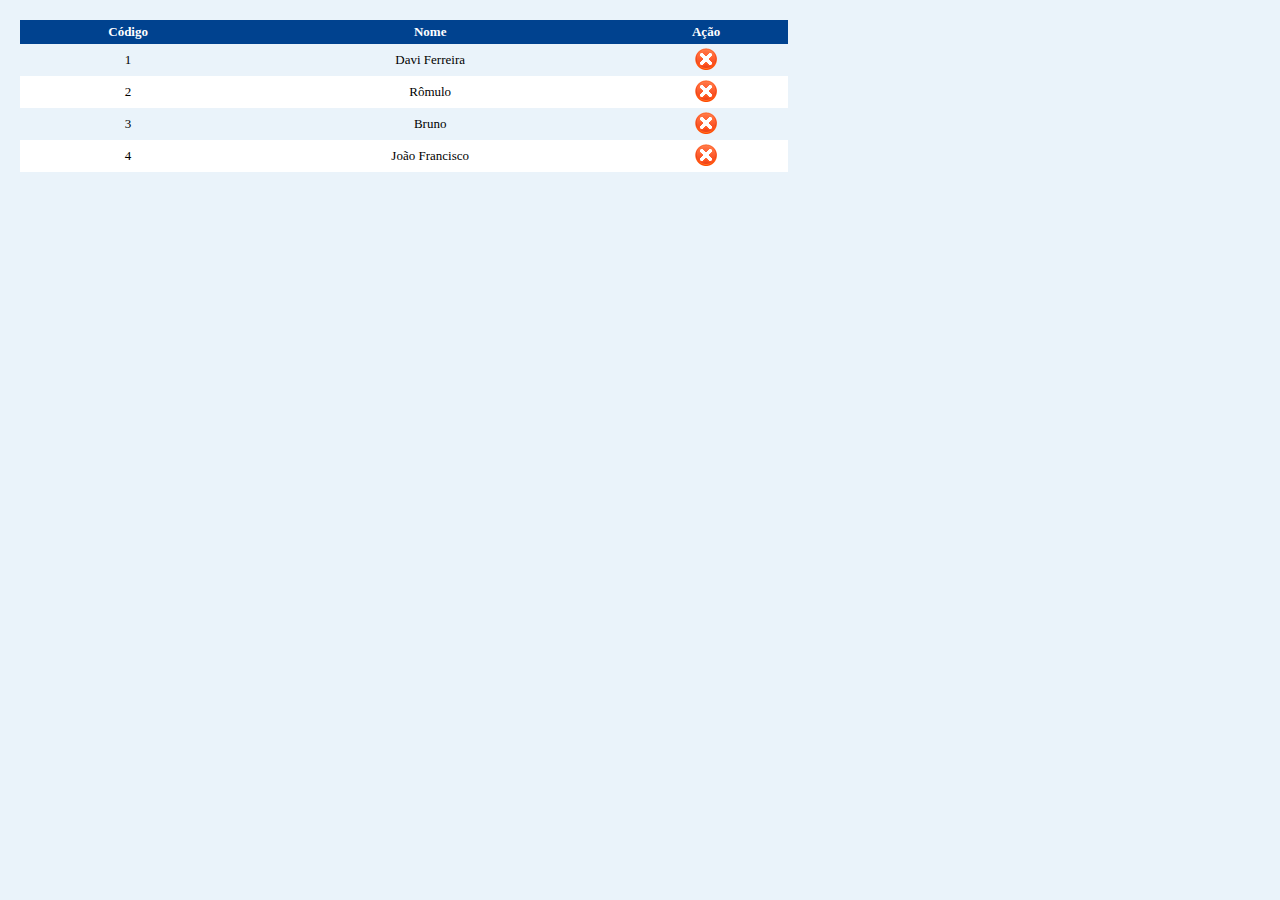
<file: painel/include/validaButton/exemplo2.html>
<!DOCTYPE html PUBLIC "-//W3C//DTD XHTML 1.0 Transitional//EN" "http://www.w3.org/TR/xhtml1/DTD/xhtml1-transitional.dtd">
<html xmlns="http://www.w3.org/1999/xhtml">
<head>
	<title>m2brDialog . exemplo 2</title>
	<link rel="stylesheet" type="text/css" href="exemplo.css" />
	<link rel="stylesheet" type="text/css" href="m2br.dialog.css" />
	
	<script type="text/javascript" src="jquery.js"></script>
	<script type="text/javascript" src="jquery-ui.js" ></script>
	<script type="text/javascript" src="m2br.dialog.js" ></script>
	
</head>
<body>

<table width="100%" border="0" cellspacing="0" cellpadding="0" id="resultado">
	<thead>
		<tr>
			<th>C&oacute;digo</th>
			<th>Nome</th>
			<th>A&ccedil;&atilde;o</th>
		</tr>
	</thead>
	<tbody>
		<tr id="linha-1">
			<td>1</td>
			<td>Davi Ferreira</td>
			<td><a href="#" class="item-excluir" id="1"><img src="excluir.png" width="24" height="24" alt="Exluir" /></a></td>
		</tr>
		<tr id="linha-2" class="alt">
			<td>2</td>
			<td>R&ocirc;mulo</td>
			<td><a href="#" class="item-excluir" id="2"><img src="excluir.png" width="24" height="24" alt="excluir registro 2" /></a></td>
		</tr>
		<tr id="linha-3">
			<td>3</td>
			<td>Bruno</td>
			<td><a href="#" class="item-excluir" id="3"><img src="excluir.png" width="24" height="24" alt="excluir registro 3" /></a></td>
		</tr>
		<tr id="linha-4" class="alt">
			<td>4</td>
			<td>Jo&atilde;o Francisco</td>
			<td><a href="#" class="item-excluir" id="4"><img src="excluir.png" width="24" height="24" alt="excluir registro 4" /></a></td>
		</tr>
	</tbody>
</table>

<script type="text/javascript">	
	$(document).ready(function(){
		$('table#resultado a.item-excluir').each(function(){
			var codigo = $(this).attr('id');
			$(this).m2brDialog({
				tipo: 		'pergunta',
				titulo:		'Confirme',
				texto:		'Tem certeza que deseja excluir o registro ID <span style="color:#ffff00">'+codigo+'</span>?',
				draggable: true,
				botoes: {
					1: {
						label		: 'sim',
						tipo		: 'link',
						endereco	: 'excluir.php?codigo='+codigo
					},
					2: {
						label		: 'n&atilde;o',
						tipo		: 'fechar'
					},
					3:{
						label		: 'jsteste',
						tipo		: 'script',
						funcao		: function() { $('#linha-'+codigo).remove(); }
					}
				}
			});	
		});		
	});
	
</script>

</body>
</html>
</file>
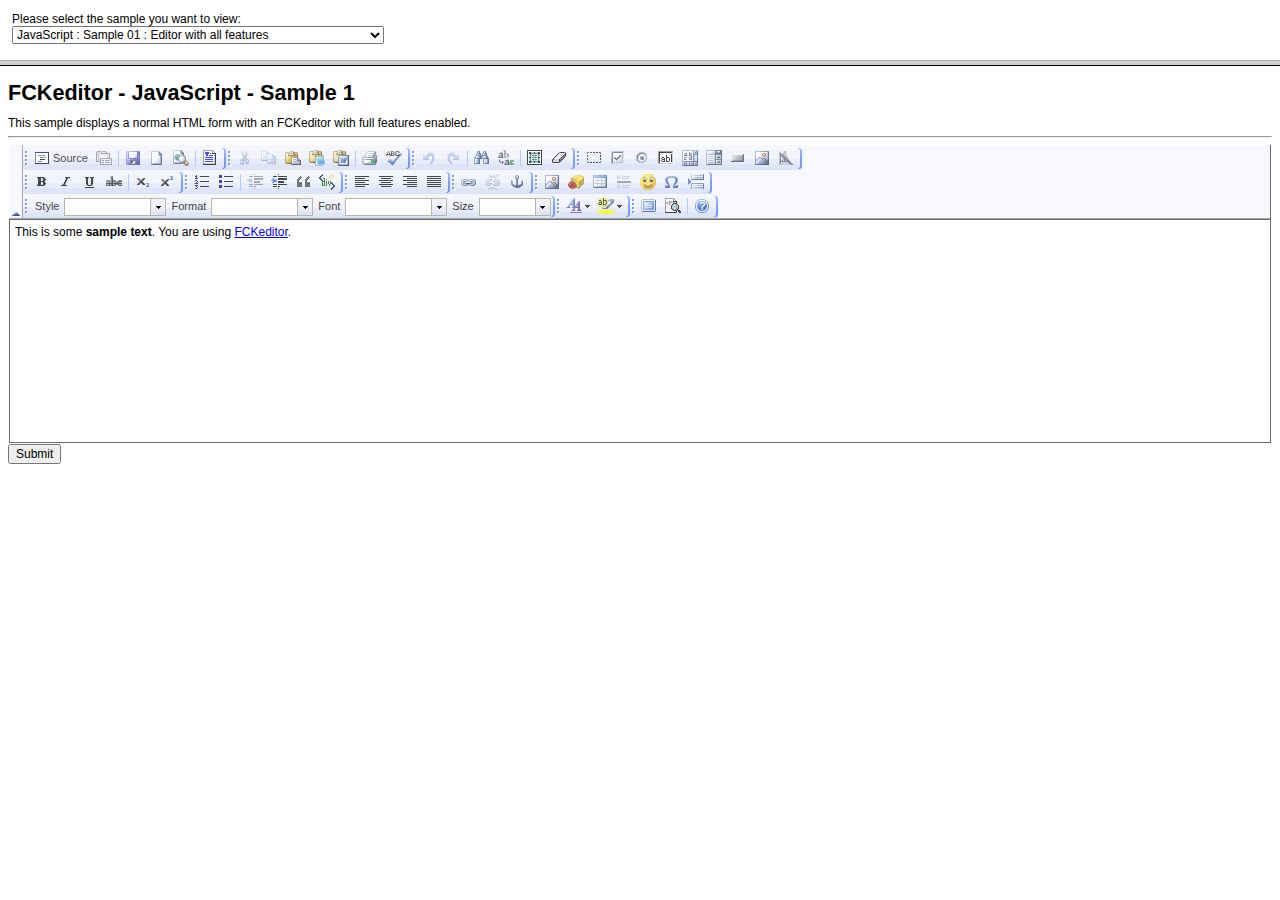
<file: painel/include/fckeditor/_samples/default.html>
<!DOCTYPE HTML PUBLIC "-//W3C//DTD HTML 4.01 Frameset//EN"
   "http://www.w3.org/TR/html4/frameset.dtd">
<!--
 * FCKeditor - The text editor for Internet - http://www.fckeditor.net
 * Copyright (C) 2003-2009 Frederico Caldeira Knabben
 *
 * == BEGIN LICENSE ==
 *
 * Licensed under the terms of any of the following licenses at your
 * choice:
 *
 *  - GNU General Public License Version 2 or later (the "GPL")
 *    http://www.gnu.org/licenses/gpl.html
 *
 *  - GNU Lesser General Public License Version 2.1 or later (the "LGPL")
 *    http://www.gnu.org/licenses/lgpl.html
 *
 *  - Mozilla Public License Version 1.1 or later (the "MPL")
 *    http://www.mozilla.org/MPL/MPL-1.1.html
 *
 * == END LICENSE ==
 *
 * Samples Frameset page.
-->
<html>
	<head>
		<title>FCKeditor - Samples</title>
		<meta http-equiv="Content-Type" content="text/html; charset=utf-8">
		<meta name="robots" content="noindex, nofollow">
	</head>
	<frameset rows="60,*">
		<frame src="sampleslist.html" noresize scrolling="no">
		<frame name="Sample" src="html/sample01.html" noresize>
	</frameset>
</html>
</file>
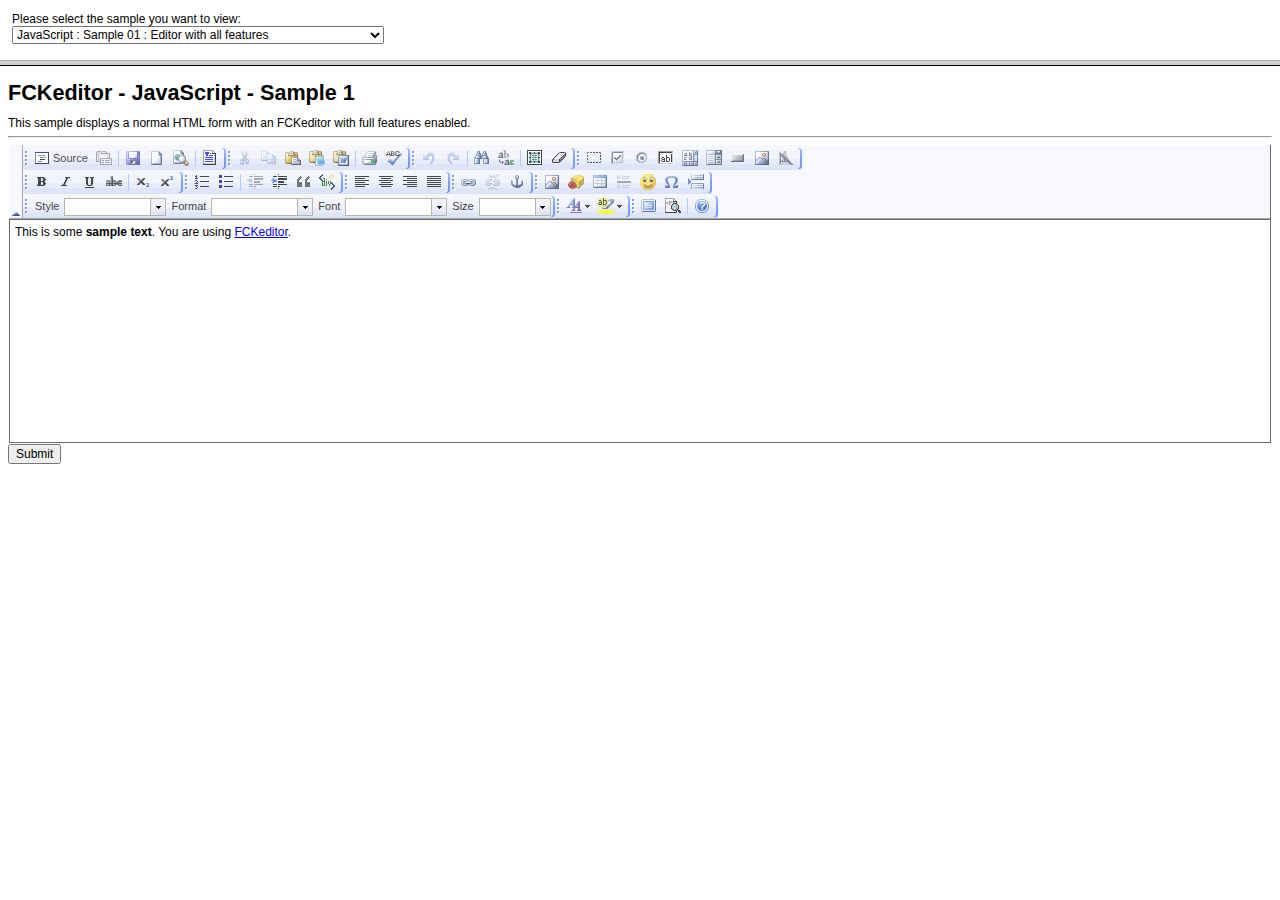
<file: painel/include/fckeditor/_samples/sampleslist.html>
<!DOCTYPE HTML PUBLIC "-//W3C//DTD HTML 4.01//EN"
"http://www.w3.org/TR/html4/strict.dtd">
<!--
 * FCKeditor - The text editor for Internet - http://www.fckeditor.net
 * Copyright (C) 2003-2009 Frederico Caldeira Knabben
 *
 * == BEGIN LICENSE ==
 *
 * Licensed under the terms of any of the following licenses at your
 * choice:
 *
 *  - GNU General Public License Version 2 or later (the "GPL")
 *    http://www.gnu.org/licenses/gpl.html
 *
 *  - GNU Lesser General Public License Version 2.1 or later (the "LGPL")
 *    http://www.gnu.org/licenses/lgpl.html
 *
 *  - Mozilla Public License Version 1.1 or later (the "MPL")
 *    http://www.mozilla.org/MPL/MPL-1.1.html
 *
 * == END LICENSE ==
 *
 * Page used to select the sample to view.
-->
<html>
<head>
	<title>FCKeditor - Sample Selection</title>
	<meta http-equiv="Content-Type" content="text/html; charset=utf-8">
	<meta name="robots" content="noindex, nofollow">
	<link href="sample.css" rel="stylesheet" type="text/css">
	<script type="text/javascript">

if ( window.top == window )
	document.location = 'default.html' ;

function OpenSample( sample )
{
	if ( sample.length > 0 )
		window.open( sample, 'Sample' ) ;
}

	</script>
</head>
<body style="margin:1em;">
	<table border="0" cellpadding="0" cellspacing="0" style="height: 100%">
		<tr>
			<td>
				Please select the sample you want to view:
				<br />
				<select onchange="OpenSample(this.value);">
					<optgroup label="JavaScript">
						<option value="html/sample01.html" selected="selected">JavaScript : Sample 01 : Editor
							with all features</option>
						<option value="html/sample02.html">JavaScript : Sample 02 : Replacement of a TEXTAREA</option>
						<option value="html/sample03.html">JavaScript : Sample 03 : Multi-language support</option>
						<option value="html/sample04.html">JavaScript : Sample 04 : Toolbar selection</option>
						<option value="html/sample05.html">JavaScript : Sample 05 : Skins support</option>
						<option value="html/sample06.html">JavaScript : Sample 06 : Plugins support</option>
						<option value="html/sample07.html">JavaScript : Sample 07 : Full Page editing</option>
						<option value="html/sample08.html">JavaScript : Sample 08 : Editor API usage</option>
						<option value="html/sample09.html">JavaScript : Sample 09 : Complex form (multiple editors)</option>
						<option value="html/sample10.html">JavaScript : Sample 10 : Shared toolbar on same page</option>
						<option value="html/sample11.html">JavaScript : Sample 11 : Shared toolbar from IFRAME</option>
						<option value="html/sample12.html">JavaScript : Sample 12 : Enter key behavior</option>
						<option value="html/sample13.html">JavaScript : Sample 13 : Dinamically switching with a Textarea</option>
						<option value="html/sample14.html">JavaScript : Sample 14 : XHTML 1.1</option>
						<option value="html/sample15.html">JavaScript : Sample 15 : Legacy HTML 4 tags</option>
						<option value="html/sample16.html">JavaScript : Sample 16 : Flash content editor</option>
						<option value=""></option>
					</optgroup>
					<optgroup label="Active Fox Pro">
						<option value="afp/sample01.afp">AFP : Sample 01 : Editor with all features</option>
						<option value="afp/sample02.afp">AFP : Sample 02 : Multi-language support</option>
						<option value="afp/sample03.afp">AFP : Sample 03 : Toolbar selection</option>
						<option value="afp/sample04.afp">AFP : Sample 04 : Skins support</option>
						<option value=""></option>
					</optgroup>
					<optgroup label="ASP">
						<option value="asp/sample01.asp">ASP : Sample 01 : Editor with all features</option>
						<option value="asp/sample02.asp">ASP : Sample 02 : Multi-language support</option>
						<option value="asp/sample03.asp">ASP : Sample 03 : Toolbar selection</option>
						<option value="asp/sample04.asp">ASP : Sample 04 : Skins support</option>
						<option value=""></option>
					</optgroup>
					<optgroup label="ColdFusion">
						<option value="cfm/sample01.cfm">ColdFusion : Sample 01 : Editor with all features</option>
						<option value="cfm/sample02_mx.cfm">ColdFusion : Sample 02 : Advanced version for ColdFusion
							MX</option>
						<option value=""></option>
					</optgroup>
					<optgroup label="Lasso">
						<option value="lasso/sample01.lasso">Lasso : Sample 01 : Editor with all features</option>
						<option value="lasso/sample02.lasso">Lasso : Sample 02 : Multi-language support</option>
						<option value="lasso/sample03.lasso">Lasso : Sample 03 : Toolbar selection</option>
						<option value="lasso/sample04.lasso">Lasso : Sample 04 : Skins support</option>
						<option value=""></option>
					</optgroup>
					<optgroup label="Perl">
						<option value="perl/sample01.cgi">Perl : Sample 01 : Editor with all features</option>
						<option value="perl/sample02.cgi">Perl : Sample 02 : Multi-language support</option>
						<option value="perl/sample03.cgi">Perl : Sample 03 : Toolbar selection</option>
						<option value="perl/sample04.cgi">Perl : Sample 04 : Skins support</option>
						<option value=""></option>
					</optgroup>
					<optgroup label="PHP">
						<option value="php/sample01.php">PHP : Sample 01 : Editor with all features</option>
						<option value="php/sample02.php">PHP : Sample 02 : Multi-language support</option>
						<option value="php/sample03.php">PHP : Sample 03 : Toolbar selection</option>
						<option value="php/sample04.php">PHP : Sample 04 : Skins support</option>
						<option value=""></option>
					</optgroup>
					<optgroup label="Python">
						<option value="py/sample01.py">Python : Sample 01 : Editor with all features</option>
					</optgroup>
				</select>
			</td>
		</tr>
	</table>
</body>
</html>
</file>
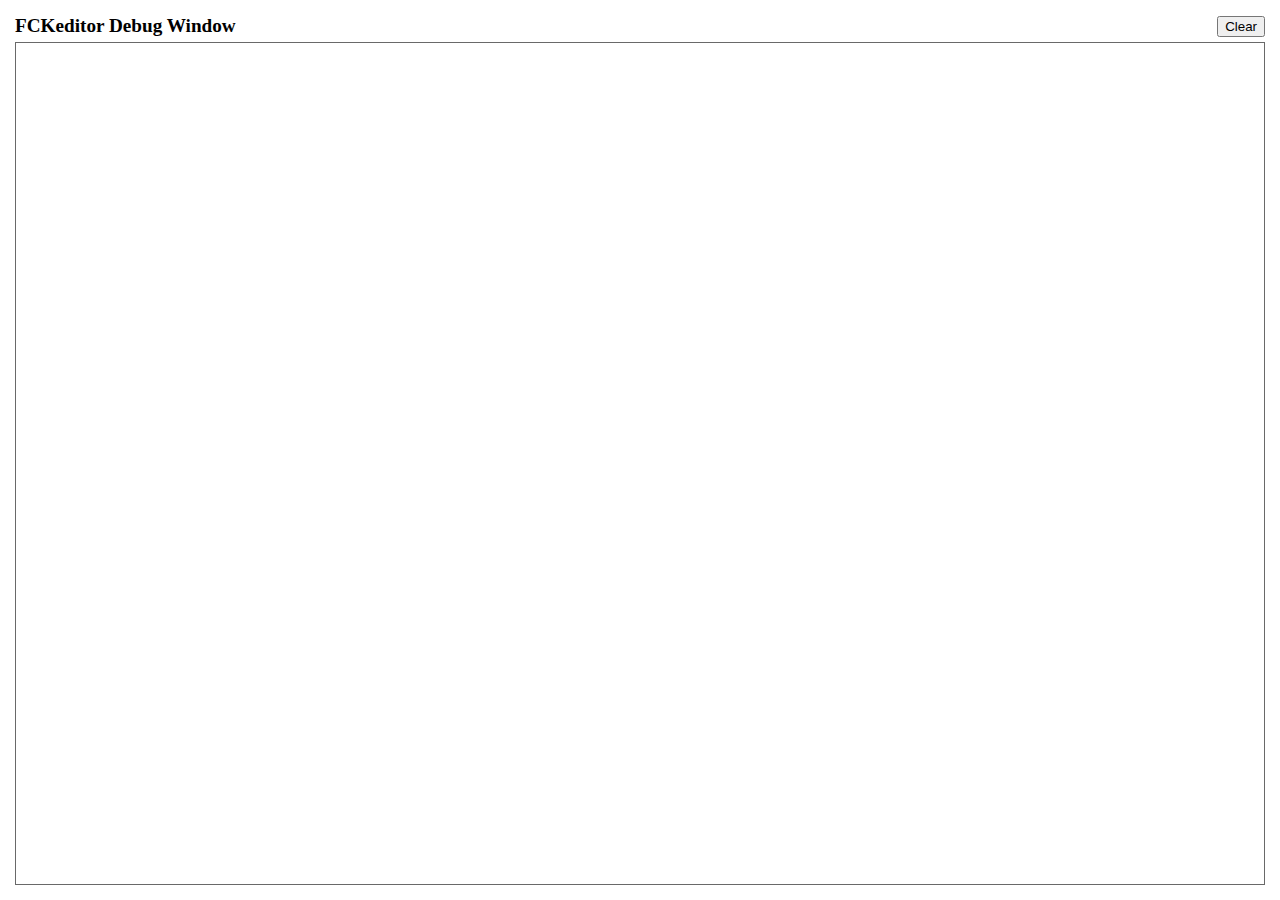
<file: painel/include/fckeditor/editor/fckdebug.html>
<!DOCTYPE HTML PUBLIC "-//W3C//DTD HTML 4.0 Transitional//EN">
<!--
 * FCKeditor - The text editor for Internet - http://www.fckeditor.net
 * Copyright (C) 2003-2009 Frederico Caldeira Knabben
 *
 * == BEGIN LICENSE ==
 *
 * Licensed under the terms of any of the following licenses at your
 * choice:
 *
 *  - GNU General Public License Version 2 or later (the "GPL")
 *    http://www.gnu.org/licenses/gpl.html
 *
 *  - GNU Lesser General Public License Version 2.1 or later (the "LGPL")
 *    http://www.gnu.org/licenses/lgpl.html
 *
 *  - Mozilla Public License Version 1.1 or later (the "MPL")
 *    http://www.mozilla.org/MPL/MPL-1.1.html
 *
 * == END LICENSE ==
 *
 * This is the Debug window.
 * It automatically popups if the Debug = true in the configuration file.
-->
<html xmlns="http://www.w3.org/1999/xhtml">
<head>
	<title>FCKeditor Debug Window</title>
	<meta name="robots" content="noindex, nofollow" />
	<script type="text/javascript">

var oWindow ;
var oDiv ;

if ( !window.FCKMessages )
	window.FCKMessages = new Array() ;

window.onload = function()
{
	oWindow = document.getElementById('xOutput').contentWindow ;
	oWindow.document.open() ;
	oWindow.document.write( '<div id="divMsg"><\/div>' ) ;
	oWindow.document.close() ;
	oDiv	= oWindow.document.getElementById('divMsg') ;
}

function Output( message, color, noParse )
{
	if ( !noParse && message != null && isNaN( message ) )
		message = message.replace(/</g, "&lt;") ;

	if ( color )
		message = '<font color="' + color + '">' + message + '<\/font>' ;

	window.FCKMessages[ window.FCKMessages.length ] = message ;
	StartTimer() ;
}

function OutputObject( anyObject, color )
{
	var message ;

	if ( anyObject != null )
	{
		message = 'Properties of: ' + anyObject + '</b><blockquote>' ;

		for (var prop in anyObject)
		{
			try
			{
				var sVal = anyObject[ prop ] != null ? anyObject[ prop ] + '' : '[null]' ;
				message += '<b>' + prop + '</b> : ' + sVal.replace(/</g, '&lt;') + '<br>' ;
			}
			catch (e)
			{
				try
				{
					message += '<b>' + prop + '</b> : [' + typeof( anyObject[ prop ] ) + ']<br>' ;
				}
				catch (e)
				{
					message += '<b>' + prop + '</b> : [-error-]<br>' ;
				}
			}
		}

		message += '</blockquote><b>' ;
	} else
		message = 'OutputObject : Object is "null".' ;

	Output( message, color, true ) ;
}

function StartTimer()
{
	window.setTimeout( 'CheckMessages()', 100 ) ;
}

function CheckMessages()
{
	if ( window.FCKMessages.length > 0 )
	{
		// Get the first item in the queue
		var sMessage = window.FCKMessages[0] ;

		// Removes the first item from the queue
		var oTempArray = new Array() ;
		for ( i = 1 ; i < window.FCKMessages.length ; i++ )
			oTempArray[ i - 1 ] = window.FCKMessages[ i ] ;
		window.FCKMessages = oTempArray ;

		var d = new Date() ;
		var sTime =
			( d.getHours() + 100 + '' ).substr( 1,2 ) + ':' +
			( d.getMinutes() + 100 + '' ).substr( 1,2 ) + ':' +
			( d.getSeconds() + 100 + '' ).substr( 1,2 ) + ':' +
			( d.getMilliseconds() + 1000 + '' ).substr( 1,3 ) ;

		var oMsgDiv = oWindow.document.createElement( 'div' ) ;
		oMsgDiv.innerHTML = sTime + ': <b>' + sMessage + '<\/b>' ;
		oDiv.appendChild( oMsgDiv ) ;
		oMsgDiv.scrollIntoView() ;
	}
}

function Clear()
{
	oDiv.innerHTML = '' ;
}
	</script>
</head>
<body style="margin: 10px">
	<table style="height: 100%" cellspacing="5" cellpadding="0" width="100%" border="0">
		<tr>
			<td>
				<table cellspacing="0" cellpadding="0" width="100%" border="0">
					<tr>
						<td style="font-weight: bold; font-size: 1.2em;">
							FCKeditor Debug Window</td>
						<td align="right">
							<input type="button" value="Clear" onclick="Clear();" /></td>
					</tr>
				</table>
			</td>
		</tr>
		<tr style="height: 100%">
			<td style="border: #696969 1px solid">
				<iframe id="xOutput" width="100%" height="100%" scrolling="auto" src="javascript:void(0)"
					frameborder="0"></iframe>
			</td>
		</tr>
	</table>
</body>
</html>
</file>
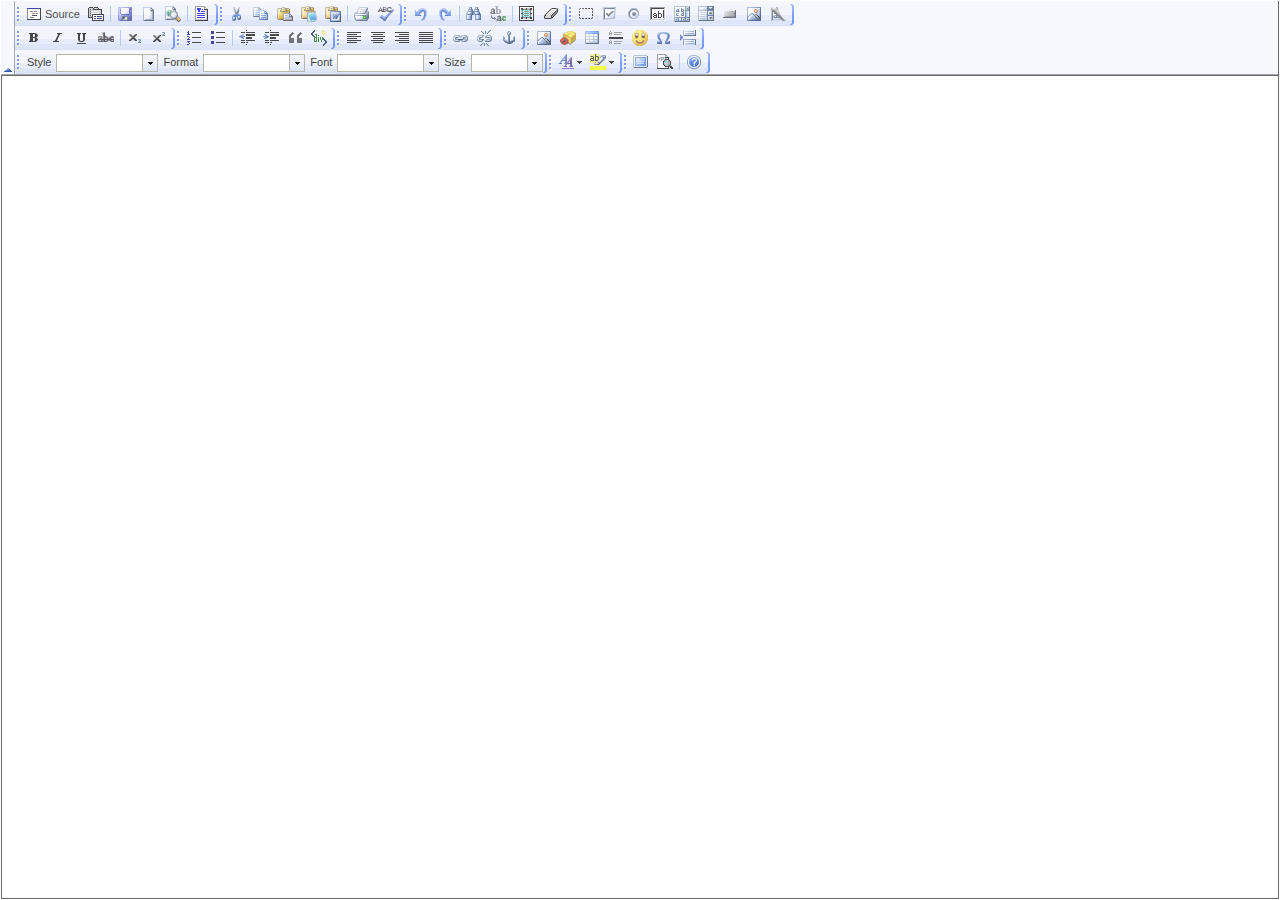
<file: painel/include/fckeditor/editor/fckeditor.original.html>
﻿<!DOCTYPE HTML PUBLIC "-//W3C//DTD HTML 4.0 Transitional//EN">
<!--
 * FCKeditor - The text editor for Internet - http://www.fckeditor.net
 * Copyright (C) 2003-2009 Frederico Caldeira Knabben
 *
 * == BEGIN LICENSE ==
 *
 * Licensed under the terms of any of the following licenses at your
 * choice:
 *
 *  - GNU General Public License Version 2 or later (the "GPL")
 *    http://www.gnu.org/licenses/gpl.html
 *
 *  - GNU Lesser General Public License Version 2.1 or later (the "LGPL")
 *    http://www.gnu.org/licenses/lgpl.html
 *
 *  - Mozilla Public License Version 1.1 or later (the "MPL")
 *    http://www.mozilla.org/MPL/MPL-1.1.html
 *
 * == END LICENSE ==
 *
 * Main page that holds the editor.
-->
<html>
<head>
	<title>FCKeditor</title>
	<meta name="robots" content="noindex, nofollow">
	<meta http-equiv="Content-Type" content="text/html; charset=utf-8">
	<!-- @Packager.RemoveLine
	<meta http-equiv="Cache-Control" content="public">
	@Packager.RemoveLine -->
	<script type="text/javascript">

// #1645: Alert the user if opening FCKeditor in FF3 from local filesystem
// without security.fileuri.strict_origin_policy disabled.
if ( document.location.protocol == 'file:' )
{
	try
	{
		window.parent.document.domain ;
	}
	catch ( e )
	{
		window.addEventListener( 'load', function()
			{
				document.body.innerHTML = '\
					<div style="border: 1px red solid; font-family: arial; font-size: 12px; color: red; padding:10px;">\
						<p>\
							<b>Your browser security settings don\'t allow FCKeditor to be opened from\
							the local filesystem.<\/b>\
						<\/p>\
						<p>\
							Please open the <b>about:config<\/b> page and disable the\
							&quot;security.fileuri.strict_origin_policy&quot; option; then load this page again.\
						<\/p>\
						<p>\
							Check our <a href="http://docs.fckeditor.net/FCKeditor_2.x/Developers_Guide/FAQ#ff3perms">FAQ<\/a>\
							for more information.\
						<\/p>\
					<\/div>' ;
			}, false ) ;
	}
}

// Save a reference to the default domain.
var FCK_ORIGINAL_DOMAIN ;

// Automatically detect the correct document.domain (#123).
(function()
{
	var d = FCK_ORIGINAL_DOMAIN = document.domain ;

	while ( true )
	{
		// Test if we can access a parent property.
		try
		{
			var test = window.parent.document.domain ;
			break ;
		}
		catch( e ) {}

		// Remove a domain part: www.mytest.example.com => mytest.example.com => example.com ...
		d = d.replace( /.*?(?:\.|$)/, '' ) ;

		if ( d.length == 0 )
			break ;		// It was not able to detect the domain.

		try
		{
			document.domain = d ;
		}
		catch (e)
		{
			break ;
		}
	}
})() ;

// Save a reference to the detected runtime domain.
var FCK_RUNTIME_DOMAIN = document.domain ;

var FCK_IS_CUSTOM_DOMAIN = ( FCK_ORIGINAL_DOMAIN != FCK_RUNTIME_DOMAIN ) ;

// Instead of loading scripts and CSSs using inline tags, all scripts are
// loaded by code. In this way we can guarantee the correct processing order,
// otherwise external scripts and inline scripts could be executed in an
// unwanted order (IE).

function LoadScript( url )
{
	document.write( '<scr' + 'ipt type="text/javascript" src="' + url + '"><\/scr' + 'ipt>' ) ;
}

// Main editor scripts.
var sSuffix = ( /*@cc_on!@*/false ) ? 'ie' : 'gecko' ;

/* @Packager.RemoveLine
LoadScript( 'js/fckeditorcode_' + sSuffix + '.js' ) ;
@Packager.RemoveLine */
// @Packager.Remove.Start

LoadScript( '_source/fckconstants.js' ) ;
LoadScript( '_source/fckjscoreextensions.js' ) ;

if ( sSuffix == 'ie' )
	LoadScript( '_source/classes/fckiecleanup.js' ) ;

LoadScript( '_source/internals/fckbrowserinfo.js' ) ;
LoadScript( '_source/internals/fckurlparams.js' ) ;
LoadScript( '_source/classes/fckevents.js' ) ;
LoadScript( '_source/classes/fckdataprocessor.js' ) ;
LoadScript( '_source/internals/fck.js' ) ;
LoadScript( '_source/internals/fck_' + sSuffix + '.js' ) ;
LoadScript( '_source/internals/fckconfig.js' ) ;

LoadScript( '_source/internals/fckdebug_empty.js' ) ;
LoadScript( '_source/internals/fckdomtools.js' ) ;
LoadScript( '_source/internals/fcktools.js' ) ;
LoadScript( '_source/internals/fcktools_' + sSuffix + '.js' ) ;
LoadScript( '_source/fckeditorapi.js' ) ;
LoadScript( '_source/classes/fckimagepreloader.js' ) ;
LoadScript( '_source/internals/fckregexlib.js' ) ;
LoadScript( '_source/internals/fcklistslib.js' ) ;
LoadScript( '_source/internals/fcklanguagemanager.js' ) ;
LoadScript( '_source/internals/fckxhtmlentities.js' ) ;
LoadScript( '_source/internals/fckxhtml.js' ) ;
LoadScript( '_source/internals/fckxhtml_' + sSuffix + '.js' ) ;
LoadScript( '_source/internals/fckcodeformatter.js' ) ;
LoadScript( '_source/internals/fckundo.js' ) ;
LoadScript( '_source/classes/fckeditingarea.js' ) ;
LoadScript( '_source/classes/fckkeystrokehandler.js' ) ;

LoadScript( 'dtd/fck_xhtml10transitional.js' ) ;
LoadScript( '_source/classes/fckstyle.js' ) ;
LoadScript( '_source/internals/fckstyles.js' ) ;

LoadScript( '_source/internals/fcklisthandler.js' ) ;
LoadScript( '_source/classes/fckelementpath.js' ) ;
LoadScript( '_source/classes/fckdomrange.js' ) ;
LoadScript( '_source/classes/fckdocumentfragment_' + sSuffix + '.js' ) ;
LoadScript( '_source/classes/fckw3crange.js' ) ;
LoadScript( '_source/classes/fckdomrange_' + sSuffix + '.js' ) ;
LoadScript( '_source/classes/fckdomrangeiterator.js' ) ;
LoadScript( '_source/classes/fckenterkey.js' ) ;

LoadScript( '_source/internals/fckdocumentprocessor.js' ) ;
LoadScript( '_source/internals/fckselection.js' ) ;
LoadScript( '_source/internals/fckselection_' + sSuffix + '.js' ) ;

LoadScript( '_source/internals/fcktablehandler.js' ) ;
LoadScript( '_source/internals/fcktablehandler_' + sSuffix + '.js' ) ;
LoadScript( '_source/classes/fckxml.js' ) ;
LoadScript( '_source/classes/fckxml_' + sSuffix + '.js' ) ;

LoadScript( '_source/commandclasses/fcknamedcommand.js' ) ;
LoadScript( '_source/commandclasses/fckstylecommand.js' ) ;
LoadScript( '_source/commandclasses/fck_othercommands.js' ) ;
LoadScript( '_source/commandclasses/fckshowblocks.js' ) ;
LoadScript( '_source/commandclasses/fckspellcheckcommand_' + sSuffix + '.js' ) ;
LoadScript( '_source/commandclasses/fcktextcolorcommand.js' ) ;
LoadScript( '_source/commandclasses/fckpasteplaintextcommand.js' ) ;
LoadScript( '_source/commandclasses/fckpastewordcommand.js' ) ;
LoadScript( '_source/commandclasses/fcktablecommand.js' ) ;
LoadScript( '_source/commandclasses/fckfitwindow.js' ) ;
LoadScript( '_source/commandclasses/fcklistcommands.js' ) ;
LoadScript( '_source/commandclasses/fckjustifycommands.js' ) ;
LoadScript( '_source/commandclasses/fckindentcommands.js' ) ;
LoadScript( '_source/commandclasses/fckblockquotecommand.js' ) ;
LoadScript( '_source/commandclasses/fckcorestylecommand.js' ) ;
LoadScript( '_source/commandclasses/fckremoveformatcommand.js' ) ;
LoadScript( '_source/internals/fckcommands.js' ) ;

LoadScript( '_source/classes/fckpanel.js' ) ;
LoadScript( '_source/classes/fckicon.js' ) ;
LoadScript( '_source/classes/fcktoolbarbuttonui.js' ) ;
LoadScript( '_source/classes/fcktoolbarbutton.js' ) ;
LoadScript( '_source/classes/fckspecialcombo.js' ) ;
LoadScript( '_source/classes/fcktoolbarspecialcombo.js' ) ;
LoadScript( '_source/classes/fcktoolbarstylecombo.js' ) ;
LoadScript( '_source/classes/fcktoolbarfontformatcombo.js' ) ;
LoadScript( '_source/classes/fcktoolbarfontscombo.js' ) ;
LoadScript( '_source/classes/fcktoolbarfontsizecombo.js' ) ;
LoadScript( '_source/classes/fcktoolbarpanelbutton.js' ) ;
LoadScript( '_source/internals/fcktoolbaritems.js' ) ;
LoadScript( '_source/classes/fcktoolbar.js' ) ;
LoadScript( '_source/classes/fcktoolbarbreak_' + sSuffix + '.js' ) ;
LoadScript( '_source/internals/fcktoolbarset.js' ) ;
LoadScript( '_source/internals/fckdialog.js' ) ;
LoadScript( '_source/classes/fckmenuitem.js' ) ;
LoadScript( '_source/classes/fckmenublock.js' ) ;
LoadScript( '_source/classes/fckmenublockpanel.js' ) ;
LoadScript( '_source/classes/fckcontextmenu.js' ) ;
LoadScript( '_source/internals/fck_contextmenu.js' ) ;
LoadScript( '_source/classes/fckhtmliterator.js' ) ;
LoadScript( '_source/classes/fckplugin.js' ) ;
LoadScript( '_source/internals/fckplugins.js' ) ;

// @Packager.Remove.End

// Base configuration file.
LoadScript( '../fckconfig.js' ) ;

	</script>
	<script type="text/javascript">

// Adobe AIR compatibility file.
if ( FCKBrowserInfo.IsAIR )
	LoadScript( 'js/fckadobeair.js' ) ;

if ( FCKBrowserInfo.IsIE )
{
	// Remove IE mouse flickering.
	try
	{
		document.execCommand( 'BackgroundImageCache', false, true ) ;
	}
	catch (e)
	{
		// We have been reported about loading problems caused by the above
		// line. For safety, let's just ignore errors.
	}

	// Create the default cleanup object used by the editor.
	FCK.IECleanup = new FCKIECleanup( window ) ;
	FCK.IECleanup.AddItem( FCKTempBin, FCKTempBin.Reset ) ;
	FCK.IECleanup.AddItem( FCK, FCK_Cleanup ) ;
}

// The first function to be called on selection change must the the styles
// change checker, because the result of its processing may be used by another
// functions listening to the same event.
FCK.Events.AttachEvent( 'OnSelectionChange', function() { FCKStyles.CheckSelectionChanges() ; } ) ;

// The config hidden field is processed immediately, because
// CustomConfigurationsPath may be set in the page.
FCKConfig.ProcessHiddenField() ;

// Load the custom configurations file (if defined).
if ( FCKConfig.CustomConfigurationsPath.length > 0 )
	LoadScript( FCKConfig.CustomConfigurationsPath ) ;

	</script>
	<script type="text/javascript">

// Load configurations defined at page level.
FCKConfig_LoadPageConfig() ;

FCKConfig_PreProcess() ;

// Load the full debug script.
if ( FCKConfig.Debug )
	LoadScript( '_source/internals/fckdebug.js' ) ;

	</script>
	<script type="text/javascript">

var FCK_InternalCSS			= FCKConfig.BasePath + 'css/fck_internal.css' ;					// @Packager.RemoveLine
var FCK_ShowTableBordersCSS	= FCKConfig.BasePath + 'css/fck_showtableborders_gecko.css' ;	// @Packager.RemoveLine
/* @Packager.RemoveLine
// CSS minified by http://iceyboard.no-ip.org/projects/css_compressor (see _dev/css_compression.txt).
var FCK_InternalCSS			= FCKTools.FixCssUrls( FCKConfig.BasePath + 'css/', 'html{min-height:100%}table.FCK__ShowTableBorders,table.FCK__ShowTableBorders td,table.FCK__ShowTableBorders th{border:#d3d3d3 1px solid}form{border:1px dotted #F00;padding:2px}.FCK__Flash{border:#a9a9a9 1px solid;background-position:center center;background-image:url(images/fck_flashlogo.gif);background-repeat:no-repeat;width:80px;height:80px}.FCK__UnknownObject{border:#a9a9a9 1px solid;background-position:center center;background-image:url(images/fck_plugin.gif);background-repeat:no-repeat;width:80px;height:80px}.FCK__Anchor{border:1px dotted #00F;background-position:center center;background-image:url(images/fck_anchor.gif);background-repeat:no-repeat;width:16px;height:15px;vertical-align:middle}.FCK__AnchorC{border:1px dotted #00F;background-position:1px center;background-image:url(images/fck_anchor.gif);background-repeat:no-repeat;padding-left:18px}a[name]{border:1px dotted #00F;background-position:0 center;background-image:url(images/fck_anchor.gif);background-repeat:no-repeat;padding-left:18px}.FCK__PageBreak{background-position:center center;background-image:url(images/fck_pagebreak.gif);background-repeat:no-repeat;clear:both;display:block;float:none;width:100%;border-top:#999 1px dotted;border-bottom:#999 1px dotted;border-right:0;border-left:0;height:5px}.FCK__InputHidden{width:19px;height:18px;background-image:url(images/fck_hiddenfield.gif);background-repeat:no-repeat;vertical-align:text-bottom;background-position:center center}.FCK__ShowBlocks p,.FCK__ShowBlocks div,.FCK__ShowBlocks pre,.FCK__ShowBlocks address,.FCK__ShowBlocks blockquote,.FCK__ShowBlocks h1,.FCK__ShowBlocks h2,.FCK__ShowBlocks h3,.FCK__ShowBlocks h4,.FCK__ShowBlocks h5,.FCK__ShowBlocks h6{background-repeat:no-repeat;border:1px dotted gray;padding-top:8px;padding-left:8px}.FCK__ShowBlocks p{background-image:url(images/block_p.png)}.FCK__ShowBlocks div{background-image:url(images/block_div.png)}.FCK__ShowBlocks pre{background-image:url(images/block_pre.png)}.FCK__ShowBlocks address{background-image:url(images/block_address.png)}.FCK__ShowBlocks blockquote{background-image:url(images/block_blockquote.png)}.FCK__ShowBlocks h1{background-image:url(images/block_h1.png)}.FCK__ShowBlocks h2{background-image:url(images/block_h2.png)}.FCK__ShowBlocks h3{background-image:url(images/block_h3.png)}.FCK__ShowBlocks h4{background-image:url(images/block_h4.png)}.FCK__ShowBlocks h5{background-image:url(images/block_h5.png)}.FCK__ShowBlocks h6{background-image:url(images/block_h6.png)}' ) ;
var FCK_ShowTableBordersCSS	= FCKTools.FixCssUrls( FCKConfig.BasePath + 'css/', 'table:not([border]),table:not([border]) > tr > td,table:not([border]) > tr > th,table:not([border]) > tbody > tr > td,table:not([border]) > tbody > tr > th,table:not([border]) > thead > tr > td,table:not([border]) > thead > tr > th,table:not([border]) > tfoot > tr > td,table:not([border]) > tfoot > tr > th,table[border=\"0\"],table[border=\"0\"] > tr > td,table[border=\"0\"] > tr > th,table[border=\"0\"] > tbody > tr > td,table[border=\"0\"] > tbody > tr > th,table[border=\"0\"] > thead > tr > td,table[border=\"0\"] > thead > tr > th,table[border=\"0\"] > tfoot > tr > td,table[border=\"0\"] > tfoot > tr > th{border:#d3d3d3 1px dotted}' ) ;
@Packager.RemoveLine */

// Popup the debug window if debug mode is set to true. It guarantees that the
// first debug message will not be lost.
if ( FCKConfig.Debug )
	FCKDebug._GetWindow() ;

// Load the active skin CSS.
document.write( FCKTools.GetStyleHtml( FCKConfig.SkinEditorCSS ) ) ;

// Load the language file.
FCKLanguageManager.Initialize() ;
LoadScript( 'lang/' + FCKLanguageManager.ActiveLanguage.Code + '.js' ) ;

	</script>
	<script type="text/javascript">

// Initialize the editing area context menu.
FCK_ContextMenu_Init() ;

FCKPlugins.Load() ;

	</script>
	<script type="text/javascript">

// Set the editor interface direction.
window.document.dir = FCKLang.Dir ;

	</script>
	<script type="text/javascript">

window.onload = function()
{
	InitializeAPI() ;

	if ( FCKBrowserInfo.IsIE )
		FCK_PreloadImages() ;
	else
		LoadToolbarSetup() ;
}

function LoadToolbarSetup()
{
	FCKeditorAPI._FunctionQueue.Add( LoadToolbar ) ;
}

function LoadToolbar()
{
	var oToolbarSet = FCK.ToolbarSet = FCKToolbarSet_Create() ;

	if ( oToolbarSet.IsLoaded )
		StartEditor() ;
	else
	{
		oToolbarSet.OnLoad = StartEditor ;
		oToolbarSet.Load( FCKURLParams['Toolbar'] || 'Default' ) ;
	}
}

function StartEditor()
{
	// Remove the onload listener.
	FCK.ToolbarSet.OnLoad = null ;

	FCKeditorAPI._FunctionQueue.Remove( LoadToolbar ) ;

	FCK.Events.AttachEvent( 'OnStatusChange', WaitForActive ) ;

	// Start the editor.
	FCK.StartEditor() ;
}

function WaitForActive( editorInstance, newStatus )
{
	if ( newStatus == FCK_STATUS_ACTIVE )
	{
		if ( FCKBrowserInfo.IsGecko )
			FCKTools.RunFunction( window.onresize ) ;

		if ( !FCKConfig.PreventSubmitHandler )
			_AttachFormSubmitToAPI() ;

		FCK.SetStatus( FCK_STATUS_COMPLETE ) ;

		// Call the special "FCKeditor_OnComplete" function that should be present in
		// the HTML page where the editor is located.
		if ( typeof( window.parent.FCKeditor_OnComplete ) == 'function' )
			window.parent.FCKeditor_OnComplete( FCK ) ;
	}
}

// Gecko browsers doesn't calculate well the IFRAME size so we must
// recalculate it every time the window size changes.
if ( FCKBrowserInfo.IsGecko && !FCKBrowserInfo.IsOpera )
{
	window.onresize = function( e )
	{
		// Running in Chrome makes the window receive the event including subframes.
		// we care only about this window. Ticket #1642.
		// #2002: The originalTarget from the event can be the current document, the window, or the editing area.
		if ( e && e.originalTarget !== document && e.originalTarget !== window && (!e.originalTarget.ownerDocument || e.originalTarget.ownerDocument != document ))
			return ;

		var oCell = document.getElementById( 'xEditingArea' ) ;

		var eInnerElement = oCell.firstChild ;
		if ( eInnerElement )
		{
			eInnerElement.style.height = '0px' ;
			eInnerElement.style.height = ( oCell.scrollHeight - 2 ) + 'px' ;
		}
	}
}

	</script>
</head>
<body>
	<table width="100%" cellpadding="0" cellspacing="0" style="height: 100%; table-layout: fixed">
		<tr id="xToolbarRow" style="display: none">
			<td id="xToolbarSpace" style="overflow: hidden">
				<table width="100%" cellpadding="0" cellspacing="0">
					<tr id="xCollapsed" style="display: none">
						<td id="xExpandHandle" class="TB_Expand" colspan="3">
							<img class="TB_ExpandImg" alt="" src="images/spacer.gif" width="8" height="4" /></td>
					</tr>
					<tr id="xExpanded" style="display: none">
						<td id="xTBLeftBorder" class="TB_SideBorder" style="width: 1px; display: none;"></td>
						<td id="xCollapseHandle" style="display: none" class="TB_Collapse" valign="bottom">
							<img class="TB_CollapseImg" alt="" src="images/spacer.gif" width="8" height="4" /></td>
						<td id="xToolbar" class="TB_ToolbarSet"></td>
						<td class="TB_SideBorder" style="width: 1px"></td>
					</tr>
				</table>
			</td>
		</tr>
		<tr>
			<td id="xEditingArea" valign="top" style="height: 100%"></td>
		</tr>
	</table>
</body>
</html>
</file>
<file: js/jcarousel/style.css>
html, body {
    min-height: 100%;
    height: auto !important;
    height: 100%;
}

body {
    font: 100.01% "Trebuchet MS", Trebuchet, Tahoma, Verdana, Arial, sans-serif;
    color: #333;
    padding: 0;
}

body * {
    line-height:1.22em;
}

h1, h2, h3, h4, h5, h6 {
    font-family: Georgia, "Times New Roman", Times, serif;
    color:#4088b8;
    clear: both;
}

h1 {
}

h2 {
    color: #c8c8c8;
		margin-top: -25px;
}

h3 {
}

h4 {
    color: #333;
    margin-bottom: -10px;
}

p {
    margin: 10px 0;
    clear: both;
}

ul, ol {
    margin-left: 0;
}

ul ul {
    margin-bottom: 20px;
}

#wrap {
    color: #404040;
    /*margin: 0 12%;*/
    margin: 20px 40px;
}

a {
    color: #4088b8;
}

table {
    font-size: inherit;
    border: 1px solid #c8c8c8;
}

th {
    background: #d8d8d8;
    text-align: left;
    padding: 5px;
    white-space: nowrap;
}

td {
    background: #f8f8f8;
    text-align: left;
    padding: 5px;
    vertical-align: top;
}

select, input, textarea {
    font: 99% "Trebuchet MS", Trebuchet, Tahoma, Verdana, Arial, sans-serif;
}

pre, code, tt, dt {
    font: 100% monospace;
    margin: 20px 0;
}

pre, blockquote {
    padding: 15px;
    background-color: #f0f0f0;
    margin: 20px 0;
    -moz-border-radius: 10px;
}

td pre {
    font: 85% monospace;
    padding: 5px;
    margin: 5px 0;
}
</file>
<file: painel/include/validaButton/m2br.dialog.css>
@charset utf-8;
/*
* Contribui��o (Projeto m2brDialog)
*
** For�a a exibi��o de 100% da div m2brOverlay no IE6 devido a bug de renderiza��o
*
** html, body { height: 100%; }
** html div#m2brOverlay { height: 100%; }
*
*
* @by R�mulo Alves (romulo@logmania.net)
* 25-11-2008 �s 20:39hs
*/

* html div#m2brOverlay { 
height: 100%; 
}
div > div#m2brDialogJanela, div > div#m2brOverlay { 
position:fixed; 
}
div#m2brOverlay { 
width: 100%; height: 100%; display: none; z-index: 160; position: absolute; filter:alpha(opacity=65); -moz-opacity: 0.65; opacity: 0.65; background: #eaf3fa; }
div#m2brDialogJanela { top: 50%; left: 50%; margin: 0; padding: 0; color: #fff; display: none; z-index: 10000; font: 11px Arial, Helvetica, Tahoma, sans-serif; position: absolute; border: 1px solid #6997d2; background: #33689a; }


div#m2brDialogJanela h2{color:#b3ddf9;height:16px;font-size:12px;text-transform:uppercase;margin:0;font-weight:700;text-align:center;margin-bottom:10px;background:url(m2brbgtitulo.jpg) repeat-x;padding:3px;}
div#m2brDialogJanela h2 a#m2brDialogFechar{display:block;float:right;width:15px;height:15px;background:url(m2brfechar.gif) no-repeat;}
div#m2brDialogJanela-texto{font-weight:700;font-size:11px;margin-left:54px;margin-right:20px;margin-top:10px;text-align:left;}
div#m2brDialogJanela-botoes{text-align:center;margin-top:20px;margin-left:20px;margin-right:20px;}
div#m2brDialogJanela-botoes a{border:1px solid #fff;color:#fff;font-weight:700;margin-right:3px;text-decoration:none;padding:4px 10px;}
div#m2brDialogJanela-botoes a:hover{border:1px solid #fff;background-color:#06C;}
div#m2brDialogJanela-botoes div.carregando{background:url(m2brloading3.gif) no-repeat;border:none!important;width:62px;height:13px;margin:0 auto;}
div#m2brDialogJanela.m2brDialog-alerta{background:#2D68AE url(m2bralerta.png) no-repeat 12px 25px;}
div#m2brDialogJanela.m2brDialog-erro{background:#2D68AE url(m2brerro.png) no-repeat 12px 25px;}
div#m2brDialogJanela.m2brDialog-pergunta{background:#2D68AE url(m2brpergunta.png) no-repeat 12px 25px;}
div#m2brDialogJanela.m2brDialog-info{background:#2D68AE url(m2brinfo.png) no-repeat 12px 25px;}
</file>
<file: painel/include/validaButton/exemplo.css>
@charset "utf-8";
/* CSS Document */
html,*{margin:0;padding:0;}
body{color:#000;font:13px Georgia, "Times New Roman", Times, serif;background-color:#eaf3fa;height:100%;width:100%;margin:0;padding:0;}
a{color:#06C;}
p{margin:10px;}
form#frm-newsletter{border:1px solid #ccc;padding:10px;background-color:#eee;width:420px;margin:0 auto;}
a img{border:none;}

table#resultado{margin:20px;width:60%;}
table#resultado thead tr{background-color:#00428F;}
table#resultado thead tr th{color:#fff;font-weight:700;text-align:center;padding:4px;}
table#resultado tbody tr td{padding:4px;text-align:center;}
table#resultado tbody tr.alt{background-color:#fff;}
</file>
<file: painel/include/fckeditor/_samples/sample.css>
/*
 * FCKeditor - The text editor for Internet - http://www.fckeditor.net
 * Copyright (C) 2003-2009 Frederico Caldeira Knabben
 *
 * == BEGIN LICENSE ==
 *
 * Licensed under the terms of any of the following licenses at your
 * choice:
 *
 *  - GNU General Public License Version 2 or later (the "GPL")
 *    http://www.gnu.org/licenses/gpl.html
 *
 *  - GNU Lesser General Public License Version 2.1 or later (the "LGPL")
 *    http://www.gnu.org/licenses/lgpl.html
 *
 *  - Mozilla Public License Version 1.1 or later (the "MPL")
 *    http://www.mozilla.org/MPL/MPL-1.1.html
 *
 * == END LICENSE ==
 *
 * Styles used in the samples pages.
 */

body, td, th, input, select, textarea
{
	font-size: 12px;
	font-family: Arial, Verdana, Sans-Serif;
}

h1
{
	font-weight: bold;
	font-size: 180%;
	margin-bottom: 10px;
}

form
{
	margin: 0;
	padding: 0;
}

#outputSample
{
	table-layout: fixed;
	width: 100%;
}

pre
{
	margin: 0;
	padding: 0;

	white-space: pre; /* CSS2 */
	white-space: -moz-pre-wrap; /* Mozilla*/
	white-space: -o-pre-wrap; /* Opera 7 */
	white-space: pre-wrap; /* CSS 2.1 */
	white-space: pre-line; /* CSS 3 (and 2.1 as well, actually) */
	word-wrap: break-word; /* IE */
}

#outputSample thead th
{
	color: #dddddd;
	background-color: #999999;
	padding: 4px;
	white-space: nowrap;
}

#outputSample tbody th
{
	vertical-align: top;
	text-align: left;
}
</file>
